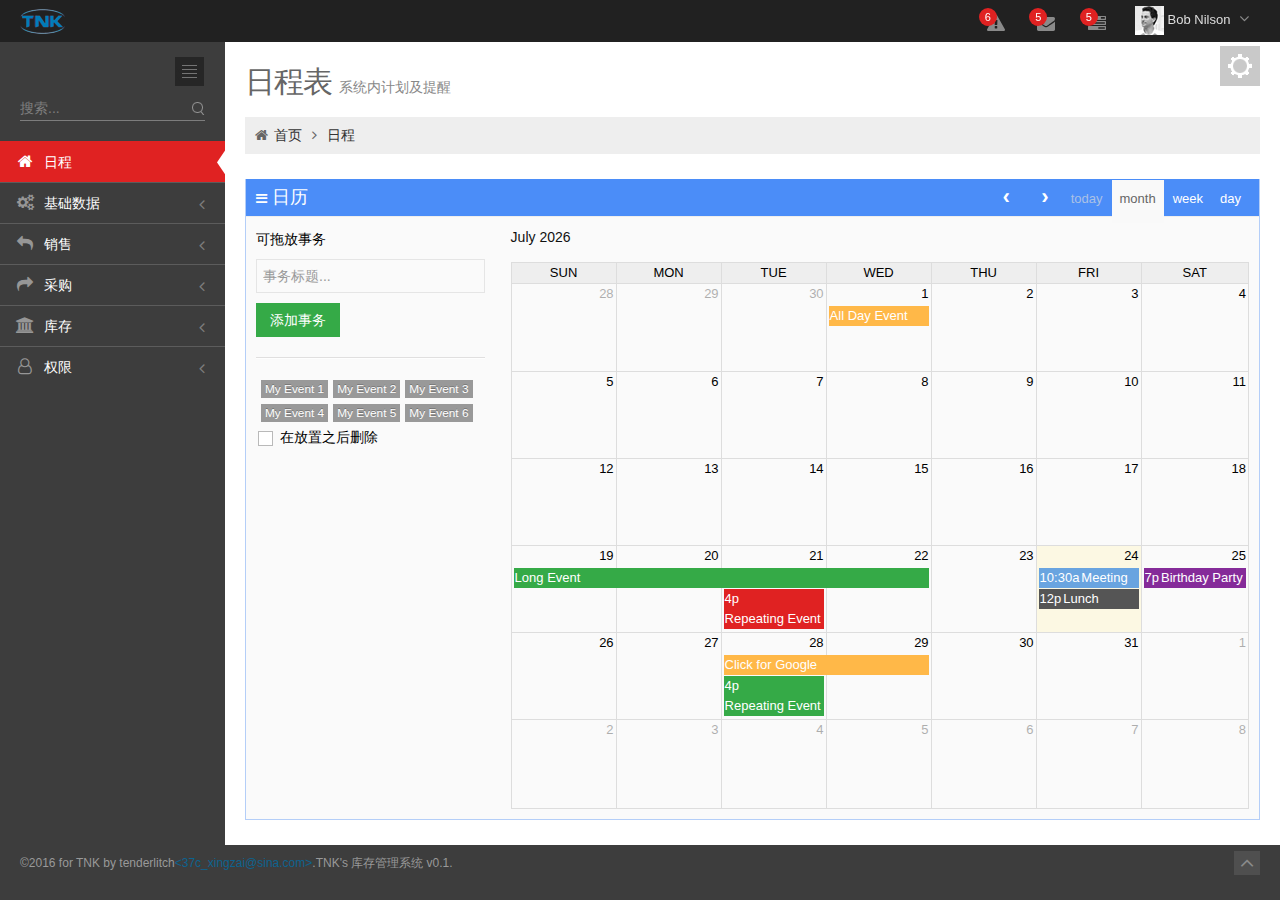
<file: tnk/src/main/webapp/index.html>
<!DOCTYPE html><!-- Template Name: Metronic - Responsive Admin Dashboard Template build with Twitter Bootstrap 2.3.1Version: 1.3Author: KeenThemesWebsite: http://www.keenthemes.com/preview/?theme=metronicPurchase: http://themeforest.net/item/metronic-responsive-admin-dashboard-template/4021469--><!--[if IE 8]> <html lang="en" class="ie8 no-js"> <![endif]--><!--[if IE 9]> <html lang="en" class="ie9 no-js"> <![endif]--><!--[if !IE]><!--> <html lang="en" class="no-js"> <!--<![endif]--><!-- BEGIN HEAD --><head>	<meta charset="utf-8" />	<title>TNK's warehouse management | 首页</title>	<meta content="width=device-width, initial-scale=1.0" name="viewport" />	<meta content="TNK's warehouse management" name="description"/>	<meta content="tenderlitch" name="author"/>	<!-- BEGIN GLOBAL MANDATORY STYLES -->	<link href="media/css/bootstrap.min.css" rel="stylesheet" type="text/css"/>	<link href="media/css/bootstrap-responsive.min.css" rel="stylesheet" type="text/css"/>	<link href="media/css/font-awesome.min.css" rel="stylesheet" type="text/css"/>	<link href="media/css/style-metro.css" rel="stylesheet" type="text/css"/>	<link href="media/css/style.css" rel="stylesheet" type="text/css"/>	<link href="media/css/style-responsive.css" rel="stylesheet" type="text/css"/>	<link href="media/css/default.css" rel="stylesheet" type="text/css" id="style_color"/>	<link href="media/css/uniform.default.css" rel="stylesheet" type="text/css"/>	<link href="media/css/select2_metro.css" rel="stylesheet" type="text/css" />	<link href="media/css/DT_bootstrap.css" rel="stylesheet" type="text/css" />	<!-- END GLOBAL MANDATORY STYLES -->	<!-- BEGIN PAGE LEVEL STYLES --> 	<link href="media/css/jquery.gritter.css" rel="stylesheet" type="text/css"/>	<link href="media/css/daterangepicker.css" rel="stylesheet" type="text/css" />	<link href="media/css/fullcalendar.css" rel="stylesheet" type="text/css"/>	<link href="media/css/dataTable.css" rel="stylesheet" type="text/css"/>	<link href="media/css/multi-select-metro.css" rel="stylesheet" type="text/css" />	<!-- END PAGE LEVEL STYLES -->	<link rel="shortcut icon" href="media/image/favicon.ico" /></head><!-- END HEAD --><!-- BEGIN BODY --><body class="page-header-fixed">	<!-- BEGIN HEADER -->	<div class="header navbar navbar-inverse navbar-fixed-top">		<!-- BEGIN TOP NAVIGATION BAR -->		<div class="navbar-inner">			<div class="container-fluid">				<!-- BEGIN LOGO -->				<a class="brand" href="index.html">				<img src="media/image/logo.png" alt="TNK"/>				</a>				<!-- END LOGO -->				<!-- BEGIN RESPONSIVE MENU TOGGLER -->				<a href="javascript:;" class="btn-navbar collapsed" data-toggle="collapse" data-target=".nav-collapse">				<img src="media/image/menu-toggler.png" alt="" />				</a>          				<!-- END RESPONSIVE MENU TOGGLER -->            				<!-- BEGIN TOP NAVIGATION MENU -->              				<ul class="nav pull-right">					<!-- BEGIN NOTIFICATION DROPDOWN -->   					<li class="dropdown" id="header_notification_bar">						<a href="#" class="dropdown-toggle" data-toggle="dropdown">						<i class="icon-warning-sign"></i>						<span class="badge">6</span>						</a>						<ul class="dropdown-menu extended notification">							<li>								<p>You have 14 new notifications</p>							</li>							<li>								<a href="#">								<span class="label label-success"><i class="icon-plus"></i></span>								New user registered. 								<span class="time">Just now</span>								</a>							</li>							<li>								<a href="#">								<span class="label label-important"><i class="icon-bolt"></i></span>								Server #12 overloaded. 								<span class="time">15 mins</span>								</a>							</li>							<li>								<a href="#">								<span class="label label-warning"><i class="icon-bell"></i></span>								Server #2 not respoding.								<span class="time">22 mins</span>								</a>							</li>							<li>								<a href="#">								<span class="label label-info"><i class="icon-bullhorn"></i></span>								Application error.								<span class="time">40 mins</span>								</a>							</li>							<li>								<a href="#">								<span class="label label-important"><i class="icon-bolt"></i></span>								Database overloaded 68%. 								<span class="time">2 hrs</span>								</a>							</li>							<li>								<a href="#">								<span class="label label-important"><i class="icon-bolt"></i></span>								2 user IP blocked.								<span class="time">5 hrs</span>								</a>							</li>							<li class="external">								<a href="#">See all notifications <i class="m-icon-swapright"></i></a>							</li>						</ul>					</li>					<!-- END NOTIFICATION DROPDOWN -->					<!-- BEGIN INBOX DROPDOWN -->					<li class="dropdown" id="header_inbox_bar">						<a href="#" class="dropdown-toggle" data-toggle="dropdown">						<i class="icon-envelope"></i>						<span class="badge">5</span>						</a>						<ul class="dropdown-menu extended inbox">							<li>								<p>You have 12 new messages</p>							</li>							<li>								<a href="inbox.html?a=view">								<span class="photo"><img src="media/image/avatar2.jpg" alt="" /></span>								<span class="subject">								<span class="from">Lisa Wong</span>								<span class="time">Just Now</span>								</span>								<span class="message">								Vivamus sed auctor nibh congue nibh. auctor nibh								auctor nibh...								</span>  								</a>							</li>							<li>								<a href="inbox.html?a=view">								<span class="photo"><img src="./media/image/avatar3.jpg" alt="" /></span>								<span class="subject">								<span class="from">Richard Doe</span>								<span class="time">16 mins</span>								</span>								<span class="message">								Vivamus sed congue nibh auctor nibh congue nibh. auctor nibh								auctor nibh...								</span>  								</a>							</li>							<li>								<a href="inbox.html?a=view">								<span class="photo"><img src="./media/image/avatar1.jpg" alt="" /></span>								<span class="subject">								<span class="from">Bob Nilson</span>								<span class="time">2 hrs</span>								</span>								<span class="message">								Vivamus sed nibh auctor nibh congue nibh. auctor nibh								auctor nibh...								</span>  								</a>							</li>							<li class="external">								<a href="inbox.html">See all messages <i class="m-icon-swapright"></i></a>							</li>						</ul>					</li>					<!-- END INBOX DROPDOWN -->					<!-- BEGIN TODO DROPDOWN -->					<li class="dropdown" id="header_task_bar">						<a href="#" class="dropdown-toggle" data-toggle="dropdown">						<i class="icon-tasks"></i>						<span class="badge">5</span>						</a>						<ul class="dropdown-menu extended tasks">							<li>								<p>You have 12 pending tasks</p>							</li>							<li>								<a href="#">								<span class="task">								<span class="desc">New release v1.2</span>								<span class="percent">30%</span>								</span>								<span class="progress progress-success ">								<span style="width: 30%;" class="bar"></span>								</span>								</a>							</li>							<li>								<a href="#">								<span class="task">								<span class="desc">Application deployment</span>								<span class="percent">65%</span>								</span>								<span class="progress progress-danger progress-striped active">								<span style="width: 65%;" class="bar"></span>								</span>								</a>							</li>							<li>								<a href="#">								<span class="task">								<span class="desc">Mobile app release</span>								<span class="percent">98%</span>								</span>								<span class="progress progress-success">								<span style="width: 98%;" class="bar"></span>								</span>								</a>							</li>							<li>								<a href="#">								<span class="task">								<span class="desc">Database migration</span>								<span class="percent">10%</span>								</span>								<span class="progress progress-warning progress-striped">								<span style="width: 10%;" class="bar"></span>								</span>								</a>							</li>							<li>								<a href="#">								<span class="task">								<span class="desc">Web server upgrade</span>								<span class="percent">58%</span>								</span>								<span class="progress progress-info">								<span style="width: 58%;" class="bar"></span>								</span>								</a>							</li>							<li>								<a href="#">								<span class="task">								<span class="desc">Mobile development</span>								<span class="percent">85%</span>								</span>								<span class="progress progress-success">								<span style="width: 85%;" class="bar"></span>								</span>								</a>							</li>							<li class="external">								<a href="#">See all tasks <i class="m-icon-swapright"></i></a>							</li>						</ul>					</li>					<!-- END TODO DROPDOWN -->					<!-- BEGIN USER LOGIN DROPDOWN -->					<!-- 当前用户区域 -->					<li class="dropdown user">						<a href="#" class="dropdown-toggle" data-toggle="dropdown">						<img alt="" src="media/image/avatar1_small.jpg" />						<span class="username">Bob Nilson</span>						<i class="icon-angle-down"></i>						</a>						<ul class="dropdown-menu">							<li><a href="extra_profile.html"><i class="icon-user"></i> My Profile</a></li>							<li><a href="page_calendar.html"><i class="icon-calendar"></i> My Calendar</a></li>							<li><a href="inbox.html"><i class="icon-envelope"></i> My Inbox(3)</a></li>							<li><a href="#"><i class="icon-tasks"></i> My Tasks</a></li>							<li class="divider"></li>							<li><a href="extra_lock.html"><i class="icon-lock"></i> Lock Screen</a></li>							<li><a href="login.html"><i class="icon-key"></i> Log Out</a></li>						</ul>					</li>					<!-- END USER LOGIN DROPDOWN -->				</ul>				<!-- END TOP NAVIGATION MENU --> 			</div>		</div>		<!-- END TOP NAVIGATION BAR -->	</div>	<!-- END HEADER -->	<!-- BEGIN CONTAINER -->	<div class="page-container">		<!-- BEGIN SIDEBAR -->		<div class="page-sidebar nav-collapse collapse">			<!-- BEGIN SIDEBAR MENU -->        			<ul class="page-sidebar-menu">				<li>					<!-- BEGIN SIDEBAR TOGGLER BUTTON -->					<div class="sidebar-toggler hidden-phone"></div>					<!-- BEGIN SIDEBAR TOGGLER BUTTON -->				</li>				<li>					<!-- BEGIN RESPONSIVE QUICK SEARCH FORM -->					<form class="sidebar-search">						<div class="input-box">							<a href="javascript:;" class="remove"></a>							<input type="text" placeholder="搜索..." />							<input type="button" class="submit" value=" " />						</div>					</form>					<!-- END RESPONSIVE QUICK SEARCH FORM -->				</li>				<li class="start active ">					<a href="#"><!--edit by tenderlitch@20170104 from index.html-->					<i class="icon-home"></i> 					<span class="title">日程</span>					<span class="selected"></span>					</a>				</li>				<li class="">					<a href="javascript:;">					<i class="icon-cogs"></i> 					<span class="title">基础数据</span>					<span class="arrow "></span>					</a>					<ul class="sub-menu">						<li >							<a href="#">								<i class="icon-cube"></i>							物料</a>						</li>						<li >							<a href="#">								<i class="icon-truck"></i>							供应商</a>						</li>						<li >							<a href="#">								<i class="icon-building-o"></i>							库位</a>						</li>					</ul>				</li><!-- end of 基础数据菜单 -->				<li class="">					<a href="javascript:;">					<i class="icon-reply"></i>					<span class="title">销售</span>					<span class="arrow "></span>					</a>					<ul class="sub-menu">						<li >							<a href="ui_general.html">							销售计划</a>						</li>						<li >							<a href="ui_buttons.html">							销售合同</a>						</li>					</ul>				</li><!--end of 销售菜单-->				<li class="">					<a href="javascript:;">					<i class="icon-share-lx"></i>					<span class="title">采购</span>					<span class="arrow "></span>					</a>					<ul class="sub-menu">						<li >							<a href="form_layout.html">							采购计划</a>						</li>						<li >							<a href="form_samples.html">							采购合同</a>						</li>					</ul>				</li><!--end of 采购菜单-->				<li class="">					<a href="javascript:;">					<i class="icon-university"></i>					<span class="title">库存</span>					<span class="arrow "></span>					</a>					<ul class="sub-menu">						<li >							<a href="page_timeline.html">							<i class="icon-time"></i>							收货</a>						</li>						<li >							<a href="page_coming_soon.html">							<i class="icon-cogs"></i>							出库</a>						</li>						<li >							<a href="page_blog.html">							<i class="icon-comments"></i>							盘点</a>						</li>					</ul>				</li><!--end of 库存菜单-->				<li class="">					<a href="javascript:;">					<i class="icon-user-o"></i>					<span class="title">权限</span>					<span class="arrow "></span>					</a>					<ul class="sub-menu">						<li >							<a href="page/user/view" data-title="账户" data-sub-title="登陆账号维护" class="ajaxify">								<i class="icon-user-circle"></i>用户</a>						</li>						<li >							<a href="page/role/view" data-title="角色" data-sub-title="访问资源权限的集合" class="ajaxify">								<i class="icon-key"></i>角色</a>						</li>					</ul>				</li><!--end of 权限菜单-->			</ul>			<!-- END SIDEBAR MENU -->		</div>		<!-- END SIDEBAR -->		<!-- BEGIN PAGE -->		<div class="page-content">			<!-- BEGIN SAMPLE PORTLET CONFIGURATION MODAL FORM-->			<div id="portlet-config" class="modal hide">				<div class="modal-header">					<button data-dismiss="modal" class="close" type="button"></button>					<h3>Widget Settings</h3>				</div>				<div class="modal-body">					Widget settings form goes here				</div>			</div>			<!-- END SAMPLE PORTLET CONFIGURATION MODAL FORM-->			<!-- BEGIN PAGE CONTAINER-->			<div class="container-fluid">				<!-- BEGIN PAGE HEADER-->				<div class="row-fluid">					<div class="span12">						<!-- BEGIN STYLE CUSTOMIZER -->						<div class="color-panel hidden-phone">							<div class="color-mode-icons icon-color"></div>							<div class="color-mode-icons icon-color-close"></div>							<div class="color-mode">								<p>THEME COLOR</p>								<ul class="inline">									<li class="color-black current color-default" data-style="default"></li>									<li class="color-blue" data-style="blue"></li>									<li class="color-brown" data-style="brown"></li>									<li class="color-purple" data-style="purple"></li>									<li class="color-grey" data-style="grey"></li>									<li class="color-white color-light" data-style="light"></li>								</ul>								<label>									<span>Layout</span>									<select class="layout-option m-wrap small">										<option value="fluid" selected>Fluid</option>										<option value="boxed">Boxed</option>									</select>								</label>								<label>									<span>Header</span>									<select class="header-option m-wrap small">										<option value="fixed" selected>Fixed</option>										<option value="default">Default</option>									</select>								</label>								<label>									<span>Sidebar</span>									<select class="sidebar-option m-wrap small">										<option value="fixed">Fixed</option>										<option value="default" selected>Default</option>									</select>								</label>								<label>									<span>Footer</span>									<select class="footer-option m-wrap small">										<option value="fixed">Fixed</option>										<option value="default" selected>Default</option>									</select>								</label>							</div>						</div>						<!-- END BEGIN STYLE CUSTOMIZER -->    						<!-- BEGIN PAGE TITLE & BREADCRUMB-->						<h3 class="page-title">							日程表 <small>系统内计划及提醒</small>						</h3>						<ul class="breadcrumb">							<li>								<i class="icon-home"></i>								<a href="#">首页</a>								<i class="icon-angle-right"></i>							</li>							<li><a href="index.html">日程</a></li>							<!--del by tenderlitch@20170105 去掉这里的日期范围选择控件-->							<!--<li class="pull-right no-text-shadow">								<div id="dashboard-report-range" class="dashboard-date-range tooltips no-tooltip-on-touch-device responsive" data-tablet="" data-desktop="tooltips" data-placement="top" data-original-title="更改日程日期显示范围">									<i class="icon-calendar"></i>									<span></span>									<i class="icon-angle-down"></i>								</div>							</li>-->						</ul>						<!-- END PAGE TITLE & BREADCRUMB-->					</div>				</div>				<!-- END PAGE HEADER-->				<!-- main panel add by tenderlitch@20170105-->				<div id="main">					<link href="media/css/fullcalendar.css" rel="stylesheet" />					<div class="portlet box blue calendar">						<div class="portlet-title">							<div class="caption"><i class="icon-reorder"></i>日历</div>						</div>						<div class="portlet-body light-grey">							<div class="row-fluid">								<div class="span3 responsive" data-tablet="span12 fix-margin" data-desktop="span8">									<!-- BEGIN DRAGGABLE EVENTS PORTLET-->									<h3 class="event-form-title">可拖放事务</h3>									<div id="external-events">										<form class="inline-form">											<input type="text" value="" class="m-wrap span12" placeholder="事务标题..." id="event_title" /><br />											<a href="javascript:;" id="event_add" class="btn green">添加事务</a>										</form>										<hr />										<div id="event_box">										</div>										<label for="drop-remove">											<input type="checkbox" id="drop-remove" />在放置之后删除										</label>										<hr class="visible-phone" />									</div>									<!-- END DRAGGABLE EVENTS PORTLET-->								</div>								<div class="span9">									<div id="calendar" class="has-toolbar"></div>								</div>							</div>							<!-- END CALENDAR PORTLET-->						</div>					</div>				</div>			</div>			<!-- END PAGE CONTAINER-->    		</div>		<!-- END PAGE -->	</div>	<!-- END CONTAINER -->	<!-- BEGIN FOOTER -->	<div class="footer">		<div class="footer-inner">			<div class="copyright">&copy;2016 for TNK by tenderlitch<a href="mailto:37c_xingzai@sina.com">&lt;37c_xingzai@sina.com&gt;</a>.TNK's 库存管理系统 v0.1.</div>		</div>		<div class="footer-tools">			<span class="go-top">			<i class="icon-angle-up"></i>			</span>		</div>	</div>	<!-- END FOOTER -->	<!-- BEGIN JAVASCRIPTS(Load javascripts at bottom, this will reduce page load time) -->	<!-- BEGIN CORE PLUGINS -->	<script src="media/js/jquery-1.10.1.js" type="text/javascript"></script>	<script src="media/js/jquery-migrate-1.2.1.min.js" type="text/javascript"></script>	<!-- IMPORTANT! Load jquery-ui-1.10.1.custom.min.js before bootstrap.min.js to fix bootstrap tooltip conflict with jquery ui tooltip -->	<script src="media/js/jquery-ui-1.10.1.custom.min.js" type="text/javascript"></script>      	<script src="media/js/bootstrap.min.js" type="text/javascript"></script>	<!--[if lt IE 9]>	<script src="media/js/excanvas.min.js"></script>	<script src="media/js/respond.min.js"></script>  	<![endif]-->   	<script src="media/js/jquery.slimscroll.min.js" type="text/javascript"></script>	<script src="media/js/jquery.blockui.min.js" type="text/javascript"></script>  	<script src="media/js/jquery.cookie.min.js" type="text/javascript"></script>	<script src="media/js/jquery.uniform.min.js" type="text/javascript" ></script>	<!--add by tenderlitch@20170111 提交ajax表单的方法-->	<script src="media/js/jquery-form-plugin.js" type="text/javascript"></script>	<!-- END CORE PLUGINS -->	<!-- BEGIN PAGE LEVEL PLUGINS -->	<!--<script src="media/js/jquery.vmap.js" type="text/javascript"></script>   -->	<!--<script src="media/js/jquery.vmap.russia.js" type="text/javascript"></script>-->	<!--<script src="media/js/jquery.vmap.world.js" type="text/javascript"></script>-->	<!--<script src="media/js/jquery.vmap.europe.js" type="text/javascript"></script>-->	<!--<script src="media/js/jquery.vmap.germany.js" type="text/javascript"></script>-->	<!--<script src="media/js/jquery.vmap.usa.js" type="text/javascript"></script>-->	<!--<script src="media/js/jquery.vmap.sampledata.js" type="text/javascript"></script>  -->	<script src="media/js/jquery.flot.js" type="text/javascript"></script>	<script src="media/js/jquery.flot.resize.js" type="text/javascript"></script>	<script src="media/js/jquery.pulsate.min.js" type="text/javascript"></script>	<script src="media/js/date.js" type="text/javascript"></script>	<script src="media/js/daterangepicker.js" type="text/javascript"></script>     	<script src="media/js/jquery.gritter.js" type="text/javascript"></script>	<script src="media/js/fullcalendar.min.js" type="text/javascript"></script>	<!--<script src="media/js/jquery.easy-pie-chart.js" type="text/javascript"></script>-->	<script src="media/js/jquery.sparkline.min.js" type="text/javascript"></script>	<!--add by tenderlitch@20170111 以下插件基本是每个页面都需要用到,所以挪到了主页面上引入 START-->	<script type="text/javascript" src="media/js/select2.min.js"></script>	<script type="text/javascript" src="media/js/jquery.dataTables.js"></script>	<script type="text/javascript" src="media/js/DT_bootstrap.js"></script>	<script type="text/javascript" src="media/js/jquery.validate.min.js"></script>	<script type="text/javascript" src="media/js/additional-methods.min.js"></script>	<script type="text/javascript" src="media/js/chosen.jquery.min.js"></script>	<script type="text/javascript" src="media/js/jquery.multi-select.js"></script>	<!--add by tenderlitch@20170111 以上插件基本是每个页面都需要用到,所以挪到了主页面上引入 END-->	<!-- END PAGE LEVEL PLUGINS -->	<!-- BEGIN PAGE LEVEL SCRIPTS -->	<script src="media/js/app.js" type="text/javascript"></script>	<script src="media/js/index.js" type="text/javascript"></script>        	<!-- END PAGE LEVEL SCRIPTS -->	<!-- BEGIN ADD BY TENDERLITCH -->	<script src="media/js/ajaxOverride.js" type="text/javascript"></script>	<!-- END ADD BY TENDERLITCH -->	<script>		jQuery(document).ready(function() {    		   App.init(); // initlayout and core plugins		   //Index.init();		   //Index.initJQVMAP(); // init index page's custom scripts		   //Index.initCalendar(); // init index page's custom scripts		   //Index.initCharts(); // init index page's custom scripts		   //Index.initChat();		   //Index.initMiniCharts();		   //Index.initDashboardDaterange();			//Index.initIntro();		});	</script>	<!-- END JAVASCRIPTS -->	<!-- BEGIN PAGE LEVEL PLUGINS -->	<script src="media/js/fullcalendar.min.js"></script>	<!-- END PAGE LEVEL PLUGINS -->	<!-- BEGIN PAGE LEVEL SCRIPTS -->	<script src="media/js/calendar.js"></script>	<script>		jQuery(document).ready(function() {			// initiate layout and plugins			//App.init();			Calendar.init();		});	</script><script type="text/javascript">  var _gaq = _gaq || [];  _gaq.push(['_setAccount', 'UA-37564768-1']);  _gaq.push(['_setDomainName', 'keenthemes.com']);  _gaq.push(['_setAllowLinker', true]);  _gaq.push(['_trackPageview']);  (function() {    var ga = document.createElement('script'); ga.type = 'text/javascript'; ga.async = true;    ga.src = ('https:' == document.location.protocol ? 'https://' : 'http://') + 'stats.g.doubleclick.net/dc.js';    var s = document.getElementsByTagName('script')[0]; s.parentNode.insertBefore(ga, s);  })();</script></body><!-- END BODY --></html>
</file>
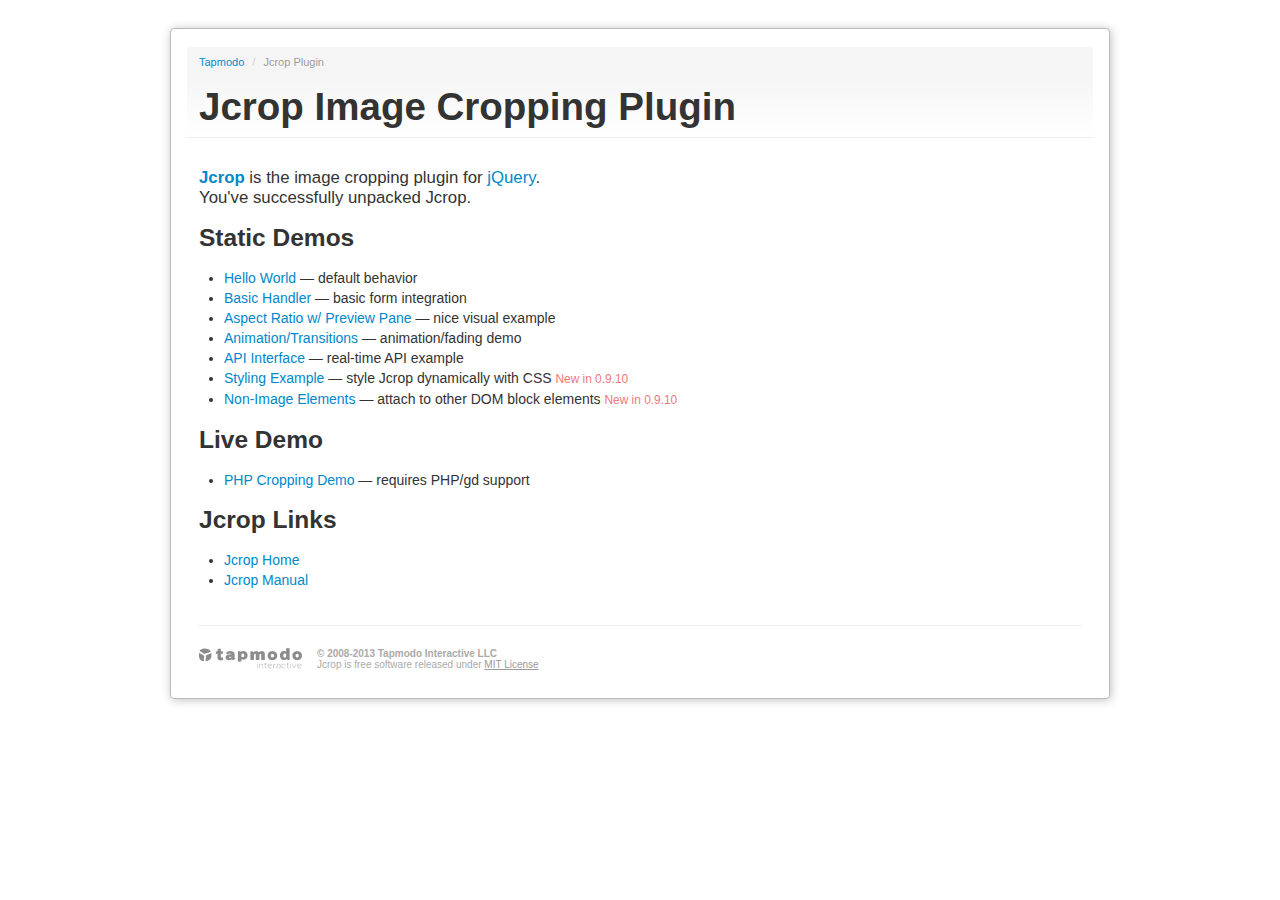
<file: tnk/src/main/webapp/assets/plugins/jcrop/index.html>
<!DOCTYPE html>
<html lang="en">
<head>
  <title>Jcrop: the jQuery Image Cropping Plugin</title>
  <link rel="stylesheet" href="demos/demo_files/main.css" type="text/css" />
  <link rel="stylesheet" href="demos/demo_files/demos.css" type="text/css" />
  <script src="js/jquery.min.js"></script>
  <meta http-equiv="Content-type" content="text/html;charset=UTF-8" />
</head>
<body>

<div class="container">
<div class="row">
<div class="span12">
<div class="jc-demo-box">

<div class="page-header">
<ul class="breadcrumb first">
  <li><a href="http://tapmodo.com/">Tapmodo</a> <span class="divider">/</span></li>
  <li class="active">Jcrop Plugin</li>
</ul>
<h1>Jcrop Image Cropping Plugin</h1>
</div>


<big>
	<a href="http://deepliquid.com/content/Jcrop.html"><b>Jcrop</b></a>
	is the image cropping plugin for
	<a href="http://jquery.com/">jQuery</a>.<br />
	You've successfully unpacked Jcrop.
</big>

<h3>Static Demos</h3>

<ul>
	<li><a href="demos/tutorial1.html">Hello World</a>
		&mdash; default behavior</li>
	<li><a href="demos/tutorial2.html">Basic Handler</a>
		&mdash; basic form integration</li>
	<li><a href="demos/tutorial3.html">Aspect Ratio w/ Preview Pane</a>
		&mdash; nice visual example</li>
	<li><a href="demos/tutorial4.html">Animation/Transitions</a>
		&mdash; animation/fading demo</li>
	<li><a href="demos/tutorial5.html">API Interface</a>
		&mdash; real-time API example</li>
	<li><a href="demos/styling.html">Styling Example</a>
		&mdash; style Jcrop dynamically with CSS
    <small>New in 0.9.10</small>
    </li>
  <li><a href="demos/non-image.html">Non-Image Elements</a>
    &mdash; attach to other DOM block elements
    <small>New in 0.9.10</small>
    </li>
</ul>

<h3>Live Demo</h3>

<ul>
	<li><a href="demos/crop.php">PHP Cropping Demo</a>
		&mdash; requires PHP/gd support</li>
</ul>

<h3>Jcrop Links</h3>

<ul>
	<li><a href="http://deepliquid.com/content/Jcrop.html">Jcrop Home</a></li>
	<li><a href="http://deepliquid.com/content/Jcrop_Manual.html">Jcrop Manual</a></li>
</ul>

<div class="tapmodo-footer">
  <a href="http://tapmodo.com" class="tapmodo-logo segment">tapmodo.com</a>
  <div class="segment"><b>&copy; 2008-2013 Tapmodo Interactive LLC</b><br />
    Jcrop is free software released under <a href="MIT-LICENSE.txt">MIT License</a>
  </div>
</div>
<div class="clearfix"></div>

</div>
</div>
</div>
</div>

</body>
</html>
</file>
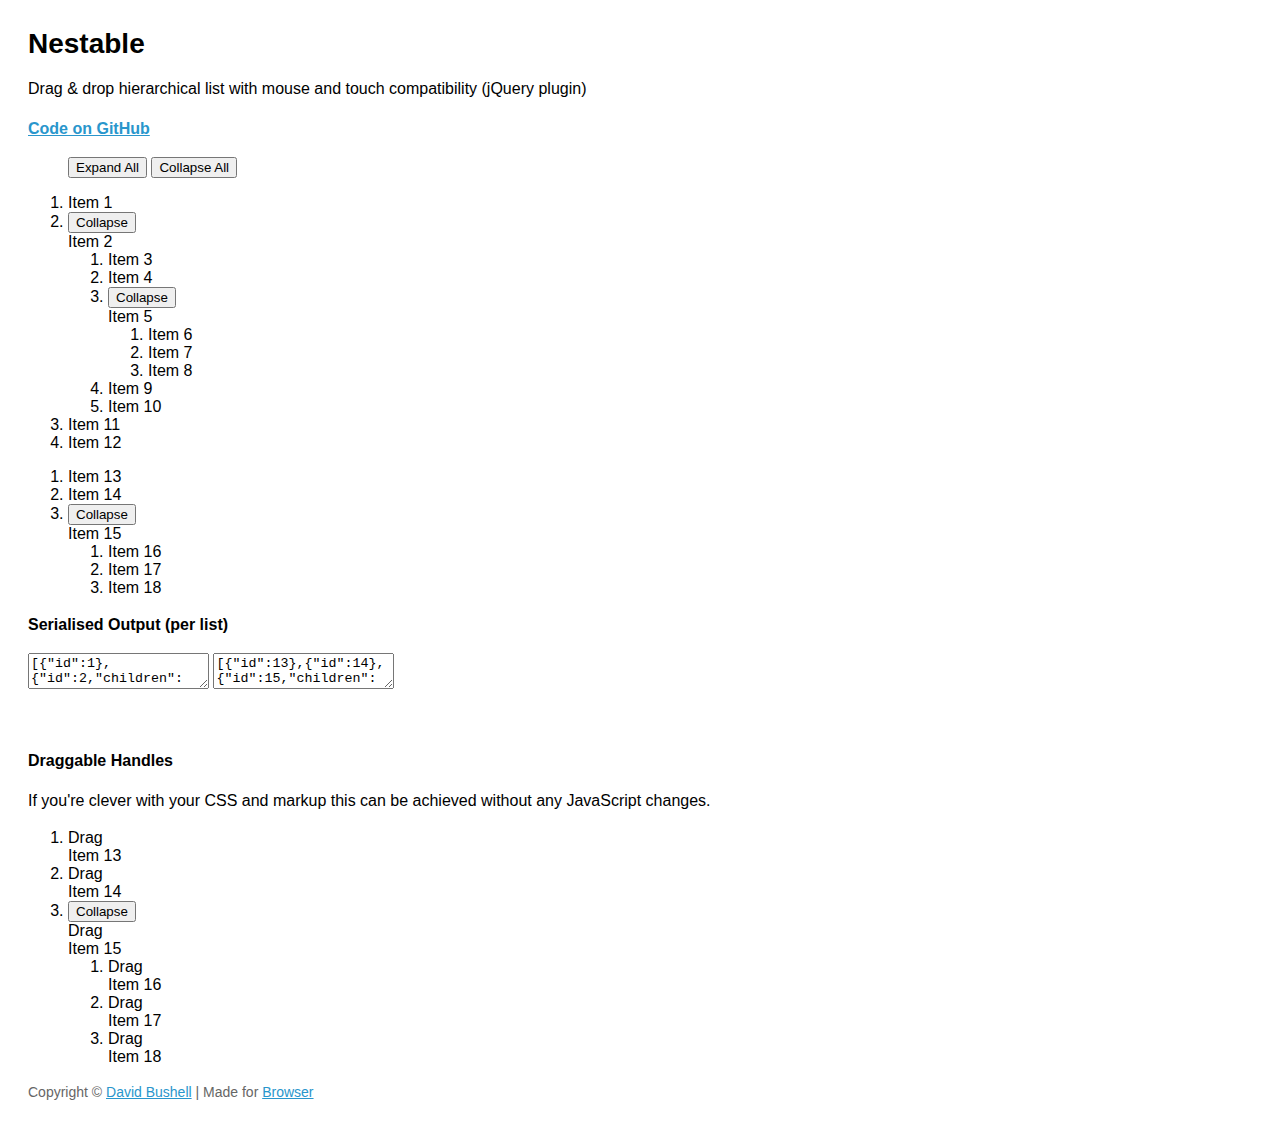
<file: tnk/src/main/webapp/assets/plugins/jquery-nestable/index.html>
<!DOCTYPE html>
<!--[if lt IE 7]> <html lang="en" class="lt-ie9 lt-ie8 lt-ie7"> <![endif]-->
<!--[if IE 7]>    <html lang="en" class="lt-ie9 lt-ie8"> <![endif]-->
<!--[if IE 8]>    <html lang="en" class="lt-ie9"> <![endif]-->
<!--[if IE 9]>    <html lang="en" class="ie9"> <![endif]-->
<!--[if gt IE 9]><!--> <html lang="en"> <!--<![endif]-->
<head>
    <meta charset="utf-8">
    <meta name="viewport" content="width=device-width, initial-scale=1, minimum-scale=1">
    <title>Nestable</title>
    <style type="text/css">

.cf:after { visibility: hidden; display: block; font-size: 0; content: " "; clear: both; height: 0; }
* html .cf { zoom: 1; }
*:first-child+html .cf { zoom: 1; }

html { margin: 0; padding: 0; }
body { font-size: 100%; margin: 0; padding: 1.75em; font-family: 'Helvetica Neue', Arial, sans-serif; }

h1 { font-size: 1.75em; margin: 0 0 0.6em 0; }

a { color: #2996cc; }
a:hover { text-decoration: none; }

p { line-height: 1.5em; }
.small { color: #666; font-size: 0.875em; }
.large { font-size: 1.25em; }



    </style>
</head>
<body>

    <h1>Nestable</h1>

    <p>Drag &amp; drop hierarchical list with mouse and touch compatibility (jQuery plugin)</p>

    <p><strong><a href="https://github.com/dbushell/Nestable">Code on GitHub</a></strong></p>

    <menu id="nestable-menu">
        <button type="button" data-action="expand-all">Expand All</button>
        <button type="button" data-action="collapse-all">Collapse All</button>
    </menu>

    <div class="cf nestable-lists">

        <div class="dd" id="nestable">
            <ol class="dd-list">
                <li class="dd-item" data-id="1">
                    <div class="dd-handle">Item 1</div>
                </li>
                <li class="dd-item" data-id="2">
                    <div class="dd-handle">Item 2</div>
                    <ol class="dd-list">
                        <li class="dd-item" data-id="3"><div class="dd-handle">Item 3</div></li>
                        <li class="dd-item" data-id="4"><div class="dd-handle">Item 4</div></li>
                        <li class="dd-item" data-id="5">
                            <div class="dd-handle">Item 5</div>
                            <ol class="dd-list">
                                <li class="dd-item" data-id="6"><div class="dd-handle">Item 6</div></li>
                                <li class="dd-item" data-id="7"><div class="dd-handle">Item 7</div></li>
                                <li class="dd-item" data-id="8"><div class="dd-handle">Item 8</div></li>
                            </ol>
                        </li>
                        <li class="dd-item" data-id="9"><div class="dd-handle">Item 9</div></li>
                        <li class="dd-item" data-id="10"><div class="dd-handle">Item 10</div></li>
                    </ol>
                </li>
                <li class="dd-item" data-id="11">
                    <div class="dd-handle">Item 11</div>
                </li>
                <li class="dd-item" data-id="12">
                    <div class="dd-handle">Item 12</div>
                </li>
            </ol>
        </div>

        <div class="dd" id="nestable2">
            <ol class="dd-list">
                <li class="dd-item" data-id="13">
                    <div class="dd-handle">Item 13</div>
                </li>
                <li class="dd-item" data-id="14">
                    <div class="dd-handle">Item 14</div>
                </li>
                <li class="dd-item" data-id="15">
                    <div class="dd-handle">Item 15</div>
                    <ol class="dd-list">
                        <li class="dd-item" data-id="16"><div class="dd-handle">Item 16</div></li>
                        <li class="dd-item" data-id="17"><div class="dd-handle">Item 17</div></li>
                        <li class="dd-item" data-id="18"><div class="dd-handle">Item 18</div></li>
                    </ol>
                </li>
            </ol>
        </div>

    </div>

    <p><strong>Serialised Output (per list)</strong></p>

    <textarea id="nestable-output"></textarea>
    <textarea id="nestable2-output"></textarea>

    <p>&nbsp;</p>

    <div class="cf nestable-lists">

    <p><strong>Draggable Handles</strong></p>

    <p>If you're clever with your CSS and markup this can be achieved without any JavaScript changes.</p>

        <div class="dd" id="nestable3">
            <ol class="dd-list">
                <li class="dd-item dd3-item" data-id="13">
                    <div class="dd-handle dd3-handle">Drag</div><div class="dd3-content">Item 13</div>
                </li>
                <li class="dd-item dd3-item" data-id="14">
                    <div class="dd-handle dd3-handle">Drag</div><div class="dd3-content">Item 14</div>
                </li>
                <li class="dd-item dd3-item" data-id="15">
                    <div class="dd-handle dd3-handle">Drag</div><div class="dd3-content">Item 15</div>
                    <ol class="dd-list">
                        <li class="dd-item dd3-item" data-id="16">
                            <div class="dd-handle dd3-handle">Drag</div><div class="dd3-content">Item 16</div>
                        </li>
                        <li class="dd-item dd3-item" data-id="17">
                            <div class="dd-handle dd3-handle">Drag</div><div class="dd3-content">Item 17</div>
                        </li>
                        <li class="dd-item dd3-item" data-id="18">
                            <div class="dd-handle dd3-handle">Drag</div><div class="dd3-content">Item 18</div>
                        </li>
                    </ol>
                </li>
            </ol>
        </div>

    </div>

    <p class="small">Copyright &copy; <a href="http://dbushell.com/">David Bushell</a> | Made for <a href="http://www.browserlondon.com/">Browser</a></p>

<script src="http://ajax.googleapis.com/ajax/libs/jquery/1.7.2/jquery.min.js"></script>
<script src="jquery.nestable.js"></script>
<script>

$(document).ready(function()
{

    var updateOutput = function(e)
    {
        var list   = e.length ? e : $(e.target),
            output = list.data('output');
        if (window.JSON) {
            output.val(window.JSON.stringify(list.nestable('serialize')));//, null, 2));
        } else {
            output.val('JSON browser support required for this demo.');
        }
    };

    // activate Nestable for list 1
    $('#nestable').nestable({
        group: 1
    })
    .on('change', updateOutput);
    
    // activate Nestable for list 2
    $('#nestable2').nestable({
        group: 1
    })
    .on('change', updateOutput);

    // output initial serialised data
    updateOutput($('#nestable').data('output', $('#nestable-output')));
    updateOutput($('#nestable2').data('output', $('#nestable2-output')));

    $('#nestable-menu').on('click', function(e)
    {
        var target = $(e.target),
            action = target.data('action');
        if (action === 'expand-all') {
            $('.dd').nestable('expandAll');
        }
        if (action === 'collapse-all') {
            $('.dd').nestable('collapseAll');
        }
    });

    $('#nestable3').nestable();

});
</script>
</body>
</html>
</file>
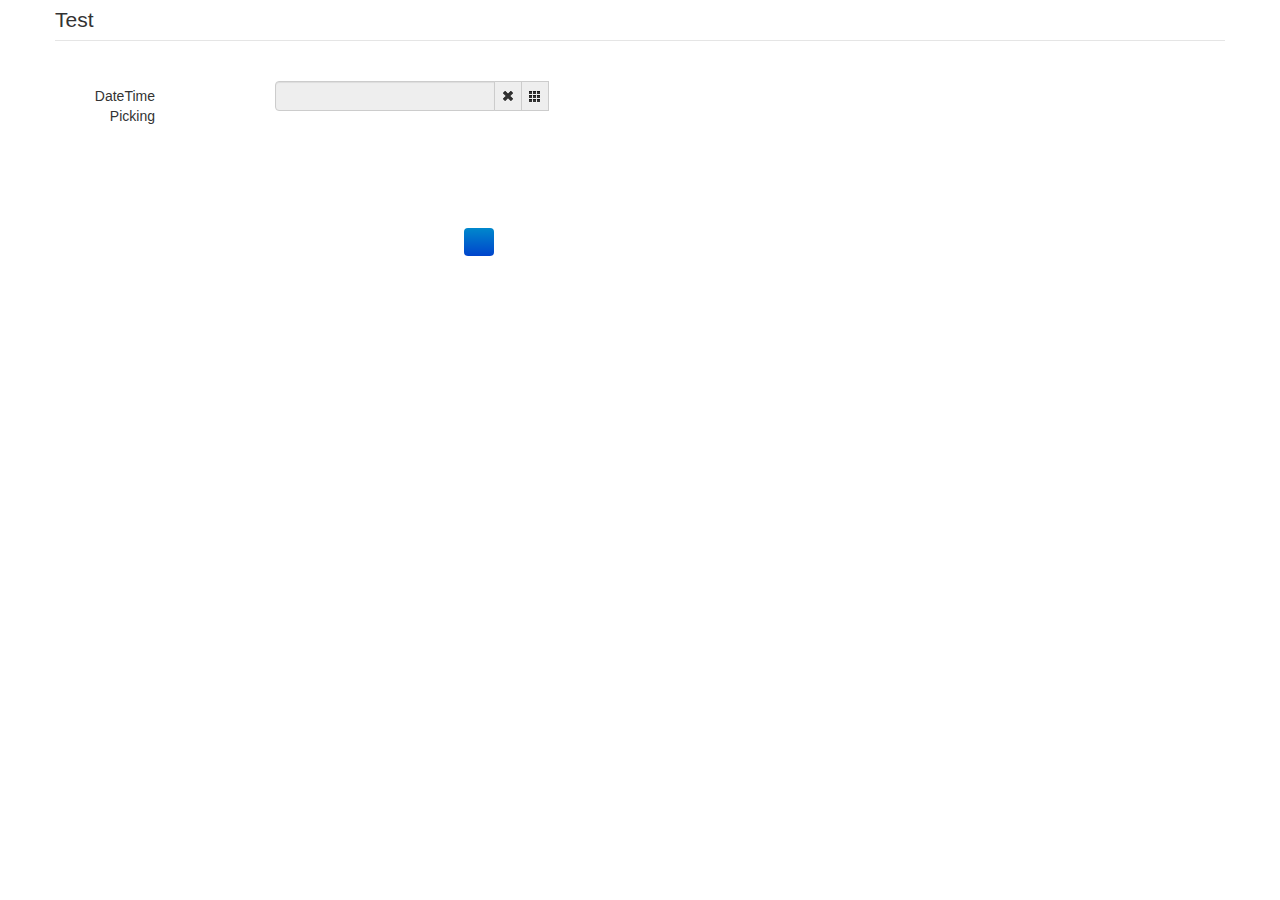
<file: tnk/src/main/webapp/assets/plugins/bootstrap-datetimepicker/sample/index.html>
<!DOCTYPE html>
<html>
<head>
    <title></title>
    <link href="./bootstrap/css/bootstrap.min.css" rel="stylesheet" media="screen">
    <link href="../css/datetimepicker.css" rel="stylesheet" media="screen">
</head>

<body>
<div class="container">
    <form action="" class="form-horizontal">
        <fieldset>
            <legend>Test</legend>
            <div class="control-group">
                <label class="control-label">DateTime Picking</label>
                <div class="controls input-append date form_datetime" data-date="1979-09-16T05:25:07Z" data-date-format="dd MM yyyy - HH:ii p" data-link-field="dtp_input1">
                    <input size="16" type="text" value="" readonly>
                    <span class="add-on"><i class="icon-remove"></i></span>
					<span class="add-on"><i class="icon-th"></i></span>
                </div>
				<input type="hidden" id="dtp_input1" value="" /><br/>
            </div>
			<!--div class="control-group">
                <label class="control-label">Date Picking</label>
                <div class="controls input-append date form_date" data-date="" data-date-format="dd MM yyyy" data-link-field="dtp_input2" data-link-format="yyyy-mm-dd">
                    <input size="16" type="text" value="" readonly>
                    <span class="add-on"><i class="icon-remove"></i></span>
					<span class="add-on"><i class="icon-th"></i></span>
                </div>
				<input type="hidden" id="dtp_input2" value="" /><br/>
            </div>
			<div class="control-group">
                <label class="control-label">Time Picking</label>
                <div class="controls input-append date form_time" data-date="" data-date-format="hh:ii" data-link-field="dtp_input3" data-link-format="hh:ii">
                    <input size="16" type="text" value="" readonly>
                    <span class="add-on"><i class="icon-remove"></i></span>
					<span class="add-on"><i class="icon-th"></i></span>
                </div>
				<input type="hidden" id="dtp_input3" value="" /><br/>
            </div-->
        </fieldset>
    </form>
</div>

<script type="text/javascript" src="./jquery/jquery-1.8.3.min.js" charset="UTF-8"></script>
<script type="text/javascript" src="./bootstrap/js/bootstrap.min.js"></script>
<script type="text/javascript" src="../js/bootstrap-datetimepicker.js" charset="UTF-8"></script>
<script type="text/javascript" src="../js/locales/bootstrap-datetimepicker.fr.js" charset="UTF-8"></script>
<script type="text/javascript">
    $('.form_datetime').datetimepicker({
        //language:  'fr',
        weekStart: 1,
        todayBtn:  1,
		autoclose: 1,
		todayHighlight: 1,
		startView: 2,
		forceParse: 0,
        showMeridian: 1
    });
	/*$('.form_date').datetimepicker({
        language:  'fr',
        weekStart: 1,
        todayBtn:  1,
		autoclose: 1,
		todayHighlight: 1,
		startView: 2,
		minView: 2,
		forceParse: 0
    });
	$('.form_time').datetimepicker({
        language:  'fr',
        weekStart: 1,
        todayBtn:  1,
		autoclose: 1,
		todayHighlight: 1,
		startView: 1,
		minView: 0,
		maxView: 1,
		forceParse: 0
    });*/
</script>

</body>
</html>
</file>
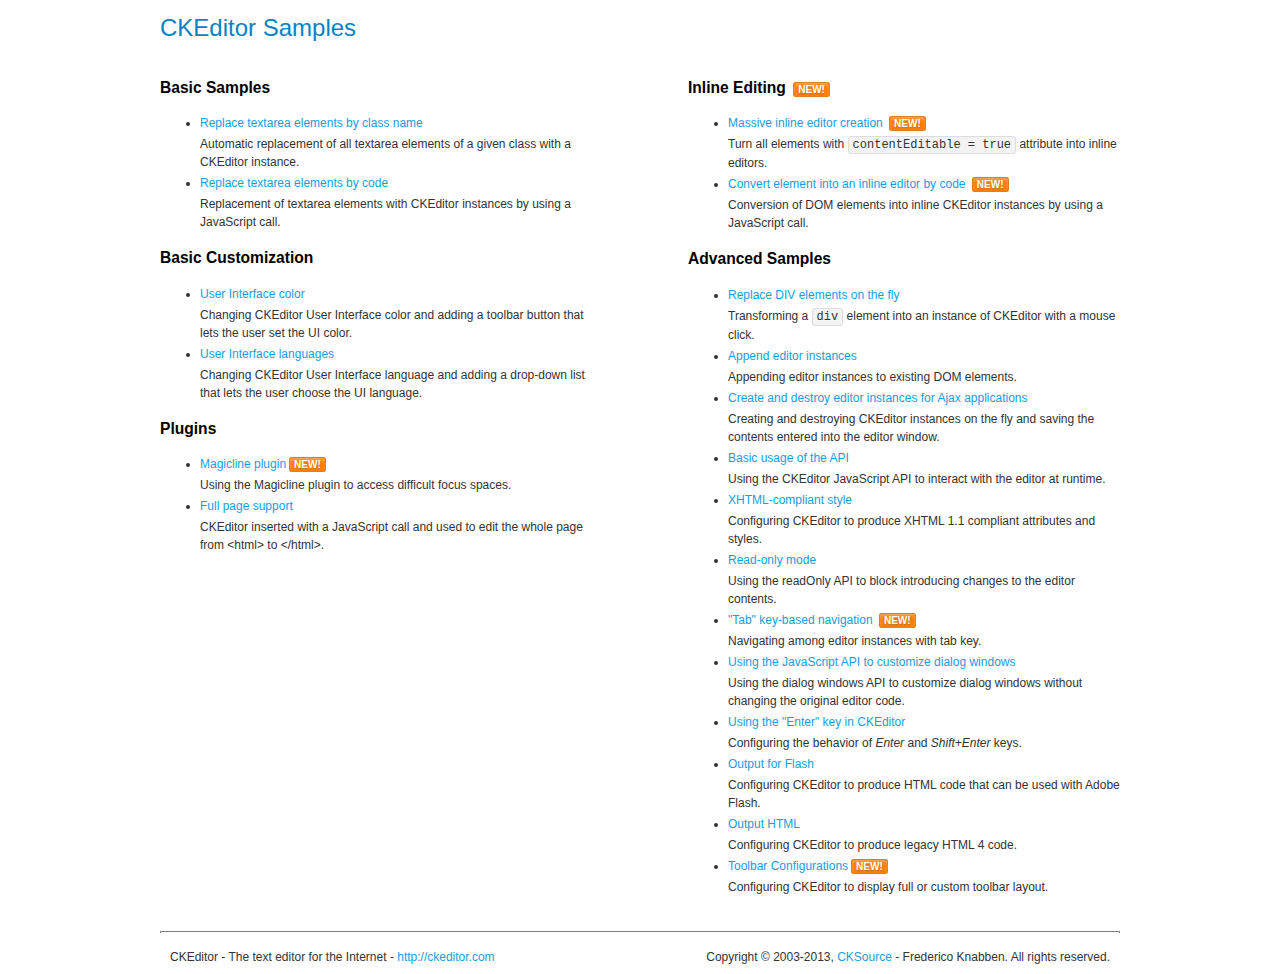
<file: tnk/src/main/webapp/assets/plugins/ckeditor/samples/index.html>
<!DOCTYPE html>
<!--
Copyright (c) 2003-2013, CKSource - Frederico Knabben. All rights reserved.
For licensing, see LICENSE.html or http://ckeditor.com/license
-->
<html>
<head>
	<title>CKEditor Samples</title>
	<meta charset="utf-8">
	<link rel="stylesheet" href="sample.css">
</head>
<body>
	<h1 class="samples">
		CKEditor Samples
	</h1>
	<div class="twoColumns">
		<div class="twoColumnsLeft">
			<h2 class="samples">
				Basic Samples
			</h2>
			<dl class="samples">
				<dt><a class="samples" href="replacebyclass.html">Replace textarea elements by class name</a></dt>
				<dd>Automatic replacement of all textarea elements of a given class with a CKEditor instance.</dd>

				<dt><a class="samples" href="replacebycode.html">Replace textarea elements by code</a></dt>
				<dd>Replacement of textarea elements with CKEditor instances by using a JavaScript call.</dd>
			</dl>

			<h2 class="samples">
				Basic Customization
			</h2>
			<dl class="samples">
				<dt><a class="samples" href="uicolor.html">User Interface color</a></dt>
				<dd>Changing CKEditor User Interface color and adding a toolbar button that lets the user set the UI color.</dd>

				<dt><a class="samples" href="uilanguages.html">User Interface languages</a></dt>
				<dd>Changing CKEditor User Interface language and adding a drop-down list that lets the user choose the UI language.</dd>
			</dl>


			<h2 class="samples">Plugins</h2>
<dl class="samples">
<dt><a class="samples" href="plugins/magicline/magicline.html">Magicline plugin</a><span class="new">New!</span></dt>
<dd>Using the Magicline plugin to access difficult focus spaces.</dd>

<dt><a class="samples" href="plugins/wysiwygarea/fullpage.html">Full page support</a></dt>
<dd>CKEditor inserted with a JavaScript call and used to edit the whole page from &lt;html&gt; to &lt;/html&gt;.</dd>
</dl>
		</div>
		<div class="twoColumnsRight">
			<h2 class="samples">
				Inline Editing <span class="new">New!</span>
			</h2>
			<dl class="samples">
				<dt><a class="samples" href="inlineall.html">Massive inline editor creation</a> <span class="new">New!</span></dt>
				<dd>Turn all elements with <code>contentEditable = true</code> attribute into inline editors.</dd>

				<dt><a class="samples" href="inlinebycode.html">Convert element into an inline editor by code</a> <span class="new">New!</span></dt>
				<dd>Conversion of DOM elements into inline CKEditor instances by using a JavaScript call.</dd>

				
			</dl>

			<h2 class="samples">
				Advanced Samples
			</h2>
			<dl class="samples">
				<dt><a class="samples" href="divreplace.html">Replace DIV elements on the fly</a></dt>
				<dd>Transforming a <code>div</code> element into an instance of CKEditor with a mouse click.</dd>

				<dt><a class="samples" href="appendto.html">Append editor instances</a></dt>
				<dd>Appending editor instances to existing DOM elements.</dd>

				<dt><a class="samples" href="ajax.html">Create and destroy editor instances for Ajax applications</a></dt>
				<dd>Creating and destroying CKEditor instances on the fly and saving the contents entered into the editor window.</dd>

				<dt><a class="samples" href="api.html">Basic usage of the API</a></dt>
				<dd>Using the CKEditor JavaScript API to interact with the editor at runtime.</dd>

				<dt><a class="samples" href="xhtmlstyle.html">XHTML-compliant style</a></dt>
				<dd>Configuring CKEditor to produce XHTML 1.1 compliant attributes and styles.</dd>

				<dt><a class="samples" href="readonly.html">Read-only mode</a></dt>
				<dd>Using the readOnly API to block introducing changes to the editor contents.</dd>

				<dt><a class="samples" href="tabindex.html">"Tab" key-based navigation</a> <span class="new">New!</span></dt>
				<dd>Navigating among editor instances with tab key.</dd>


				
<dt><a class="samples" href="plugins/dialog/dialog.html">Using the JavaScript API to customize dialog windows</a></dt>
<dd>Using the dialog windows API to customize dialog windows without changing the original editor code.</dd>

<dt><a class="samples" href="plugins/enterkey/enterkey.html">Using the &quot;Enter&quot; key in CKEditor</a></dt>
<dd>Configuring the behavior of <em>Enter</em> and <em>Shift+Enter</em> keys.</dd>

<dt><a class="samples" href="plugins/htmlwriter/outputforflash.html">Output for Flash</a></dt>
<dd>Configuring CKEditor to produce HTML code that can be used with Adobe Flash.</dd>

<dt><a class="samples" href="plugins/htmlwriter/outputhtml.html">Output HTML</a></dt>
<dd>Configuring CKEditor to produce legacy HTML 4 code.</dd>

<dt><a class="samples" href="plugins/toolbar/toolbar.html">Toolbar Configurations</a><span class="new">New!</span></dt>
<dd>Configuring CKEditor to display full or custom toolbar layout.</dd>

			</dl>
		</div>
	</div>
	<div id="footer">
		<hr>
		<p>
			CKEditor - The text editor for the Internet - <a class="samples" href="http://ckeditor.com/">http://ckeditor.com</a>
		</p>
		<p id="copy">
			Copyright &copy; 2003-2013, <a class="samples" href="http://cksource.com/">CKSource</a> - Frederico Knabben. All rights reserved.
		</p>
	</div>
</body>
</html>
</file>
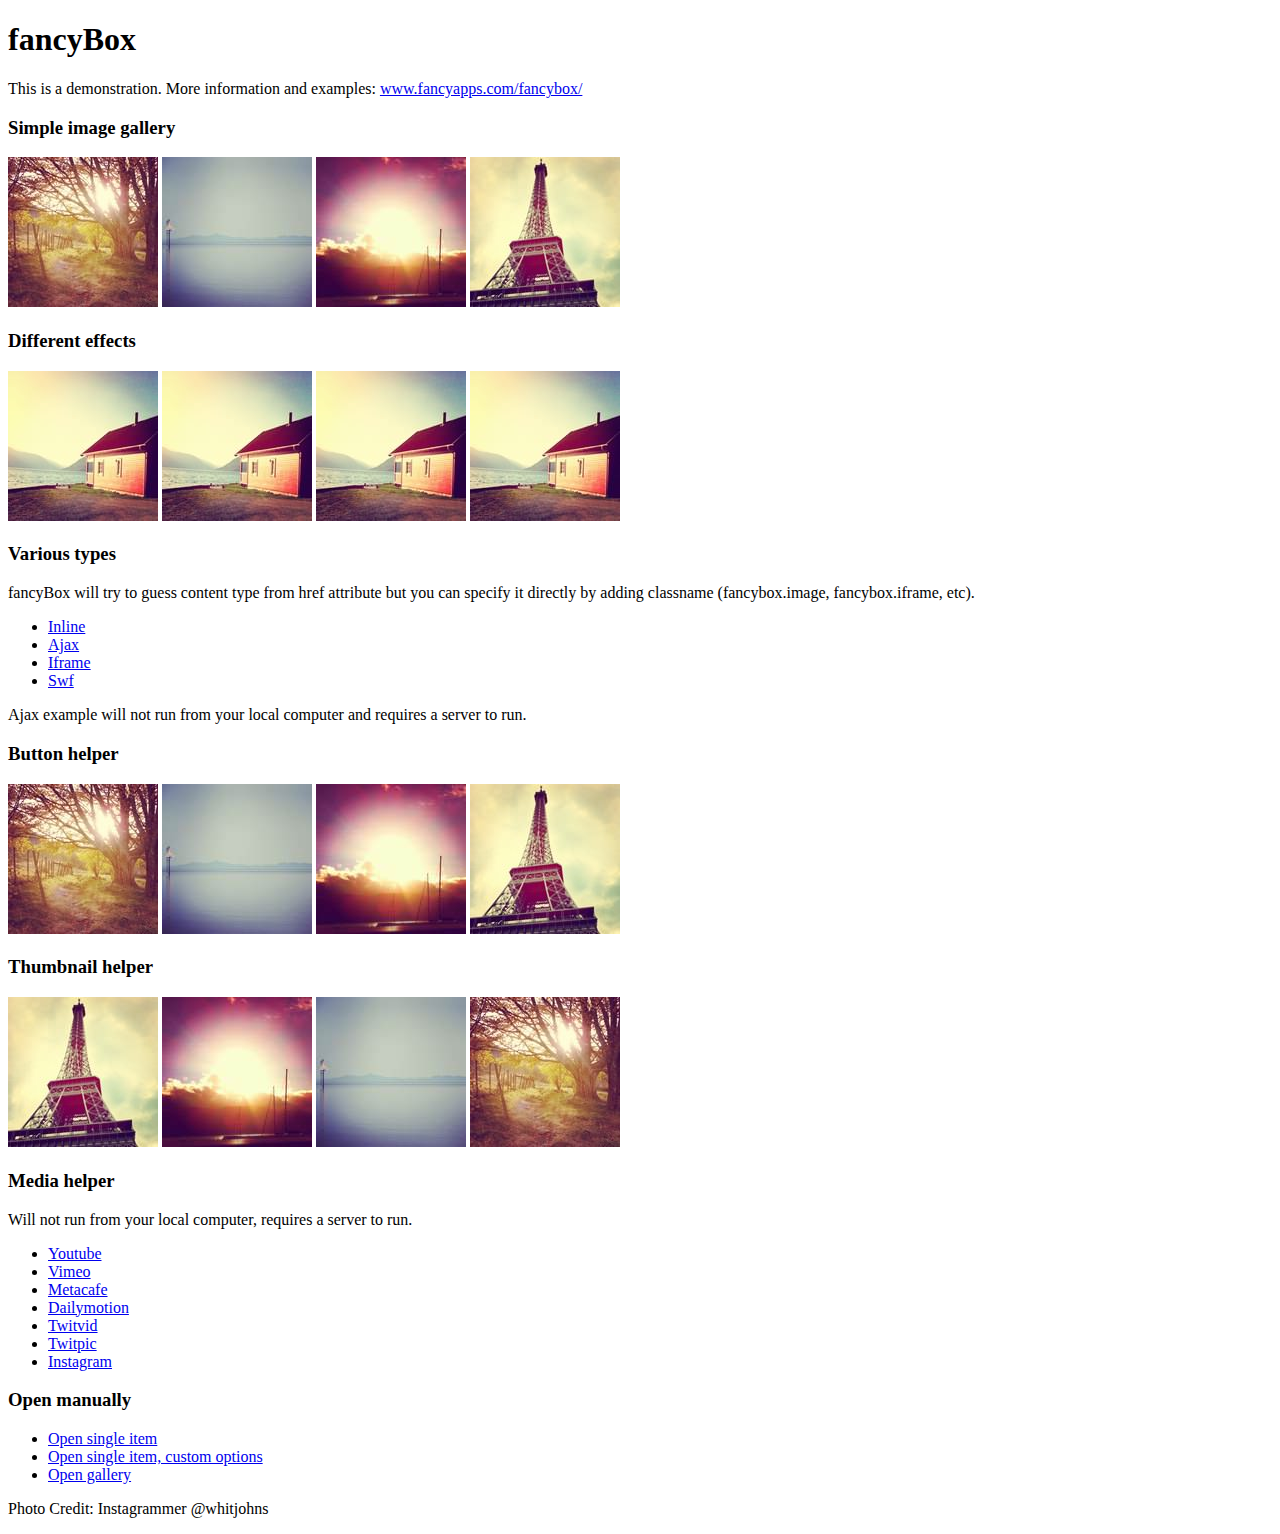
<file: tnk/src/main/webapp/assets/plugins/fancybox/demo/index.html>
<!DOCTYPE html>
<html>
<head>
	<title>fancyBox - Fancy jQuery Lightbox Alternative | Demonstration</title>
	<meta http-equiv="Content-Type" content="text/html; charset=UTF-8" />

	<!-- Add jQuery library -->
	<script type="text/javascript" src="../lib/jquery-1.8.2.min.js"></script>

	<!-- Add mousewheel plugin (this is optional) -->
	<script type="text/javascript" src="../lib/jquery.mousewheel-3.0.6.pack.js"></script>

	<!-- Add fancyBox main JS and CSS files -->
	<script type="text/javascript" src="../source/jquery.fancybox.js?v=2.1.3"></script>
	<link rel="stylesheet" type="text/css" href="../source/jquery.fancybox.css?v=2.1.2" media="screen" />

	<!-- Add Button helper (this is optional) -->
	<link rel="stylesheet" type="text/css" href="../source/helpers/jquery.fancybox-buttons.css?v=1.0.5" />
	<script type="text/javascript" src="../source/helpers/jquery.fancybox-buttons.js?v=1.0.5"></script>

	<!-- Add Thumbnail helper (this is optional) -->
	<link rel="stylesheet" type="text/css" href="../source/helpers/jquery.fancybox-thumbs.css?v=1.0.7" />
	<script type="text/javascript" src="../source/helpers/jquery.fancybox-thumbs.js?v=1.0.7"></script>

	<!-- Add Media helper (this is optional) -->
	<script type="text/javascript" src="../source/helpers/jquery.fancybox-media.js?v=1.0.5"></script>

	<script type="text/javascript">
		$(document).ready(function() {
			/*
			 *  Simple image gallery. Uses default settings
			 */

			$('.fancybox').fancybox();

			/*
			 *  Different effects
			 */

			// Change title type, overlay closing speed
			$(".fancybox-effects-a").fancybox({
				helpers: {
					title : {
						type : 'outside'
					},
					overlay : {
						speedOut : 0
					}
				}
			});

			// Disable opening and closing animations, change title type
			$(".fancybox-effects-b").fancybox({
				openEffect  : 'none',
				closeEffect	: 'none',

				helpers : {
					title : {
						type : 'over'
					}
				}
			});

			// Set custom style, close if clicked, change title type and overlay color
			$(".fancybox-effects-c").fancybox({
				wrapCSS    : 'fancybox-custom',
				closeClick : true,

				openEffect : 'none',

				helpers : {
					title : {
						type : 'inside'
					},
					overlay : {
						css : {
							'background' : 'rgba(238,238,238,0.85)'
						}
					}
				}
			});

			// Remove padding, set opening and closing animations, close if clicked and disable overlay
			$(".fancybox-effects-d").fancybox({
				padding: 0,

				openEffect : 'elastic',
				openSpeed  : 150,

				closeEffect : 'elastic',
				closeSpeed  : 150,

				closeClick : true,

				helpers : {
					overlay : null
				}
			});

			/*
			 *  Button helper. Disable animations, hide close button, change title type and content
			 */

			$('.fancybox-buttons').fancybox({
				openEffect  : 'none',
				closeEffect : 'none',

				prevEffect : 'none',
				nextEffect : 'none',

				closeBtn  : false,

				helpers : {
					title : {
						type : 'inside'
					},
					buttons	: {}
				},

				afterLoad : function() {
					this.title = 'Image ' + (this.index + 1) + ' of ' + this.group.length + (this.title ? ' - ' + this.title : '');
				}
			});


			/*
			 *  Thumbnail helper. Disable animations, hide close button, arrows and slide to next gallery item if clicked
			 */

			$('.fancybox-thumbs').fancybox({
				prevEffect : 'none',
				nextEffect : 'none',

				closeBtn  : false,
				arrows    : false,
				nextClick : true,

				helpers : {
					thumbs : {
						width  : 50,
						height : 50
					}
				}
			});

			/*
			 *  Media helper. Group items, disable animations, hide arrows, enable media and button helpers.
			*/
			$('.fancybox-media')
				.attr('rel', 'media-gallery')
				.fancybox({
					openEffect : 'none',
					closeEffect : 'none',
					prevEffect : 'none',
					nextEffect : 'none',

					arrows : false,
					helpers : {
						media : {},
						buttons : {}
					}
				});

			/*
			 *  Open manually
			 */

			$("#fancybox-manual-a").click(function() {
				$.fancybox.open('1_b.jpg');
			});

			$("#fancybox-manual-b").click(function() {
				$.fancybox.open({
					href : 'iframe.html',
					type : 'iframe',
					padding : 5
				});
			});

			$("#fancybox-manual-c").click(function() {
				$.fancybox.open([
					{
						href : '1_b.jpg',
						title : 'My title'
					}, {
						href : '2_b.jpg',
						title : '2nd title'
					}, {
						href : '3_b.jpg'
					}
				], {
					helpers : {
						thumbs : {
							width: 75,
							height: 50
						}
					}
				});
			});


		});
	</script>
	<style type="text/css">
		.fancybox-custom .fancybox-skin {
			box-shadow: 0 0 50px #222;
		}
	</style>
</head>
<body>
	<h1>fancyBox</h1>

	<p>This is a demonstration. More information and examples: <a href="http://fancyapps.com/fancybox/">www.fancyapps.com/fancybox/</a></p>

	<h3>Simple image gallery</h3>
	<p>
		<a class="fancybox" href="1_b.jpg" data-fancybox-group="gallery" title="Lorem ipsum dolor sit amet"><img src="1_s.jpg" alt="" /></a>

		<a class="fancybox" href="2_b.jpg" data-fancybox-group="gallery" title="Etiam quis mi eu elit temp"><img src="2_s.jpg" alt="" /></a>

		<a class="fancybox" href="3_b.jpg" data-fancybox-group="gallery" title="Cras neque mi, semper leon"><img src="3_s.jpg" alt="" /></a>

		<a class="fancybox" href="4_b.jpg" data-fancybox-group="gallery" title="Sed vel sapien vel sem uno"><img src="4_s.jpg" alt="" /></a>
	</p>

	<h3>Different effects</h3>
	<p>
		<a class="fancybox-effects-a" href="5_b.jpg" title="Lorem ipsum dolor sit amet, consectetur adipiscing elit"><img src="5_s.jpg" alt="" /></a>

		<a class="fancybox-effects-b" href="5_b.jpg" title="Lorem ipsum dolor sit amet, consectetur adipiscing elit"><img src="5_s.jpg" alt="" /></a>

		<a class="fancybox-effects-c" href="5_b.jpg" title="Lorem ipsum dolor sit amet, consectetur adipiscing elit"><img src="5_s.jpg" alt="" /></a>

		<a class="fancybox-effects-d" href="5_b.jpg" title="Lorem ipsum dolor sit amet, consectetur adipiscing elit"><img src="5_s.jpg" alt="" /></a>
	</p>

	<h3>Various types</h3>
	<p>
		fancyBox will try to guess content type from href attribute but you can specify it directly by adding classname (fancybox.image, fancybox.iframe, etc).
	</p>
	<ul>
		<li><a class="fancybox" href="#inline1" title="Lorem ipsum dolor sit amet">Inline</a></li>
		<li><a class="fancybox fancybox.ajax" href="ajax.txt">Ajax</a></li>
		<li><a class="fancybox fancybox.iframe" href="iframe.html">Iframe</a></li>
		<li><a class="fancybox" href="http://www.adobe.com/jp/events/cs3_web_edition_tour/swfs/perform.swf">Swf</a></li>
	</ul>

	<div id="inline1" style="width:400px;display: none;">
		<h3>Etiam quis mi eu elit</h3>
		<p>
			Lorem ipsum dolor sit amet, consectetur adipiscing elit. Etiam quis mi eu elit tempor facilisis id et neque. Nulla sit amet sem sapien. Vestibulum imperdiet porta ante ac ornare. Nulla et lorem eu nibh adipiscing ultricies nec at lacus. Cras laoreet ultricies sem, at blandit mi eleifend aliquam. Nunc enim ipsum, vehicula non pretium varius, cursus ac tortor. Vivamus fringilla congue laoreet. Quisque ultrices sodales orci, quis rhoncus justo auctor in. Phasellus dui eros, bibendum eu feugiat ornare, faucibus eu mi. Nunc aliquet tempus sem, id aliquam diam varius ac. Maecenas nisl nunc, molestie vitae eleifend vel, iaculis sed magna. Aenean tempus lacus vitae orci posuere porttitor eget non felis. Donec lectus elit, aliquam nec eleifend sit amet, vestibulum sed nunc.
		</p>
	</div>

	<p>
		Ajax example will not run from your local computer and requires a server to run.
	</p>

	<h3>Button helper</h3>
	<p>
		<a class="fancybox-buttons" data-fancybox-group="button" href="1_b.jpg"><img src="1_s.jpg" alt="" /></a>

		<a class="fancybox-buttons" data-fancybox-group="button" href="2_b.jpg"><img src="2_s.jpg" alt="" /></a>

		<a class="fancybox-buttons" data-fancybox-group="button" href="3_b.jpg"><img src="3_s.jpg" alt="" /></a>

		<a class="fancybox-buttons" data-fancybox-group="button" href="4_b.jpg"><img src="4_s.jpg" alt="" /></a>
	</p>

	<h3>Thumbnail helper</h3>
	<p>
		<a class="fancybox-thumbs" data-fancybox-group="thumb" href="4_b.jpg"><img src="4_s.jpg" alt="" /></a>

		<a class="fancybox-thumbs" data-fancybox-group="thumb" href="3_b.jpg"><img src="3_s.jpg" alt="" /></a>

		<a class="fancybox-thumbs" data-fancybox-group="thumb" href="2_b.jpg"><img src="2_s.jpg" alt="" /></a>

		<a class="fancybox-thumbs" data-fancybox-group="thumb" href="1_b.jpg"><img src="1_s.jpg" alt="" /></a>
	</p>

	<h3>Media helper</h3>
	<p>
		Will not run from your local computer, requires a server to run.
	</p>

	<ul>
		<li><a class="fancybox-media" href="http://www.youtube.com/watch?v=opj24KnzrWo">Youtube</a></li>
		<li><a class="fancybox-media" href="http://vimeo.com/25634903">Vimeo</a></li>
		<li><a class="fancybox-media" href="http://www.metacafe.com/watch/7635964/">Metacafe</a></li>
		<li><a class="fancybox-media" href="http://www.dailymotion.com/video/xoeylt_electric-guest-this-head-i-hold_music">Dailymotion</a></li>
		<li><a class="fancybox-media" href="http://twitvid.com/QY7MD">Twitvid</a></li>
		<li><a class="fancybox-media" href="http://twitpic.com/7p93st">Twitpic</a></li>
		<li><a class="fancybox-media" href="http://instagr.am/p/IejkuUGxQn">Instagram</a></li>
	</ul>

	<h3>Open manually</h3>
	<ul>
		<li><a id="fancybox-manual-a" href="javascript:;">Open single item</a></li>
		<li><a id="fancybox-manual-b" href="javascript:;">Open single item, custom options</a></li>
		<li><a id="fancybox-manual-c" href="javascript:;">Open gallery</a></li>
	</ul>

	<p>
		Photo Credit: Instagrammer @whitjohns
	</p>
</body>
</html>
</file>
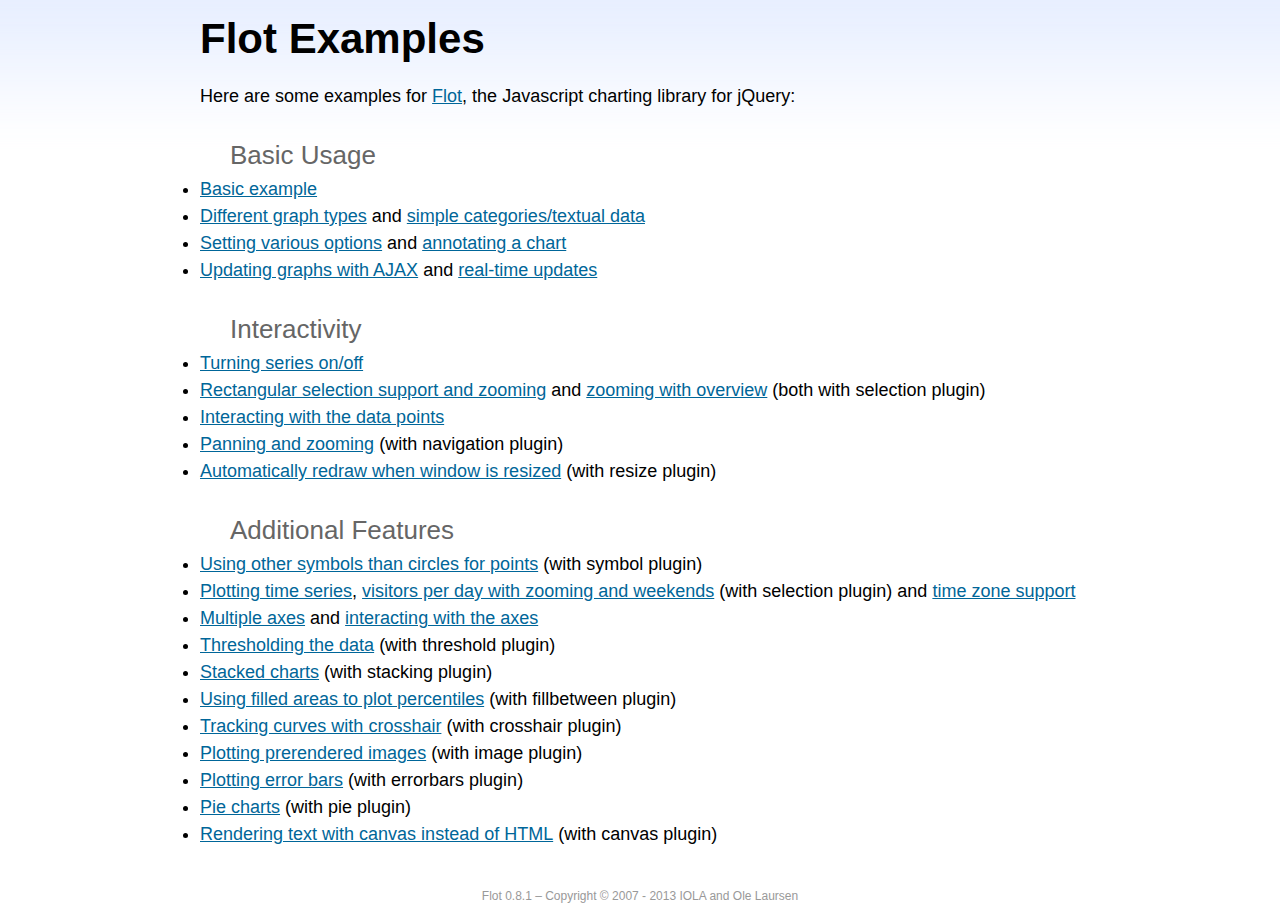
<file: tnk/src/main/webapp/assets/plugins/flot/examples/index.html>
<!DOCTYPE html PUBLIC "-//W3C//DTD HTML 4.01//EN" "http://www.w3.org/TR/html4/strict.dtd">
<html>
<head>
	<meta http-equiv="Content-Type" content="text/html; charset=utf-8">
	<title>Flot Examples</title>
	<link href="examples.css" rel="stylesheet" type="text/css">
	<style>

	h3 {
		margin-top: 30px;
		margin-bottom: 5px;
	}

	</style>
	<script language="javascript" type="text/javascript" src="../jquery.js"></script>
	<script language="javascript" type="text/javascript" src="../jquery.flot.js"></script>
	<script type="text/javascript">

	$(function() {

		// Add the Flot version string to the footer

		$("#footer").prepend("Flot " + $.plot.version + " &ndash; ");
	});

	</script>
</head>
<body>

	<div id="header">
		<h2>Flot Examples</h2>
	</div>

	<div id="content">

		<p>Here are some examples for <a href="http://www.flotcharts.org">Flot</a>, the Javascript charting library for jQuery:</p>

		<h3>Basic Usage</h3>

		<ul>
			<li><a href="basic-usage/index.html">Basic example</a></li>
			<li><a href="series-types/index.html">Different graph types</a> and <a href="categories/index.html">simple categories/textual data</a></li>
			<li><a href="basic-options/index.html">Setting various options</a> and <a href="annotating/index.html">annotating a chart</a></li>
			<li><a href="ajax/index.html">Updating graphs with AJAX</a> and <a href="realtime/index.html">real-time updates</a></li>
		</ul>

		<h3>Interactivity</h3>

		<ul>
			<li><a href="series-toggle/index.html">Turning series on/off</a></li>
			<li><a href="selection/index.html">Rectangular selection support and zooming</a> and <a href="zooming/index.html">zooming with overview</a> (both with selection plugin)</li>
			<li><a href="interacting/index.html">Interacting with the data points</a></li>
			<li><a href="navigate/index.html">Panning and zooming</a> (with navigation plugin)</li>
			<li><a href="resize/index.html">Automatically redraw when window is resized</a> (with resize plugin)</li>
		</ul>

		<h3>Additional Features</h3>

		<ul>
			<li><a href="symbols/index.html">Using other symbols than circles for points</a> (with symbol plugin)</li>
			<li><a href="axes-time/index.html">Plotting time series</a>, <a href="visitors/index.html">visitors per day with zooming and weekends</a> (with selection plugin) and <a href="axes-time-zones/index.html">time zone support</a></li>
			<li><a href="axes-multiple/index.html">Multiple axes</a> and <a href="axes-interacting/index.html">interacting with the axes</a></li>
			<li><a href="threshold/index.html">Thresholding the data</a> (with threshold plugin)</li>
			<li><a href="stacking/index.html">Stacked charts</a> (with stacking plugin)</li>
			<li><a href="percentiles/index.html">Using filled areas to plot percentiles</a> (with fillbetween plugin)</li>
			<li><a href="tracking/index.html">Tracking curves with crosshair</a> (with crosshair plugin)</li>
			<li><a href="image/index.html">Plotting prerendered images</a> (with image plugin)</li>
			<li><a href="series-errorbars/index.html">Plotting error bars</a> (with errorbars plugin)</li>
			<li><a href="series-pie/index.html">Pie charts</a> (with pie plugin)</li>
			<li><a href="canvas/index.html">Rendering text with canvas instead of HTML</a> (with canvas plugin)</li>
		</ul>

	</div>

	<div id="footer">
		Copyright &copy; 2007 - 2013 IOLA and Ole Laursen
	</div>

</body>
</html>
</file>
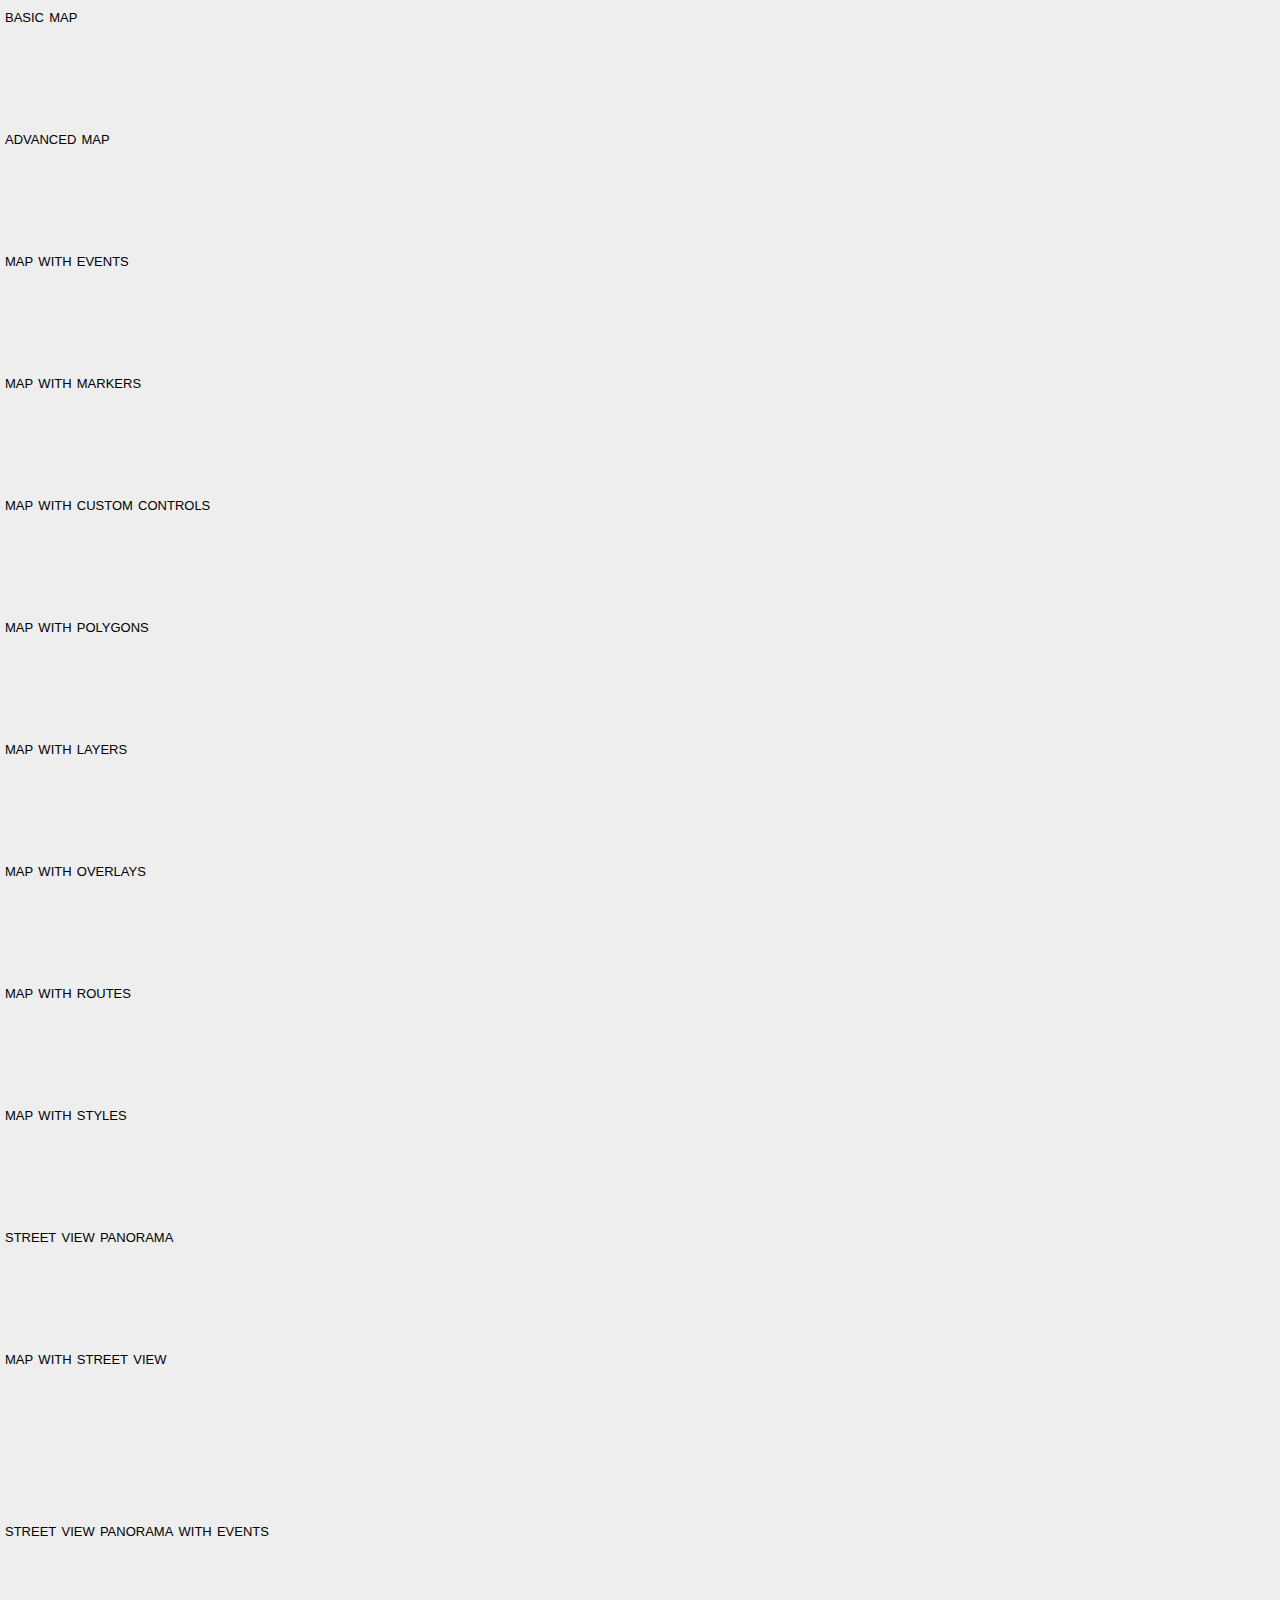
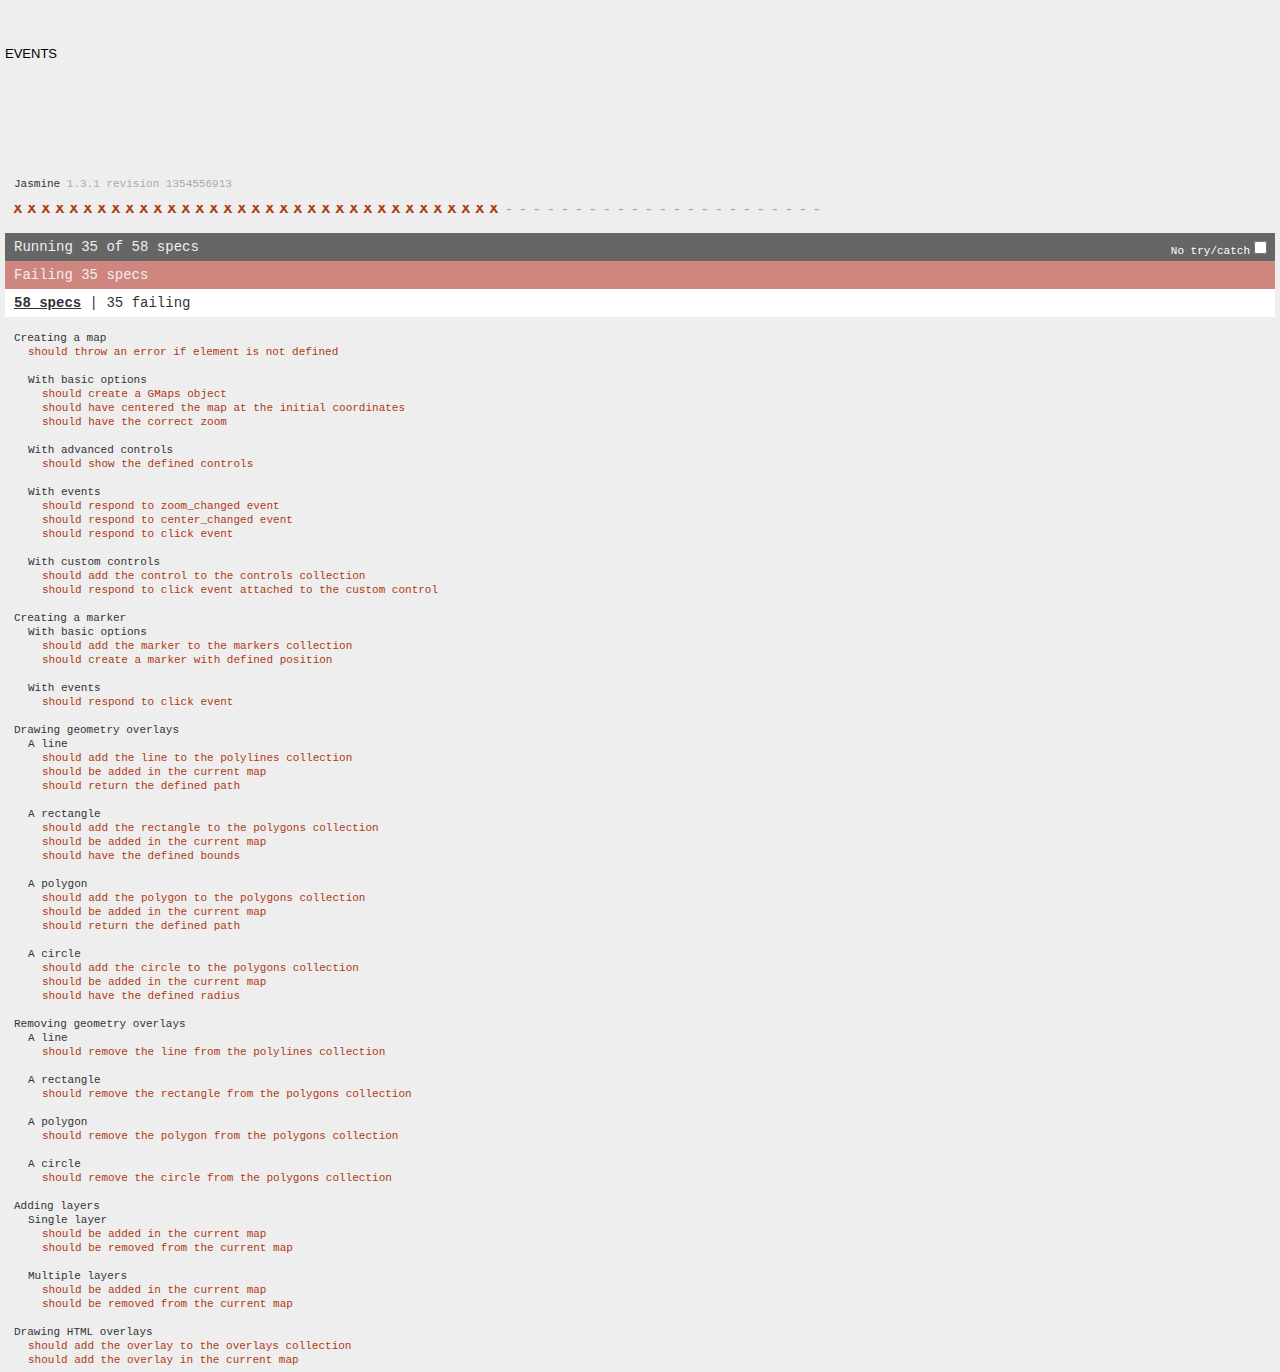
<file: tnk/src/main/webapp/assets/plugins/gmaps/test/index.html>
<!DOCTYPE html>
<html>
<head>
  <title>gmaps.js test</title>
  <link rel="stylesheet" type="text/css" href="lib/jasmine.css" />
  <link rel="stylesheet" href="style.css" />
  <script type="text/javascript" src="lib/jasmine.js"></script>
  <script type="text/javascript" src="lib/jasmine-html.js"></script>

  <script type="text/javascript" src="http://maps.google.com/maps/api/js?sensor=true"></script>
  <script type="text/javascript" src="../gmaps.js"></script>

  <script type="text/javascript" src="spec/MapSpec.js"></script>
  <script type="text/javascript" src="spec/MarkerSpec.js"></script>
  <script type="text/javascript" src="spec/GeometrySpec.js"></script>
  <script type="text/javascript" src="spec/LayerSpec.js"></script>
  <script type="text/javascript" src="spec/OverlaySpec.js"></script>
  <script type="text/javascript" src="spec/RouteSpec.js"></script>
  <script type="text/javascript" src="spec/StyleSpec.js"></script>
  <script type="text/javascript" src="spec/StreetViewSpec.js"></script>
  <script type="text/javascript" src="spec/EventSpec.js"></script>

  <script type="text/javascript">
    (function() {
      var jasmineEnv = jasmine.getEnv();
      jasmineEnv.updateInterval = 1000;

      var htmlReporter = new jasmine.HtmlReporter();

      jasmineEnv.addReporter(htmlReporter);

      jasmineEnv.specFilter = function(spec) {
        return htmlReporter.specFilter(spec);
      };

      var currentWindowOnload = window.onload;

      window.onload = function() {
        if (currentWindowOnload) {
          currentWindowOnload();
        }

        execJasmine();
      };

      function execJasmine() {
        jasmineEnv.execute();
      }

    })();
  </script>
</head>
<body>
  <h3>Basic map</h3>
  <div class="map" id="basic-map"></div>
  <h3>Advanced map</h3>
  <div class="map" id="advanced-map"></div>
  <h3>Map with events</h3>
  <div class="map" id="map-with-events"></div>
  <h3>Map with markers</h3>
  <div class="map" id="map-with-markers"></div>
  <h3>Map with custom controls</h3>
  <div class="map" id="map-with-custom-controls"></div>
  <h3>Map with polygons</h3>
  <div class="map" id="map-with-polygons"></div>
  <h3>Map with layers</h3>
  <div class="map" id="map-with-layers"></div>
  <h3>Map with overlays</h3>
  <div class="map" id="map-with-overlays"></div>
  <h3>Map with routes</h3>
  <div class="map" id="map-with-routes"></div>
  <h3>Map with styles</h3>
  <div class="map" id="map-with-styles"></div>
  <h3>Street View Panorama</h3>
  <div class="panorama" id="streetview-standalone-panorama"></div>
  <h3>Map with Street View</h3>
  <div class="with-columns">
    <div class="map" id="map-with-streetview"></div>
    <div class="panorama" id="streetview-panorama"></div>
  </div>
  <h3>Street View Panorama with events</h3>
  <div class="panorama" id="streetview-with-events"></div>
  <h3>Events</h3>
  <div class="map" id="events"></div>
</body>
</html>
</file>
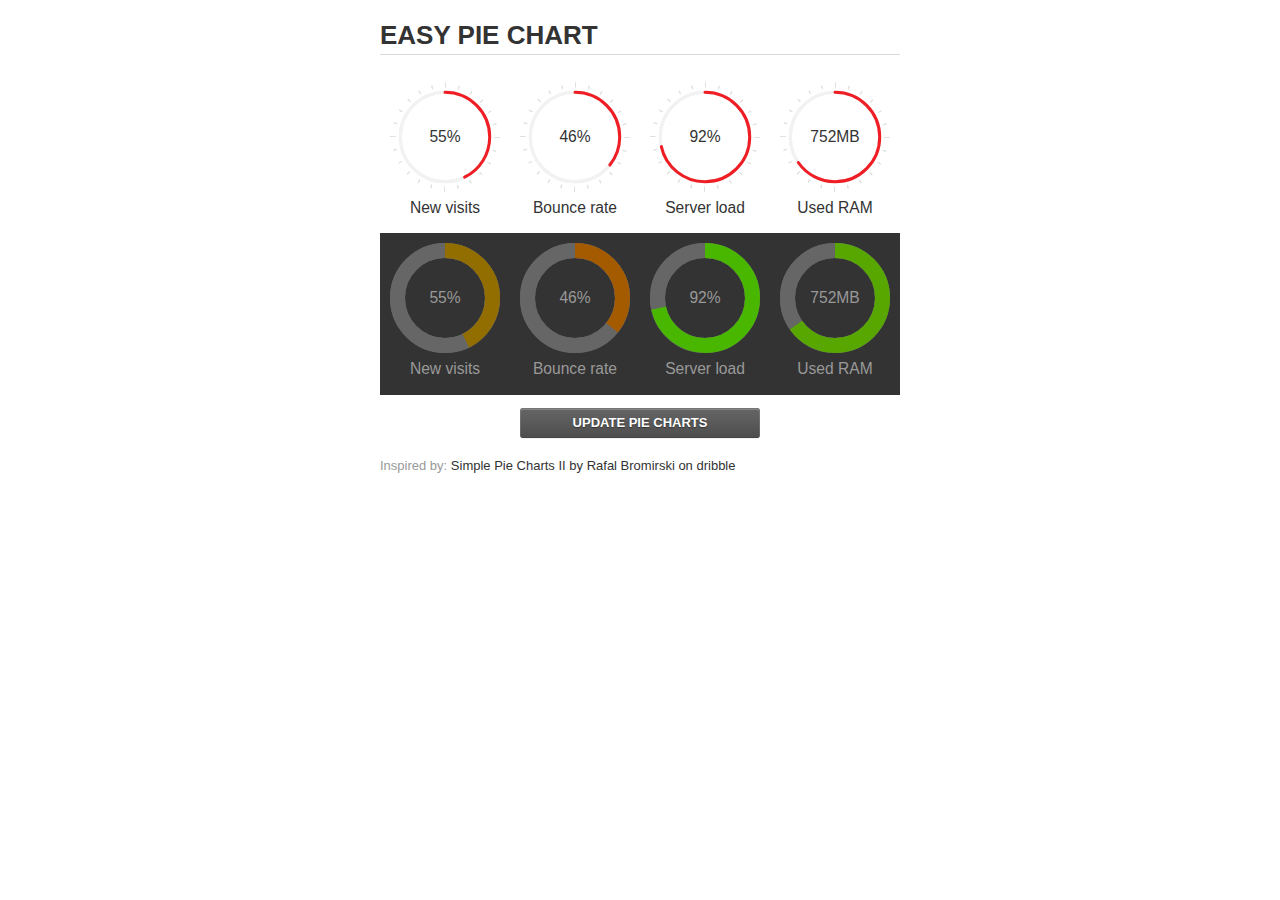
<file: tnk/src/main/webapp/assets/plugins/jquery-easy-pie-chart/examples/index.html>
<!doctype html>
<html>
    <head>
        <meta charset="utf-8">
        <title>Easy Pie Chart</title>
        <script type="text/javascript" src="https://ajax.googleapis.com/ajax/libs/jquery/1.7.2/jquery.min.js"></script>
        <script type="text/javascript" src="http://html5shiv.googlecode.com/svn/trunk/html5.js"></script>
        <script type="text/javascript" src="excanvas.js"></script>
        <script type="text/javascript" src="../jquery.easy-pie-chart.js"></script>

        <link rel="stylesheet" type="text/css" href="style.css" media="screen">
        <link rel="stylesheet" type="text/css" href="../jquery.easy-pie-chart.css" media="screen">

        <meta name="viewport" content="width=device-width, initial-scale=1.0">

        <script type="text/javascript">
            var initPieChart = function() {
                $('.percentage').easyPieChart({
                    animate: 1000
                });
                $('.percentage-light').easyPieChart({
                    barColor: function(percent) {
                        percent /= 100;
                        return "rgb(" + Math.round(255 * (1-percent)) + ", " + Math.round(255 * percent) + ", 0)";
                    },
                    trackColor: '#666',
                    scaleColor: false,
                    lineCap: 'butt',
                    lineWidth: 15,
                    animate: 1000
                });

                $('.updateEasyPieChart').on('click', function(e) {
                  e.preventDefault();
                  $('.percentage, .percentage-light').each(function() {
                    var newValue = Math.round(100*Math.random());
                    $(this).data('easyPieChart').update(newValue);
                    $('span', this).text(newValue);
                  });
                });
            };
        </script>
    </head>
    <body onload="initPieChart();">
        <div class="container">
            <h1>EASY PIE CHART</h1>
            <div class="chart">
                <div class="percentage success" data-percent="55"><span>55</span>%</div>
                <div class="label">New visits</div>
            </div>
            <div class="chart">
                <div class="percentage" data-percent="46"><span>46</span>%</div>
                <div class="label">Bounce rate</div>
            </div>
            <div class="chart">
                <div class="percentage" data-percent="92"><span>92</span>%</div>
                <div class="label">Server load</div>
            </div>
            <div class="chart">
                <div class="percentage" data-percent="84"><span>752</span>MB</div>
                <div class="label">Used RAM</div>
            </div>
            <div style="clear:both;"></div>
            <div class="dark">
                <div class="chart">
                    <div id="sparkline_bar" class="percentage-light" data-percent="55"><span>55</span>%</div>
                    <div class="label">New visits</div>
                </div>
                <div class="chart">
                    <div id="sparkline_bar" class="percentage-light" data-percent="46"><span>46</span>%</div>
                    <div class="label">Bounce rate</div>
                </div>
                <div class="chart">
                    <div class="percentage-light" data-percent="92"><span>92</span>%</div>
                    <div class="label">Server load</div>
                </div>
                <div class="chart">
                    <div class="percentage-light" data-percent="84"><span>752</span>MB</div>
                    <div class="label">Used RAM</div>
                </div>
                <div style="clear:both;"></div>
            </div>

            <p><a href="#" class="button updateEasyPieChart">Update pie charts</a></p>

            <p class="credits">Inspired by: <a href="http://drbl.in/ezuc" target="_blank">Simple Pie Charts II by Rafal Bromirski on dribble</a></p>
        </div>
    </body>
</html>
</file>
<file: tnk/src/main/webapp/media/css/style-responsive.css>
@media (min-width: 980px) and (max-width: 1280px) {  

	.page-boxed .header .dropdown .username {
		display: none;
	}	
}

@media (min-width: 980px) { 

 	/***
 	Page sidebar
 	***/
 	.page-sidebar {
		position: absolute;
 		width: 225px;
  	}

	.page-sidebar-fixed .page-sidebar {
	  	position: fixed !important;
	 	top: 41px;
	}

	.page-sidebar-fixed ul.page-sidebar-menu > li.last {
		margin-bottom: 15px !important;
	}

	.page-sidebar-fixed.page-sidebar-hover-on .page-sidebar {
		z-index: 10000;		
		width: 35px;		
	}

	.page-sidebar-fixed.page-sidebar-hover-on .page-sidebar .selected {
		display: none;
	}

	.page-sidebar-fixed.page-sidebar-hover-on .page-content {
		margin-left: 35px;
	}
	.page-sidebar-fixed.page-sidebar-hover-on .footer {
		margin-left: 35px;
	}

	.page-sidebar-fixed .page-sidebar-closed .page-sidebar .sidebar-search .submit,
	.page-sidebar-fixed .page-sidebar .sidebar-toggler {
		-webkit-transition: all  0.2s ease;
	     -moz-transition: all  0.2s ease;
	       -o-transition: all  0.2s ease;
	          transition: all  0.2s ease;
	}

	.page-sidebar-hovering {
		overflow: hidden !important;
	}

	.page-sidebar-hovering .sub-menu,
	.page-sidebar-hovering span.title,
	.page-sidebar-hovering span.arrow {		  
		display: none !important;
	}

	.page-sidebar-hovering .submit {
		opacity: 0;
		width: 0 !important;
		height: 0 !important;
	}

  	/***
  	Page content
  	***/
  	.page-content { 
  		margin-left: 225px; 
		margin-top: 0px;
		min-height: 760px; 
	}

	.page-sidebar-fixed .page-content {
		min-height: 600px; 
	}

	.page-content.no-min-height {
		min-height: auto;
	}

	/***
	Footer
	***/

	/* fixed sidebar */
	.page-sidebar-fixed .footer {
	  margin-left: 225px;
	  background-color: #fff;
	}

	.page-sidebar-fixed .footer .footer-inner {
	  color: #333;
	}

	.page-sidebar-fixed.page-sidebar-closed .footer {
	  margin-left: 35px;
	}

	.page-sidebar-fixed .footer .footer-tools .go-top { 
	  background-color: #666;
	}

	.page-sidebar-fixed .footer .footer-tools .go-top i {
	  color: #ddd;
	}

	/* boxed layout */
	.page-boxed	.header .brand {
  		margin-left: 0px !important;
  		width: 226px;
	}

	.page-boxed .header .brand img {
		margin-left: 10px;
	}
}

/***
For tablets and phones
***/
@media (max-width:979px) { 
	
	/***
	Body
	***/
	body {
		margin: 0px !important;
	}	

	/***
 	Page header
 	***/
 	.header {
 		margin: 0 !important;
 	}

	.header .nav li.dropdown i {
		display: inline-block;
		position: relative;
		top:1px;
		right:0px;
	}

	.header .nav {
		margin-bottom: 0px !important;
	}

	.header .brand {
  		margin-left: 0px !important;
  		padding-left: 0px !important; 
	}

	.header .brand img {
		margin-left: 2px !important;
	}

	/***
	Page container
	***/
	.page-container {
		margin: 0 !important;
		padding: 0 !important;
	}

	.page-header-fixed .page-container {
		margin-top: 0px !important;
	}

	/***
  	Page content
  	***/
  	.page-content {
  		margin: 0px !important;
  		padding: 0px !important;  		
		min-height: 280px; 
  	}

	/***
	Page sidebar
	***/
	.page-sidebar {
		margin: 0 10px;
	}

	.page-sidebar.in {
		margin: 10px;
		position: relative;
		z-index: 5;
	}

	.page-sidebar .sidebar-toggler {
		display: none;
	}

	.page-sidebar ul {
		margin-top:0px;
		width:100%;
	}

	.page-sidebar .selected {
		display: none !important;
	}

	.page-sidebar .sidebar-search {
	  width: 220px;
	  margin-top: 20px;
	  margin-bottom:20px;
	}

	/***
	Page title
	***/
	.page-title {
		margin: 15px 0px;
	}

	/***
	Styler panel
	***/
	.styler-panel {
		top:55px;
		right:20px;
	}
}

@media (min-width: 768px) and (max-width: 1280px) { 

	/***
	Form wizard
	***/
	.form-wizard .step .desc {
	  margin-top: 10px;
	  display: block;
	}

	/***
	Pricing tables
	***/

	.pricing-table .rate .price,
	.pricing-table2 .rate .price {
		width: 100%;
		display: block;
		text-align: center;
		margin-bottom: 10px;
	}

} 
 
@media (min-width: 768px) and (max-width: 979px) { 

	/***
	Body
	***/
	body {
	 	padding-top: 0px;
	}

	/***
	Page sidebar
	***/
	.page-sidebar .btn-navbar.collapsed .arrow { 
		display: none;
	}	

	.page-sidebar .btn-navbar .arrow {
	  position: absolute;
	  right: 25px;
	  width: 0; 
	  height: 0;
	  top:50px;
	  border-bottom: 15px solid #5f646b;
	  border-left: 15px solid transparent; 
	  border-right: 15px solid transparent; 
	}

} 
 
@media (max-width: 767px) { 
	
	/***
	Page header
	***/
	.header .navbar-inner .container-fluid,
	.header .navbar-inner .container {
		margin-left: 10px !important;
		margin-right: 10px !important;
	}

	.header .top-nav .nav{  
	 	margin-top: 0px;
	 	margin-right: 5px;
	}

	.header .nav > li > .dropdown-menu.notification:after, 
	.header .nav > li > .dropdown-menu.notification:before {
		margin-right: 180px;
	}

	.header .nav > li > .dropdown-menu.notification {
  		margin-right: -180px;
	}

	.header .nav > li > .dropdown-menu.inbox:after, 
	.header .nav > li > .dropdown-menu.inbox:before {
		margin-right: 140px;
	}

	.header .nav > li > .dropdown-menu.inbox {
  		margin-right: -140px;
	}

	.header .nav > li > .dropdown-menu.tasks:after, 
	.header .nav > li > .dropdown-menu.tasks:before {
		margin-right: 90px;
	}

	.header .nav > li > .dropdown-menu.tasks {
  		margin-right: -90px;
	}

  	/* Header logo */
	.header .brand {
  		margin-left: 0px !important;
  		width: 110px;
	}
	
	/***
	Page content
	***/
	.page-content {
		padding: 10px !important;
	}

	/***
	Page title
	***/
	.page-title {
		margin-bottom: 20px;
	}
	
	/***
	Styler pagel
	***/
	.styler-panel {
		top:58px;
		right:12px;
	}	

	/***
	Page breadcrumb
	***/
	.breadcrumb {
		padding-left: 10px;
  		padding-right: 10px;
	}

	/***
	Portlet form action
	***/
	.portlet-body.form .form-actions{
	  padding-left: 15px;	
	} 

	/***
	Gritter notification
	***/
	#gritter-notice-wrapper {
		right:1px !important;
	}

	/***
	Form input validation states
	***/
	.input-icon .input-error, 
	.input-icon .input-warning, 
	.input-icon .input-success { 
		top:-27px;
		float: right;
		right:10px !important;
	}	

	/***
	Advance tables
	***/
	.table-advance tr td.highlight:first-child a {
		margin-left: 8px;
	}

	/***
	Footer	
	***/	
	.footer {
		padding-left: 10px;
		padding-right: 10px;		
	}	
	
	.footer .go-top {  
		float: right;
		display: block;
		margin-right: 0px;
	}

	/***
	Vertical inline menu
	***/
	.ver-inline-menu li.active:after {
		display: none;
	}

	/***
	Form controls
	***/
	.form-horizontal .form-actions {
  		padding-left: 180px; 	
  	}

  	.portlet .form-horizontal .form-actions {
  		padding-left: 190px; 	
  	}
}

@media (max-width: 480px) {

	/***
	Header navbar
	***/
	.header .nav {
		clear:both !important;
	}

	.header .nav > li.dropdown .dropdown-toggle {
  		margin-top:3px !important;
  	}	

  	.header .nav li.dropdown .dropdown-toggle .badge {
  		top: 11px;
  	}

  	/***
	Page sidebar
	***/
	.page-sidebar.in {
		margin-top: 7px !important;
	}

	/***
	Styler panel
	***/
	.styler-panel {
		top:92px;
		right:12px;
	}	

	/***
	Page title
	***/
	.page-title small {
		display: block;
		clear: both;
	}

	/***
	Dashboard date range panel
	***/
	.page-content .breadcrumb .dashboard-date-range  {
		padding-bottom: 8px;
	} 

	.page-content .breadcrumb .dashboard-date-range span {
		display: none;
	}

	/***
	Login page
	***/
	.login .logo {
		margin-top:10px;
	}

	.login .content {
		padding: 30px; 
		width: 222px;
	}

	.login .content h3 {
		font-size: 22px;
	}

	.login .content .m-wrap {
  		width: 180px;
	}

	.login .checkbox {
		font-size: 13px;
	}

	/***
	Form controls
	***/	
	.form-horizontal.form-bordered .control-label {
	    float: none;
	    width: auto;
	    padding-top: 0;
	    text-align: left;
	    margin-top: 0;
	    margin-left: 10px;
	}

	.form-horizontal.form-bordered .controls {
		padding-top: 0 !important;
		border-left: 0 !important;	
	}

	.form-horizontal.form-bordered.form-label-stripped .control-group:nth-child(even) {
	  background-color: none !important;
	} 

	.form-horizontal.form-bordered.form-label-stripped .control-group:nth-child(even) .controls {
	  background-color: none !important;  
	}

	.form-horizontal.form-row-seperated .control-label {
	    float: none;
	    width: auto;
	    padding-top: 0;
	    text-align: left;
	    margin-left: 10px;
	}

  	.form-horizontal.form-row-seperated .controls {
		border-left: 0;
    	margin-left: 10px;
  	}

  	.portlet .form-horizontal .form-actions {
  		padding-left: 10px; 	
  	}

	/***
	Hidden phone
	***/
	.hidden-480 {
		display: none;
	}

	/***
	Modal header close button fix
	***/
	.modal-header .close {
		margin-top: 5px !important;
	}

	/***
	Fix text view
	***/
	.control-group .controls .text {
  		display: block !important;
  		margin-bottom: 10px;
  	}
}

@media (max-width: 320px) {

	.header .nav > li.dropdown .dropdown-toggle {
	  padding-left: 8px !important;
	  padding-right: 8px !important;
	}

	/***
	Hidden phone
	***/
	.hidden-320 {
		display: none;
	}

	.header .brand {
		width: 100px;
	}	
}
</file>
<file: tnk/src/main/webapp/media/css/uniform.default.css>
/*

Uniform Theme: Uniform Default
Version: 1.8
By: Josh Pyles
License: MIT License
---
For use with the Uniform plugin:
http://uniformjs.com/

*/
/* General settings */
div.selector, div.selector span, div.checker span, div.radio span, div.uploader, div.uploader span.action, div.button, div.button span {
  background-image: url("../image/sprite.png");
  background-repeat: no-repeat;
  -webkit-font-smoothing: antialiased; }
div.selector, div.checker, div.button, div.radio, div.uploader {
  display: -moz-inline-box;
  display: inline-block;
  *display: inline;
  zoom: 1;
  vertical-align: middle;
  /* Keeping this as :focus to remove browser styles */ }
  div.selector:focus, div.checker:focus, div.button:focus, div.radio:focus, div.uploader:focus {
    outline: 0; }
div.selector, div.selector *, div.radio, div.radio *, div.checker, div.checker *, div.uploader, div.uploader *, div.button, div.button * {
  margin: 0;
  padding: 0; }

.highContrastDetect {
  background: url("../image/bg-input.png") repeat-x 0 0;
  width: 0px;
  height: 0px; }

/* Input & Textarea */
input.uniform-input,
select.uniform-multiselect,
textarea.uniform {
  padding: 3px;
  background: url("../image/bg-input.png") repeat-x 0 0;
  outline: 0; }
  input.uniform-input.active,
  select.uniform-multiselect.active,
  textarea.uniform.active {
    background: url("../image/bg-input-focus.png") repeat-x 0 0; }

/* Remove default webkit and possible mozilla .search styles.
 * Keeping this as :active to remove browser styles */
div.checker input,
input[type="search"],
input[type="search"]:active {
  -moz-appearance: none;
  -webkit-appearance: none; }

/* Select */
div.selector {
  background-position: 0 -130px;
  line-height: 26px;
  height: 26px;
  padding: 0 0 0 10px;
  position: relative;
  overflow: hidden; }
  div.selector span {
    text-overflow: ellipsis;
    display: block;
    overflow: hidden;
    white-space: nowrap;
    background-position: right 0;
    height: 26px;
    line-height: 26px;
    padding-right: 25px;
    cursor: pointer;
    width: 100%;
    display: block; }
  div.selector.fixedWidth {
    width: 190px; }
    div.selector.fixedWidth span {
      width: 155px; }
  div.selector select {
    opacity: 0;
    filter: alpha(opacity=0);
    -moz-opacity: 0;
    border: none;
    background: none;
    position: absolute;
    height: 22px;
    top: 2px;
    left: 0px;
    width: 100%; }
  div.selector.active {
    background-position: 0 -156px; }
    div.selector.active span {
      background-position: right -26px; }
  div.selector.hover, div.selector.focus {
    background-position: 0 -182px; }
    div.selector.hover span, div.selector.focus span {
      background-position: right -52px; }
    div.selector.hover.active, div.selector.focus.active {
      background-position: 0 -208px; }
      div.selector.hover.active span, div.selector.focus.active span {
        background-position: right -78px; }
  div.selector.disabled, div.selector.disabled.active {
    background-position: 0 -234px; }
    div.selector.disabled span, div.selector.disabled.active span {
      background-position: right -104px; }

/* Checkbox */
div.checker {
  position: relative; }
  div.checker, div.checker span, div.checker input {
    width: 19px;
    height: 19px; }
  div.checker span {
    display: -moz-inline-box;
    display: inline-block;
    *display: inline;
    zoom: 1;
    text-align: center;
    background-position: 0 -260px; }
    div.checker span.checked {
      background-position: -76px -260px; }
  div.checker input {
    opacity: 0;
    filter: alpha(opacity=0);
    -moz-opacity: 0;
    border: none;
    background: none;
    display: -moz-inline-box;
    display: inline-block;
    *display: inline;
    zoom: 1; }
  div.checker.active span {
    background-position: -19px -260px; }
    div.checker.active span.checked {
      background-position: -95px -260px; }
  div.checker.hover span, div.checker.focus span {
    background-position: -38px -260px; }
    div.checker.hover span.checked, div.checker.focus span.checked {
      background-position: -114px -260px; }
  div.checker.hover.active span, div.checker.focus.active span {
    background-position: -57px -260px; }
    div.checker.hover.active span.checked, div.checker.focus.active span.checked {
      background-position: -133px -260px; }
  div.checker.disabled, div.checker.disabled.active {
    background-position: -152px -260px; }
    div.checker.disabled span.checked, div.checker.disabled.active span.checked {
      background-position: -171px -260px; }

/* Radio */
div.radio {
  position: relative; }
  div.radio, div.radio span, div.radio input {
    width: 18px;
    height: 18px; }
  div.radio span {
    display: -moz-inline-box;
    display: inline-block;
    *display: inline;
    zoom: 1;
    text-align: center;
    background-position: 0 -279px; }
    div.radio span.checked {
      background-position: -72px -279px; }
  div.radio input {
    opacity: 0;
    filter: alpha(opacity=0);
    -moz-opacity: 0;
    border: none;
    background: none;
    display: -moz-inline-box;
    display: inline-block;
    *display: inline;
    zoom: 1;
    text-align: center; }
  div.radio.active span {
    background-position: -18px -18px -279px; }
    div.radio.active span.checked {
      background-position: -90px -279px; }
  div.radio.hover span, div.radio.focus span {
    background-position: -36px -36px -279px; }
    div.radio.hover span.checked, div.radio.focus span.checked {
      background-position: -108px -279px; }
  div.radio.hover.active span, div.radio.focus.active span {
    background-position: -54px -279px; }
    div.radio.hover.active span.checked, div.radio.focus.active span.checked {
      background-position: -126px -279px; }
  div.radio.disabled span, div.radio.disabled.active span {
    background-position: -144px -279px; }
    div.radio.disabled span.checked, div.radio.disabled.active span.checked {
      background-position: -162px -279px; }

/* Uploader */
div.uploader {
  background-position: 0 -297px;
  height: 28px;
  width: 190px;
  cursor: pointer;
  position: relative;
  overflow: hidden; }
  div.uploader span.action {
    background-position: right -409px;
    height: 28px;
    line-height: 28px;
    width: 82px;
    text-align: center;
    float: left;
    display: inline;
    overflow: hidden;
    cursor: pointer; }
  div.uploader span.filename {
    text-overflow: ellipsis;
    display: block;
    overflow: hidden;
    white-space: nowrap;
    float: left;
    cursor: default;
    height: 24px;
    margin: 2px 0 2px 2px;
    line-height: 24px;
    width: 85px;
    padding: 0 10px; }
  div.uploader input {
    opacity: 0;
    filter: alpha(opacity=0);
    -moz-opacity: 0;
    border: none;
    background: none;
    position: absolute;
    top: 0;
    right: 0;
    float: right;
    cursor: default;
    width: 100%;
    height: 100%; }
  div.uploader.active span.action {
    background-position: right -465px; }
  div.uploader.hover, div.uploader.focus {
    background-position: 0 -353px; }
    div.uploader.hover span.action, div.uploader.focus span.action {
      background-position: right -437px; }
    div.uploader.hover.active span.action, div.uploader.focus.active span.action {
      background-position: right -493px; }
  div.uploader.disabled, div.uploader.disabled.active {
    background-position: 0 -325px; }
    div.uploader.disabled span.action, div.uploader.disabled.active span.action {
      background-position: right -381px; }

/* Buttons */
div.button {
  background-position: 0 -641px;
  height: 30px;
  cursor: pointer;
  position: relative;
  /* Keep buttons barely visible so they can get focus */ }
  div.button a, div.button button, div.button input {
    opacity: 0.01;
    filter: alpha(opacity=1);
    -moz-opacity: 0.01;
    display: block;
    top: 0;
    left: 0;
    right: 0;
    bottom: 0;
    position: absolute; }
  div.button span {
    display: -moz-inline-box;
    display: inline-block;
    *display: inline;
    zoom: 1;
    line-height: 22px;
    text-align: center;
    background-position: right -521px;
    height: 22px;
    margin-left: 13px;
    padding: 8px 15px 0 2px; }
  div.button.active {
    background-position: 0 -671px; }
    div.button.active span {
      background-position: right -551px;
      cursor: default; }
  div.button.hover, div.button.focus {
    background-position: 0 -701px; }
    div.button.hover span, div.button.focus span {
      background-position: right -581px; }
  div.button.disabled, div.button.disabled.active {
    background-position: 0 -731px; }
    div.button.disabled span, div.button.disabled.active span {
      background-position: right -611px;
      cursor: default; }

/* INPUT & TEXTAREA */
input.uniform-input,
select.uniform-multiselect,
textarea.uniform {
  font-size: 12px;
  font-family: "Helvetica Neue", Arial, Helvetica, sans-serif;
  font-weight: normal;
  color: #777;
  border-top: solid 1px #aaaaaa;
  border-left: solid 1px #aaaaaa;
  border-bottom: solid 1px #cccccc;
  border-right: solid 1px #cccccc;
  -webkit-border-radius: 3px;
  -moz-border-radius: 3px;
  border-radius: 3px; }
  input.uniform-input.hover, input.uniform-input.focus,
  select.uniform-multiselect.hover,
  select.uniform-multiselect.focus,
  textarea.uniform.hover,
  textarea.uniform.focus {
    -webkit-box-shadow: 0px 0px 4px rgba(0, 0, 0, 0.3);
    -moz-box-shadow: 0px 0px 4px rgba(0, 0, 0, 0.3);
    box-shadow: 0px 0px 4px rgba(0, 0, 0, 0.3);
    border-color: #999; }

/* PRESENTATION */
/* Buttons */
div.button span {
  font-weight: bold;
  font-family: "Helvetica Neue", Arial, Helvetica, sans-serif;
  font-size: 12px;
  letter-spacing: 1px;
  text-transform: uppercase; }
div.button.hover span, div.button.focus span {
  color: #555; }
div.button.disabled span, div.button.disabled.active span {
  color: #bbb; }

/* Select */
div.selector {
  font-size: 12px; }
  div.selector span {
    color: #666;
    text-shadow: 0 1px 0 white; }
  div.selector select {
    font-family: "Helvetica Neue", Arial, Helvetica, sans-serif;
    font-size: 12px; }
  div.selector.disabled span, div.selector.disabled.active span {
    color: #bbb; }

/* Checker */
div.checker {
  margin-right: 5px; }

/* Radio */
div.radio {
  margin-right: 3px; }

/* Uploader */
div.uploader span.action {
  text-shadow: white 0px 1px 0px;
  background-color: #fff;
  font-size: 11px;
  font-weight: bold; }
div.uploader span.filename {
  color: #777;
  border-right: solid 1px #bbbbbb;
  font-size: 11px; }
div.uploader.disabled span.action, div.uploader.disabled.active span.action {
  color: #aaa; }
div.uploader.disabled span.filename, div.uploader.disabled.active span.filename {
  border-color: #ddd;
  color: #aaa; }

input.uniform-input, input.uniform-input:focus {
  background-color: #fff; }
</file>
<file: tnk/src/main/webapp/media/css/select2_metro.css>
/*
Version: 3.3.2 Timestamp: Mon Mar 25 12:14:18 PDT 2013
*/

/*
to hide search box
*/
.no-search-box .select2-search { 
    display: none !important;
}

.select2-container {
    position: relative;
    display: inline-block;
    /* inline-block for ie7 */
    zoom: 1;
    *display: inline;
    vertical-align: middle;
}

.select2-container,
.select2-drop,
.select2-search,
.select2-search input{
  /*
    Force border-box so that % widths fit the parent
    container without overlap because of margin/padding.

    More Info : http://www.quirksmode.org/css/box.html
  */
  -webkit-box-sizing: border-box; /* webkit */
   -khtml-box-sizing: border-box; /* konqueror */
     -moz-box-sizing: border-box; /* firefox */
      -ms-box-sizing: border-box; /* ie */
          box-sizing: border-box; /* css3 */
}

.select2-container .select2-choice {
    display: block;
    height: 29px;
    padding: 0 0 0 8px;
    padding-top: 3px;
    overflow: hidden;
    position: relative;

    border: 1px solid #e5e5e5;
    white-space: nowrap;
    line-height: 26px;
    color: #444;
    text-decoration: none;

    -webkit-border-radius: 4px;
       -moz-border-radius: 4px;
            border-radius: 4px;

    -webkit-background-clip: padding-box;
       -moz-background-clip: padding;
            background-clip: padding-box;

    -webkit-touch-callout: none;
      -webkit-user-select: none;
       -khtml-user-select: none;
         -moz-user-select: none;
          -ms-user-select: none;
              user-select: none;

    background-color: #ffffff;
}

.select2-container.select2-drop-above .select2-choice {
    border-bottom-color: #e5e5e5;

    -webkit-border-radius:0 0 4px 4px;
       -moz-border-radius:0 0 4px 4px;
            border-radius:0 0 4px 4px;
}

.select2-container.select2-dropdown-open.select2-drop-above .select2-choice {
    border-bottom-color: #999999 !important;
}

.select2-container .select2-choice span {
    margin-right: 26px;
    display: block;
    overflow: hidden;

    white-space: nowrap;

    -ms-text-overflow: ellipsis;
     -o-text-overflow: ellipsis;
        text-overflow: ellipsis;
}


.select2-container .select2-choice abbr {
    display: block;
    width: 12px;
    height: 12px;
    position: absolute;
    right: 26px;
    top: 8px;

    font-size: 1px;
    text-decoration: none;

    border: 0;
    background: url('../image/select2.png') right top no-repeat;
    cursor: pointer;
    outline: 0;
}
.select2-container .select2-choice abbr:hover {
    background-position: right -11px;
    cursor: pointer;
}

.select2-drop-mask {
    position: absolute;
    left: 0;
    top: 0;
    z-index: 9991;
    background-color: #fff;
    opacity: 0;
    -ms-filter: "progid:DXImageTransform.Microsoft.Alpha(Opacity=0)"; /* works in IE 8 */
        filter: "alpha(opacity=0)"; /* expected to work in IE 8 */
        filter: alpha(opacity=0); /* IE 4-7 */
}

.select2-drop {
    width: 100%;
    margin-top:-1px;
    position: absolute;
    z-index: 9992;
    top: 100%;

    background: #ffffff;
    color: #000;
    border: 1px solid #e5e5e5;
    border-top: 0;
}

.select2-drop.select2-drop-active {
    border: 1px solid #999999;
    border-top: 0;
}

.select2-drop.select2-drop-above {
    margin-top: 1px;
    border-top: 1px solid #e5e5e5;
    border-bottom: 0;
}

.select2-drop.select2-drop-active.select2-drop-above {
    border-top: 1px solid #999999;
    border-bottom: 0;
}

.select2-container .select2-choice div {
    display: block;
    width: 18px;
    height: 100%;
    position: absolute;
    right: 0;
    top: 0;
    border-left: 1px solid #e5e5e5;
    background: #fff;
}

.select2-container .select2-choice div b {
    display: block;
    width: 100%;
    height: 100%;
    background: url('../image/select2.png') no-repeat 0 3px;
}

.select2-search {
    display: inline-block;
    width: 100%;
    min-height: 26px;
    margin: 0;
    padding-left: 4px;
    padding-right: 4px;

    position: relative;
    z-index: 9992;

    white-space: nowrap;
}

.select2-search-hidden {
    display: block;
    position: absolute;
    left: -10000px;
}

.select2-search input {

    width: 100%;
    height: auto !important;
    min-height: 26px;
    padding: 4px 20px 4px 5px;
    margin: 0;

    outline: 0;
    font-family: sans-serif;
    font-size: 1em;

    border: 1px solid #e5e5e5;
    -webkit-border-radius: 0;
       -moz-border-radius: 0;
            border-radius: 0;

    -webkit-box-shadow: none;
       -moz-box-shadow: none;
            box-shadow: none;

    background: #fff url('../image/select2.png') no-repeat 100% -22px;
    -webkit-appearance: none !important;   
    color: #333333;         
      outline: 0;
      height: 20px;
        padding: 6px 6px !important;
      line-height: 20px;
      font-size: 14px;
      font-weight: normal;
      vertical-align: top;  
        background-color: #ffffff;
      filter: none !important;
          -webkit-box-shadow: none !important;
             -moz-box-shadow: none !important;
                  box-shadow: none !important;
          -webkit-border-radius: 0px;
             -moz-border-radius: 0px;
                  border-radius: 0px;
}

.select2-search input:focus {
    
border-color: #999999;
  outline: 0 !important;
  /* IE6-9 */
  -webkit-box-shadow: none;
     -moz-box-shadow: none;
          box-shadow: none; 
}  

.select2-drop.select2-drop-above .select2-search input {
    margin-top: 4px;
}

.select2-search input.select2-active {
    background: #fff url('../image/select2-spinner.gif') no-repeat 100%;
}

.select2-container-active .select2-choice,
.select2-container-active .select2-choices {
    border: 1px solid #999999 !important;
    outline: none;
}

.select2-dropdown-open .select2-choice {
    border-color: #999999 !important;
    border-bottom-color: transparent;
    background-color: #fff;
}

.select2-dropdown-open .select2-choice div {
    background: transparent;
    border-left: none;
    filter: none;
}
.select2-dropdown-open .select2-choice div b {
    background-position: -18px 1px;
}

/* results */
.select2-results {
    max-height: 200px;
    padding: 0 0 0 4px;
    margin: 4px 4px 4px 0;
    position: relative;
    overflow-x: hidden;
    overflow-y: auto;
    -webkit-tap-highlight-color: rgba(0,0,0,0);
}

.select2-results ul.select2-result-sub {
    margin: 0;
}

.select2-results ul.select2-result-sub > li .select2-result-label { padding-left: 20px }
.select2-results ul.select2-result-sub ul.select2-result-sub > li .select2-result-label { padding-left: 40px }
.select2-results ul.select2-result-sub ul.select2-result-sub ul.select2-result-sub > li .select2-result-label { padding-left: 60px }
.select2-results ul.select2-result-sub ul.select2-result-sub ul.select2-result-sub ul.select2-result-sub > li .select2-result-label { padding-left: 80px }
.select2-results ul.select2-result-sub ul.select2-result-sub ul.select2-result-sub ul.select2-result-sub ul.select2-result-sub > li .select2-result-label { padding-left: 100px }
.select2-results ul.select2-result-sub ul.select2-result-sub ul.select2-result-sub ul.select2-result-sub ul.select2-result-sub ul.select2-result-sub > li .select2-result-label { padding-left: 110px }
.select2-results ul.select2-result-sub ul.select2-result-sub ul.select2-result-sub ul.select2-result-sub ul.select2-result-sub ul.select2-result-sub ul.select2-result-sub > li .select2-result-label { padding-left: 120px }

.select2-results li {
    list-style: none;
    display: list-item;
    background-image: none;
}

.select2-results li.select2-result-with-children > .select2-result-label {
    font-weight: bold;
}

.select2-results .select2-result-label {
    padding: 3px 7px 4px;
    margin: 0;
    cursor: pointer;

    min-height: 1em;

    -webkit-touch-callout: none;
      -webkit-user-select: none;
       -khtml-user-select: none;
         -moz-user-select: none;
          -ms-user-select: none;
              user-select: none;
}

.select2-results .select2-highlighted {
    background: #eee;
    color: #333;
}

.select2-results li em {
    background: #eee;
    font-style: normal;
}

.select2-results .select2-highlighted em {
    background: transparent;
}

.select2-results .select2-highlighted ul {
    background: white;
    color: #000;
}


.select2-results .select2-no-results,
.select2-results .select2-searching,
.select2-results .select2-selection-limit {
    background: #fff;
    display: list-item;
}

/*
disabled look for disabled choices in the results dropdown
*/
.select2-results .select2-disabled.select2-highlighted {
    color: #666;
    background: #f4f4f4;
    display: list-item;
    cursor: default;
}
.select2-results .select2-disabled {
  background: #f4f4f4;
  display: list-item;
  cursor: default;
}

.select2-results .select2-selected {
    display: none;
}

.select2-more-results.select2-active {
    background: #f4f4f4 url('../image/select2-spinner.gif') no-repeat 100%;
}

.select2-more-results {
    background: #f4f4f4;
    display: list-item;
}

/* disabled styles */

.select2-container.select2-container-disabled .select2-choice {
    background-color: #f4f4f4;
    background-image: none;
    border: 1px solid #ddd;
    cursor: default;
}

.select2-container.select2-container-disabled .select2-choice div {
    background-color: #f4f4f4;
    background-image: none;
    border-left: 0;
}

.select2-container.select2-container-disabled .select2-choice abbr {
    display: none
}


/* multiselect */

.select2-container-multi .select2-choices {
    height: auto !important;
    height: 1%;
    margin: 0;
    padding: 0;
    position: relative;

    border: 1px solid #e5e5e5;
    cursor: text;
    overflow: hidden;

    background-color: #ffffff;
}

.select2-locked {
  padding: 3px 5px 3px 5px !important;
}

.select2-container-multi .select2-choices {
    min-height: 26px;
}

.select2-container-multi.select2-drop-open .select2-choices,
.select2-container-multi.select2-container-active .select2-choices {
    border: 1px solid #999999 !important;
    outline: none;
}
.select2-container-multi .select2-choices li {
    float: left;
    list-style: none;
}
.select2-container-multi .select2-choices .select2-search-field {
    margin: 0;
    padding: 0;
    white-space: nowrap;
}

.select2-container-multi .select2-choices .select2-search-field input {
    padding: 5px;
    margin: 1px 0;
    
    font-family: sans-serif;
    font-size: 100%;
    color: #666;
    outline: 0;
    border: 0;
    -webkit-box-shadow: none;
       -moz-box-shadow: none;
            box-shadow: none;
    background: transparent !important;
}

.select2-container-multi .select2-choices .select2-search-field input.select2-active {
    background: #fff url('../image/select2-spinner.gif') no-repeat 100% !important;
}

.select2-default {
    color: #999 !important;
}

.select2-container-multi .select2-choices .select2-search-choice {
    padding: 3px 5px 3px 18px;
    margin: 6px 0 0px 5px;
    position: relative;

    line-height: 13px;
    color: #333;
    cursor: default;
    border: 1px solid #e5e5e5;

    /*
    -webkit-border-radius: 3px;
       -moz-border-radius: 3px;
            border-radius: 3px;

    -webkit-box-shadow: 0 0 2px #ffffff inset, 0 1px 0 rgba(0,0,0,0.05);
       -moz-box-shadow: 0 0 2px #ffffff inset, 0 1px 0 rgba(0,0,0,0.05);
            box-shadow: 0 0 2px #ffffff inset, 0 1px 0 rgba(0,0,0,0.05);
    */

    -webkit-background-clip: padding-box;
       -moz-background-clip: padding;
            background-clip: padding-box;

    -webkit-touch-callout: none;
      -webkit-user-select: none;
       -khtml-user-select: none;
         -moz-user-select: none;
          -ms-user-select: none;
              user-select: none;

    background-color: #ffffff;
    /*
    filter: progid:DXImageTransform.Microsoft.gradient( startColorstr='#eeeeee', endColorstr='#f4f4f4', GradientType=0 );
    background-image: -webkit-gradient(linear, 0% 0%, 0% 100%, color-stop(20%, #f4f4f4), color-stop(50%, #f0f0f0), color-stop(52%, #e8e8e8), color-stop(100%, #eeeeee));
    background-image: -webkit-linear-gradient(top, #f4f4f4 20%, #f0f0f0 50%, #e8e8e8 52%, #eeeeee 100%);
    background-image: -moz-linear-gradient(top, #f4f4f4 20%, #f0f0f0 50%, #e8e8e8 52%, #eeeeee 100%);
    background-image: -o-linear-gradient(top, #f4f4f4 20%, #f0f0f0 50%, #e8e8e8 52%, #eeeeee 100%);
    background-image: -ms-linear-gradient(top, #f4f4f4 20%, #f0f0f0 50%, #e8e8e8 52%, #eeeeee 100%);
    background-image: linear-gradient(top, #f4f4f4 20%, #f0f0f0 50%, #e8e8e8 52%, #eeeeee 100%);
    */
}
.select2-container-multi .select2-choices .select2-search-choice span {
    cursor: default;
}
.select2-container-multi .select2-choices .select2-search-choice-focus {
    background: #ffffff;
}

.select2-search-choice-close {
    display: block;
    width: 12px;
    height: 13px;
    position: absolute;
    right: 3px;
    top: 3px;
    font-size: 1px;
    outline: none;
    background: url('../image/select2.png') right top no-repeat;
}

.select2-container-multi .select2-search-choice-close {
    left: 3px;
}

.select2-container-multi .select2-choices .select2-search-choice .select2-search-choice-close:hover {
  background-position: right -11px;
}
.select2-container-multi .select2-choices .select2-search-choice-focus .select2-search-choice-close {
    background-position: right -11px;
}

/* disabled styles */
.select2-container-multi.select2-container-disabled .select2-choices{
    background-color: #ffffff;
    background-image: none;
    border: 1px solid #ddd;
    cursor: default;
}

.select2-container-multi.select2-container-disabled .select2-choices .select2-search-choice {
    padding: 3px 5px 3px 5px;
    border: 1px solid #ddd;
    background-image: none;
    background-color: #f4f4f4;
}

.select2-container-multi.select2-container-disabled .select2-choices .select2-search-choice .select2-search-choice-close {
    display: none;
}
/* end multiselect */


.select2-result-selectable .select2-match,
.select2-result-unselectable .select2-match {
    text-decoration: underline;
}

.select2-offscreen {
    border: 0;
    clip: rect(0 0 0 0);
    height: 1px !important;
    margin: -1px;
    overflow: hidden;
    padding: 0;
    position: absolute;
    width: 1px !important;
}

/* Retina-ize icons */

@media only screen and (-webkit-min-device-pixel-ratio: 1.5), only screen and (min-resolution: 144dpi)  {
  .select2-search input, .select2-search-choice-close, .select2-container .select2-choice abbr, .select2-container .select2-choice div b {
      background-image: url('../image/select2x2.png') !important;
      background-repeat: no-repeat !important;
      background-size: 60px 40px !important;
  }
  .select2-search input {
      background-position: 100% -21px !important;
  }
}
</file>
<file: tnk/src/main/webapp/media/css/daterangepicker.css>
.daterangepicker.dropdown-menu {
  max-width: none;
}

.daterangepicker.opensleft .ranges, .daterangepicker.opensleft .calendar {
  float: left;
  margin: 4px;
}

.daterangepicker.opensright .ranges, .daterangepicker.opensright .calendar {
  float: right;
  margin: 4px;
}

.daterangepicker .ranges {
  width: 160px;
  text-align: left;
}

.daterangepicker .ranges .range_inputs>div {
  float: left;
}

.daterangepicker .ranges .range_inputs>div:nth-child(2) {
  padding-left: 11px;
}

.daterangepicker .calendar {
  display: none;
  max-width: 230px;
}

.daterangepicker .calendar th, .daterangepicker .calendar td {
  font-family: 'Helvetica Neue', Helvetica, Arial, sans-serif;
  white-space: nowrap;
  text-align: center;
}

.daterangepicker .ranges label {
  color: #333;
  font-size: 11px;
  margin-bottom: 2px;
  text-transform: uppercase;
  text-shadow: 1px 1px 0 #fff;
}

.daterangepicker .ranges input {
  font-size: 11px;
}

.daterangepicker .ranges ul {
  list-style: none;
  margin: 0;
  padding: 0;
}

.daterangepicker .ranges li {
  font-size: 13px;
  background: #f5f5f5;
  border: 1px solid #f5f5f5;
  color: #08c;
  padding: 3px 12px;
  margin-bottom: 8px;
  -webkit-border-radius: 5px;
  -moz-border-radius: 5px;
  border-radius: 5px;
  cursor: pointer;
}

.daterangepicker .ranges li.active, .daterangepicker .ranges li:hover {
  background: #08c;
  border: 1px solid #08c;
  color: #fff;
}

.daterangepicker .calendar {
  border: 1px solid #ddd;
  padding: 4px;
  border-radius: 4px;
  background: #fff;
}

.daterangepicker {
  position: absolute;
  background: #fff;
  top: 100px;
  left: 20px;
  padding: 4px;
  margin-top: 1px;
  -webkit-border-radius: 4px;
  -moz-border-radius: 4px;
  border-radius: 4px;
}

.daterangepicker.opensleft:before {
  position: absolute;
  top: -7px;
  right: 9px;
  display: inline-block;
  border-right: 7px solid transparent;
  border-bottom: 7px solid #ccc;
  border-left: 7px solid transparent;
  border-bottom-color: rgba(0, 0, 0, 0.2);
  content: '';
}

.daterangepicker.opensleft:after {
  position: absolute;
  top: -6px;
  right: 10px;
  display: inline-block;
  border-right: 6px solid transparent;
  border-bottom: 6px solid #fff;
  border-left: 6px solid transparent;
  content: '';
}

.daterangepicker.opensright:before {
  position: absolute;
  top: -7px;
  left: 9px;
  display: inline-block;
  border-right: 7px solid transparent;
  border-bottom: 7px solid #ccc;
  border-left: 7px solid transparent;
  border-bottom-color: rgba(0, 0, 0, 0.2);
  content: '';
}

.daterangepicker.opensright:after {
  position: absolute;
  top: -6px;
  left: 10px;
  display: inline-block;
  border-right: 6px solid transparent;
  border-bottom: 6px solid #fff;
  border-left: 6px solid transparent;
  content: '';
}

.daterangepicker table {
  width: 100%;
  margin: 0;
}

.daterangepicker td, .daterangepicker th {
  text-align: center;
  width: 20px;
  height: 20px;
  -webkit-border-radius: 4px;
  -moz-border-radius: 4px;
  border-radius: 4px;
  cursor: pointer;
  white-space: nowrap;
}

.daterangepicker td.off {
  color: #999;
}
.daterangepicker td.disabled {
  color: #999;
}

.daterangepicker td.available:hover, .daterangepicker th.available:hover {
  background: #eee;
}

.daterangepicker td.active, .daterangepicker td.active:hover {
  background-color: #006dcc;
  background-image: -moz-linear-gradient(top, #0088cc, #0044cc);
  background-image: -ms-linear-gradient(top, #0088cc, #0044cc);
  background-image: -webkit-gradient(linear, 0 0, 0 100%, from(#0088cc), to(#0044cc));
  background-image: -webkit-linear-gradient(top, #0088cc, #0044cc);
  background-image: -o-linear-gradient(top, #0088cc, #0044cc);
  background-image: linear-gradient(top, #0088cc, #0044cc);
  background-repeat: repeat-x;
  filter: progid:DXImageTransform.Microsoft.gradient(startColorstr='#0088cc', endColorstr='#0044cc', GradientType=0);
  border-color: #0044cc #0044cc #002a80;
  border-color: rgba(0, 0, 0, 0.1) rgba(0, 0, 0, 0.1) rgba(0, 0, 0, 0.25);
  filter: progid:DXImageTransform.Microsoft.gradient(enabled = false);
  color: #fff;
  text-shadow: 0 -1px 0 rgba(0, 0, 0, 0.25);
}

.daterangepicker td.week, .daterangepicker th.week {
    font-size: 80%;
    color: #ccc;
}
</file>
<file: tnk/src/main/webapp/media/css/fullcalendar.css>
/*!
 * FullCalendar v1.6.1 Stylesheet
 * Docs & License: http://arshaw.com/fullcalendar/
 * (c) 2013 Adam Shaw
 */


.fc {
	direction: ltr;
	text-align: left;
	}
	
.fc table {
	border-collapse: collapse;
	border-spacing: 0;
	}
	
html .fc,
.fc table {
	font-size: 1em;
	}
	
.fc td,
.fc th {
	padding: 0;
	vertical-align: top;
	}



/* Header
------------------------------------------------------------------------*/

.fc-header td {
	white-space: nowrap;
	}

.fc-header-left {
	width: 25%;
	text-align: left;
	}
	
.fc-header-center {
	text-align: center;
	}
	
.fc-header-right {
	width: 25%;
	text-align: right;
	}
	
.fc-header-title {
	display: inline-block;
	vertical-align: top;
	}
	
.fc-header-title h2 {
	margin-top: 0;
	white-space: nowrap;
	}
	
.fc .fc-header-space {
	padding-left: 10px;
	}
	
.fc-header .fc-button {
	margin-bottom: 1em;
	vertical-align: top;
	}
	
/* buttons edges butting together */

.fc-header .fc-button {
	margin-right: -1px;
	}
	
.fc-header .fc-corner-right,  /* non-theme */
.fc-header .ui-corner-right { /* theme */
	margin-right: 0; /* back to normal */
	}
	
/* button layering (for border precedence) */
	
.fc-header .fc-state-hover,
.fc-header .ui-state-hover {
	z-index: 2;
	}
	
.fc-header .fc-state-down {
	z-index: 3;
	}

.fc-header .fc-state-active,
.fc-header .ui-state-active {
	z-index: 4;
	}
	
	
	
/* Content
------------------------------------------------------------------------*/
	
.fc-content {
	clear: both;
	}
	
.fc-view {
	width: 100%; /* needed for view switching (when view is absolute) */
	overflow: hidden;
	}
	
	

/* Cell Styles
------------------------------------------------------------------------*/

.fc-widget-header,    /* <th>, usually */
.fc-widget-content {  /* <td>, usually */
	border: 1px solid #ddd;
	}
	
.fc-state-highlight { /* <td> today cell */ /* TODO: add .fc-today to <th> */
	background: #fcf8e3;
	}
	
.fc-cell-overlay { /* semi-transparent rectangle while dragging */
	background: #bce8f1;
	opacity: .3;
	filter: alpha(opacity=30); /* for IE */
	}
	


/* Buttons
------------------------------------------------------------------------*/

.fc-button {
	position: relative;
	display: inline-block;
	padding: 0 .6em;
	overflow: hidden;
	height: 1.9em;
	line-height: 1.9em;
	white-space: nowrap;
	cursor: pointer;
	}
	
.fc-state-default { /* non-theme */
	border: 1px solid;
	}

.fc-state-default.fc-corner-left { /* non-theme */
	border-top-left-radius: 4px;
	border-bottom-left-radius: 4px;
	}

.fc-state-default.fc-corner-right { /* non-theme */
	border-top-right-radius: 4px;
	border-bottom-right-radius: 4px;
	}

/*
	Our default prev/next buttons use HTML entities like &lsaquo; &rsaquo; &laquo; &raquo;
	and we'll try to make them look good cross-browser.
*/

.fc-text-arrow {
	margin: 0 .1em;
	font-size: 2em;
	font-family: "Courier New", Courier, monospace;
	vertical-align: baseline; /* for IE7 */
	}

.fc-button-prev .fc-text-arrow,
.fc-button-next .fc-text-arrow { /* for &lsaquo; &rsaquo; */
	font-weight: bold;
	}
	
/* icon (for jquery ui) */
	
.fc-button .fc-icon-wrap {
	position: relative;
	float: left;
	top: 50%;
	}
	
.fc-button .ui-icon {
	position: relative;
	float: left;
	margin-top: -50%;
	*margin-top: 0;
	*top: -50%;
	}
	
/*
  button states
  borrowed from twitter bootstrap (http://twitter.github.com/bootstrap/)
*/

.fc-state-default {
	background-color: #f5f5f5;
	background-image: -moz-linear-gradient(top, #ffffff, #e6e6e6);
	background-image: -webkit-gradient(linear, 0 0, 0 100%, from(#ffffff), to(#e6e6e6));
	background-image: -webkit-linear-gradient(top, #ffffff, #e6e6e6);
	background-image: -o-linear-gradient(top, #ffffff, #e6e6e6);
	background-image: linear-gradient(to bottom, #ffffff, #e6e6e6);
	background-repeat: repeat-x;
	border-color: #e6e6e6 #e6e6e6 #bfbfbf;
	border-color: rgba(0, 0, 0, 0.1) rgba(0, 0, 0, 0.1) rgba(0, 0, 0, 0.25);
	color: #333;
	text-shadow: 0 1px 1px rgba(255, 255, 255, 0.75);
	box-shadow: inset 0 1px 0 rgba(255, 255, 255, 0.2), 0 1px 2px rgba(0, 0, 0, 0.05);
	}

.fc-state-hover,
.fc-state-down,
.fc-state-active,
.fc-state-disabled {
	color: #333333;
	background-color: #e6e6e6;
	}

.fc-state-hover {
	color: #333333;
	text-decoration: none;
	background-position: 0 -15px;
	-webkit-transition: background-position 0.1s linear;
	   -moz-transition: background-position 0.1s linear;
	     -o-transition: background-position 0.1s linear;
	        transition: background-position 0.1s linear;
	}

.fc-state-down,
.fc-state-active {
	background-color: #cccccc;
	background-image: none;
	outline: 0;
	box-shadow: inset 0 2px 4px rgba(0, 0, 0, 0.15), 0 1px 2px rgba(0, 0, 0, 0.05);
	}

.fc-state-disabled {
	cursor: default;
	background-image: none;
	opacity: 0.65;
	filter: alpha(opacity=65);
	box-shadow: none;
	}

	

/* Global Event Styles
------------------------------------------------------------------------*/
	 
.fc-event {
	border: 1px solid #3a87ad; /* default BORDER color */
	background-color: #3a87ad; /* default BACKGROUND color */
	color: #fff;               /* default TEXT color */
	font-size: .85em;
	cursor: default;
	}

a.fc-event {
	text-decoration: none;
	}
	
a.fc-event,
.fc-event-draggable {
	cursor: pointer;
	}
	
.fc-rtl .fc-event {
	text-align: right;
	}

.fc-event-inner {
	width: 100%;
	height: 100%;
	overflow: hidden;
	}
	
.fc-event-time,
.fc-event-title {
	padding: 0 1px;
	}
	
.fc .ui-resizable-handle {
	display: block;
	position: absolute;
	z-index: 99999;
	overflow: hidden; /* hacky spaces (IE6/7) */
	font-size: 300%;  /* */
	line-height: 50%; /* */
	}
	
	
	
/* Horizontal Events
------------------------------------------------------------------------*/

.fc-event-hori {
	border-width: 1px 0;
	margin-bottom: 1px;
	}

.fc-ltr .fc-event-hori.fc-event-start,
.fc-rtl .fc-event-hori.fc-event-end {
	border-left-width: 1px;
	border-top-left-radius: 3px;
	border-bottom-left-radius: 3px;
	}

.fc-ltr .fc-event-hori.fc-event-end,
.fc-rtl .fc-event-hori.fc-event-start {
	border-right-width: 1px;
	border-top-right-radius: 3px;
	border-bottom-right-radius: 3px;
	}
	
/* resizable */
	
.fc-event-hori .ui-resizable-e {
	top: 0           !important; /* importants override pre jquery ui 1.7 styles */
	right: -3px      !important;
	width: 7px       !important;
	height: 100%     !important;
	cursor: e-resize;
	}
	
.fc-event-hori .ui-resizable-w {
	top: 0           !important;
	left: -3px       !important;
	width: 7px       !important;
	height: 100%     !important;
	cursor: w-resize;
	}
	
.fc-event-hori .ui-resizable-handle {
	_padding-bottom: 14px; /* IE6 had 0 height */
	}
	
	
	
/* Reusable Separate-border Table
------------------------------------------------------------*/

table.fc-border-separate {
	border-collapse: separate;
	}
	
.fc-border-separate th,
.fc-border-separate td {
	border-width: 1px 0 0 1px;
	}
	
.fc-border-separate th.fc-last,
.fc-border-separate td.fc-last {
	border-right-width: 1px;
	}
	
.fc-border-separate tr.fc-last th,
.fc-border-separate tr.fc-last td {
	border-bottom-width: 1px;
	}
	
.fc-border-separate tbody tr.fc-first td,
.fc-border-separate tbody tr.fc-first th {
	border-top-width: 0;
	}
	
	

/* Month View, Basic Week View, Basic Day View
------------------------------------------------------------------------*/

.fc-grid th {
	text-align: center;
	}

.fc .fc-week-number {
	width: 22px;
	text-align: center;
	}

.fc .fc-week-number div {
	padding: 0 2px;
	}
	
.fc-grid .fc-day-number {
	float: right;
	padding: 0 2px;
	}
	
.fc-grid .fc-other-month .fc-day-number {
	opacity: 0.3;
	filter: alpha(opacity=30); /* for IE */
	/* opacity with small font can sometimes look too faded
	   might want to set the 'color' property instead
	   making day-numbers bold also fixes the problem */
	}
	
.fc-grid .fc-day-content {
	clear: both;
	padding: 2px 2px 1px; /* distance between events and day edges */
	}
	
/* event styles */
	
.fc-grid .fc-event-time {
	font-weight: bold;
	}
	
/* right-to-left */
	
.fc-rtl .fc-grid .fc-day-number {
	float: left;
	}
	
.fc-rtl .fc-grid .fc-event-time {
	float: right;
	}
	
	

/* Agenda Week View, Agenda Day View
------------------------------------------------------------------------*/

.fc-agenda table {
	border-collapse: separate;
	}
	
.fc-agenda-days th {
	text-align: center;
	}
	
.fc-agenda .fc-agenda-axis {
	width: 50px;
	padding: 0 4px;
	vertical-align: middle;
	text-align: right;
	white-space: nowrap;
	font-weight: normal;
	}

.fc-agenda .fc-week-number {
	font-weight: bold;
	}
	
.fc-agenda .fc-day-content {
	padding: 2px 2px 1px;
	}
	
/* make axis border take precedence */
	
.fc-agenda-days .fc-agenda-axis {
	border-right-width: 1px;
	}
	
.fc-agenda-days .fc-col0 {
	border-left-width: 0;
	}
	
/* all-day area */
	
.fc-agenda-allday th {
	border-width: 0 1px;
	}
	
.fc-agenda-allday .fc-day-content {
	min-height: 34px; /* TODO: doesnt work well in quirksmode */
	_height: 34px;
	}
	
/* divider (between all-day and slots) */
	
.fc-agenda-divider-inner {
	height: 2px;
	overflow: hidden;
	}
	
.fc-widget-header .fc-agenda-divider-inner {
	background: #eee;
	}
	
/* slot rows */
	
.fc-agenda-slots th {
	border-width: 1px 1px 0;
	}
	
.fc-agenda-slots td {
	border-width: 1px 0 0;
	background: none;
	}
	
.fc-agenda-slots td div {
	height: 20px;
	}
	
.fc-agenda-slots tr.fc-slot0 th,
.fc-agenda-slots tr.fc-slot0 td {
	border-top-width: 0;
	}

.fc-agenda-slots tr.fc-minor th,
.fc-agenda-slots tr.fc-minor td {
	border-top-style: dotted;
	}
	
.fc-agenda-slots tr.fc-minor th.ui-widget-header {
	*border-top-style: solid; /* doesn't work with background in IE6/7 */
	}
	


/* Vertical Events
------------------------------------------------------------------------*/

.fc-event-vert {
	border-width: 0 1px;
	}

.fc-event-vert.fc-event-start {
	border-top-width: 1px;
	border-top-left-radius: 3px;
	border-top-right-radius: 3px;
	}

.fc-event-vert.fc-event-end {
	border-bottom-width: 1px;
	border-bottom-left-radius: 3px;
	border-bottom-right-radius: 3px;
	}
	
.fc-event-vert .fc-event-time {
	white-space: nowrap;
	font-size: 10px;
	}

.fc-event-vert .fc-event-inner {
	position: relative;
	z-index: 2;
	}
	
.fc-event-vert .fc-event-bg { /* makes the event lighter w/ a semi-transparent overlay  */
	position: absolute;
	z-index: 1;
	top: 0;
	left: 0;
	width: 100%;
	height: 100%;
	background: #fff;
	opacity: .25;
	filter: alpha(opacity=25);
	}
	
.fc .ui-draggable-dragging .fc-event-bg, /* TODO: something nicer like .fc-opacity */
.fc-select-helper .fc-event-bg {
	display: none\9; /* for IE6/7/8. nested opacity filters while dragging don't work */
	}
	
/* resizable */
	
.fc-event-vert .ui-resizable-s {
	bottom: 0        !important; /* importants override pre jquery ui 1.7 styles */
	width: 100%      !important;
	height: 8px      !important;
	overflow: hidden !important;
	line-height: 8px !important;
	font-size: 11px  !important;
	font-family: monospace;
	text-align: center;
	cursor: s-resize;
	}
	
.fc-agenda .ui-resizable-resizing { /* TODO: better selector */
	_overflow: hidden;
	}
</file>
<file: tnk/src/main/webapp/media/css/dataTable.css>
/**datatable selected样式*/
.table tbody tr.selected>td{background-color:#c5f9ed}
</file>
<file: tnk/src/main/webapp/media/css/multi-select-metro.css>
.ms-container{
  background: transparent url('../image/switch.png') no-repeat 170px 80px;
  display: inline-block;
}

.ms-container:after{
  content: "."; display: block; height: 0; line-height: 0; font-size: 0; clear: both; min-height: 0; visibility: hidden;
}

.ms-container .ms-selectable, .ms-container .ms-selection{

  background: #fff;
  color: #555555;
  float: left;
}

.ms-container .ms-list{
  -webkit-transition: border linear 0.2s, box-shadow linear 0.2s;
  -moz-transition: border linear 0.2s, box-shadow linear 0.2s;
  -ms-transition: border linear 0.2s, box-shadow linear 0.2s;
  -o-transition: border linear 0.2s, box-shadow linear 0.2s;
  transition: border linear 0.2s, box-shadow linear 0.2s;
  border: 1px solid #ccc;
  -webkit-border-radius: 3px;
  -moz-border-radius: 3px;
  border-radius: 3px;
}


.ms-selected{
  display:none;
}
.ms-container .ms-selectable{
  margin-right: 40px;
}

.ms-container .ms-list.ms-focus{
  border-color: rgba(82, 168, 236, 0.8);
  outline: 0;
  outline: thin dotted \9;
}

.ms-container ul{
  margin: 0;
  list-style-type: none;
  padding: 0;
}

.ms-container .ms-optgroup-container{
  width: 100%;
}

.ms-container ul.ms-list{
  width: 160px;
  height: 200px;
  padding: 0;
  overflow-y: auto;
}

.ms-container .ms-optgroup-label{
  margin: 0;
  padding: 5px 0px 0px 5px;
  cursor: pointer;
   font-size: 14px;
  color: #999;
}

.ms-container .ms-selectable li.ms-elem-selectable,
.ms-container .ms-selection li.ms-elem-selection{
  border-bottom: 1px #eee solid;
  padding: 2px 10px;
  color: #555;
  font-size: 13px;
}

.ms-container .ms-selectable li.ms-hover,
.ms-container .ms-selection li.ms-hover{
  cursor: pointer;
  color: #fff;
  text-decoration: none;
  background-color: #4b8df8;
}

.ms-container .ms-selectable li.disabled,
.ms-container .ms-selection li.disabled{
  background-color: #eee;
  color: #aaa;
  cursor: text;
}

/**
* add by tenderlitch@20180209 为multiselect增加可选区域和已选区域头部div的样式
*/
.ms-container .selectable-header,
.ms-container .selection-header{
  text-align: center;
  padding: 3px;
  background: #888;
  color: #fff;
}
</file>
<file: tnk/src/main/webapp/assets/plugins/ckeditor/samples/sample.css>
/*
Copyright (c) 2003-2013, CKSource - Frederico Knabben. All rights reserved.
For licensing, see LICENSE.html or http://ckeditor.com/license
*/

html, body, h1, h2, h3, h4, h5, h6, div, span, blockquote, p, address, form, fieldset, img, ul, ol, dl, dt, dd, li, hr, table, td, th, strong, em, sup, sub, dfn, ins, del, q, cite, var, samp, code, kbd, tt, pre
{
	line-height: 1.5em;
}

body
{
	padding: 10px 30px;
}

input, textarea, select, option, optgroup, button, td, th
{
	font-size: 100%;
}

pre, code, kbd, samp, tt
{
	font-family: monospace,monospace;
	font-size: 1em;
}

body {
    width: 960px;
    margin: 0 auto;
}

code
{
	background: #f3f3f3;
	border: 1px solid #ddd;
	padding: 1px 4px;

	-moz-border-radius: 3px;
	-webkit-border-radius: 3px;
	border-radius: 3px;
}

.new
{
	background: #FF7E00;
	border: 1px solid #DA8028;
	color: #fff;
	font-size: 10px;
	font-weight: bold;
	padding: 1px 4px;
	text-shadow: 0 1px 0 #C97626;
	text-transform: uppercase;
	margin: 0 0 0 3px;

	-moz-border-radius: 3px;
	-webkit-border-radius: 3px;
	border-radius: 3px;

	-moz-box-shadow: 0 2px 3px 0 #FFA54E inset;
	-webkit-box-shadow: 0 2px 3px 0 #FFA54E inset;
	box-shadow: 0 2px 3px 0 #FFA54E inset;
}

h1.samples
{
	color: #0782C1;
	font-size: 200%;
	font-weight: normal;
	margin: 0;
	padding: 0;
}

h1.samples a
{
	color: #0782C1;
	text-decoration: none;
	border-bottom: 1px dotted #0782C1;
}

.samples a:hover
{
	border-bottom: 1px dotted #0782C1;
}

h2.samples
{
	color: #000000;
	font-size: 130%;
	margin: 15px 0 0 0;
	padding: 0;
}

p, blockquote, address, form, pre, dl, h1.samples, h2.samples
{
	margin-bottom: 15px;
}

ul.samples
{
	margin-bottom: 15px;
}

.clear
{
	clear: both;
}

fieldset
{
	margin: 0;
	padding: 10px;
}

body, input, textarea
{
	color: #333333;
	font-family: Arial, Helvetica, sans-serif;
}

body
{
	font-size: 75%;
}

a.samples
{
	color: #189DE1;
	text-decoration: none;
}

form
{
	margin: 0;
	padding: 0;
}

pre.samples
{
	background-color: #F7F7F7;
	border: 1px solid #D7D7D7;
	overflow: auto;
	padding: 0.25em;
	white-space: pre-wrap; /* CSS 2.1 */
	word-wrap: break-word; /* IE7 */
	-moz-tab-size: 4;
	-o-tab-size: 4;
	-webkit-tab-size: 4;
	tab-size: 4;
}

#footer
{
	clear: both;
	padding-top: 10px;
}

#footer hr
{
	margin: 10px 0 15px 0;
	height: 1px;
	border: solid 1px gray;
	border-bottom: none;
}

#footer p
{
	margin: 0 10px 10px 10px;
	float: left;
}

#footer #copy
{
	float: right;
}

#outputSample
{
	width: 100%;
	table-layout: fixed;
}

#outputSample thead th
{
	color: #dddddd;
	background-color: #999999;
	padding: 4px;
	white-space: nowrap;
}

#outputSample tbody th
{
	vertical-align: top;
	text-align: left;
}

#outputSample pre
{
	margin: 0;
	padding: 0;
}

.description
{
	border: 1px dotted #B7B7B7;
	margin-bottom: 10px;
	padding: 10px 10px 0;
	overflow: hidden;
}

label
{
	display: block;
	margin-bottom: 6px;
}

/**
 *	CKEditor editables are automatically set with the "cke_editable" class
 *	plus cke_editable_(inline|themed) depending on the editor type.
 */

/* Style a bit the inline editables. */
.cke_editable.cke_editable_inline
{
	cursor: pointer;
}

/* Once an editable element gets focused, the "cke_focus" class is
   added to it, so we can style it differently. */
.cke_editable.cke_editable_inline.cke_focus
{
	box-shadow: inset 0px 0px 20px 3px #ddd, inset 0 0 1px #000;
	outline: none;
	background: #eee;
	cursor: text;
}

/* Avoid pre-formatted overflows inline editable. */
.cke_editable_inline pre
{
	white-space: pre-wrap;
	word-wrap: break-word;
}

/**
 *	Samples index styles.
 */

.twoColumns,
.twoColumnsLeft,
.twoColumnsRight
{
	overflow: hidden;
}

.twoColumnsLeft,
.twoColumnsRight
{
	width: 45%;
}

.twoColumnsLeft
{
	float: left;
}

.twoColumnsRight
{
	float: right;
}

dl.samples
{
	padding: 0 0 0 40px;
}
dl.samples > dt
{
	display: list-item;
	list-style-type: disc;
	list-style-position: outside;
	margin: 0 0 3px;
}
dl.samples > dd
{
	margin: 0 0 3px;
}
.warning
{
    color: #ff0000;
	background-color: #FFCCBA;
    border: 2px dotted #ff0000;
	padding: 15px 10px;
	margin: 10px 0;
}

/* Used on inline samples */

blockquote
{
	font-style: italic;
	font-family: Georgia, Times, "Times New Roman", serif;
	padding: 2px 0;
	border-style: solid;
	border-color: #ccc;
	border-width: 0;
}

.cke_contents_ltr blockquote
{
	padding-left: 20px;
	padding-right: 8px;
	border-left-width: 5px;
}

.cke_contents_rtl blockquote
{
	padding-left: 8px;
	padding-right: 20px;
	border-right-width: 5px;
}

img.right {
    border: 1px solid #ccc;
    float: right;
    margin-left: 15px;
    padding: 5px;
}

img.left {
    border: 1px solid #ccc;
    float: left;
    margin-right: 15px;
    padding: 5px;
}
</file>
<file: tnk/src/main/webapp/assets/plugins/flot/examples/examples.css>
* {	padding: 0; margin: 0; vertical-align: top; }

body {
	background: url(background.png) repeat-x;
	font: 18px/1.5em "proxima-nova", Helvetica, Arial, sans-serif;
}

a {	color: #069; }
a:hover { color: #28b; }

h2 {
	margin-top: 15px;
	font: normal 32px "omnes-pro", Helvetica, Arial, sans-serif;
}

h3 {
	margin-left: 30px;
	font: normal 26px "omnes-pro", Helvetica, Arial, sans-serif;
	color: #666;
}

p {
	margin-top: 10px;
}

button {
	font-size: 18px;
	padding: 1px 7px;
}

input {
	font-size: 18px;
}

input[type=checkbox] {
	margin: 7px;
}

#header {
	position: relative;
	width: 900px;
	margin: auto;
}

#header h2 {
	margin-left: 10px;
	vertical-align: middle;
	font-size: 42px;
	font-weight: bold;
	text-decoration: none;
	color: #000;
}

#content {
	width: 880px;
	margin: 0 auto;
	padding: 10px;
}

#footer {
	margin-top: 25px;
	margin-bottom: 10px;
	text-align: center;
	font-size: 12px;
	color: #999;
}

.demo-container {
	box-sizing: border-box;
	width: 850px;
	height: 450px;
	padding: 20px 15px 15px 15px;
	margin: 15px auto 30px auto;
	border: 1px solid #ddd;
	background: #fff;
	background: linear-gradient(#f6f6f6 0, #fff 50px);
	background: -o-linear-gradient(#f6f6f6 0, #fff 50px);
	background: -ms-linear-gradient(#f6f6f6 0, #fff 50px);
	background: -moz-linear-gradient(#f6f6f6 0, #fff 50px);
	background: -webkit-linear-gradient(#f6f6f6 0, #fff 50px);
	box-shadow: 0 3px 10px rgba(0,0,0,0.15);
	-o-box-shadow: 0 3px 10px rgba(0,0,0,0.1);
	-ms-box-shadow: 0 3px 10px rgba(0,0,0,0.1);
	-moz-box-shadow: 0 3px 10px rgba(0,0,0,0.1);
	-webkit-box-shadow: 0 3px 10px rgba(0,0,0,0.1);
}

.demo-placeholder {
	width: 100%;
	height: 100%;
	font-size: 14px;
	line-height: 1.2em;
}

.legend table {
	border-spacing: 5px;
}
</file>
<file: tnk/src/main/webapp/assets/plugins/gmaps/test/lib/jasmine.css>
body { background-color: #eeeeee; padding: 0; margin: 5px; overflow-y: scroll; }

#HTMLReporter { font-size: 11px; font-family: Monaco, "Lucida Console", monospace; line-height: 14px; color: #333333; }
#HTMLReporter a { text-decoration: none; }
#HTMLReporter a:hover { text-decoration: underline; }
#HTMLReporter p, #HTMLReporter h1, #HTMLReporter h2, #HTMLReporter h3, #HTMLReporter h4, #HTMLReporter h5, #HTMLReporter h6 { margin: 0; line-height: 14px; }
#HTMLReporter .banner, #HTMLReporter .symbolSummary, #HTMLReporter .summary, #HTMLReporter .resultMessage, #HTMLReporter .specDetail .description, #HTMLReporter .alert .bar, #HTMLReporter .stackTrace { padding-left: 9px; padding-right: 9px; }
#HTMLReporter #jasmine_content { position: fixed; right: 100%; }
#HTMLReporter .version { color: #aaaaaa; }
#HTMLReporter .banner { margin-top: 14px; }
#HTMLReporter .duration { color: #aaaaaa; float: right; }
#HTMLReporter .symbolSummary { overflow: hidden; *zoom: 1; margin: 14px 0; }
#HTMLReporter .symbolSummary li { display: block; float: left; height: 7px; width: 14px; margin-bottom: 7px; font-size: 16px; }
#HTMLReporter .symbolSummary li.passed { font-size: 14px; }
#HTMLReporter .symbolSummary li.passed:before { color: #5e7d00; content: "\02022"; }
#HTMLReporter .symbolSummary li.failed { line-height: 9px; }
#HTMLReporter .symbolSummary li.failed:before { color: #b03911; content: "x"; font-weight: bold; margin-left: -1px; }
#HTMLReporter .symbolSummary li.skipped { font-size: 14px; }
#HTMLReporter .symbolSummary li.skipped:before { color: #bababa; content: "\02022"; }
#HTMLReporter .symbolSummary li.pending { line-height: 11px; }
#HTMLReporter .symbolSummary li.pending:before { color: #aaaaaa; content: "-"; }
#HTMLReporter .exceptions { color: #fff; float: right; margin-top: 5px; margin-right: 5px; }
#HTMLReporter .bar { line-height: 28px; font-size: 14px; display: block; color: #eee; }
#HTMLReporter .runningAlert { background-color: #666666; }
#HTMLReporter .skippedAlert { background-color: #aaaaaa; }
#HTMLReporter .skippedAlert:first-child { background-color: #333333; }
#HTMLReporter .skippedAlert:hover { text-decoration: none; color: white; text-decoration: underline; }
#HTMLReporter .passingAlert { background-color: #a6b779; }
#HTMLReporter .passingAlert:first-child { background-color: #5e7d00; }
#HTMLReporter .failingAlert { background-color: #cf867e; }
#HTMLReporter .failingAlert:first-child { background-color: #b03911; }
#HTMLReporter .results { margin-top: 14px; }
#HTMLReporter #details { display: none; }
#HTMLReporter .resultsMenu, #HTMLReporter .resultsMenu a { background-color: #fff; color: #333333; }
#HTMLReporter.showDetails .summaryMenuItem { font-weight: normal; text-decoration: inherit; }
#HTMLReporter.showDetails .summaryMenuItem:hover { text-decoration: underline; }
#HTMLReporter.showDetails .detailsMenuItem { font-weight: bold; text-decoration: underline; }
#HTMLReporter.showDetails .summary { display: none; }
#HTMLReporter.showDetails #details { display: block; }
#HTMLReporter .summaryMenuItem { font-weight: bold; text-decoration: underline; }
#HTMLReporter .summary { margin-top: 14px; }
#HTMLReporter .summary .suite .suite, #HTMLReporter .summary .specSummary { margin-left: 14px; }
#HTMLReporter .summary .specSummary.passed a { color: #5e7d00; }
#HTMLReporter .summary .specSummary.failed a { color: #b03911; }
#HTMLReporter .description + .suite { margin-top: 0; }
#HTMLReporter .suite { margin-top: 14px; }
#HTMLReporter .suite a { color: #333333; }
#HTMLReporter #details .specDetail { margin-bottom: 28px; }
#HTMLReporter #details .specDetail .description { display: block; color: white; background-color: #b03911; }
#HTMLReporter .resultMessage { padding-top: 14px; color: #333333; }
#HTMLReporter .resultMessage span.result { display: block; }
#HTMLReporter .stackTrace { margin: 5px 0 0 0; max-height: 224px; overflow: auto; line-height: 18px; color: #666666; border: 1px solid #ddd; background: white; white-space: pre; }

#TrivialReporter { padding: 8px 13px; position: absolute; top: 0; bottom: 0; left: 0; right: 0; overflow-y: scroll; background-color: white; font-family: "Helvetica Neue Light", "Lucida Grande", "Calibri", "Arial", sans-serif; /*.resultMessage {*/ /*white-space: pre;*/ /*}*/ }
#TrivialReporter a:visited, #TrivialReporter a { color: #303; }
#TrivialReporter a:hover, #TrivialReporter a:active { color: blue; }
#TrivialReporter .run_spec { float: right; padding-right: 5px; font-size: .8em; text-decoration: none; }
#TrivialReporter .banner { color: #303; background-color: #fef; padding: 5px; }
#TrivialReporter .logo { float: left; font-size: 1.1em; padding-left: 5px; }
#TrivialReporter .logo .version { font-size: .6em; padding-left: 1em; }
#TrivialReporter .runner.running { background-color: yellow; }
#TrivialReporter .options { text-align: right; font-size: .8em; }
#TrivialReporter .suite { border: 1px outset gray; margin: 5px 0; padding-left: 1em; }
#TrivialReporter .suite .suite { margin: 5px; }
#TrivialReporter .suite.passed { background-color: #dfd; }
#TrivialReporter .suite.failed { background-color: #fdd; }
#TrivialReporter .spec { margin: 5px; padding-left: 1em; clear: both; }
#TrivialReporter .spec.failed, #TrivialReporter .spec.passed, #TrivialReporter .spec.skipped { padding-bottom: 5px; border: 1px solid gray; }
#TrivialReporter .spec.failed { background-color: #fbb; border-color: red; }
#TrivialReporter .spec.passed { background-color: #bfb; border-color: green; }
#TrivialReporter .spec.skipped { background-color: #bbb; }
#TrivialReporter .messages { border-left: 1px dashed gray; padding-left: 1em; padding-right: 1em; }
#TrivialReporter .passed { background-color: #cfc; display: none; }
#TrivialReporter .failed { background-color: #fbb; }
#TrivialReporter .skipped { color: #777; background-color: #eee; display: none; }
#TrivialReporter .resultMessage span.result { display: block; line-height: 2em; color: black; }
#TrivialReporter .resultMessage .mismatch { color: black; }
#TrivialReporter .stackTrace { white-space: pre; font-size: .8em; margin-left: 10px; max-height: 5em; overflow: auto; border: 1px inset red; padding: 1em; background: #eef; }
#TrivialReporter .finished-at { padding-left: 1em; font-size: .6em; }
#TrivialReporter.show-passed .passed, #TrivialReporter.show-skipped .skipped { display: block; }
#TrivialReporter #jasmine_content { position: fixed; right: 100%; }
#TrivialReporter .runner { border: 1px solid gray; display: block; margin: 5px 0; padding: 2px 0 2px 10px; }
</file>
<file: tnk/src/main/webapp/assets/plugins/gmaps/test/style.css>
body {
font-family: sans-serif;
}

h1, h2, h3, h4, h5, h6 {
  margin: 0;
  font-weight: lighter;
  text-transform: lowercase;
  font-variant: small-caps;
}

.map,
.panorama {
  width: 100%;
  height: 100px;
}

.with-columns {
  display: block;
  width: 100%;
  overflow: hidden;
}

.with-columns .map,
.with-columns .panorama {
  display: block;
  width: 50%;
  height: 150px;
  float: left;
}
</file>
<file: tnk/src/main/webapp/assets/plugins/jquery-easy-pie-chart/examples/style.css>
body {
    font: 13px/1.4 'Helvetica Neue', 'Helvetica','Arial', sans-serif;
    color: #333;
}

.container {
    width: 520px;
    margin: auto;
}

h1 {
    border-bottom: 1px solid #d9d9d9;
}

a {
    color: #be2221;
    text-decoration: none;
}

.chart {
    float: left;
    margin: 10px;
}

.percentage,
.label {
    text-align: center;
    color: #333;
    font-weight: 100;
    font-size: 1.2em;
    margin-bottom: 0.3em;
}

.credits {
    padding-top: 0.5em;
    clear: both;
    color: #999;
}

.credits a {
    color: #333;
}

.dark {
    background: #333;
}

.dark .percentage-light,
.dark .label {
    text-align: center;
    color: #999;
    font-weight: 100;
    font-size: 1.2em;
    margin-bottom: 0.3em;
}


.button {
  -webkit-box-shadow: inset 0 0 1px #000, inset 0 1px 0 1px rgba(255,255,255,0.2), 0 1px 1px -1px rgba(0, 0, 0, .5);
  -moz-box-shadow: inset 0 0 1px #000, inset 0 1px 0 1px rgba(255,255,255,0.2), 0 1px 1px -1px rgba(0, 0, 0, .5);
  box-shadow: inset 0 0 1px #000, inset 0 1px 0 1px rgba(255,255,255,0.2), 0 1px 1px -1px rgba(0, 0, 0, .5);
  -webkit-border-radius: 3px;
  -moz-border-radius: 3px;
  border-radius: 3px;
  padding: 6px 20px;
  font-weight: bold;
  text-transform: uppercase;
  display: block;
  margin: auto;
  max-width: 200px;
  text-align: center;
  background-color: #5c5c5c;
  background-image: -moz-linear-gradient(top, #666666, #4d4d4d);
  background-image: -ms-linear-gradient(top, #666666, #4d4d4d);
  background-image: -webkit-gradient(linear, 0 0, 0 100%, from(#666666), to(#4d4d4d));
  background-image: -webkit-linear-gradient(top, #666666, #4d4d4d);
  background-image: -o-linear-gradient(top, #666666, #4d4d4d);
  background-image: linear-gradient(top, #666666, #4d4d4d);
  background-repeat: repeat-x;
  filter: progid:DXImageTransform.Microsoft.gradient(startColorstr='#666666', endColorstr='#4d4d4d', GradientType=0);
  color: #ffffff;
  text-shadow: 0 1px 1px #333333;
}
.button:hover {
  color: #ffffff;
  text-decoration: none;
  background-color: #616161;
  background-image: -moz-linear-gradient(top, #6b6b6b, #525252);
  background-image: -ms-linear-gradient(top, #6b6b6b, #525252);
  background-image: -webkit-gradient(linear, 0 0, 0 100%, from(#6b6b6b), to(#525252));
  background-image: -webkit-linear-gradient(top, #6b6b6b, #525252);
  background-image: -o-linear-gradient(top, #6b6b6b, #525252);
  background-image: linear-gradient(top, #6b6b6b, #525252);
  background-repeat: repeat-x;
  filter: progid:DXImageTransform.Microsoft.gradient(startColorstr='#6b6b6b', endColorstr='#525252', GradientType=0);
}
.button:active {
  background-color: #575757;
  background-image: -moz-linear-gradient(top, #616161, #474747);
  background-image: -ms-linear-gradient(top, #616161, #474747);
  background-image: -webkit-gradient(linear, 0 0, 0 100%, from(#616161), to(#474747));
  background-image: -webkit-linear-gradient(top, #616161, #474747);
  background-image: -o-linear-gradient(top, #616161, #474747);
  background-image: linear-gradient(top, #616161, #474747);
  background-repeat: repeat-x;
  filter: progid:DXImageTransform.Microsoft.gradient(startColorstr='#616161', endColorstr='#474747', GradientType=0);
  -webkit-transform: translate(0, 1px);
  -moz-transform: translate(0, 1px);
  -ms-transform: translate(0, 1px);
  -o-transform: translate(0, 1px);
  transform: translate(0, 1px);
}
.button:disabled {
  background-color: #dddddd;
  background-image: -moz-linear-gradient(top, #e7e7e7, #cdcdcd);
  background-image: -ms-linear-gradient(top, #e7e7e7, #cdcdcd);
  background-image: -webkit-gradient(linear, 0 0, 0 100%, from(#e7e7e7), to(#cdcdcd));
  background-image: -webkit-linear-gradient(top, #e7e7e7, #cdcdcd);
  background-image: -o-linear-gradient(top, #e7e7e7, #cdcdcd);
  background-image: linear-gradient(top, #e7e7e7, #cdcdcd);
  background-repeat: repeat-x;
  filter: progid:DXImageTransform.Microsoft.gradient(startColorstr='#e7e7e7', endColorstr='#cdcdcd', GradientType=0);
  color: #939393;
  text-shadow: 0 1px 1px #fff;
}

@media screen and (max-device-width: 480px) {
  .container{
    width: 100%;
  }
}
</file>
<file: tnk/src/main/webapp/media/css/style-metro.css>
/***
Modify bootstrap buttons
***/

/* remove rounds from all elements */
div, input, select, textarea, span, img, table, td, th, p, a, button, ul, li {
  -webkit-border-radius: 0 !important;
     -moz-border-radius: 0 !important;
          border-radius: 0 !important;
}

a:focus {
  outline: none !important;
}

a:hover, a:active {
  outline: 0 !important;
}

select:focus {
   outline: none !important;
}

.btn {
	background-color: #e5e5e5;
	background-image: none;
	filter: none;
	border: 0;
	padding: 7px 14px; 
	text-shadow: none;
	font-family: '微软雅黑',"Segoe UI", Helvetica, Arial, sans-serif;
  font-size: 14px;  	
  color: #333333;
	cursor: pointer;
	outline: none;
  -webkit-box-shadow: none !important;
     -moz-box-shadow: none !important;
          box-shadow: none !important;
  -webkit-border-radius: 0 !important;
     -moz-border-radius: 0 !important;
          border-radius: 0 !important;
}
.btn:hover, 
.btn:focus, 
.btn:active,
.btn.active,
.btn[disabled],
.btn.disabled {  
  color: #333333;
  background-color: #d8d8d8 !important;
}

.btn.red-stripe
{
	border-left: 3px solid #d84a38;
}

.btn.blue-stripe
{
	border-left: 3px solid #4d90fe;
}

.btn.purple-stripe
{
	border-left: 3px solid #852b99;
}

.btn.green-stripe
{
	border-left: 3px solid #35aa47;
}

.btn.yellow-stripe {
    border-left: 3px solid #ffb848;
}

/*  Red */
.btn.red {
  color: white;  
  text-shadow: none;	
  background-color: #d84a38;
}
.btn.red:hover, 
.btn.red:focus, 
.btn.red:active, 
.btn.red.active,
.btn.red[disabled], 
.btn.red.disabled {    
  background-color: #bb2413 !important;
  color: #fff !important;
}

/*  Blue */
.btn.transparent   
{
  color: black;  
  text-shadow: none;  
  background-color: transparent;
}

.btn.blue   
{
  color: white;  
  text-shadow: none;	
  background-color: #4d90fe;
}
.btn.blue:hover, 
.btn.blue:focus, 
.btn.blue:active,
.btn.blue.active,
.btn.blue[disabled],
.btn.blue.disabled {  
  background-color: #0362fd !important;
  color: #fff !important;
}

/*  Green */
.btn.green {
  color: white;
  text-shadow: none;	 
  background-color: #35aa47;
}
.btn.green:hover, 
.btn.green:focus, 
.btn.green:active, 
.btn.green.active,
.btn.green.disabled, 
.btn.green[disabled]{ 
  background-color: #1d943b !important;
  color: #fff !important;
}

/*  Purple */
.btn.purple {
  color: white; 
  text-shadow: none;	
  background-color: #852b99;
}
.btn.purple:hover, 
.btn.purple:focus, 
.btn.purple:active, 
.btn.purple.active, 
.btn.purple.disabled,
.btn.purple[disabled] { 
  background-color: #6d1b81 !important;
  color: #fff !important;
}

.btn.yellow {
  color: white; 
  text-shadow: none;	
  background-color: #ffb848;
}
.btn.yellow:hover, 
.btn.yellow:focus, 
.btn.yellow:active, 
.btn.yellow.active, 
.btn.yellow.disabled,
.btn.yellow[disabled] { 
  background-color: #eca22e !important;
  color: #fff !important;
}

.btn.black {
  color: white; 
  text-shadow: none;	
  background-color: #555555;
}
.btn.black:hover, 
.btn.black:focus, 
.btn.black:active, 
.btn.black.active, 
.btn.black.disabled,
.btn.black[disabled] { 
  background-color: #222222 !important;
  color: #fff !important;
}

.mini 
{
  height: 13px;
  font-size: 11px !important; 
  line-height: 13px;
  padding: 4px 10px;
}

.big
{
  height: 38px;
	font-size: 18px; 
	line-height: 38px; 	
	padding: 8px 16px;
}

button.btn.big,
input[type="button"].btn.big,
input[type="submit"].btn.big {
  height: 54px;
  padding-top: 9px;
  padding-bottom: 8px;
}

button.btn.mini,
input[type="button"].btn.mini,
input[type="submit"].btn.mini {
  height: 21px;
  padding-top: 3px;
  padding-bottom: 3px;
}

a.btn.big.btn-block {
 height: 54px;
}

/***
Metro icons
***/
[class^="m-icon-"] {
  display: inline-block;
  width: 14px;
  height: 14px;;
  margin-top: 4px;
  line-height: 14px;  
  vertical-align: top;
  background-image: url(../image/syncfusion-icons.png);
  background-position: 0 0;
  background-repeat: no-repeat; 
}

[class^="m-icon-big-"] {
  display: inline-block;
  width: 30px;
  height: 30px; 
  margin: 6px;
  vertical-align: top;
  background-image: url(../image/syncfusion-icons.png);
  background-position: 0 0px;
  background-repeat: no-repeat; 
}

.m-icon-white {
  background-image: url(../image/syncfusion-icons-white.png);
}

/*  Misc */
.btn.icn-only {
  min-width: 14px;
}
.btn.bigicn-only {
  min-width: 34px;
}
.m-icon-swapright {
  background-position: -27px -10px;
}
.m-icon-swapdown {
  background-position: -68px -10px;
}
.m-icon-swapleft {
  background-position: -8px -10px;
}
.m-icon-swapup {
  background-position: -46px -10px;
}
.m-icon-big-swapright{
  background-position: -42px -28px;
}
.m-icon-big-swapdown{
  background-position: -115px -28px;
}
.m-icon-big-swapleft{
  background-position: -6px -28px;
}
.m-icon-big-swapup{
  background-position: -78px -28px;
}

/***
Glyphicons icons
***/
.btn > .halflings-icon {
  margin-top:2px;
  margin-right: 2px;
}

.btn.mini > .halflings-icon {
  margin-top: -1px;
  margin-right: 2px;
}

.btn.icn-only > .halflings-icon {
  margin-right: 0px !important;
} 

/***
Dropdowns
***/
.dropdown-menu {
  position: absolute;
  top: 100%;
  left: 0;
  z-index: 1000;
  display: none;
  float: left;
  list-style: none;
  text-shadow: none;
  padding: 0px;
  margin:0px;
  -webkit-box-shadow: 0 1px 8px rgba(0, 0, 0, 0.1);
  -moz-box-shadow: 0 1px 8px rgba(0, 0, 0, 0.1);
  box-shadow: 0 1px 8px rgba(0, 0, 0, 0.1);  
  font-size: 14px;
  font-family: '微软雅黑',"Segoe UI",Helvetica, Arial, sans-serif;
  border: 1px solid #ddd;
}

.dropdown:hover .caret, 
.open.dropdown .caret {
  opacity: 1;
  filter: alpha(opacity=100);
}

.dropdown-menu.bottom-up {
  top: auto;
  bottom: 100%;
  margin-bottom: 2px;
}

.dropdown-menu li > a {
  padding: 6px 0 6px 13px;
  color: #333;
  text-decoration: none;
  display: block;
  clear: both;
  font-weight: normal;
  line-height: 18px;
  white-space: nowrap;
}

.dropdown-menu li > a:hover, 
.dropdown-menu .active > a, 
.dropdown-menu .active > a:hover {
  text-decoration: none;
  background-image: none;
  background-color: #eee;
  color: #333;
  filter:none;
}

.dropdown.open .dropdown-toggle {
  color: #08c;
  background: #ccc;
  background: rgba(0, 0, 0, 0.3);
}

/***
Forms
***/
label.m-wrap,
input.m-wrap,
button.m-wrap,
select.m-wrap,
textarea.m-wrap {
  font-size: 14px;
  font-weight: normal;
  line-height: 20px;

}

input.m-wrap,
button.m-wrap,
select.m-wrap,
textarea.m-wrap {
  font-family: '微软雅黑',"Segoe UI", "Helvetica Neue", Helvetica, Arial, sans-serif;
}

label.m-wrap {
  display: block;
  margin-bottom: 5px;
}

.uneditable-input,
textarea.m-wrap,
input[type="text"].m-wrap,
input[type="password"].m-wrap,
input[type="datetime"].m-wrap,
input[type="datetime-local"].m-wrap,
input[type="date"].m-wrap,
input[type="month"].m-wrap,
input[type="time"].m-wrap,
input[type="week"].m-wrap,
input[type="number"].m-wrap,
input[type="email"].m-wrap,
input[type="url"].m-wrap,
input[type="search"].m-wrap,
input[type="tel"].m-wrap,
input[type="color"].m-wrap {
  -webkit-appearance: none !important;   
	color: #333333; 		
  outline: 0;
  height: 20px;
	padding: 6px 6px !important;
  line-height: 20px;
  font-size: 14px;
  font-weight: normal;
  vertical-align: top;  
	background-color: #ffffff;
	background-image: none !important;
  filter: none !important;
	  -webkit-box-shadow: none !important;
	     -moz-box-shadow: none !important;
	          box-shadow: none !important;
	  -webkit-border-radius: 0px;
	     -moz-border-radius: 0px;
	          border-radius: 0px;
  background: transparent;   
}

input.m-wrap {
  border: 1px solid #e5e5e5;
}

textarea.m-wrap {
  height: auto;
}

.uneditable-input.focus,
textarea.m-wrap:focus,
select.m-wrap:focus,
input[type="text"].m-wrap:focus,
input[type="password"].m-wrap:focus,
input[type="datetime"].m-wrap:focus,
input[type="datetime-local"].m-wrap:focus,
input[type="date"].m-wrap:focus,
input[type="month"].m-wrap:focus,
input[type="time"].m-wrap:focus,
input[type="week"].m-wrap:focus,
input[type="number"].m-wrap:focus,
input[type="email"].m-wrap:focus,
input[type="url"].m-wrap:focus,
input[type="search"].m-wrap:focus,
input[type="tel"].m-wrap:focus,
input[type="color"].m-wrap:focus,
.m-uneditable-input:focus {
  border-color: #999999;
  outline: 0 !important;
  /* IE6-9 */
  -webkit-box-shadow: none;
     -moz-box-shadow: none;
          box-shadow: none;      
}

input[disabled],
select[disabled],
textarea[disabled] {
  cursor: not-allowed;
  background-color: #F4F4F4 !important;
}

input[readonly],
select[readonly],
textarea[readonly] {
  cursor: not-allowed;
  background-color: #F9F9F9 !important;
}


input[type="radio"][disabled],
input[type="checkbox"][disabled],
input[type="radio"][readonly],
input[type="checkbox"][readonly] {
  background-color: transparent;
}

input[type="radio"].m-wrap,
input[type="checkbox"].m-wrap {
  	margin: 4px 0 0;
  	margin-top: 1px \9;
  	*margin-top: 0;
  	line-height: normal;
	  cursor: pointer;		
  	-webkit-box-sizing: border-box;
	     -moz-box-sizing: border-box;
	          box-sizing: border-box;		
}

select.m-wrap,
input[type="file"].m-wrap {
  height: 34px !important;
  /* In IE7, the height of the select element cannot be changed by height, only font-size */
  *margin-top: 4px;
  /* For IE7, add top margin to align select with labels */
  line-height: 30px;
}

select.m-wrap {
  width: 220px;
  background-color: #ffffff;
  background-image: none !important;
  filter: none !important;
  border: 1px solid #e5e5e5;
  outline: none;          
}

select[multiple].m-wrap,
select[size].m-wrap {
  height: auto !important;
}

select.m-wrap:focus,
input[type="file"].m-wrap:focus,
input[type="radio"].m-wrap:focus,
input[type="checkbox"].m-wrap:focus {
  outline: thin dotted #333333;
  outline: 5px auto -webkit-focus-ring-color;
  outline-offset: -2px;  
  -webkit-box-shadow: none !important;
     -moz-box-shadow: none !important;
          box-shadow: none !important;
}

input[class*="span"].m-wrap
{
  float: none;
  height: 34px !important;
  margin-left: 0;
}

select[class*="span"].m-wrap,
textarea[class*="span"].m-wrap
{
  float: none;
  margin-left: 0;
}

.input-prepend,
.input-append {
	border: 0;
  display: inline-block;
}

.input-append .add-on,
.input-prepend .add-on {
  display: inline-block;
  width: auto;
  height: 24px;
  min-width: 16px;
  padding: 4px 5px;
  font-size: 14px;
  font-weight: normal;
  line-height: 24px;
  text-align: center;
  text-shadow: 0 1px 0 #ffffff;
  background-color: #e5e5e5;
  border: 1px solid #e5e5e5;
}

.input-append .add-on > .halflings-icon,
.input-prepend .add-on > i,
.input-prepend .add-on > [class^="icon-"]
{
	margin-top: 5px;
	margin-left: 3px;
}

.input-append .add-on > .halflings-icon
.input-append .add-on > i,
.input-append .add-on > [class^="icon-"]
{
	margin-top: 5px;
	margin-left: 0px;
}

.input-append .m-wrap,
.input-append .m-wrap:focus {
	border-right: 0 !important;
  margin-right: 1px;
}

.input-prepend input,
.input-prepend input:focus {
	border-left: 0 !important;
  margin-left: 1px;
}

.input-append input[class*="span"],
.input-prepend input[class*="span"]
{
  display: inline-block !important;
}

.m-wrap.xsmall {
  width: 50px !important;
}

.m-wrap.small {
  width: 120px !important;
}

.m-wrap.medium {
  width: 206px !important;
}

.m-wrap.large {
  width: 320px !important;
}

.m-wrap.huge {
  width: 480px !important;
  font-size: 24px !important;
  height: 36px !important;
  line-height: 36px !important;
  padding: 22px 8px !important;
}

select.m-wrap.xsmall {
  width: 64px !important;
}

select.m-wrap.small {
  width: 134px !important;
}

select.m-wrap.medium {
  width: 220px !important;
}

select.m-wrap.large {
  width: 334px !important;
}

@media (max-width: 480px) {

  .m-wrap.small {
    width: 100px !important;
  }

  .m-wrap.medium {
    width: 150px !important;
  }

  .m-wrap.large {
    width: 200px !important;
  }

  .m-wrap.huge {
    width: 246px !important;
    font-size: 24px !important;
    height: 36px !important;
    line-height: 36px !important;
    padding: 22px 8px !important;
  }

  select.m-wrap.small {
    width: 114px !important;
  }

  select.m-wrap.medium {
    width: 164px !important;
  }

  select.m-wrap.large {
    width: 214px !important;
  }

}  

/***
Custom label and badges
***/
.label, 
.badge {
  font-weight: 300;
}

.label-success, 
.badge-success {
  background-color: #3cc051;
  background-image: none !important;
  text-shadow: none !important;
}

.label-warning, 
.badge-warning {
  background-color: #fcb322;
  background-image: none !important;
  text-shadow: none !important;
}

.label-important, 
.badge-important {
  background-color: #ed4e2a;
  background-image: none !important;
  text-shadow: none !important;
}

.label-info, 
.badge-info {
  background-color: #57b5e3;
  background-image: none !important;
  text-shadow: none !important;
}

.label-mini {
  font-size: 11px;
  font-weight: 300;
}

.label-default  {
  background-color: #999 !important;
  text-shadow: none !important;
}

/***
Bootstrap modal 
***/
.modal-header {
  border-bottom: 1px solid #EFEFEF;
}

.modal-header h3{
  font-weight: 300;
}

.modal-footer {
  border-top: 0;
}

.modal {
  z-index: 10050 !important;
}

.modal-backdrop {
  z-index: 10049 !important;
}

.modal-backdrop, 
.modal-backdrop.fade.in {
  background-color: #333 !important;
}

.modal-open .header .container-fluid {
  padding-right: 37px;
}
</file>
<file: tnk/src/main/webapp/media/css/style.css>
/*   
Template Name: Metronic - Responsive Admin Dashboard Template build with Twitter Bootstrap v2.3.1
Version: 1.3
Author: KeenThemes
Website: http://www.keenthemes.com/preview/?theme=metronic
Purchase: http://themeforest.net/item/metronic-responsive-admin-dashboard-template/4021469
*/

/*********************
 GENERAL UI COLORS 
*********************/

/***
Colors
blue:  #4b8df8
light blue: #bfd5fa
red: #e02222
yellow: #ffb848
green: #35aa47
purple: #852b99
grey: #555555;
light grey: #fafafa;
***/

/*********************
 GENERAL RESET & SETUP 
*********************/

/***
Import fonts
***/
/** edit by tenderlitch@20170103 不知道此处是干嘛用的,引入的是一个空文件
@import url(../image/css);*/

/***
Reset and overrides  
***/
/* general body settings */
body { 
  color: #000; 
  font-family: '微软雅黑',"Segoe UI", Helvetica, Arial, sans-serif;/**edit by tenderlitch@20170103 修改默认字体从"Open xxx"*/
  padding: 0px !important;
  margin: 0px !important;
  font-size:13px; 
  direction: ltr;
}

/***
General typography 
***/
h3 small, h4 small, h5 small {
  color: #444;
}

h1, h2, h3, h4, h5, h6 {
  font-weight: 300;
}

h1.block, h2.block, h3.block, h4.block, h5.block, h6.block {
  padding-bottom: 10px;
}

a {
  text-shadow: none !important;
  color: #0d638f;
}

/***
General backgrounds
***/
.bg-blue {
  background-image: none !important;
  background-color: #4b8df8 !important;
}

.bg-red {
  background-image: none !important;
  background-color: #e02222 !important;
}

.bg-yellow {
  background-image: none !important;
  background-color: #ffb848 !important;
}

.bg-green {
  background-image: none !important;
  background-color: #35aa47 !important;
}

.bg-purple {
  background-image: none !important;
  background-color: #852b99 !important;
}

.bg-grey {
  background-image: none !important;
  background-color: #555555 !important;
}

/***
Apply fix for font awesome icons.
***/
[class^="icon-"], 
[class*=" icon-"],
[class^="icon-"]:hover, 
[class*=" icon-"]:hover { 
  background: none !important;
}

/***
Make font awesome icons fixed width(latest version issue)
***/
li [class^="icon-"],
li [class*=" icon-"] {
  display: inline-block;
  width: 1.25em;
  text-align: center;
}
li [class^="icon-"].icon-large,
li [class*=" icon-"].icon-large {
  /* increased font size for icon-large */
  width: 1.5625em;
}

/***
Close icon used for modal dialog and other UI element close buttons
***/
.close {
  display: inline-block;
  margin-top: 0px;
  margin-right: 0px;
  width: 9px;
  height: 9px;
  background-repeat: no-repeat !important;
  background-image: url("../image/remove-icon-small.png") !important;
}

/***
ie8 & ie9 modes
***/
.visible-ie8 {
  display: none;
}

.ie8 .visible-ie8 {
  display: inherit !important;
}

.visible-ie9 {
  display: none;
}

.ie9 .visible-ie9 {
  display: inherit !important;
}

.hidden-ie8 {
  display: inherit;
}

.ie8 .hidden-ie8 {
  display: none !important;
}

.hidden-ie9 {
  display: inherit;
}

.ie9 .hidden-ie9 {
  display: none !important;
}

/***
Fix link outlines after click
***/
a,a:focus, a:hover, a:active {
  outline: 0;
}

/***
IE8 fix for form input height in fluid rows
***/
.ie8 .row-fluid [class*="span"] {
    min-height: 20px !important;
}

/***
Fix grid offset used for reponsive layout handling(refer app.js=>handleResponsive)
***/
.fix-offset {
  margin-left: 0px !important;
}

/***
Misc tools
***/
.visible-ie8 {
  display: none
}

.no-padding {
  padding: 0px !important;
}

.no-margin {
  margin: 0px !important;
}

.no-bottom-space {
  padding-bottom:0px !important;
  margin-bottom: 0px !important;
}

.no-top-space {
  padding-top:0px !important;
  margin-top: 0px !important;
}

.space5 {
  display: block;
  height: 5px !important;
  clear: both;
}

.space7 {
  height: 7px !important;
  clear: both;
}

.space10 {
  height: 10px !important;
  clear: both;
}

.space12 {
  height: 12px !important;
  clear: both;
}

.space15 {
  height: 15px !important;
  clear: both;
}

.space20 {
  height: 20px !important;
  clear: both;
}

.no-space {
  margin: 0px !important;
  padding: 0px !important;
}

.no-text-shadow {
  text-shadow: none !important;
}

.no-left-padding {
  padding-left: 0 !important;
}

.no-left-margin {
  margin-left: 0 !important;
}

.margin-bottom-10 {
  margin-bottom: 10px !important;
}

.margin-top-10 {
  margin-top: 10px !important;
}

.margin-bottom-15 {
  margin-bottom: 15px !important;
}

.margin-bottom-20 {
  margin-bottom: 20px !important;
}

.margin-top-20 {
  margin-top: 20px !important;
}

.margin-bottom-25 {
  margin-bottom: 25px !important;
}

.hide {
  display: none;
}

.bold {
  font-weight:600 !important;
}

.fix-margin {
  margin-left: 0px !important
}

.border {
  border: 1px solid #ddd
}

.inline {
  display: inline;
}

hr {
  margin: 20px 0;
  border: 0;
  border-top: 1px solid #E0DFDF;
  border-bottom: 1px solid #FEFEFE;
}

/********************
 GENERAL LAYOUT 
*********************/

/***
Header and header elements.
***/

.border {
  border: 1px solid red;
}

.header {
  padding: 0 !important;
  margin: 0 !important;
}

.header.navbar-fixed-top {
  z-index: 9995 !important;
}

.header .brand {
  display: inline-block;
  margin-top: -1px;
  margin-right: 0;
  padding-left: 0;
  padding-right: 0;
  width: 225px;
}

.header .brand img {
  margin-left: 20px;
}

.header .btn-navbar {
  margin-bottom: 0px;
  padding-right: 0px;
  padding-top:10px;
  padding-bottom: 6px; 
  background-image: none;
  filter:none;
  box-shadow: none;
  color: #fff;
  border: 0;
}

.header .btn-navbar:hover {
  text-decoration: none;
}

.header .navbar-inner {
  width: 100%;
  margin-left: 0 0 0 110px;
  border: 0px;
  padding: 0px; 
  box-shadow: none;
  height: 42px; 
}

.header .nav {
  display: block; 
}

.header .nav > li {
  margin: 0px;
  padding: 0px;
}

.header .nav > li.dropdown, 
.header .nav > li.dropdown > a {
  padding-left: 4px; 
  padding-right: 4px;
}

.header .nav > li.dropdown > a:last-child {
  padding-right: 0;
}

.header .nav > li.dropdown:last-child {
   padding-right: 2px;
}

.header .nav > li.dropdown .dropdown-toggle {
  margin: 0px;
  padding: 15px 10px 7px 10px;
}

.header .nav > li.dropdown .dropdown-toggle i {
  font-size: 18px;
}

.header .nav > li.dropdown.user .dropdown-toggle {
  padding: 6px 4px 7px 9px;
}

.header .nav > li.dropdown.user .dropdown-toggle:hover {
  text-decoration: none;
}

.header .nav > li.dropdown.user .dropdown-toggle .username {
  color: #ddd;
}

.header .nav li.dropdown.user .dropdown-toggle i {
  display: inline-block;
  margin-top: 5px;
  margin: 0;
  font-size: 16px;
}

.header .nav > li.dropdown.user .dropdown-menu i {
  width: 15px;
  display: inline-block;
}

.header .nav > li.dropdown .dropdown-toggle .badge {
  position: absolute;
  font-size: 11px !important;
  font-weight: 300;
  top: 8px;
  right: 24px;
  text-align: center;
  height: 14px;
  background-color: #e02222;
  padding: 2px 6px 2px 6px;
  -webkit-border-radius: 12px !important;
     -moz-border-radius: 12px !important;
          border-radius: 12px !important;
  text-shadow:none !important;
}

/* firefox hack for top bar badges */
@-moz-document url-prefix() { 
  .header .nav li.dropdown .dropdown-toggle .badge {
    padding: 1px 6px 3px 6px;
  }
}

.header .nav .dropdown-menu {
  margin-top: 3px;
}

/***
Page container
***/
.page-container {
  margin: 0px;
  padding: 0px;
}

.page-header-fixed .page-container {
  margin-top: 42px;  
}

/***
Page sidebar
***/

/* ie8 fixes */
.ie8 .page-sidebar {
  position: absolute;
  width: 225px;
}

ul.page-sidebar-menu {
  list-style: none;
  margin: 0;
  padding: 0;
  margin: 0;
  padding: 0; 
}

ul.page-sidebar-menu > li {
  display: block;
  margin: 0;
  padding: 0; 
  border: 0px;
}

ul.page-sidebar-menu > li.start > a {
   border-top-color: transparent !important;
}

ul.page-sidebar-menu > li:last-child > a,
ul.page-sidebar-menu > li.last > a {
   border-bottom-color: transparent !important;
}

ul.page-sidebar-menu > li > a {
  display: block;
  position: relative;
  margin: 0;
  border: 0px;
  padding: 10px 15px;
  text-decoration: none;
  font-size: 14px;
  font-weight: 300;
}

.page-sidebar-fixed ul.page-sidebar-menu > li > a {
  -webkit-transition: all 0.2s ease;
     -moz-transition: all 0.2s ease;
       -o-transition: all 0.2s ease;
          transition: all 0.2s ease;
}

ul.page-sidebar-menu > li > a i {
  font-size: 16px;
  margin-right: 5px;
  text-shadow:none; 
}

ul.page-sidebar-menu > li.break {
  margin-bottom: 20px;
}

ul.page-sidebar-menu > li.active > a {
  border: none; 
  text-shadow:none;
}  

ul.page-sidebar-menu > li.active > a .selected {
  display: block;
  width: 8px;
  height: 25px;
  background-image: url("../image/sidebar-menu-arrow.png");
  float: right;
  position: absolute;
  right:0px;
  top:8px;
}

.page-sidebar ul > li > a > .arrow:before {  
   float: right;
   margin-top: 1px;
   margin-right: 5px;
   display: inline;
   font-size: 16px;
   font-family: FontAwesome;
   height: auto;
   content: "\f104";
   font-weight: 300;
   text-shadow:none;
}

ul.page-sidebar-menu > li > a > .arrow.open:before {   
   float: right;
   margin-top: 1px;
   margin-right: 3px;
   display: inline;
   font-family: FontAwesome;
   height: auto;
   font-size: 16px;
   content: "\f107";
   font-weight: 300;
   text-shadow:none;
}

ul.page-sidebar-menu > li > ul.sub-menu {
  display: none;
  list-style: none;
  clear: both;
  margin: 8px 0px 8px 0px;
}

ul.page-sidebar-menu > li.active > ul.sub-menu {
  display: block;
}

ul.page-sidebar-menu > li > ul.sub-menu > li {
  background: none;
  margin: 0px;
  padding: 0px;
  margin-top: 1px !important;
}

ul.page-sidebar-menu > li > ul.sub-menu > li > a {
  display: block;
  margin: 0px 0px 0px 0px;
  padding: 5px 0px;
  padding-left: 44px !important;
  text-decoration: none;
  font-size: 14px;
  font-weight: 300;
  background: none;
}

/* 3rd level sub menu */
ul.page-sidebar-menu > li > ul.sub-menu  > li ul.sub-menu {
  display: none;
  list-style: none;
  clear: both;
  margin: 0px 0px 0px 0px;
}

ul.page-sidebar-menu > li > ul.sub-menu  li > a > .arrow:before   {  
   float: right;
   margin-top: 1px;
   margin-right: 20px;
   display: inline;
   font-size: 16px;
   font-family: FontAwesome;
   height: auto;
   content: "\f104";
   font-weight: 300;
   text-shadow:none;
}

ul.page-sidebar-menu > li > ul.sub-menu  li > a > .arrow.open:before {   
   float: right;
   margin-top: 1px;
   margin-right: 18px;
   display: inline;
   font-family: FontAwesome;
   height: auto;
   font-size: 16px;
   content: "\f107";
   font-weight: 300;
   text-shadow:none;
}

ul.page-sidebar-menu > li.active > ul.sub-menu > li.active ul.sub-menu {
  display: block;
}

ul.page-sidebar-menu > li > ul.sub-menu > li  ul.sub-menu li {
  background: none;
  margin: 0px;
  padding: 0px;
  margin-top: 1px !important;
}

ul.page-sidebar-menu > li > ul.sub-menu  li > ul.sub-menu > li > a {
  display: block;
  margin: 0px 0px 0px 0px;
  padding: 5px 0px;
  text-decoration: none;
  font-size: 14px;
  font-weight: 300;
  background: none;
}

ul.page-sidebar-menu > li > ul.sub-menu > li > ul.sub-menu > li > a {  
  padding-left: 60px;
}

ul.page-sidebar-menu > li > ul.sub-menu > li > ul.sub-menu > li > ul.sub-menu > li > a {  
  padding-left: 80px;
}

ul.page-sidebar-menu > li.active > ul.sub-menu > li.active ul.sub-menu > li.active ul.sub-menu {
  display: block;
}


ul.page-sidebar-menu > li > ul.sub-menu  li > ul.sub-menu > li > a > i {
  font-size: 13px;
}

/* sidebar search */

.page-sidebar .sidebar-search {
  margin: 8px 20px 20px 20px;
}

.page-sidebar .sidebar-search .submit {  
  display: block;
  float: right;
  margin-top: 8px;
  width: 13px;
  height: 13px;
  background-image: url(../image/search-icon.png);
  background-repeat: no-repeat;
}
 
.page-sidebar .sidebar-search input {
  margin: 0px;
  width: 165px;
  border: 0px; 
  padding-left: 0px;
  padding-right: 0px;
  padding-bottom: 0px;
  font-size: 14px ;
  box-shadow: none;
}

.page-sidebar .sidebar-search .input-box {
   padding-bottom: 2px;
}

/***
Sidebar toggler(show/hide)
***/

.page-sidebar .sidebar-toggler {
  cursor: pointer; 
  opacity: 0.5;
  filter: alpha(opacity=50);
  margin-top: 15px;
  margin-left: 175px;
  width: 29px;
  height: 29px;
  background-repeat: no-repeat;
}

.sidebar-toggler:hover { 
  filter: alpha(opacity=100);
  opacity: 1;
}

.page-sidebar-closed .sidebar-toggler {  
  margin-left: 3px;
}

.page-sidebar-closed .page-sidebar .sidebar-search {  
  height: 34px;    
  width: 29px;
  margin-left: 3px;  
  margin-bottom: 15px !important;
}

.page-sidebar-closed .page-sidebar .sidebar-search input {
  display: none;
}

.page-sidebar-closed .page-sidebar .sidebar-search .submit { 
  margin: 11px 7px !important;
  display: block !important;
}

.page-sidebar-closed .page-sidebar .sidebar-search .input-box {
  border-bottom: 0 !important;
}

.page-sidebar-closed .page-sidebar .sidebar-search.open {  
  height: 34px;    
  width: 255px;
  overflow: hidden;
}

.page-sidebar-closed .page-sidebar .sidebar-search.open input {  
  margin-top: 3px;
  padding-left: 10px;
  padding-bottom: 2px;
  width: 180px;
  display: inline-block !important;
}

.page-sidebar-closed .page-sidebar .sidebar-search.open .submit {
  display: inline-block;
  width: 13px;
  height: 13px;
  margin: 10px 8px 9px 6px !important;
}

.page-sidebar-closed .page-sidebar .sidebar-search.open .remove {
  background-repeat: no-repeat;
  width: 11px;
  height: 11px;
  margin: 11px 6px 7px 8px !important;
  display: inline-block !important;
  float: left !important;
}

.page-sidebar-closed ul.page-sidebar-menu > li > a .selected {
  right: -3px !important;
}

.page-sidebar-closed ul.page-sidebar-menu > li > a > .title,
.page-sidebar-closed ul.page-sidebar-menu > li > a > .arrow {
  display: none !important;
}

.page-sidebar-closed .sidebar-toggler {
  margin-right: 3px;
}

.page-sidebar-closed .page-sidebar .sidebar-search {
  margin-top: 6px;
  margin-bottom: 6px;
}

.page-sidebar-closed ul.page-sidebar-menu {
  width: 35px !important;
}

.page-sidebar-closed ul.page-sidebar-menu > li > a {
  padding-left: 7px;
}

.page-sidebar-fixed.page-sidebar-closed ul.page-sidebar-menu > li > a {
  -webkit-transition: all 0.2s ease;
     -moz-transition: all 0.2s ease;
       -o-transition: all 0.2s ease;
          transition: all 0.2s ease;
}

.page-sidebar-closed ul.page-sidebar-menu > li:hover {
  width: 225px !important;
  position: relative !important;
  z-index: 2000;
  display: block !important;
}

.page-sidebar-closed ul.page-sidebar-menu > li:hover .selected {
  display: none;
}

.page-sidebar-closed ul.page-sidebar-menu > li:hover > a > i {
  margin-right: 10px;
}

.page-sidebar-closed ul.page-sidebar-menu > li:hover .title {
  display: inline !important;
}

.page-sidebar-closed ul.page-sidebar-menu > li > .sub-menu {
  display: none !important;
}

.page-sidebar-closed ul.page-sidebar-menu > li:hover > .sub-menu {  
  width: 189px;
  position: absolute;
  z-index: 2000;
  left: 36px;
  margin-top: 0;
  top: 100%;
  display: block !important;
}

.page-sidebar-closed ul.page-sidebar-menu > li:hover > .sub-menu > li > .sub-menu,
.page-sidebar-closed ul.page-sidebar-menu > li:hover > .sub-menu > li > .sub-menu > li > .sub-menu {
  width: 189px;
}

/* 2rd level sub menu*/
.page-sidebar-closed ul.page-sidebar-menu > li:hover > .sub-menu > li > a {
  padding-left: 15px !important;
}

/* 3rd level sub menu*/
.page-sidebar-closed ul.page-sidebar-menu > li > ul.sub-menu > li > .sub-menu > li > a {  
  padding-left: 30px !important;
}

/* 4rd level sub menu*/
.page-sidebar-closed ul.page-sidebar-menu > li > ul.sub-menu > li > .sub-menu > li > .sub-menu > li > a {  
  padding-left: 45px !important;
}

/* sidebar container */
 
.page-sidebar-closed  .page-sidebar {
  width: 35px;
}

.page-sidebar-closed  .page-content {
  margin-left: 35px !important;
}


/***
Page content
***/
.page-content {  
  margin-top: 0px;   
  padding: 0px;
  background-color: #fff; 
}

.ie8 .page-content { 
    margin-left: 225px; 
    margin-top: 0px;
    min-height: 760px;
}

.ie8 .page-sidebar-fixed .page-content {
    min-height: 600px; 
}

.ie8 .page-content.no-min-height {
    min-height: auto;
  }

.page-full-width .page-content {
    margin-left: 0px !important;
}


/***
Page title
***/
.page-title {
  padding: 0px;
  font-size: 30px;
  letter-spacing: -1px;
  display: block;
  color: #666;
  margin: 20px 0px 15px 0px;
  font-weight: 300;
  font-family: '微软雅黑','Open Sans';
}

.page-title small {
  font-size: 14px;
  letter-spacing: 0px;
  font-weight: 300;
  color: #888;
}

/***
Page breadcrumb
***/
.page-content .breadcrumb {
  -webkit-border-radius: 0px;
     -moz-border-radius: 0px;
          border-radius: 0px;
  box-shadow: none;
  padding-right: 0px;
  padding-left: 8px;
  margin-bottom: 25px;
  border:0px !important;  
  background-color: #eee;
}

.page-content .breadcrumb a, 
.page-content .breadcrumb i, 
.page-content .breadcrumb span {
  color: #333;
  font-size: 14px;
  text-shadow:none;
}

.page-content .breadcrumb i {
  color: #666;
}

/***
Dashboard date range panel
***/
.page-content .breadcrumb .dashboard-date-range  {
  display: none;
  padding-top: -1px;
  margin-right: 0px;
  margin-top: -8px;
  padding: 8px;
  padding-bottom: 7px;
  cursor: pointer;
  color: #fff;
  background-color: #e02222;
}

.page-content .breadcrumb .dashboard-date-range span {
  font-size: 12px;
  font-weight: 300; 
  color: #fff;
  text-transform: uppercase;
} 

.page-content .breadcrumb .dashboard-date-range .icon-calendar {
  text-transform: normal;
  color: #fff;
  margin-top: 0px;
  font-size: 14px;
}
.page-content .breadcrumb .dashboard-date-range span {
  font-weight: normal; 
} 
.page-content .breadcrumb .dashboard-date-range .icon-angle-down {
  color:#fff;
  font-size: 16px;
}

/***
Footer
***/
.footer {
  padding: 8px 20px 5px 20px; 
  font-size: 12px;
}

.footer:after,
.footer:before {
  content: "";
  display: table;
  line-height: 0;
}

.footer:after {
  clear: both;
}

.footer .footer-inner {
  float: left;
  display: inline-block;
}

.footer .footer-tools {
  float: right;
  display: inline-block;
}

.footer .footer-tools .go-top { 
  display: block;
  text-decoration: none;
  cursor: pointer;
  margin-top: -2px;
  margin-right: 0px;
  margin-bottom: 0px;
  font-size: 16px;
  padding: 0px 6px 0px 6px;
}

.footer .footer-tools .go-top i {
  font-size: 22px;
  margin-bottom: 5px; 
}

/* begin: fixed footer */
.page-footer-fixed .footer {
  position: fixed;
  left: 0;
  right: 0;
  z-index: 10000;
  bottom: 0;
}

.page-footer-fixed .page-container {
  margin-bottom: 33px;
}

.page-footer-fixed.page-sidebar-fixed .footer {
  margin-left: 0 !important;
}
/* end: fixed footer */

/********************
 GENERAL UI ELEMENTS 
*********************/

/***
Icon stuff
***/
i.icon, a.icon {
  color: #999;
  margin-right: 5px;
  font-weight: normal;
  font-size: 13px;
}

i.icon-black {
  color: #000 !important;
}

a.icon:hover {
  text-decoration: none;
  -webkit-transition: all 0.1s ease-in-out;
  -moz-transition: all 0.1s ease-in-out;
  -o-transition: all 0.1s ease-in-out;
  -ms-transition: all 0.1s ease-in-out;
  transition: all 0.1s ease-in-out;
  opacity: .4;
  filter:alpha(opacity=40);
}

a.icon.huge i{
  font-size: 16px !important;
}

i.big {
  font-size: 20px;
}

i.warning {
  color: #d12610;
}

i.critical {
  color: #37b7f3;
}

i.normal {
  color: #52e136;
}

/***
Custom wells
***/
.well {
  background-color: #fafafa;
  border: 1px solid #eee;
  -webkit-border-radius: 0px;
     -moz-border-radius: 0px;
          border-radius: 0px;   
  -webkit-box-shadow: none !important;
     -moz-box-shadow: none !important;
          box-shadow: none !important;        
}

.well.mini {
  padding: 7px !important;
}

/***
Form stuff
***/
.form-section {
  margin: 15px 0px 20px 0px !important;
  padding-bottom: 5px;
  border-bottom: 1px solid #eee;
}

.form form {
  margin: 0px !important;
  padding: 0px !important;
}

.no-bottom-space {
  padding-bottom: 0px !important;
  margin-bottom: 0px !important;
}

.form .form-actions{
  margin-top: 0px !important;
  margin-top: 40px;
  padding-left: 190px;
}

.portlet.box .form .form-actions,
.portlet.solid .form .form-actions {
  margin-left:-10px !important;
  margin-right:-10px !important;
  margin-bottom: -10px !important;
} 

/***
Bordered form layout
***/

/***
Input icons
***/
/* input with right aligned and colored icons */
.input-icon input {
  padding-right: 25px !important;
}

.input-icon .input-info,
.input-icon .input-error, 
.input-icon .input-warning, 
.input-icon .input-success {
  display: inline-block !important;
  position: relative !important;
  top: 7px;
  right: 25px !important;
  font-size: 16px;
}

.input-icon .input-info {
  color:#27a9e3;
}
.input-icon .input-error {
  color:#B94A48;
}
.input-icon .input-warning {
  color: #C09853;
}
.input-icon .input-success {
  color: #468847;
}

/* input with left aligned icons */
.input-icon.left i {
  color: #ccc;
  display: block !important;
  position: absolute !important;
  z-index: 1;
  margin: 9px 2px 4px 10px; 
  width: 16px;
  height: 16px;
  font-size: 16px;
  text-align: center;
}

.input-icon.left input {
  padding-left: 33px !important;
}

/***
Portlets
***/
.portlet  {
  clear: both;
  margin-top: 0px;
  margin-bottom: 25px;
  padding: 0px;
}

.portlet-title {  
  margin-bottom: 15px;
  border-bottom: 1px solid #eee;
}

.portlet-title:after,
.portlet-title:before {
  content: "";
  display: table;
  line-height: 0;
}

.portlet-title:after {
  clear: both;
}

.portlet-title .caption {
  float: left;
  display: inline-block;
  font-size: 18px;
  font-weight: 400;
  margin: 0;
  padding: 0;
  margin-bottom: 7px; 
}

.portlet-title .caption i {
  float: left;
  margin-top: 5px;
  display: inline-block !important;
  font-size: 13px;
  margin-right: 5px;
  color: #666;
}

.portlet.blue > .portlet-title .caption, .portlet-title.blue .caption, 
.portlet.green > .portlet-title .caption, .portlet-title.green .caption,
.portlet.yellow > .portlet-title .caption, .portlet-title.yellow .caption,
.portlet.red > .portlet-title .caption, .portlet-title.red .caption,
.portlet.purple > .portlet-title .caption, .portlet-title.purple .caption,
.portlet.grey > .portlet-title .caption, .portlet-title.dark-grey .caption, {
  color: #fff;
}

.portlet.box.blue > .portlet-title .caption > i, 
.portlet.box.green > .portlet-title .caption > i,
.portlet.box.grey > .portlet-title .caption > i,
.portlet.box.yellow > .portlet-title .caption > i, 
.portlet.box.red > .portlet-title .caption > i,  
.portlet.box.purple > .portlet-title .caption > i, 
.portlet.box.light-grey > .portlet-title .caption > i{
  color: #fff;
}

.sortable .portlet .portlet-title {
  cursor: move;
}

.portlet-title .tools,
.portlet-title .actions
 {
  display: inline-block;
  padding: 0;
  margin: 0;
  margin-top: 6px;
  float: right;
}

.portlet-title .tools > a {
  display: inline-block;
  height: 16px;
  margin-left:5px;
}

.portlet-title .dropdown-menu i {
  color: #000 !important;
}

.portlet-title .tools > a.remove {
  background-image:url(../image/portlet-remove-icon.png);
  background-repeat: no-repeat;
  width: 11px;
}

.portlet-title .tools > a.config {
  background-image:url(../image/portlet-config-icon.png);
  background-repeat: no-repeat;
  width: 12px;
}

.portlet-title .tools > a.reload {
  background-image:url(../image/portlet-reload-icon.png);
  width: 13px;
}

.portlet-title .tools > a.expand {
  background-image:url(../image/portlet-expand-icon.png);
  width: 14px;
}

.portlet-title .tools > a.collapse {
  background-image:url(../image/portlet-collapse-icon.png);
  width: 14px;
}

.portlet-title .tools > a:hover {
  text-decoration: none;
  -webkit-transition: all 0.1s ease-in-out;
  -moz-transition: all 0.1s ease-in-out;
  -o-transition: all 0.1s ease-in-out;
  -ms-transition: all 0.1s ease-in-out;
  transition: all 0.1s ease-in-out;
  opacity:.6;  
  filter:'alpha(opacity=60)';
}

.portlet-title .actions > .btn-group {
  margin-top: -12px;
}

.portlet-title .actions > .btn {
  padding: 4px 10px;
  margin-top: -13px;
}

.portlet-title .actions > .btn-group > .btn {
  padding: 4px 10px;
  margin-top: -1px;
}

.portlet-title .actions > .btn.mini {
  margin-top: -12px;
  padding: 4px 10px;
}

.portlet-title .pagination.pagination-small {
  float: right !important;
  display: inline-block !important;
  margin: 0px;
  margin-top: -2px;
}

.portlet-body {
  clear: both;  
  padding: 0;  
}

.portlet-body.light-blue, .portlet.light-blue {
  background-color: #bfd5fa  !important;
}

.portlet-body.blue, .portlet.blue {
  background-color: #4b8df8 !important;
}

.portlet-body.red, .portlet.red {
  background-color: #e02222 !important;
}

.portlet-body.yellow, .portlet.yellow {
  background-color: #ffb848 !important;
}

.portlet-body.green, .portlet.green {
  background-color: #35aa47 !important;
}

.portlet-body.purple, .portlet.purple {
  background-color: #852b99 !important;
}

.portlet-body.light-grey, .portlet.light-grey {
  background-color: #fafafa !important;
}

.portlet-body.dark-grey, .portlet.dark-grey {
  background-color: #555555 !important;
}

.portlet-body .btn-toolbar {
  margin: 0px !important;
  padding: 0px !important;
}

.portlet-body .btn-group {
  margin: 0px !important;
  padding: 0px !important;
  margin-bottom: 10px !important;
}

/*  draggable girds */

.ui-sortable-placeholder { 
    border: 1px dotted black; 
    visibility: visible !important; 
    height: 100% !important; 
}
  
.ui-sortable-placeholder * { 
  visibility: hidden; 
}

.sortable-box-placeholder {
  background-color: #f5f5f5;
  border: 1px dashed #DDDDDD;
  display: block;
  /* float: left;*/
  margin-top: 0px !important;
  margin-bottom: 24px !important;
}

.sortable-box-placeholder * {
  visibility:hidden;
}

/***
Solid colored portlet
***/
.portlet.solid {
  padding: 10px;
}

.portlet.solid .portlet-title .tools {
  margin-top: 2px;
  border: 0px;
}

.portlet.solid .portlet-title {
  margin-bottom: 5px;
  border: 0px;
}

.portlet.solid.bordered .portlet-title {
  margin-bottom: 15px;
}

.portlet.solid.red .portlet-title,
.portlet.solid.red .portlet-title i,
.portlet.solid.red .portlet-body,

.portlet.solid.green .portlet-title,
.portlet.solid.green .portlet-title i,
.portlet.solid.green .portlet-body,

.portlet.solid.yellow .portlet-title,
.portlet.solid.yellow .portlet-title i,
.portlet.solid.yellow .portlet-body,

.portlet.solid.grey .portlet-title,
.portlet.solid.grey .portlet-title i,
.portlet.solid.grey .portlet-body,

.portlet.solid.purple .portlet-title,
.portlet.solid.purple .portlet-title i,
.portlet.solid.purple .portlet-body,

.portlet.solid.blue .portlet-title,
.portlet.solid.blue .portlet-title i,
.portlet.solid.blue .portlet-body {
  border: 0;
  color: #fff;
}

.portlet.bordered {
  border-left: 2px solid #ddd;
}

/***
Box portlet
***/


.portlet.box {
   padding:0px !important
}

.portlet.box .portlet-title {  
   padding:8px 10px 2px 10px;
   border-bottom: 1px solid #eee;
   color: #fff !important;
}

.portlet.box .portlet-title > .actions > .btn > i {
  color: #fff !important;
}

.portlet.box .portlet-title .tools {
  margin-top: 3px;
}

.portlet.box .portlet-title .tools > a.remove, 
.portlet.solid .portlet-title .tools > a.remove {
  background-image:url(../image/portlet-remove-icon-white.png);
}

.portlet.box .portlet-title .tools > a.config,
.portlet.solid .portlet-title .tools > a.config {
  background-image:url(../image/portlet-config-icon-white.png);
}

.portlet.box .portlet-title .tools > a.reload,
.portlet.solid .portlet-title .tools > a.reload {
  background-image:url(../image/portlet-reload-icon-white.png);
}

.portlet.box .portlet-title .tools > a.expand,
.portlet.solid .portlet-title .tools > a.expand {
  background-image:url(../image/portlet-expand-icon-white.png);
}

.portlet.box .portlet-title .tools > a.collapse,
.portlet.solid .portlet-title .tools > a.collapse {
  background-image:url(../image/portlet-collapse-icon-white.png);
}

/* portlet buttons */
.portlet.box .portlet-body {
  background-color: #fff;
  padding: 10px;
}

.portlet.box .portlet-title {  
  margin-bottom: 0px;
}

.portlet.box.blue .portlet-title {
  background-color: #4b8df8;
} 

.portlet.box.blue {  
   border: 1px solid #b4cef8;
   border-top: 0;
}

.portlet.box.red .portlet-title {
  background-color: #e02222;
} 

.portlet.box.red {  
   border: 1px solid #ef8476;
   border-top: 0;
}

.portlet.box.yellow .portlet-title {
  background-color: #ffb848;
} 

.portlet.box.yellow {  
   border: 1px solid #fccb7e;
   border-top: 0;
}

.portlet.box.green .portlet-title {
  background-color: #35aa47;
} 

.portlet.box.green {  
   border: 1px solid #77e588;
   border-top: 0;
}

.portlet.box.purple .portlet-title {
  background-color: #852b99;
} 

.portlet.box.purple {  
   border: 1px solid #af5cc1;
   border-top: 0;
}

.portlet.box.grey .portlet-title {
  background-color: #555555;
} 

.portlet.box.grey {  
   border: 1px solid #9d9c9c;
   border-top: 0;
}

.portlet.box.light-grey .portlet-title {
  background-color: #aaa;
} 

.portlet.box.light-grey {  
   border: 1px solid #eee;
   border-top: 0;
}

/***
Charts and statistics
***/
.chart, .pie, .bars {
  overflow: hidden;
  height: 300px;
}

/***
Statistic lists
***/
.item-list.table .percent {
  width: 30px;
  float: right;
  margin-right: 10px;
  margin-top: 3px;
}

.item-list.table .title {
  padding-top: -5px;
}

/***
Chart tooltips
***/
.chart-tooltip {
  clear: both;
  z-index: 100;
  background-color: #736e6e !important;
  padding: 5px !important;
  color: #fff;
}

.chart-tooltip .label {
  clear: both;
}

/***
Mini chart containers
***/
.bar-chart {
  display: none
}

.line-chart {
  display: none
}

/***
Custom icon buttons
***/
.icon-btn {
  height: 70px;
  width: 50px;
  margin: 10px 0px 10px 0px;
  border: 1px solid #ddd;
  padding: 16px 0px 0px 0px;
  background-color: #fafafa !important;
  background-image: none !important;
  filter:none !important;
  -webkit-box-shadow: none !important;
     -moz-box-shadow: none !important;
          box-shadow: none !important;
  display:block !important;
  color: #646464 !important;
  text-shadow: none !important;
  text-align: center;
  cursor: pointer;
  position: relative;  
  -webkit-transition: all 0.3s ease !important;
  -moz-transition: all 0.3s ease !important;
  -ms-transition: all 0.3s ease !important;
  -o-transition: all 0.3s ease !important;
  transition: all 0.3s ease !important;
}

.ie8 .icon-btn:hover {
  filter: none !important;
} 

.icon-btn:hover {
  text-decoration: none !important;
  border-color: #999 !important;
  color: #444 !important;
  text-shadow: 0 1px 0px rgba(255, 255, 255, 1) !important;
  -webkit-transition: all 0.3s ease !important;
  -moz-transition: all 0.3s ease !important;
  -ms-transition: all 0.3s ease !important;
  -o-transition: all 0.3s ease !important;
  transition: all 0.3s ease !important;
  -webkit-box-shadow: none !important;
  -moz-box-shadow: none !important;
  box-shadow: none !important;
}

.icon-btn:hover .badge {
  -webkit-transition: all 0.3s ease !important;
  -moz-transition: all 0.3s ease !important;
  -ms-transition: all 0.3s ease !important;
  -o-transition: all 0.3s ease !important;
  transition: all 0.3s ease !important;
  -webkit-box-shadow: none !important;
       -moz-box-shadow: none !important;
            box-shadow: none !important;
}

.icon-btn i {
  font-size: 20px !important;
  color: #777 !important;
}

.icon-btn .glyphicons {
  padding: 0px;
}

.icon-btn .glyphicons i:before {  
  font-size: 20px !important;
  color: #777 !important;
}

.icon-btn div {
  font-family: '微软雅黑','Open Sans';
  margin-top: 5px;
  margin-bottom: 20px;  
  color: #000;
  font-size: 11px;
  font-weight: 300;
}

.icon-btn .badge {
  position: absolute;
  font-family: '微软雅黑','Open Sans';
  font-size: 11px !important;
  font-weight: 300;
  top: -5px;
  right: -5px;
  padding: 3px 7px 3px 7px;
  color: white !important;
  text-shadow: none;
  border-width: 0;
  border-style: solid;
  -webkit-border-radius: 12px !important;
  -moz-border-radius: 12px !important;
  border-radius: 12px !important;
  -webkit-box-shadow: none;
  -moz-box-shadow: none;
  box-shadow: none;
}

/* for firefox only */
@-moz-document url-prefix() { 
  .icon-btn .badge {
      padding: 2px 7px 4px 7px;
  }
}  

/* extended dropdowns */
.dropdown-menu.extended {
  min-width: 160px !important;
  max-width: 300px !important;
  width: 233px !important;
  background-color: #ffffff !important;
}

.dropdown-menu.extended:before,
.dropdown-menu.extended:after {
  border-bottom-color: #ddd !important;
}


.dropdown-menu.extended li a{
  display: block;
  padding: 5px 10px !important;
  clear: both;
  font-weight: normal;
  line-height: 20px;
  white-space: normal !important;
}

.dropdown-menu.extended li i{
  margin-right: 3px;
}

.dropdown-menu.extended li a{
   font-size: 13px;
   padding: 10px !important;
   background-color: #ffffff;
}

.dropdown-menu.extended li a:hover {
  background-image: none;
  background-color: #f5f5f5;
  color: #000;
  filter:none;
}

.dropdown-menu.extended li p{
  padding: 10px;
  background-color: #eee;
  margin: 0px;
  font-size: 14px;
  font-weight: 300;
  color: #000;
}

.dropdown-menu.extended li a{
  padding: 7px 0 5px 0px;
  list-style: none;
  border-bottom: 1px solid #f4f4f4 !important;
  font-size: 12px;
  text-shadow: none;
}

.dropdown-menu.extended li:first-child a {
  border-top: none;
  border-bottom: 1px solid #f4f4f4 !important;
}

.dropdown-menu.extended li:last-child a {
  border-top: 1px solid white !important;
  border-bottom: 1px solid #f4f4f4 !important;
}

.dropdown-menu.extended li.external > a {
  font-size: 13px;
  font-weight: 400;  
}

.dropdown-menu.extended li.external > a > i{
  margin-top: 3px;
  float: right;
}

/* header notifications dropdowns */

.dropdown-menu.notification li > a > .label {  
  width: 10px;
  padding: 2px 4px;
  margin-right: 2px;
  text-align: center !important;
}

.dropdown-menu.notification li > a > .label i {
  text-align: center !important;
}

.dropdown-menu.notification li a .time {
  font-size: 12px;
  font-style: italic;
  font-weight: 600;
  text-align: right;
}

/* header inbox dropdowns */
.dropdown-menu.inbox li a .photo img {
  float: left;
  height: 40px;
  width: 40px;
  margin-right: 6px;
}

.dropdown-menu.inbox li a .subject {
  display: block;
}

.dropdown-menu.inbox li a .subject .from {
  font-size: 14px;
  font-weight: 400;
  color: #02689b;
}

.dropdown-menu.inbox li a .subject .time {
  font-size: 12px;
  font-weight: 600;
  font-style: italic;
  position: absolute;
  right: 10px;
}

.dropdown-menu.inbox li a .message {
  display: block !important;
  font-size: 12px;
}

/* header tasks */
.dropdown-menu.tasks .task {
  margin-bottom: 5px;
}

.dropdown-menu.tasks .task .desc {
  font-size: 13px;
  font-weight: 300;
}

.dropdown-menu.tasks .task .percent {
  font-size: 13px;
  font-weight: 600;
  float: right;
  display: inline-block;
}

.dropdown-menu.tasks .progress {
  display: block;
  height: 10px;
  margin: 0px;
}

/***
General list for item with image
***/
.item-list li .img {
  height: 50px;
  width: 50px;
  float: left;
  margin-top: 3px;
  margin-right: 5px;
}

.item-list {
  margin: 0px;
  list-style: none;
}

.item-list li {
  padding: 7px 0 5px 0px;
  list-style: none;
  border-top: 1px solid white;
  border-bottom: 1px solid #EBEBEB;
  font-size: 12px;
}

.item-list li:first-child {
  border-top: none;
  border-bottom: 1px solid #EBEBEB;
}

.item-list li:last-child {
  border-top: none;
  border-bottom: none;
}

.item-list li .label {
  margin-right: 5px;
}

.item-list.todo li .label {
  position: absolute;
  right: 80px;
}

.item-list.todo li .actions {
  position: absolute;
  right: 45px;
}

/***
Custom tables
***/
.table.table-full-width {
  width: 100% !important;
}

.table .m-btn {
  margin-top: 0px;
  margin-left: 0px; 
  margin-right: 5px;
}

.table thead tr th {
  font-size: 14px;
  font-weight: 600;
}

.table-advance {
  margin-bottom: 10px !important;
}

.table-advance thead { 
  color: #999; 
}

.table-advance thead tr th{
  background-color: #DDD; 
  font-size: 14px;
  font-weight: 400; 
  color: #666;
}

.table-advance div.success, 
.table-advance div.info, 
.table-advance div.important, 
.table-advance div.warning, 
.table-advance div.danger {
  position: absolute;
  margin-top:-5px;
  float: left;
  width: 2px;
  height: 30px;
  margin-right: 20px !important;
}

.table-advance tr td {
  border-left-width: 0px; 
}
.table-advance tr td:first-child {
  border-left-width: 1px !important; 
}

.table-advance tr td.highlight:first-child a {
  margin-left: 15px;
}

.table-advance td.highlight div.success {  
  border-left: 2px solid #66ee66;
}

.table-advance td.highlight div.info {  
  border-left: 2px solid #87ceeb;
}

.table-advance td.highlight div.important {  
  border-left: 2px solid #f02c71;
}

.table-advance td.highlight div.warning {  
  border-left: 2px solid #fdbb39;
}

.table-advance td.highlight div.danger {  
  border-left: 2px solid #e23e29;
}


/***
Star rating
***/
.rating {
  unicode-bidi: bidi-override;
  direction: rtl;
  font-size: 30px;
}

.rating span.star {
  font-family: FontAwesome;
  font-weight: normal;
  font-style: normal;
  display: inline-block;
}

.rating span.star:hover {
  cursor: pointer;
}

.rating span.star:before {
  content: "\f006";
  padding-right: 5px;
  color: #999999;
}

.rating span.star:hover:before,
.rating span.star:hover ~ span.star:before {
  content: "\f005";
  color: #e3cf7a;
}

/***
Rows seperated form layout
***/
.form-row-seperated .control-group {
  border-bottom: 1px solid #efefef;
  padding-bottom: 10px;
  padding-right: 10px;
  margin-bottom: 10px;
  margin-left: -10px;
  margin-right: -10px;
}

.form-row-seperated .control-group.last {
  border-bottom: 0;
}

.form-row-seperated .control-label {
  width: 170px;
}

.form-row-seperated .controls {
  margin-left: 190px;
}

.form-row-seperated .help-inline,
.form-row-seperated .help-block {
  padding-left: 0;
}

/***
Bordered form layout
***/
.form-horizontal.form-bordered .control-group:first-child {
  border-bottom: 1px solid #eee !important;
}

.form-horizontal.form-bordered .control-group {
  margin: 0;
  padding: 0;
  border-bottom: 1px solid #eee;
}

.form-horizontal.form-bordered .control-group.last {
  border-bottom: 0;
}

.portlet.box .form-horizontal.form-bordered .control-group {
  margin-left: -10px;
  margin-right: -10px;
}

.portlet.box .form-horizontal.form-bordered .control-group:first-child {
  margin-top: -10px;
}

.form-horizontal.form-bordered .control-group .controls {
  padding: 10px;
  position: relative;
  border-left: 1px solid #eee;
}

.form-horizontal.form-bordered .control-group .controls .chosen-container,
.form-horizontal.form-bordered .control-group .controls .select2-wrapper  {
  min-height: 32px;
}

.form-horizontal.form-bordered .control-group .controls .chosen-container .help-block,
.form-horizontal.form-bordered .control-group .controls .select2-wrapper .help-block {
  clear: both;
  padding-top: 10px !important;
}

.form-horizontal.form-bordered .control-group .control-label {
  margin-top: 10px;
}

.form-horizontal.form-bordered.form-row-stripped .control-group:nth-child(even) {
  background-color: #fcfcfc;
}

.form-horizontal.form-bordered.form-label-stripped .control-group:nth-child(even) {
  background-color: #fcfcfc;
} 

.form-horizontal.form-bordered.form-row-stripped .m-wrap {
  background: #fff !important;
}
  
.form-horizontal.form-bordered.form-label-stripped .control-group:nth-child(even) .controls {
  background-color: #ffffff;  
}

.form-horizontal.form-bordered .help-inline,
.form-horizontal.form-bordered .help-block {
  padding-left: 0;
}

/***
Uniform plugin css changes
***/

.radio, .checkbox {
  padding-left: 0px !important;
}

.checkbox .checker {
  margin-top: -2px !important;
  margin-right: 2px !important;
}

.controls .text {
  display: block;
  margin-top: 7px;
  font-weight: 400;
  font-size: 14px;
}

.controls .text-inline {
  display: inline-block;
  margin-top: 8px;
  font-weight: 400;
  font-size: 14px;
}


/* used for non horizontal forms */
.controls-uniform {
  margin-top: -7px;
}

/***
General forms settings
***/
input.placeholder,
textarea.placeholder {
  color: #aaa !important;
}

.help-block {
 margin-top: 0px;
}

.form-inline input {
  margin-bottom: 0px !important;
}

.control-label {
  margin-top: 2px;
}

.control-label .required {
  color: #e02222;
  font-size: 12px;
  padding-left: 2px;
}

.validate-inline {
  display: inline-block;
  *display: inline;
  padding-left: 5px;
  vertical-align: middle;
  *zoom: 1;
  margin-top: 6px;
}

.control-group.success .validate-inline {
  color: #468847;
}

.control-group.info .validate-inline {
  color: #3a87ad;
}

.control-group.error .validate-inline {
  color: #b94a48;
}

.control-group.warning .validate-inline {
  color: #c09853;
}

.help-inline {
  margin-top: 6px;
}

.help-small {
  font-size: 12px;
  padding-top: 0;
  margin-top: 0;
  margin-bottom: 0;
  padding-bottom: 0;
}

.success .validate-inline.ok:before,
.success .help-inline.ok:before {
  content: "\f00c";
  font-size: 16px;
  font-family: FontAwesome;
  font-weight: normal;
  font-style: normal;
  display: inline-block;
}


form legend,
.form-view legend {
  margin-bottom: 15px !important;
}

.controls > .radio .checker,
.controls > .checkbox .checker {
  margin-right: 2px !important;
}

.controls > .radio,
.controls > .checkbox {
  display: inline-block;
  padding: 0 !important;
  margin: 0 !important;
  margin-top: 8px !important;
  margin-right: 15px !important;
}

.controls > .radio.line,
.controls > .checkbox.line {
  display: block;
  padding: 0 !important;
  margin: 0 !important;
  margin-top: 5px !important;
}

.controls .inline {
  margin-top: 8px; 
}

.form-view .control-group {
  margin-top: 0px;
  margin-bottom: 5px;
}

.uploader {
  margin-top: 2px !important;
}

/***
Item block with details shown on hover
***/
.item {
  overflow: hidden;
  display: block;
  margin-bottom: 20px;
}

.item .details {
  width: 100%;
  display: none;
  background-color: #000;
  color: #fff !important;
  padding: 5px;
  text-align: center;
  position: relative;
  bottom:30px; 
  margin-bottom:-30px; 
  overflow: hidden; 
  z-index: 6;
}

.item:hover .details {
  display: block;
  opacity: 0.7;
  filter: alpha(opacity = 70);
}

.item:hover .zoom-icon{
  opacity:0.5;  
  filter: alpha(opacity = 50);
}

/***
Zoom icon overlay on images
***/
.zoom {
  cursor: pointer;
  width: 100%;
  height: 100%;
  position: relative;   
  z-index: 5;
}

.zoom .zoom-icon {
  background-image:url("../image/overlay-icon.png");
  background-color: #222;
  background-repeat: no-repeat;
  background-position: 50%;
  position: absolute;
  width: inherit;
  height: inherit;
  opacity: 0; 
  filter: alpha(opacity = 0);
  z-index: 6;  
  top:0;  
}

/***
Chats
***/
.chats {
  margin:0;
  padding: 0;
  margin-top: -15px;
}

.chats li {
  list-style: none;
  padding: 5px 0;
  margin: 10px auto;
  font-size: 12px;
}

.chats li img.avatar {
  height: 45px;
  width: 45px;
  -webkit-border-radius: 50% !important;
     -moz-border-radius: 50% !important;
          border-radius: 50% !important;
}

.chats li.in img.avatar {
  float: left;
  margin-right: 10px;
}

.chats li .name {
  color:#3590c1;
  font-size: 13px;
  font-weight: 400;
}

.chats li .datetime {
  color:#333;
  font-size: 13px;
  font-weight: 400;
}

.chats li.out img.avatar {
  float: right;
  margin-left: 10px;
}

.chats li .message {
  display: block; 
  padding: 5px;
  position: relative;
}

.chats li.in .message {
  text-align: left;
  border-left: 2px solid #35aa47;
  margin-left: 65px;
  background: #fafafa 
}

.chats li.in .message .arrow {
  display: block;
  position: absolute;
  top: 5px;
  left: -8px;  
  width: 0; 
  height: 0; 

  border-top: 8px solid transparent;
  border-bottom: 8px solid transparent;  
  border-right: 8px solid #35aa47;  
}

.chats li.out .message .arrow {
  display: block;
  position: absolute;
  top: 5px;
  right: -8px;
  border-top: 8px solid transparent;
  border-bottom: 8px solid transparent;  
  border-left: 8px solid #da4a38;  
}

.chats li.out .message {
  border-right: 2px solid #da4a38;
  margin-right: 65px;
  background: #fafafa;
  text-align: right;
}

.chats li.out .name, 
.chats li.out .datetime  {  
  text-align: right;
}

.chats li .message .body {
  display: block; 
}

.chat-form {
  margin-top: 15px;
  padding: 10px;
  background-color: #e9eff3;
  overflow: hidden;
  clear: both;   
}

.chat-form .input-cont {
  margin-right: 55px;
}

.chat-form .input-cont .m-wrap {
  margin-bottom: 0px;
}

.chat-form .input-cont input{
  border: 1px solid #ddd;
  width: 100%;  
  margin-top: 0;
}

.chat-form .input-cont input {
  background-color: #fff !important;
}

.chat-form .input-cont input:focus{
  border: 1px solid #4b8df9 !important;
}

.chat-form .btn-cont {
  margin-top: -42px;
  position: relative;
  float: right;
  width:44px;
}

.chat-form .btn-cont .arrow {
  position: absolute;
  top: 17px;
  right: 43px;
  border-top: 8px solid transparent;
  border-bottom: 8px solid transparent;  
  border-right: 8px solid #4d90fe;   
    -webkit-box-sizing: border-box;
       -moz-box-sizing: border-box;
            box-sizing: border-box; 
}

.chat-form .btn-cont:hover .arrow {
  border-right-color: #0362fd;
}

.chat-form .btn-cont:hover .btn {
  background-color: #0362fd;
}

.chat-form .btn-cont .btn {
  margin-top: 8px;
}

/***
System feeds
***/
.feeds {
  margin: 0px;
  padding: 0px;
  list-style: none;
}

.feeds li {
  background-color: #fafafa;
  margin-bottom: 7px;   
}

.feeds li:before, 
.feeds li:after {
  display: table;
  line-height: 0;
  content: "";
}

.feeds li:after {
  clear: both;
}

.feeds .col1 {
  float:left;
  width:100%;  
  clear: both;
}

.feeds .col2 {
  float:left;
  width:75px;
  margin-left:-75px;
}

.feeds .col1 .cont {
  float:left;
  margin-right:75px;
  overflow:hidden;
}

.feeds .col1 .cont  .cont-col1 {
  float:left;
  margin-right:-100%;
}

.feeds .col1 .cont  .cont-col1 .label {
  float: left;
  width: 14px;
  padding: 7px;
}

.feeds .col1 .cont .cont-col2 {
  float:left;
  width:100%;
}

.feeds .col1 .cont .cont-col2 .desc { 
  margin-left:35px;
  padding-top: 4px;
  padding-bottom: 4px;
  overflow:hidden;
}

.feeds .col2 .date {
  padding: 4px 9px 4px 4px;
  text-align: right;
  font-style: italic;
  color:#c1cbd0;
}

/***
Users
***/
.user-info {
  margin-bottom: 10px !important;
}

.user-info img {
  float: left;
  margin-right: 5px;
}

.user-info .details {
  display: inline-block;
}

.user-info .label {
  font-weight: 300;
  font-size: 11px;
}

/***
Accordions
***/
.accordion-heading {
  background:#eee;
}

.accordion-heading a {
  text-decoration:none;
}

.accordion-heading a:hover {
  text-decoration:none;
}

/***
Vertical inline menu
***/
.ver-inline-menu {
  margin: 0px;
  list-style: none;
}

.ver-inline-menu li {
  position:relative;
  margin-bottom:1px;
}

.ver-inline-menu li i {
  color:#b9cbd5;
  font-size:15px;
  padding:11px 9px;
  margin:0 8px 0 0;
  background:#e0eaf0 !important;
}

.ver-inline-menu li a {
  font-size: 13px;
  color:#557386;
  display:block;
  background:#f0f6fa;
  border-left:solid 2px #c4d5df;
}

.ver-inline-menu li:hover a,
.ver-inline-menu li:hover i {
  background:#e0eaf0;
  text-decoration:none;
}

.ver-inline-menu li:hover i {
  color:#fff;
  background:#c4d5df !important;
}

.ver-inline-menu li.active a,
.ver-inline-menu li:hover a {
  font-size: 13px;
}

.ver-inline-menu li.active a,
.ver-inline-menu li.active i {
  color:#fff;
  background:#169ef4;
  text-decoration:none;
  border-left:solid 1px #0c91e5;
}

.ver-inline-menu li.active i {
  background:#0c91e5 !important;  
}

.ver-inline-menu li.active:after {
  content: '';
  display: inline-block;
  border-bottom: 6px solid transparent;
  border-top: 6px solid transparent;
  border-left: 6px solid #169ef4;
  position: absolute;
  top: 12px;
  right: -5px;
}

/***
Custom tabs
***/
.tab-content {
  padding: 0px;  
  overflow: hidden;
}

.tabbable-custom { 
  -webkit-border-radius: 0; 
     -moz-border-radius: 0; 
          border-radius: 0; 
   margin-bottom: 15px;       
}

.widget .row-fluid:last-child .tabbable-custom {
  margin-bottom: 0px;
}

.tabbable-custom > .nav-tabs { 
  border: none; 
  margin: 0px;
}

.tabbable-custom > .tab-content { 
   background-color: #fff;
   border: 1px solid #ddd;  
   -webkit-border-radius: 0; 
   -moz-border-radius: 0; 
   border-radius: 0; 
   padding: 10px;
}

.tabbable-custom.boxless > .tab-content {
  padding:15px 0;
  border-left:none;
  border-right:none;
  border-bottom:none;
}

.tabbable-custom .nav-tabs > li { 
  margin-right: 2px; 
  border-top: 2px solid transparent; 
}

.tabbable-custom .nav-tabs > li > a { 
  -webkit-border-radius: 2px; 
  -moz-border-radius: 2px;
   border-radius: 2px; 
   margin-right: 0; 
   padding: 5px 10px; 
 }

.tabbable-custom .nav-tabs > li > a:hover { 
  background: none;
  border-color:transparent;
}

.tabbable-custom .nav-tabs > li.active { 
  border-top: 3px solid #d12610; 
  margin-top: 0; 
  position: relative; 
}

.tabbable-custom .nav-tabs > li.active > a  { 
  border-top: none; 
  font-weight: 400; 
}

.tabbable-custom .nav-tabs > li.active > a:hover { 
  background: #fff; 
  border-color: #d4d4d4 #d4d4d4 transparent; 
}

.tabbable-custom .nav-tabs > li { 
  margin-right: 2px; 
  border-top: 2px solid transparent; 
}

.tabs-below.tabbable-custom .nav-tabs > li { 
  border-top: none; 
  border-bottom: 2px solid transparent; 
  margin-top: -1px; 
}

.tabs-below.tabbable-custom .nav-tabs > li.active { 
    border-top: none; 
    border-bottom: 3px solid #d12610; 
    margin-bottom: 0; position: relative; 
}

.tabs-below.tabbable-custom .nav-tabs > li.active > a { 
  border-bottom: none 
}

.tabs-below.tabbable-custom .nav-tabs > li.active > a:hover { 
  background: #fff; 
  border-color: #d4d4d4 #d4d4d4 transparent; 
}
    
.tabs-left.tabbable-custom .nav-tabs > li { 
  margin-right: 0; border-left: 2px solid transparent; margin-top: none; 
}

.tabs-left.tabbable-custom .nav-tabs > li.active { 
  border-top: none; 
  border-left: 3px solid #d12610; 
  margin-top: 0; margin-right: -1px; position: relative; 
}

.tabs-left.tabbable-custom .nav-tabs > li.active > a { 
  border-top: 1px solid #d4d4d4; 
  border-left: 1px solid transparent; 
}

.tabs-left.tabbable-custom .nav-tabs > li.active > a:hover { 
  background: #fff; 
  border-color: #d4d4d4 transparent #d4d4d4 transparent; 
}
    
.tabs-right.tabbable-custom .nav-tabs > li { 
  margin-right: 0; 
  border-right: 2px solid transparent; 
  border-top: none; }

.tabs-right.tabbable-custom .nav-tabs > li.active { 
  border-top: none; 
  border-right: 3px solid #d12610; 
  margin-top: 0; 
  margin-left: -1px; 
  position: relative; 
}

.tabs-right.tabbable-custom .nav-tabs > li.active > a { 
  border-top: 1px solid #d4d4d4; 
  border-right: 1px solid transparent; 
}

.tabs-right.tabbable-custom .nav-tabs > li.active > a:hover { 
  background: #fff; 
  border-color: #d4d4d4 transparent #d4d4d4; 
}

.tabs-right.tabbable-custom .nav-tabs > li a, 
.tabs-left.tabbable-custom .nav-tabs > li a { 
  padding: 8px 10px 
}

/*full width tabs with bigger titles */
.tabbable-custom.tabbable-full-width > .tab-content {
  padding:27px 0;
  border-left:none;
  border-right:none;
  border-bottom:none;
}

.tabbable-custom.tabbable-full-width .nav-tabs > li > a {
  color:#424242;
  font-size:15px;
  padding:9px 15px;
}


/***
Custom portlet tabs
***/
.portlet-tabs .nav-tabs {
    position: relative;
    top: -41px;
    margin-right: 10px;
    overflow: hidden;
}

.portlet-tabs .nav-tabs > li {
    float: right;
}

.portlet-tabs .nav-tabs {
    border-bottom: none;
}

.portlet-tabs .nav-tabs > li > a {
  padding-top: 8px;
  padding-bottom: 10px;
  line-height: 16px;
  margin-top: 6px;
  margin-left: 0px;
  margin-right: 0px;
  border-left: 0;    
  border-right: 0;
     -webkit-border-radius: 0px;
        -moz-border-radius: 0px;
             border-radius: 0px;   
}

.portlet-tabs .nav-tabs > li:last-child > a {
  border-right:0;
}

.portlet-tabs .nav-tabs > li {
  margin-left: 1px;
}

.portlet-tabs .nav-tabs > li.active {
  border-top-color: transparent;
}

.portlet-tabs .nav-tabs > li.active > a {
  margin-bottom: 0px;
  border-bottom: 0;
  margin-left: 0px;
  margin-right: 0px;
  border-left: 0;    
  border-right: 0;
  background-color: none !important;
  border-top-color:transparent !important;
}

.portlet-tabs .nav-tabs > li > a:hover {   
  margin-bottom: 0;
  border-bottom-color: transparent;
  margin-left: 0;
  margin-right: 0;
  border-left: 0;    
  border-right: 0;
  background-color: none !important;
  border-top-color:transparent;
  background-color: #fff;
}  

.portlet-tabs .nav-tabs > .active > a  {
  color: #555555;
  cursor: default;
  background-color: #fff;
}

.portlet-tabs .nav-tabs > .active > a:hover {
  background-color: #fff !important;
}

.portlet-tabs .tab-content {
  padding: 10px !important;
  margin: 0px;
  margin-top: -60px !important;
}

.portlet.tabbable .portlet-body {
  padding: 0px;
}

.tab-pane > p:last-child {
  margin-bottom: 0px;
}

/***
Dashboard container
***/
#dashboard {
  overflow: hidden;
}

/***
Dashboard stats
***/
.dashboard-stat {
  margin-bottom: 25px;
}

.dashboard-stat:before,
.dashboard-stat:after {
  display: table;
  line-height: 0;
  content: "";
}
.dashboard-stat:after {
  clear: both;
}

.dashboard-stat .visual {
  width: 80px;
  height:80px;
  display: block;
  float: left;
  padding-top: 10px;
  padding-left: 15px;
}

.dashboard-stat .visual i {
  font-size: 65px;
  color: #fff;
}

.dashboard-stat .details {
  float: right;
  padding-right: 10px;
}

.dashboard-stat .details .number {    
  padding-top: 25px;
  text-align: right;
  font-size: 34px;
  letter-spacing: -1px;
  font-weight: 300;
  color: #fff;
  margin-bottom: 10px;
}

.dashboard-stat .details .desc {
  text-align: right;
  font-size: 16px;
  letter-spacing: 0px;
  font-weight: 300;
  color: #fff;
}

.dashboard-stat .more {
  clear: both;
  display: block;
  padding: 5px 10px 5px 10px;
  text-transform: uppercase;
  font-weight: 300;
  font-size: 11px;
  color: #fff;  
  opacity: 0.7;  
  filter: alpha(opacity=70);
}  

.dashboard-stat .more i {
  margin-top: 4px;
  float: right;
}

.dashboard-stat .more:hover {
  text-decoration: none;
  -webkit-transition: all 0.1s ease-in-out;
  -moz-transition: all 0.1s ease-in-out;
  -o-transition: all 0.1s ease-in-out;
  -ms-transition: all 0.1s ease-in-out;
  transition: all 0.1s ease-in-out;
  opacity: 1;  
  filter: alpha(opacity=100);
}

.dashboard-stat.blue {
  background-color: #27a9e3;
}

.dashboard-stat.blue .more { 
  background-color: #208dbe;
} 

.dashboard-stat.green {
  background-color: #28b779;
}

.dashboard-stat.green .more { 
  background-color: #10a062;
} 

.dashboard-stat.red {
  background-color: #e7191b;
}

.dashboard-stat.red .more { 
  background-color:#bc0d0e;
} 

.dashboard-stat.yellow {
  background-color: #ffb848;
}

.dashboard-stat.yellow .more { 
  background-color: #cb871b;
} 

.dashboard-stat.purple {
  background-color: #852b99;
}

.dashboard-stat.purple .more { 
  background-color: #6e1881;
} 

/***
Circle Stats(KNOB, new in v1.1.1)
***/

/* Circle stats */
.knobify {
  border: 0 !important;
  width: 0px;
}

.ie8 .knobify {
  display: none;
}

.circle-stat {
  background-color: #f8f8f8;
  padding:2px;
  margin-bottom: 10px;
}

.circle-stat:hover {
  background-color: #edf4f7;
}

.circle-stat:before,
.circle-stat:after {
  display: table;
  line-height: 0;
  content: "";
}
.circle-stat:after {
  clear: both;
}

.circle-stat .visual {
  display: block;
  float: left;
}

.circle-stat .details {
  display: block;
  float: left;  
  margin-left: 5px;
  padding-top: 7px;
}

.circle-stat .details .title {
  margin: 10px 0px 5px 0px !important;
  padding: 0px !important; 
  font-size: 13px;  
  text-transform: uppercase;
  font-weight: 300;
  color: #222;
}   

.ie8 .circle-stat .details .title {
  margin-top:5px !important;
}
.ie8 .circle-stat .details {
  padding-top: 0px !important;
  margin-bottom: 5px !important;
}

.circle-stat .details .title i {
  margin-top:2px !important;
  color: #52e136;
  font-size: 16px;
}

.circle-stat .details .title i.down {
  color: #b63625;
}

.circle-stat .details .number {
  margin: 0px !important;
  margin-bottom: 7px !important;
  font-size: 24px;
  padding: 0px; 
  font-weight: 300;
  color: #999;
}

/***
Tiles(new in v1.1.1)
***/
.tiles {
  margin-right: -10px;
}

.tile {
  display: block;
  letter-spacing: 0.02em;
  float: left;
  height: 130px;
  width: 130px !important;
  cursor: pointer;
  text-decoration: none;
  color: #ffffff;
  position: relative;
  font-weight: 300;
  font-size: 12px;
  letter-spacing: 0.02em;
  line-height: 20px;
  font-smooth: always;
  overflow: hidden;
  border: 4px solid transparent;
  margin: 0 10px 10px 0;
}

.tile:after,
.tile:before {
  content: "";
  float: left; 
}

.tile.double {
  width: 278px !important;
}

.tile.double-down {
  height: 278px !important;
}

.tile:active, .tile.selected {
  border-color: #ccc;
}

.tile:hover {
  border-color: #aaa;
}

.tile.selected .corner:after {  
  content: "";
  display: inline-block;
  border-left: 40px solid transparent;
  border-bottom: 40px solid transparent;
  border-right: 40px solid #ccc;
  position: absolute;
  top: -3px;
  right: -3px;
}

.tile.selected .check:after {  
  content: "";
  font-family: FontAwesome;
  font-size: 13px;
  content: "\f00c";
  display: inline-block;
  position: absolute;
  top: 2px;
  right: 2px;
}

.tile * {
  color: #ffffff;
}

.tile .tile-body {
  height: 100%;
  vertical-align: top;
  padding: 10px 10px;
  overflow: hidden;
  text-overflow: ellipsis;
  position: relative;
  font-weight: 400;
  font-size: 12px;
  font-smooth: always;
  color: #000000;
  color: #ffffff;
  margin-bottom: 10px;
}

.tile .tile-body img {
  float: left;
  margin-right: 10px;
}

.tile .tile-body img.pull-right {
  float: right !important;
  margin-left: 10px;
  margin-right: 0px;
}

.tile .tile-body .content {
  display: inline-block;
}

.tile .tile-body > i {
  margin-top: 17px;
  display: block;
  font-size: 56px;
  text-align: center;
}

.tile.double-down i {
  margin-top: 95px;
}

.tile .tile-body h1,
.tile .tile-body h2,
.tile .tile-body h3,
.tile .tile-body h4,
.tile .tile-body h5,
.tile .tile-body h6,
.tile .tile-body p {
  padding: 0;
  margin: 0;
  line-height: 14px;
}

.tile .tile-body h3,
.tile .tile-body h4 {
  margin-bottom: 5px;
}

.tile .tile-body h1:hover,
.tile .tile-body h2:hover,
.tile .tile-body h3:hover,
.tile .tile-body h4:hover,
.tile .tile-body h5:hover,
.tile .tile-body h6:hover,
.tile .tile-body p:hover {
  color: #ffffff;
}

.tile .tile-body p {
  font-weight: 400;
  font-size: 13px;
  font-smooth: always;
  color: #000000;
  color: #ffffff;
  line-height: 20px;
  overflow: hidden;
  text-overflow: ellipsis;
}

.tile .tile-body p:hover {
  color: rgba(0, 0, 0, 0.8);
}

.tile .tile-body p:active {
  color: rgba(0, 0, 0, 0.4);
}

.tile .tile-body p:hover {
  color: #ffffff;
}

.tile.icon > .tile-body {
  padding: 0;
}

.tile .tile-object {
  position: absolute;
  bottom: 0;
  left: 0;
  right: 0;
  min-height: 30px;
  background-color: transparent;
  *zoom: 1;
}

.tile .tile-object:before,
.tile .tile-object:after {
  display: table;
  content: "";
}

.tile .tile-object:after {
  clear: both;
}

.tile .tile-object > .name {
  position: absolute;
  bottom: 0;
  left: 0;
  margin-bottom: 5px;
  margin-left: 10px;
  margin-right: 15px;
  font-weight: 400;
  font-size: 13px;
  font-smooth: always;
  color: #ffffff;
}

.tile .tile-object > .name i {
  display: block;
  font-size: 24px;
}

.tile .tile-object > .number {
  position: absolute;
  bottom: 0;
  right: 0;
  margin-bottom: 0;
  color: #ffffff;
  text-align: center;
  font-weight: 600;
  font-size: 14px;
  letter-spacing: 0.01em;
  line-height: 14px;
  font-smooth: always;
  margin-bottom: 8px;
  margin-right: 10px;
}

.tile.image {  
  border-color1: transparent !important;
}

.tile.image > .tile-body {
  padding: 0 !important;
}

.tile.image > .tile-body > img{
  width: 100%;
  height: auto;
  min-height: 100%;
  max-width: 100%;
}

.tile.image .tile-body h3 {
  display: inline-block;
}

/***
Styler Panel
***/
.color-panel {
  z-index: 999;
  position:relative;
}

.color-panel .color-mode-icons {
  top:4px;
  right:0;
  padding:20px;
  cursor:pointer;
  position:absolute;
}

.color-panel .icon-color {
  background:#c9c9c9 url(../image/icon-color.png) center no-repeat !important;
}

.color-panel .icon-color:hover {
  background-color:#3d3d3d !important;
}

.color-panel .icon-color-close {
  display:none;
  background:#3d3d3d url(../image/icon-color-close.png) center no-repeat !important;
}

.color-panel .icon-color-close:hover {
  background-color:#222 !important;
}

.color-mode {
  top:4px;
  right:40px;
  display:none;
  padding:10px 0;
  position:absolute;
  background:#3d3d3d;
}

.color-mode p,
.color-mode ul,
.color-mode label {
  padding:0 15px;
}

.color-mode p {
  color:#cfcfcf;
  padding:0 15px;
  font-size:15px;
}

.color-mode ul {
  list-style:none;
  padding:4px 11px 5px;
  display: block;
  margin-bottom: 1px !important;
}

.color-mode li {
  width:16px;
  height:23px;
  margin:0 4px;
  cursor:pointer;
  list-style:none;
  border:solid 1px #707070;
}

.color-mode li:hover,
.color-mode li.current {
  border:solid 2px #ebebeb;
  margin:0 3px;
}

.color-mode li.color-black {
  background:#333438;
}

.color-mode li.color-grey {
  background:#6d6d6d;
}

.color-mode li.color-blue {
  background:#124f94;
}

.color-mode li.color-brown {
  background:#623f18;
}

.color-mode li.color-purple {
  background:#701584;
}

.color-mode li.color-white {
  background:#fff;
}

.color-mode label {
  color:#cfcfcf;
  padding-top:10px;
  padding-bottom: 0px;
  border-top:1px solid #585858;
  margin-top: 0px;
  margin-bottom: 0px;
}

.color-mode label span {  
  text-transform:uppercase;
}

.color-mode label > span {
  display: inline-block;
  width: 85px;
}

.color-mode label > select {
  margin-top: 5px;
  text-transform: lowercase;
}

.color-mode label  span.color-mode-label {
  top:2px;
  position:relative;
}

/***
Calendar with full calendar
***/
.external-event {
  display: inline-block !important;
  cursor:move;
  margin-bottom: 5px !important;  
  margin-left: 5px !important;
}

.portlet .event-form-title {
  font-size: 14px;
  margin-top: -8px;
  font-weight: 400;
  margin-bottom: 0px;
}

.portlet.calendar .fc-button {
  -webkit-box-shadow: none !important;
     -moz-box-shadow: none !important;
          box-shadow: none !important;
  -webkit-text-shadow: none !important;
     -moz-text-shadow: none !important;
          text-shadow: none !important;
  border: 0 !important;
  padding: 7px 8px 11px 8px;
  margin-left:2px; 
  color: #fff !important;
  border-top-style: none;
  border-bottom-style: none;
  border-right-style: solid;
  border-left-style: solid;
  border-color: #ddd;
  background: transparent;
  color: #646464;
  top: -47px;
}

.portlet.calendar .fc-header {
  margin-bottom:-21px;
}

.portlet.calendar .fc-button-prev {
  padding-right: 10px;
  padding-left: 8px;
}

.portlet.calendar .fc-button-next {
  padding-right: 8px;
  padding-left: 10px;
}

.portlet.calendar .fc-button.fc-state-active,
.portlet.calendar .fc-button.fc-state-hover {
  color: #666 !important;
  background-color: #F9F9F9 !important;
}

.portlet.calendar .fc-button.fc-state-disabled {
  color: #ddd !important;
}

.portlet.calendar .fc-text-arrow {
  font-size: 22px;
  font-family: '微软雅黑',"Courier New", Courier, monospace;
  vertical-align: baseline; 
}

/* begin: event element */
.portlet.calendar .fc-event {
  border: 0px;
  background-color: #69a4e0;
  color: #fff;
}

.portlet.calendar .fc-event-inner {
  border: 0px;
}

.portlet.calendar .fc-event-time {
  float: left;
  text-align: left;
  color: #fff;
  font-size: 13px;
  font-weight: 300;
}

.portlet.calendar .fc-event-title {
  text-align: left;
  float: left;
  color: #fff;
  font-size: 13px;
  font-weight: 300;
}
/* end: event element */

.portlet.calendar .fc-header-title h2 {
  font-size: 14px !important;
  line-height: 20px;
  font-weight: 400;
  color: #111;
}

.portlet.calendar .fc-widget-header {
  background-image: none !important;
  filter:none !important;
  background-color: #eee !important;
  text-transform: uppercase;
  font-color:#000;
  font-weight: 300;
}

.portlet.calendar .mobile .fc-button {
  margin-left: 2px !important;
}

.portlet.calendar .mobile .fc-button {
    padding: 6px 6px 6px 6px;
    margin-left:2px;  
    border: none !important;    
    background-color: #ddd !important;
      background-image: none;
      -webkit-box-shadow: none !important;
         -moz-box-shadow: none !important;
            box-shadow: none !important;
      -webkit-border-radius: 0 !important;
         -moz-border-radius: 0 !important;
              border-radius: 0 !important;
      color: #000 !important;
      border: none !important;
      text-shadow: none !important;
      text-align: center;
}

.portlet.calendar .mobile .fc-state-hover, 
.portlet.calendar .mobile .fc-state-active {
  background-color: #eee !important;
}

.portlet.calendar .mobile .fc-button-prev {
  margin-right: 5px;
  margin-top: -2px;
  padding: 3px 6px 3px 4px;
}

.portlet.calendar .mobile .fc-button-next {   
  margin-right: -0px;
  margin-top: -2px;
  padding: 3px 4px 3px 6px;
}

.portlet.calendar .mobile .fc-header-space {
  margin: 0px !important;
  padding: 0px !important;
  width: 0px !important;
}

  .portlet.calendar .mobile .fc-state-disabled {
      color: #bbb !important;
  }

  .portlet.calendar .mobile .fc-header-left {
    position: absolute;
    z-index: 10;
  }
    
  .portlet.calendar .mobile .fc-header-right {
    position: absolute;
     z-index: 9;
  }

  .portlet.calendar .mobile .fc-header-left .fc-button { 
    top: -2px !important;
  }

  .portlet.calendar .mobile .fc-header-right {
    position: relative;
    right:0;
  }

  .portlet.calendar .mobile .fc-header-right .fc-button { 
    top: 35px !important;
  }

  .portlet.calendar .mobile .fc-header-right .fc-button:last-child {
    margin-left: 0px !important;
  }

  .portlet.calendar .mobile .fc-content {
    margin-top: 53px;
  }

/***
Form wizard
***/

.form-wizard .progress {
  margin-bottom: 30px;
}

.form-wizard .steps {
  padding: 10px 0;
  margin-bottom: 15px;
}

.form-wizard .steps .navbar-inner {  
  background-color: #fff !important;
  background-image: none !important;
  filter:none !important;
  border: 0px;
  box-shadow: none !important;
}

.form-wizard .steps .navbar-inner li a {
  background-color: #fff !important;
  background-image: none !important;
  filter:none !important;
  border: 0px;
  box-shadow: none !important;
}

.form-wizard .step:hover {
  text-decoration: none;
}

.form-wizard .step .number {
  background-color: #eee;
  display: inline-block;
  font-size: 16px;
  font-weight: 300;
  padding: 12px 15px 12px 15px !important;
  margin-right: 10px;
  -webkit-border-radius: 50% !important;
     -moz-border-radius: 50% !important;
          border-radius: 50% !important;
}

.form-wizard .step .desc {
  display: inline-block;
  font-size: 14px;
  font-weight: 300;
}
 
.form-wizard .active .step .number {
  background-color: #35aa47;
  color: #fff;
}

.form-wizard .active .step .desc {
  font-weight: 400;
}

.form-wizard .step i {
  display: none;
}

.form-wizard .done .step .number {
  background-color: #f2ae43;
  color: #fff;
}

.form-wizard .done .step .desc {
  font-weight: 400;
}

.form-wizard .done .step i {
  font-size: 12px;
  font-weight: normal;
  color: #999;
  display: inline-block;
}

/* bootstrap chosen overlaping bug fix*/
.form-wizard .tab-pane .chzn-container {
  position: absolute !important;
}


/**************************
 PLUGIN CSS CUSTOMIZATIONS 
**************************/

/***
Google Maps
***/
.gmaps {
  height: 300px;
  width: 100%;
}

/* important!  bootstrap sets max-width on img to 100% which conflicts with google map canvas*/
.gmaps img {
  max-width: none; 
}

#gmap_static div{
  background-repeat: no-repeat !important;
  background-position: 50% 50% !important;
  height:100%;
  display:block;
  height: 300px;
}

#gmap_routes_instructions {
  margin-top: 10px;
  margin-bottom: 0px;
}

/***
SlimScrollBar plugins css changes
***/
.scroller {
  padding: 0px !important;
  margin: 0px !important;
  padding-right: 12px !important;
}

.portlet-body .slimScrollBar {
  margin-right: 0px !important;
}

/***
jqvmap changes
***/
.jqvmap-zoomin {
 background-color: #666 !important;
}

.jqvmap-zoomout {
 background-color: #666 !important; 
}

.vmaps {
  position: relative; 
  overflow: hidden;
  height: 300px;
}

/***
Daterangepicker plugin css changes
***/
.modal-open .daterangepicker {
  z-index: 10060 !important;
}

.daterangepicker td {
  text-shadow: none !important;
}

.daterangepicker td.active {
  background-color: #4b8df8 !important;
  background-image: none !important;
  filter:none !important;
}

.daterangepicker th {
  font-weight: 400;
  font-size: 14px;
}

/***
Toggle buttons plugin css changes
***/
.toggle-button, 
.toggle-button label {
  margin-top: 3px;
  background-image: none !important;
  filter:none !important;
  -webkit-border-radius: 0px !important;
  -moz-border-radius: 0px !important;
  -ms-border-radius: 0px !important;
  -o-border-radius: 0px !important;
  border: 1px solid #eee !important;
  -moz-border-radius-topleft: 0px !important;
  -webkit-border-top-left-radius: 0px !important;
  border-top-left-radius: 0px !important;
  -moz-border-radius-bottomleft: 0px !important;
  -webkit-border-bottom-left-radius: 0px !important;
  border-bottom-left-radius: 0px !important;
  -moz-border-radius-topright: 0px !important;
  -webkit-border-top-right-radius: 0px !important;
  border-top-right-radius: 0px !important;
  -moz-border-radius-bottomright: 0px !important;
  -webkit-border-bottom-right-radius: 0px !important;
  border-bottom-right-radius: 0px !important;
}

.toggle-button span.labelRight,
.toggle-button span.primary, 
.toggle-button span.labelLeft,
.toggle-button span.info,
.toggle-button span.success,
.toggle-button span.warning,
.toggle-button span.danger {
  -moz-border-radius-topleft: 0px !important;
  -webkit-border-top-left-radius: 0px !important;
  border-top-left-radius: 0px !important;
  -moz-border-radius-bottomleft: 0px !important;
  -webkit-border-bottom-left-radius: 0px !important;
  border-bottom-left-radius: 0px !important;
  -moz-border-radius-topright: 0px !important;
  -webkit-border-top-right-radius: 0px !important;
  border-top-right-radius: 0px !important;
  -moz-border-radius-bottomright: 0px !important;
  -webkit-border-bottom-right-radius: 0px !important;
  border-bottom-right-radius: 0px !important;

  font-size: 13px !important;
  font-weight: 300 !important;
  background-image: none !important;
  filter:none !important;
}

.toggle-button span.labelRight {
  background-color: #eee;
}

/***
Choosen plugin css changes
***/
.chzn-controls {
  margin-bottom: -4px !important;
}

.chzn-controls .help-inline {
  display: inline-block;
  margin-top  : 6px;  
}

.chzn-container {
  display: block;
  margin: 0;
  padding: 0 !important;
  box-shadow: none !important;
}

.chzn-container-single {
  margin: 0 !important;
  padding: 0 !important;  
}

/* fix chosen margins in form layouts */
.controls .chzn-container-single {
  float: left;
}
  
.chzn-container-single .chzn-single {
  box-shadow: none !important;
  background-image: none !important;
  filter:none !important;
  box-shadow: none !important;
  -webkit-box-shadow: none !important;
  -moz-box-shadow: none !important;
  height: 31px !important;
  border-color: #e5e5e5;
  margin: 0 !important;
}

/* enable form validation classes for chosen dropdowns */
.error .chzn-container-single .chzn-single {
  border-color: #B94A48;
}

.error .chzn-container-single .chzn-single span {
  color: #B94A48;
}

.success .chzn-container-single .chzn-single {
  border-color: #468847;
}

.success .chzn-container-single .chzn-single span {
  color: #468847;
}

.chzn-container-single .chzn-single > span {
   margin-top: 1px;
}

.chzn-container-single .chzn-single > abr {
   margin-top: 3px;
}

.chzn-container-single .chzn-search input:focus,
.chzn-container-single .chzn-search input:active {
  border:1px solid #000 !important;
  box-shadow: none !important;
}

.chzn-container .chzn-choices li.search-choice {
  background-image: none !important;
  filter:none !important;
  box-shadow: none !important;
  font-size: 12px !important;
  font-weight: 300 !important;
  text-shadow:none !important;
  background-color: #eee !important;
  border: 0 !important;
}

.chzn-container .chzn-results .highlighted  {
  background-image: none !important;
  filter:none !important;
  background-color: #eee !important;
  color: #111 !important;
}

.chzn-container-multi .chzn-choices  {
  background-image: none !important;
  filter:none !important;
  box-shadow: none !important;
  border-color: #e5e5e5 !important;
  padding: 2px 1px 1px 1px !important;
}

.chzn-container-multi .chzn-choices .search-choice.search-choice-disabled {
  background-image: none !important;
  filter:none !important;
}

.chzn-x-multi .chzn-choices {
  box-shadow: none !important;
}

.chzn-container .group-result {
  color: #333 !important;
  font-size: 16px !important;
  font-weight: 400 !important;
}

/***
Select2 plugin css changes
***/

/* enable form validation classes for select2 dropdowns */
.error .select2-container .select2-choice {
  border-color: #B94A48;
}

.error .select2-container .select2-choice > span {
  color: #B94A48;
}

.error .select2-container.select2-dropdown-open .select2-choice {
  border-color: #e5e5e5; 
}

.error .select2-container.select2-dropdown-open .select2-choice > span {
  color: #999999;
}

.success .select2-container .select2-choice {
  border-color: #468847;
}

.success .select2-container .select2-choice > span {
  color: #468847;
}

.success .select2-container.select2-dropdown-open .select2-choice {
  border-color: #e5e5e5; 
}

.success .select2-container.select2-dropdown-open .select2-choice > span {
  color: #999999;
}


/***
Fileuploader plugin css changes
***/
.fileupload .btn {
  padding: 7px 14px !important;
}

.fileupload-exists {
  padding: 0px;
}

.fileupload .fileupload-preview {
  background-color: #fff !important;
  background-image: none !important;
  filter:none !important;
}

.fileupload .close {
  position: relative;
  top:0px !important;
}

/***
Clockface plugin css changes
***/
.clockface .cell .inner.active,
.clockface .cell .outer.active {
  background-image: none !important;
  filter:none !important;
}

/***
WYSIWYG
***/
.wysihtml5-toolbar li {
  margin: 0px;
  height: 29px;
}

.wysihtml5-toolbar li .dropdown-menu {
  margin-top: 5px;
}

/***
CKEditor css changes
***/
.cke_bottom, 
.cke_inner, 
.cke_top, 
.cke_reset, 
.cke_dialog_title,
.cke_dialog_footer,
.cke_dialog {
  background-image: none !important;
  filter:none !important; 
  border-top: 0 !important;
  border-bottom: 0 !important;
   -webkit-box-shadow: none !important;
      -moz-box-shadow: none !important;
           box-shadow: none !important;
  text-shadow:none !important;
}

.cke_dialog_ui_button,
.cke_dialog_tab {
  background-image: none !important;
  filter:none !important;
  -webkit-box-shadow: none !important;
  -moz-box-shadow: none !important;
  box-shadow: none !important;
  text-shadow:none !important;
}

.cke_dialog_ui_button:hover,
.cke_dialog_tab:hover {
  text-decoration: none;
  text-shadow:none !important;
}

.cke_dialog_ui_input_text {
  background-image: none !important;
  filter:none !important;
  -webkit-box-shadow: none !important;
  -moz-box-shadow: none !important;
  box-shadow: none !important;
}

.cke_combo_button, 
.cke_button, 
.cke_toolbar, 
.cke_toolgroup {
  background-image: none !important;
  filter:none !important;
  border: 0 !important;
   -webkit-box-shadow: none !important;
  -moz-box-shadow: none !important;
  box-shadow: none !important;
}

.cke_button, 
.cke_combo_button,
.cke_panel_grouptitle,
.cke_hc.cke_panel_listItem a {  
  background-image: none !important;
  filter:none !important;
  text-shadow:none !important;
  -webkit-border-radius: 0px !important;
  -moz-border-radius: 0px !important;
  -ms-border-radius: 0px !important;
  -o-border-radius: 0px !important;
}

.cke_button:hover, 
.cke_combo_button:hover {  
  background-color: #ddd;
}

.cke_toolbar_break {
  background-image: none !important;
  filter:none !important;
  border: 0 !important;
  box-shadow: none !important;
  -webkit-box-shadow : none !important;
  -moz-box-shadow: none !important;
  -ms-box-shadow: none !important;
  -o-box-shadow: none !important;
}

/***
Modify tags input plugin css
***/
div.tagsinput {
  height: 40px !important;
  margin: 0 !important;
  padding: 5px !important;
  overflow: auto !important;
}

div.tagsinput span.tag {
  background: #aaa !important;
  color: #fff !important;
  border: 0 !important;
  padding: 3px 6px !important;
  -webkit-border-radius: 0 !important;
     -moz-border-radius: 0 !important;
          border-radius: 0 !important;
  margin-bottom: 4px !important;
}

div.tagsinput input {
  padding: 3px 6px !important; 
}

div.tagsinput span.tag a {
  color: #fff !important;
}

div.tagsinput .not_valid {
  color: #fff !important;
  padding: 3px 6px !important;
  background-color: #e02222 !important;
}

/***
Gritter notification modify
***/
.gritter-close {
  left:auto !important;
  right: 3px !important;
}

.gritter-title {
  font-family:  '微软雅黑','Open Sans' !important;
  font-size: 18px !important;
  font-weight: 300 !important;
}

/***
Bootstrap carousel css changes
***/
.carousel-inner .item {
  line-height: 20px;
}

/***
Glyphicons Demo(new in v1.1.1)
***/
.glyphicons-demo {
  text-align: center;
}

.glyphicons-demo .glyphicons {
  display:inline-block;
  *display:inline;
  *zoom:1;
  width:150px;
  font-size:14px;
  line-height:48px;
  margin-right: 20px;
  color: #999;
  text-align: left;
}

.glyphicons-demo .glyphicons i:before{
  line-height:55px!important;
  color: #666;
}

.halfings-demo .white-content{
  margin:0 -20px 0 -20px;
  padding:20px;
  background:#000;
  background:rgba(0,0,0,0.9)
}

.halfings-demo .white-content *,
.halfings-demo .white-content p,
.halfings-demo .white-content a{
  color:#fff
}

.halfings-demo h2 {
  text-align: left;
}

.halfings-demo p,
.halfings-demo a  {
  width: 175px;
  font-size: 14px;
  line-height: 14px;
  text-align: left;
  display: inline-block;
  margin-right: 10px;
}

.halfings-demo .halflings, 
.halfings-demo .halflings-icon {
  margin:0 5px 0 0
}

/***
jQuery UI Sliders(new in v1.1.1)
***/
.table.sliders td {
  padding: 15px 10px !important;
}

.table.sliders .slider {
  margin-top: 4px;
}

.table.sliders .slider-value {
  padding-top: 5px;
  font-weight: 400;
}

.table.sliders .slider-vertical-value {
  padding-bottom: 5px;
  font-weight: 400;
}

.slider {
  border: 0 !important;
}

.ui-slider-vertical,
.ui-slider-handle {
  filter: none !important;
  background-image: none !important;
}

.slider-eq > span {
    height:125px; 
    float:left; 
    margin:15px
}

/***
Dropzone css changes(new in v1.1.1)
***/
.dropzone {
  webkit-border-radius: 0px !important;
    -moz-border-radius: 0px !important;
         border-radius: 0px !important;
}

/***
Bootstrap Tree CSS changes(new in v1.1.2)
***/
.tree {
  margin: 0;
  padding: 0;
}

.tree a {
  padding: 2px 3px 3px 3px;
  display: block !important;
  line-height: 16px !important;
}

.tree a:hover {
  text-decoration: none;
  background-color: #eee;
}

.tree a.tree-toggle-icon-only,
.tree a.tree-toggle  {
  background-position: 2px -20px;
}

.tree a.tree-toggle.closed, 
.tree a.tree-toggle-icon-only.closed {
  background-position: 2px 3px;
}

/***
jQuery UI Datepicker(new in v1.2.2)
***/
.ui-widget-header select {
  padding: 2px !important;
  height: 30px;
  margin: 0 !important;
  margin-top: -1px !important;
}

.ui-datepicker.ui-widget-content {
  background: none !important;
  background-color: #eee !important;
}

.ui-datepicker .ui-widget-header {
  background: none !important;
  background-color: #e0e0e0 !important;
  border: 0 !important;
  box-shadow: none !important;
  height: 28px;
}

.ui-widget-header .ui-icon {
  background-image: url(../image/ui-icons_888888_256x240.png) !important;
}

.ui-widget-header .ui-datepicker-next,
.ui-widget-header .ui-datepicker-prev {
  margin: 2px 2px 2px 2px;
}

.ui-widget-header .ui-state-hover,
.ui-widget-header .ui-state-active {
  background-color: #F2F2F2 !important;
  border-color: #F2F2F2 !important;
  background-image: none !important;
}

.ui-datepicker .ui-datepicker-title {
  font-weight: 400 !important;
  text-transform: uppercase !important;
  font-size: 14px !important;
  color: #333;
}

.ui-datepicker .ui-datepicker-title span {
  display: inline-block;
  padding-top: 2px;
}

.ui-datepicker .ui-datepicker-calendar thead span {
  font-weight: 300 !important;
  font-size: 13px !important;  
  text-transform: uppercase !important;
  color: #333 !important;
}

.ui-datepicker .ui-datepicker-week-col {
  font-weight: 400 !important;
  font-size: 13px !important;  
  text-transform: uppercase !important;
  color: #333 !important;
}

.ui-datepicker tbody .ui-datepicker-week-col {
  text-align: center;
}
 

.ui-datepicker .ui-datepicker-calendar .ui-state-default {
  font-weight: 300 !important;
  font-size: 13px !important;
  text-transform: uppercase !important;
  color: #333 !important;
  border-color:#DEDEDE;
  background-color: #DEDEDE !important;
} 

.ui-datepicker .ui-datepicker-calendar .ui-state-active,
.ui-datepicker .ui-datepicker-calendar .ui-state-hover {
  background-image: none !important;  
  border-color:#ffb848;
  background-color: #ffb848 !important;
}

.ui-datepicker .ui-datepicker-calendar .ui-state-highlight {
   background-image: none !important;  
   background-color: #FFDBA3 !important;
   border-color:#ffb848;
}

.ui-datepicker .ui-datepicker-calendar .ui-state-active {
   background-image: none !important;  
   background-color: #ffb848 !important;
   border-color:#ffb848;
}

.ui-datepicker button.ui-state-default {
  background-image: none !important;
  background-color: #35aa47 !important;
  border-color: #35aa47 !important;
  color: #fff;
} 

.ui-datepicker button.ui-state-hover {
    border-color: #1d943b !important;
    background-color: #1d943b !important;
    color: #fff !important;

}

.ui-datepicker button.ui-state-default.ui-priority-secondary {
   font-weight: 300 !important;
  font-size: 13px !important;
}

.ui-datepicker button.ui-state-default.ui-priority-primary {
   font-weight: 300 !important;
  font-size: 13px !important;
}

/***
jQuery UI Dialogs(new in v1.2.4)
***/
.ui-dialog {
  z-index: 10011 !important;
  background: none !important;
  background-color: #eee !important;
}

.ui-dialog .ui-dialog-titlebar {
  font-weight: 300 !important;
  font-size: 14px !important;
  text-transform: uppercase !important;
  color: #333 !important;
  background: none !important;
  background-color: #e0e0e0 !important;
  border: 0 !important;
  box-shadow: none !important;
  font-family: '微软雅黑','Open Sans';
}

.ui-dialog .ui-dialog-titlebar-close {
  outline: none !important;
  border: 0 !important;
  box-shadow: none;
  background: url(../image/hor-menu-search-close.png) no-repeat center;
  margin-top: -12px !important;
}

.ui-dialog .ui-dialog-titlebar-close:hover {
  opacity: 0.8;
  filter: alpha(opacity=80);
}

/*dialog title bg colors*/
.ui-dialog.ui-dialog-blue .ui-dialog-titlebar {
  color: #fff !important;
  background-color: #4b8df8 !important;
}

.ui-dialog.ui-dialog-blue .ui-dialog-titlebar-close {
  background: url(../image/hor-menu-search-close-white.png) no-repeat center;
}

.ui-dialog.ui-dialog-red .ui-dialog-titlebar {
  color: #fff !important;
  background-color: #e02222 !important;
}

.ui-dialog.ui-dialog-red .ui-dialog-titlebar-close {
  background: url(../image/hor-menu-search-close-white.png) no-repeat center;
}

.ui-dialog.ui-dialog-yellow .ui-dialog-titlebar {
  color: #fff !important;
  background-color: #ffb848 !important;
}

.ui-dialog.ui-dialog-yellow .ui-dialog-titlebar-close {
  background: url(../image/hor-menu-search-close-white.png) no-repeat center;
}

.ui-dialog.ui-dialog-green .ui-dialog-titlebar {
  color: #fff !important;
  background-color: #35aa47 !important;
}

.ui-dialog.ui-dialog-green .ui-dialog-titlebar-close {
  background: url(../image/hor-menu-search-close-white.png) no-repeat center;
}

.ui-dialog.ui-dialog-purple .ui-dialog-titlebar {
  color: #fff !important;
  background-color: #852b99 !important;
}

.ui-dialog.ui-dialog-purple .ui-dialog-titlebar-close {
  background: url(../image/hor-menu-search-close-white.png) no-repeat center;
}

.ui-dialog.ui-dialog-grey .ui-dialog-titlebar {
  color: #fff !important;
  background-color: #555555 !important;
}

.ui-dialog.ui-dialog-grey .ui-dialog-titlebar-close {
  background: url(../image/hor-menu-search-close-white.png) no-repeat center;
}
/*dialog title bg colors*/

.ui-dialog .ui-dialog-content {
  font-family: '微软雅黑','Open Sans';
  font-size: 13px !important;
  color: #333 !important;
}

.ui-dialog .ui-dialog-content .icon {
  display: inline-block;
  float: left; 
  margin: 5px 7px 20px 0;
}

.ui-widget-overlay.ui-front {
  z-index: 10010;
  background: #333 !important;
}

/***
Sidebar Content
***/
.sidebar-content {
 margin-top: 20px;
}

/***
Horezantal Menu(new in v1.2)
***/

.header .hor-menu {
  margin: 0;
  float: left;
}

.header .hor-menu ul.nav li a {
  font-size: 14px;
  padding: 11px 18px; 
}

.ie8 .header .hor-menu a.dropdown-toggle {
  padding-top: 10px !important;
}

.header .hor-menu ul.nav li {
  position: relative;
}

.header .hor-menu ul.nav li.active > a,
.header .hor-menu ul.nav li.active > a:hover {
  background: #e02222 !important; 
}

.ie8 .header .hor-menu ul.nav li.active > a {
  padding-top: 13px;
  padding-bottom: 12px; 
}

.ie9 .header .hor-menu ul.nav li.active > a {
  padding-top: 10px;
  padding-bottom: 12px; 
}

.header .hor-menu ul.nav li.active .selected {
  left: 50%;
  bottom:0;
  position: absolute;
  border-left: 6px solid transparent;
  border-right: 6px solid transparent;
  border-top: 6px solid #e02222;
  display: inline-block;
  margin: 0;
  width: 0px;
  height:0px;
  margin-left: -7px;
  margin-bottom:-6px;
}

.header .hor-menu ul.nav li a:hover,
.header .hor-menu ul.nav li a:focus {
    background: #2d2d2d;
}

/*drop-down*/
.header .hor-menu .dropdown-menu {
    margin-top: 0;
    border: none;
    box-shadow: none;
    background: #2d2d2d;
}

.header .hor-menu .dropdown-menu li > a {
    color: #999;
    padding: 7px 18px !important; 
    margin-bottom:1px;
}

.header .dropdown-menu .arrow {
  display: none;
}

.header .hor-menu ul.nav > li > a > .arrow:before {  
   margin-top: 7px;
   margin-left: 3px;
   display: inline;
   font-size: 16px;
   font-family: FontAwesome;
   height: auto;
   content: "\f107";
   font-weight: 300;
   text-shadow:none;
}

.header .hor-menu ul.nav > li .dropdown-menu > li > a > .arrow:before {
   float: right;
   margin-top: 1px;
   margin-right: -5px;
   display: inline;
   font-size: 16px;
   font-family: FontAwesome;
   height: auto;
   content: "\f105";
   font-weight: 300;
   text-shadow:none;
}

.header .hor-menu .dropdown-menu li > a:hover,
.header .hor-menu .dropdown-menu li:hover > a,
.header .hor-menu .dropdown-menu li.active > a {
    color: #fff;
    filter:none !important;
    background: #e02222 !important;
}

.header .hor-menu .nav > li > .dropdown-menu:after,
.header .hor-menu .nav > li > .dropdown-menu:before {
    border-bottom: none !important;
}

/*search*/
.header .hor-menu .hor-menu-search-form-toggler {
    display: inline-block;
    padding: 11px 22px 11px 22px !important;
    cursor: pointer;
    background: url(../image/hor-menu-search.png) no-repeat center;
}

.header .hor-menu .hor-menu-search-form-toggler:hover {
  opacity: 0.8;
  filter: alpha(opacity=80);
}

.header .hor-menu .hor-menu-search-form-toggler.hide {
   background: #101010 url(../image/hor-menu-search-close.png) no-repeat center;
}

.header .hor-menu a.hor-menu-search-form-toggler-close {
  display: none;
}

.header .hor-menu .search-form {
  top:42px; 
  right:0px; 
  padding:8px; 
  display:none;
  z-index:999; 
  position:absolute; 
  background:#101010; 
}

.header .hor-menu .search-form .btn {
  color: #999;
  padding: 7px 20px; 
  height: 32px;
  width: 10px;
  display: inline-block;
  background: #2d2d2d url(../image/search-icon.png) no-repeat center;
}

.header .hor-menu .search-form .btn:hover {
  opacity: 0.8;
  filter: alpha(opacity=80);
}

.header .hor-menu .search-form form {
  margin-bottom: 0;
}

.header .hor-menu .search-form form input {
  color: #999;
  border: none;
}

.header .hor-menu .search-form form input::-webkit-input-placeholder { /* WebKit browsers */
    color: #999;
}
.header .hor-menu .search-form form input:-moz-placeholder { /* Mozilla Firefox 4 to 18 */
    color: #999;
}
.header .hor-menu .search-form form input::-moz-placeholder { /* Mozilla Firefox 19+ */
    color: #999;
}
.header .hor-menu .search-form form input:-ms-input-placeholder { /* Internet Explorer 10+ */
    color: #999;
}

/***
Dashboard Charts(new in v1.2.1)
***/
.easy-pie-chart,
.sparkline-chart {
   text-align: center;
}

.sparkline-chart {
  margin-top: 15px;
  position:relative !important;
}

.easy-pie-chart .number {
    font-size: 16px;
    font-weight: 300;
    width: 85px;
    margin: 0 auto;
}

.sparkline-chart .number {  
    width: 100px;
    margin: 0 auto;
    margin-bottom: 10px;
}

.sparkline-chart .title,
.easy-pie-chart .title {
    display: block;
    text-align: center;
    color: #333;
    font-weight: 300;
    font-size: 16px;
    margin-top: 5px;
    margin-bottom: 10px;
}

.sparkline-chart .title:hover,
.easy-pie-chart .title:hover {
  color: #666;
  text-decoration: none;
}


/***
Top News Blocks(new in v1.2.2)
***/
.top-news {
  color: #fff;
  margin: 8px 0;
}

.top-news a,
.top-news em,
.top-news span {
  display: block;
  text-align: left;
}

.top-news a {
  padding: 10px;
  position: relative;
  margin-bottom: 10px;
}

.top-news a .top-news-icon {
  right: 8px;
  bottom: 15px; 
  opacity:0.3; 
  font-size: 35px;
  position: absolute;
  filter: alpha(opacity=30); /*For IE8*/  
}

.top-news em {
  margin-bottom: 0;
  font-style: normal;
}

.top-news span {
  font-size: 18px;
  margin-bottom: 5px;
}

/***
Bootstrap Carousel(new in v1.2.2)
***/
.carousel {
  margin-bottom: 0;
}

.carousel .carousel-caption a {
  color: #fff;
}

.carousel .carousel-inner .item {
  margin-bottom: 10px;
}

.carousel a.carousel-control {
  border: none;
  padding: 5px;
  display: none;
}

.carousel:hover a.carousel-control {
  display: block;
  width: 40px;
  height: 40px;
}

/***
Block Images(new in v1.2.2)
***/
.blog-images {
  margin-bottom: 0;
}

.blog-images li {
  display: inline;
}

.blog-images li a:hover {
  text-decoration: none;
}

.blog-images li img {
  width: 50px;
  height: 50px;
  opacity: 0.6;
  margin: 0 2px 8px;
}

.blog-images li img:hover {
  opacity: 1;
  box-shadow: 0 0 0 4px #72c02c;
  transition: all 0.4s ease-in-out 0s;
  -moz-transition: all 0.4s ease-in-out 0s;
  -webkit-transition: all 0.4s ease-in-out 0s;
}

/*Sidebar Tags*/
ul.sidebar-tags a {
  color: #555;
  font-size:12px;
  padding:2px 5px;
  background:#f7f7f7;
  margin:0 2px 5px 0;
  display:inline-block;
}

ul.sidebar-tags a:hover,
ul.sidebar-tags a:hover i {
  color:#fff;
  background: #555;
  text-decoration:none;
  -webkit-transition:all 0.3s ease-in-out;
  -moz-transition:all 0.3s ease-in-out;
  -o-transition:all 0.3s ease-in-out;
  transition:all 0.3s ease-in-out;
}

ul.sidebar-tags a i {
  color:#777;
}

ul.sidebar-tags li {
  padding: 0;
}

/***
Social Icons(new in v1.2.2)
***/
.social-icons {
  margin:0;
}

.social-icons:after,
.social-icons:before {  
  content: "";
  display: table;
}

.social-icons:after {    
  clear: both;
}

.social-icons li {
  float:left;
  display:inline;
  list-style:none;
  margin-right:5px;
  margin-bottom:5px;
  text-indent:-9999px;
}
.social-icons li a, a.social-icon {
  width:28px;
  height:28px;
  display:block;
  background-position:0 0;
  background-repeat:no-repeat;
  transition: all 0.3s ease-in-out;
  -o-transition: all 0.3s ease-in-out;
  -ms-transition: all 0.3s ease-in-out;
  -moz-transition: all 0.3s ease-in-out;
  -webkit-transition: all 0.3s ease-in-out;
}
.social-icons li:hover a {
  background-position:0 -38px;
}

.social-icons .amazon {background: url(../image/amazon.png) no-repeat;}
.social-icons .behance {background: url(../image/behance.png) no-repeat;}
.social-icons .blogger {background: url(../image/blogger.png) no-repeat;}
.social-icons .deviantart {background: url(../image/deviantart.png) no-repeat;}
.social-icons .dribbble {background: url(../image/dribbble.png) no-repeat;}
.social-icons .dropbox {background: url(../image/dropbox.png) no-repeat;}
.social-icons .evernote {background: url(../image/evernote.png) no-repeat;}
.social-icons .facebook {background: url(../image/facebook.png) no-repeat;}
.social-icons .forrst {background: url(../image/forrst.png) no-repeat;}
.social-icons .github {background: url(../image/github.png) no-repeat;}
.social-icons .googleplus {background: url(../image/googleplus.png) no-repeat;}
.social-icons .jolicloud {background: url(../image/jolicloud.png) no-repeat;}
.social-icons .last-fm {background: url(../image/last-fm.png) no-repeat;}
.social-icons .linkedin {background: url(../image/linkedin.png) no-repeat;}
.social-icons .picasa {background: url(../image/picasa.png) no-repeat;}
.social-icons .pintrest {background: url(../image/pintrest.png) no-repeat;}
.social-icons .rss {background: url(../image/rss.png) no-repeat;}
.social-icons .skype {background: url(../image/skype.png) no-repeat;}
.social-icons .spotify {background: url(../image/spotify.png) no-repeat;}
.social-icons .stumbleupon {background: url(../image/stumbleupon.png) no-repeat;}
.social-icons .tumblr {background: url(../image/tumblr.png) no-repeat;}
.social-icons .twitter {background: url(../image/twitter.png) no-repeat;}
.social-icons .vimeo {background: url(../image/vimeo.png) no-repeat;}
.social-icons .wordpress {background: url(../image/wordpress.png) no-repeat;}
.social-icons .xing {background: url(../image/xing.png) no-repeat;}
.social-icons .yahoo {background: url(../image/yahoo.png) no-repeat;}
.social-icons .youtube {background: url(../image/youtube.png) no-repeat;}
.social-icons .vk {background: url(../image/vk.png) no-repeat;}
.social-icons .instagram {background: url(../image/instagram.png) no-repeat;}


/***
Responsive tables(new in v1.2.3)
***/

.flip-scroll table { width: 100%; }

@media only screen and (max-width: 800px) {
  
  .flip-scroll table {border-left: 1px solid #ddd}
  .flip-scroll .flip-content:after { visibility: hidden; display: block; font-size: 0; content: " "; clear: both; height: 0; }
  .flip-scroll * html .flip-content { zoom: 1; }
  .flip-scroll *:first-child+html .flip-content { zoom: 1; }
  
  .flip-scroll table { width: 100%; border-collapse: collapse; border-spacing: 0; }
 
  .flip-scroll th,
  .flip-scroll td { margin: 0; vertical-align: top; }
  .flip-scroll th { text-align: left; }
  
  .flip-scroll table { display: block; position: relative; width: 100%; }
  .flip-scroll thead { display: block; float: left; }
  .flip-scroll tbody { display: block; width: auto; position: relative; overflow-x: auto; white-space: nowrap; }
  .flip-scroll thead tr { display: block; }
  .flip-scroll th { display: block; text-align: right; }
  .flip-scroll tbody tr { display: inline-block; vertical-align: top; }
  .flip-scroll td { display: block; min-height: 1.25em; text-align: left; }
 
 
  /* sort out borders */
 
  .flip-scroll th { border-bottom: 0; border-left: 0; }
  .flip-scroll td { border-left: 0; border-right: 0; border-bottom: 0; }
  .flip-scroll tbody tr { border-left: 1px solid #ddd; }
  .flip-scroll th:last-child,
  .flip-scroll td:last-child { border-bottom: 1px solid #ddd; }
}

.no-more-tables table {
  width: 100%;
}

@media only screen and (max-width: 800px) {
  
  /* Force table to not be like tables anymore */
  .no-more-tables table, 
  .no-more-tables thead, 
  .no-more-tables tbody, 
  .no-more-tables th, 
  .no-more-tables td, 
  .no-more-tables tr { 
    display: block; 
  }
 
  /* Hide table headers (but not display: none;, for accessibility) */
  .no-more-tables thead tr { 
    position: absolute;
    top: -9999px;
    left: -9999px;
  }
 
  .no-more-tables tr { 
    border-left: 1px solid #ddd; 
    border-bottom: 1px solid #ddd; 
  }

  .no-more-tables tr:last-child {
    border-bottom: 0;
  }
 
  .no-more-tables td { 
    /* Behave  like a "row" */
    border: none;
    border-bottom: 1px solid #eee; 
    position: relative;
    padding-left: 50%; 
    white-space: normal;
    text-align:left;
  }
 
  .no-more-tables td:before { 
    /* Now like a table header */
    position: absolute;
    /* Top/left values mimic padding */
    top: 6px;
    left: 6px;
    width: 45%; 
    padding-right: 10px; 
    white-space: nowrap;
    text-align:left;
    font-weight: bold;
  }
 
  /*
  Label the data
  */
  .no-more-tables td:before { content: attr(data-title); }
}

/***
Fancy box fix overlay fix(in v1.2.4)
***/
.fancybox-overlay {
  z-index: 10000 !important;
}

/***
Bootstrap Datetimepickers Restyle(in v1.2.4)
***/
.modal-open .datetimepicker {
  z-index: 10060 !Important;
}

.datetimepicker table .active {
  background-image: none !important;
  background-color: #4b8df8 !important;
  filter: none !important;
}

.datetimepicker table td {
  font-weight: 300 !important;
  font-family: '微软雅黑','Open Sans' !important;
}

.datetimepicker table th {
  font-family: '微软雅黑','Open Sans' !important;
  font-weight: 400 !important;
}

/***
Bootstrap Datepickers Restyle(in v1.2.4)
***/
.modal-open .datepicker {
  z-index: 10060 !Important;
}

.datepicker table .active {
  background-image: none !important;
  background-color: #4b8df8 !important;
  filter: none !important;
}

.datepicker table td {
  font-weight: 300 !important;
  font-family: '微软雅黑','Open Sans' !important;
}

.datepicker table th {
  font-family: '微软雅黑','Open Sans' !important;
  font-weight: 400 !important;
}


/***
Bootstrap Colorpicker (in v1.3)
***/
.modal-open .colorpicker {
  z-index: 10060 !important;
}

/***
Dropdown Checkboxes (in v1.3)
***/
.dropdown-checkboxes {
  padding: 5px;
}

.dropdown-checkboxes label {
  color: #333;
  margin-bottom: 4px;
  margin-top: 4px; 
}

/***
Datatables Plugin(in v1.3)
***/
.dataTable {  
  clear: both;
  margin-top: 5px;
}

.dataTables_filter label {
  line-height: 32px !important;
}

.dataTable .row-details {  
  margin-top: 3px;
  display: inline-block;
  cursor: pointer;
  width: 14px;
  height: 14px;
}

.dataTable .row-details.row-details-close {
  background: url("../image/datatable-row-openclose.png") no-repeat 0 0;
}

.dataTable .row-details.row-details-open {  
  background: url("../image/datatable-row-openclose.png") no-repeat 0 -23px !important;
}

.dataTable .details {
  background-color: #eee !important;
}

.dataTable .details td,
.dataTable .details th {
  padding: 4px;
  background-color: none !important;
  border: 0;
}

.dataTable .details tr:hover td,
.dataTable .details tr:hover th {
  background-color: none !important;
}

.dataTable .details tr:nth-child(odd) td,
.dataTable .details tr:nth-child(odd) th {
  background-color: #eee !important;
}

.dataTable .details tr:nth-child(even) td,
.dataTable .details tr:nth-child(even) th {
  background-color: #eee !important;
}
</file>
<file: tnk/src/main/webapp/media/css/default.css>
/***
Default theme
***/
/***
Reset and overrides  
***/
body {
  background-color: #3d3d3d !important;
}
/***
Page header
***/
.header .navbar-inner {
  filter: none !important;
  background-image: none !important;
  background-color: #212121 !important;
}
.header .btn-navbar {
  background-color: #212121 !important;
}
.header .nav .dropdown-toggle:hover,
.header .nav .dropdown.open .dropdown-toggle {
  background-color: #383838 !important;
}
.header .nav li.dropdown .dropdown-toggle i {
  color: #8a8a8a !important;
}
/***
Page sidebar
***/
.page-sidebar {
  background-color: #3d3d3d;
}
ul.page-sidebar-menu > li > a {
  border-top: 1px solid #5c5c5c !important;
  color: #ffffff !important;
}
ul.page-sidebar-menu > li:last-child > a {
  border-bottom: 1px solid transparent !important;
}
ul.page-sidebar-menu > li a i {
  color: #969696;
}
ul.page-sidebar-menu > li.open > a,
ul.page-sidebar-menu > li > a:hover,
ul.page-sidebar-menu > li:hover > a {
  background: #303030;
}
ul.page-sidebar-menu > li.active > a {
  background: #e02222 !important;
  border-top-color: transparent !important;
  color: #ffffff;
}
ul.page-sidebar-menu > li.active > a i {
  color: #ffffff;
}
ul.page-sidebar-menu > li > ul.sub-menu > li:first-child > a {
  border-top: 0px !important;
}
ul.page-sidebar-menu > li > ul.sub-menu > li.active > a,
ul.page-sidebar-menu > li > ul.sub-menu > li > a:hover {
  color: #ffffff !important;
  background: #575757 !important;
}
ul.page-sidebar-menu > li > ul.sub-menu > li > a:hover {
  background: #575757 !important;
}
/* 3rd level sub menu */
ul.page-sidebar-menu > li > ul.sub-menu li > ul.sub-menu > li.active > a,
ul.page-sidebar-menu > li > ul.sub-menu li > ul.sub-menu > li > a:hover,
ul.page-sidebar-menu > li > ul.sub-menu li.open > a {
  color: #ffffff !important;
  background: #575757 !important;
}
/* font color for all sub menu links*/
ul.page-sidebar-menu li > ul.sub-menu > li > a {
  color: #bdbdbd;
}
/* menu arrows */
ul.page-sidebar-menu > li > a .arrow:before,
ul.page-sidebar-menu > li > a .arrow.open:before {
  color: #7d7d7d !important;
}
ul.page-sidebar-menu > li > ul.sub-menu a .arrow:before,
ul.page-sidebar-menu > li > ul.sub-menu a .arrow.open:before {
  color: #707070 !important;
}
ul.page-sidebar-menu > li > a > .arrow.open:before {
  color: #8a8a8a !important;
}
ul.page-sidebar-menu > li.active > a .arrow:before,
ul.page-sidebar-menu > li.active > a .arrow.open:before {
  color: #ffffff !important;
}
/* sidebar search */
.page-sidebar .sidebar-search input {
  background-color: #242424 !important;
  color: #7d7d7d;
}
.page-sidebar .sidebar-search input::-webkit-input-placeholder {
  color: #7d7d7d !important;
}
.page-sidebar .sidebar-search input:-moz-placeholder {
  color: #7d7d7d !important;
}
.page-sidebar .sidebar-search input:-ms-input-placeholder {
  color: #7d7d7d !important;
}
.page-sidebar .sidebar-search input {
  background-color: #3d3d3d !important;
  color: #bfbfbf !important;
}
.page-sidebar .sidebar-search .input-box {
  border-bottom: 1px solid #7d7d7d !important;
}
.page-sidebar .sidebar-search .submit {
  background-image: url(../image/search-icon.png);
}
/***
Sidebar toggler
***/
.sidebar-toggler {
  background-image: url(../image/sidebar-toggler.jpg);
  background-color: #242424;
}
/* search box bg color on expanded */
.page-sidebar-closed .page-sidebar .sidebar-search.open {
  background-color: #3d3d3d !important;
}
.page-sidebar-closed .page-sidebar .sidebar-search.open .remove {
  background-image: url("../image/sidebar-search-close.png");
}
/* sub menu bg color on hover menu item */
.page-sidebar-closed ul.page-sidebar-menu > li:hover .sub-menu {
  background-color: #3d3d3d;
}
/***
Horizontal Menu(new in v1.2)
***/
/*search*/
.header .hor-menu .hor-menu-search-form-toggler.hide {
  background: #000000 url(../image/hor-menu-search-close.png) no-repeat center;
}
.header .hor-menu .search-form {
  background: #000000;
}
.header .hor-menu .search-form .btn {
  color: #d6d6d6;
  background: #000000 url(../image/search-icon.png) no-repeat center;
}
.header .hor-menu .search-form form input {
  color: #d6d6d6;
}
.header .hor-menu .search-form form input::-webkit-input-placeholder {
  /* WebKit browsers */

  color: #d6d6d6;
}
.header .hor-menu .search-form form input:-moz-placeholder {
  /* Mozilla Firefox 4 to 18 */

  color: #d6d6d6;
}
.header .hor-menu .search-form form input::-moz-placeholder {
  /* Mozilla Firefox 19+ */

  color: #d6d6d6;
}
.header .hor-menu .search-form form input:-ms-input-placeholder {
  /* Internet Explorer 10+ */

  color: #d6d6d6;
}
/***
Footer 
***/
.footer .footer-inner {
  color: #999999;
}
.footer .footer-tools .go-top {
  background-color: #4f4f4f;
}
.footer .footer-tools .go-top:hover {
  opacity: 0.7;
  filter: alpha(opacity=70);
}
.footer .footer-tools .go-top i {
  color: #8a8a8a;
}
/***
Footer Layouts (new in v1.3)
***/
/* begin:fixed footer */
.page-footer-fixed .footer {
  background-color: #242424;
}
.page-footer-fixed .footer .footer-inner {
  color: #999999;
}
.page-footer-fixed .footer .footer-tools .go-top {
  background-color: #4f4f4f;
}
.page-footer-fixed .footer .footer-tools .go-top i {
  color: #8a8a8a;
}
/* end:fixed footer */
/***
Gritter Notifications 
***/
.gritter-top {
  background: url(../image/gritter.png) no-repeat left -30px !important;
}
.gritter-bottom {
  background: url(../image/gritter.png) no-repeat left bottom !important;
}
.gritter-item {
  display: block;
  background: url(../image/gritter.png) no-repeat left -40px !important;
}
.gritter-close {
  background: url(../image/gritter.png) no-repeat left top !important;
}
.gritter-title {
  text-shadow: none !important;
  /* Not supported by IE :( */

}
/* for the light (white) version of the gritter notice */
.gritter-light .gritter-item,
.gritter-light .gritter-bottom,
.gritter-light .gritter-top,
.gritter-light .gritter-close {
  background-image: url(../image/gritter-light.png) !important;
}
.gritter-item-wrapper a {
  color: #18a5ed;
}
.gritter-item-wrapper a:hover {
  color: #0b6694;
}
/* begin: boxed page */
@media (min-width: 980px) {
  .page-boxed {
    background-color: #2e2e2e !important;
  }
  .page-boxed .page-container {
    background-color: #3d3d3d;
    border-left: 1px solid #5e5e5e;
    border-bottom: 1px solid #5e5e5e;
  }
  .page-boxed.page-sidebar-fixed .page-container {
    border-left: 0;
    border-bottom: 0;
  }
  .page-boxed.page-sidebar-fixed .page-sidebar {
    border-left: 1px solid #5e5e5e;
  }
  .page-boxed.page-sidebar-fixed.page-footer-fixed .footer {
    background-color: #2e2e2e !important;
  }
}
/* end: boxed page */
/***
Landscape phone to portrait tablet
***/
@media (max-width: 979px) {
  /***
    page sidebar
    ***/
  .page-sidebar {
    background-color: #292929 !important;
  }
  ul.page-sidebar-menu > li > a {
    border-top: 1px solid #4a4a4a !important;
  }
  ul.page-sidebar-menu > li:last-child > a {
    border-bottom: 0 !important;
  }
  .page-sidebar .sidebar-search input {
    background-color: #292929 !important;
  }
  ul.page-sidebar-menu > li.open > a,
  ul.page-sidebar-menu > li > a:hover,
  ul.page-sidebar-menu > li:hover > a {
    background: #1e1e1e;
  }
}
</file>
<file: tnk/src/main/webapp/assets/plugins/jcrop/demos/demo_files/main.css>
/* Jcrop Demo Site CSS - 2012 Tapmodo Interactive LLC - MIT License
   Not required to run Jcrop - contains twitter bootstrap code */
/*!
 * Bootstrap v2.2.1
 *
 * Copyright 2012 Twitter, Inc
 * Licensed under the Apache License v2.0
 * http://www.apache.org/licenses/LICENSE-2.0
 *
 * Designed and built with all the love in the world @twitter by @mdo and @fat.
 */
article,
aside,
details,
figcaption,
figure,
footer,
header,
hgroup,
nav,
section {
  display: block;
}
audio,
canvas,
video {
  display: inline-block;
  *display: inline;
  *zoom: 1;
}
audio:not([controls]) {
  display: none;
}
html {
  font-size: 100%;
  -webkit-text-size-adjust: 100%;
  -ms-text-size-adjust: 100%;
}
a:focus {
  outline: thin dotted #333;
  outline: 5px auto -webkit-focus-ring-color;
  outline-offset: -2px;
}
a:hover,
a:active {
  outline: 0;
}
sub,
sup {
  position: relative;
  font-size: 75%;
  line-height: 0;
  vertical-align: baseline;
}
sup {
  top: -0.5em;
}
sub {
  bottom: -0.25em;
}
button,
input,
select,
textarea {
  margin: 0;
  font-size: 100%;
  vertical-align: middle;
}
button,
input {
  *overflow: visible;
  line-height: normal;
}
button::-moz-focus-inner,
input::-moz-focus-inner {
  padding: 0;
  border: 0;
}
button,
html input[type="button"],
input[type="reset"],
input[type="submit"] {
  -webkit-appearance: button;
  cursor: pointer;
}
input[type="search"] {
  -webkit-box-sizing: content-box;
  -moz-box-sizing: content-box;
  box-sizing: content-box;
  -webkit-appearance: textfield;
}
input[type="search"]::-webkit-search-decoration,
input[type="search"]::-webkit-search-cancel-button {
  -webkit-appearance: none;
}
textarea {
  overflow: auto;
  vertical-align: top;
}
.clearfix {
  *zoom: 1;
}
.clearfix:before,
.clearfix:after {
  display: table;
  content: "";
  line-height: 0;
}
.clearfix:after {
  clear: both;
}
.hide-text {
  font: 0/0 a;
  color: transparent;
  text-shadow: none;
  background-color: transparent;
  border: 0;
}
.input-block-level {
  display: block;
  width: 100%;
  min-height: 30px;
  -webkit-box-sizing: border-box;
  -moz-box-sizing: border-box;
  box-sizing: border-box;
}
body {
  margin: 0;
  font-family: "Helvetica Neue", Helvetica, Arial, sans-serif;
  font-size: 14px;
  line-height: 20px;
  color: #333333;
  background-color: #ffffff;
}
a {
  color: #0088cc;
  text-decoration: none;
}
a:hover {
  color: #005580;
  text-decoration: underline;
}
.img-rounded {
  -webkit-border-radius: 6px;
  -moz-border-radius: 6px;
  border-radius: 6px;
}
.img-polaroid {
  padding: 4px;
  background-color: #fff;
  border: 1px solid #ccc;
  border: 1px solid rgba(0, 0, 0, 0.2);
  -webkit-box-shadow: 0 1px 3px rgba(0, 0, 0, 0.1);
  -moz-box-shadow: 0 1px 3px rgba(0, 0, 0, 0.1);
  box-shadow: 0 1px 3px rgba(0, 0, 0, 0.1);
}
.img-circle {
  -webkit-border-radius: 500px;
  -moz-border-radius: 500px;
  border-radius: 500px;
}
.row {
  margin-left: -20px;
  *zoom: 1;
}
.row:before,
.row:after {
  display: table;
  content: "";
  line-height: 0;
}
.row:after {
  clear: both;
}
[class*="span"] {
  float: left;
  min-height: 1px;
  margin-left: 20px;
}
.container,
.navbar-static-top .container,
.navbar-fixed-top .container,
.navbar-fixed-bottom .container {
  width: 940px;
}
.span12 {
  width: 940px;
}
.span11 {
  width: 860px;
}
.span10 {
  width: 780px;
}
.span9 {
  width: 700px;
}
.span8 {
  width: 620px;
}
.span7 {
  width: 540px;
}
.span6 {
  width: 460px;
}
.span5 {
  width: 380px;
}
.span4 {
  width: 300px;
}
.span3 {
  width: 220px;
}
.span2 {
  width: 140px;
}
.span1 {
  width: 60px;
}
.offset12 {
  margin-left: 980px;
}
.offset11 {
  margin-left: 900px;
}
.offset10 {
  margin-left: 820px;
}
.offset9 {
  margin-left: 740px;
}
.offset8 {
  margin-left: 660px;
}
.offset7 {
  margin-left: 580px;
}
.offset6 {
  margin-left: 500px;
}
.offset5 {
  margin-left: 420px;
}
.offset4 {
  margin-left: 340px;
}
.offset3 {
  margin-left: 260px;
}
.offset2 {
  margin-left: 180px;
}
.offset1 {
  margin-left: 100px;
}
.row-fluid {
  width: 100%;
  *zoom: 1;
}
.row-fluid:before,
.row-fluid:after {
  display: table;
  content: "";
  line-height: 0;
}
.row-fluid:after {
  clear: both;
}
.row-fluid [class*="span"] {
  display: block;
  width: 100%;
  min-height: 30px;
  -webkit-box-sizing: border-box;
  -moz-box-sizing: border-box;
  box-sizing: border-box;
  float: left;
  margin-left: 2.127659574468085%;
  *margin-left: 2.074468085106383%;
}
.row-fluid [class*="span"]:first-child {
  margin-left: 0;
}
.row-fluid .controls-row [class*="span"] + [class*="span"] {
  margin-left: 2.127659574468085%;
}
.row-fluid .span12 {
  width: 100%;
  *width: 99.94680851063829%;
}
.row-fluid .span11 {
  width: 91.48936170212765%;
  *width: 91.43617021276594%;
}
.row-fluid .span10 {
  width: 82.97872340425532%;
  *width: 82.92553191489361%;
}
.row-fluid .span9 {
  width: 74.46808510638297%;
  *width: 74.41489361702126%;
}
.row-fluid .span8 {
  width: 65.95744680851064%;
  *width: 65.90425531914893%;
}
.row-fluid .span7 {
  width: 57.44680851063829%;
  *width: 57.39361702127659%;
}
.row-fluid .span6 {
  width: 48.93617021276595%;
  *width: 48.88297872340425%;
}
.row-fluid .span5 {
  width: 40.42553191489362%;
  *width: 40.37234042553192%;
}
.row-fluid .span4 {
  width: 31.914893617021278%;
  *width: 31.861702127659576%;
}
.row-fluid .span3 {
  width: 23.404255319148934%;
  *width: 23.351063829787233%;
}
.row-fluid .span2 {
  width: 14.893617021276595%;
  *width: 14.840425531914894%;
}
.row-fluid .span1 {
  width: 6.382978723404255%;
  *width: 6.329787234042553%;
}
.row-fluid .offset12 {
  margin-left: 104.25531914893617%;
  *margin-left: 104.14893617021275%;
}
.row-fluid .offset12:first-child {
  margin-left: 102.12765957446808%;
  *margin-left: 102.02127659574467%;
}
.row-fluid .offset11 {
  margin-left: 95.74468085106382%;
  *margin-left: 95.6382978723404%;
}
.row-fluid .offset11:first-child {
  margin-left: 93.61702127659574%;
  *margin-left: 93.51063829787232%;
}
.row-fluid .offset10 {
  margin-left: 87.23404255319149%;
  *margin-left: 87.12765957446807%;
}
.row-fluid .offset10:first-child {
  margin-left: 85.1063829787234%;
  *margin-left: 84.99999999999999%;
}
.row-fluid .offset9 {
  margin-left: 78.72340425531914%;
  *margin-left: 78.61702127659572%;
}
.row-fluid .offset9:first-child {
  margin-left: 76.59574468085106%;
  *margin-left: 76.48936170212764%;
}
.row-fluid .offset8 {
  margin-left: 70.2127659574468%;
  *margin-left: 70.10638297872339%;
}
.row-fluid .offset8:first-child {
  margin-left: 68.08510638297872%;
  *margin-left: 67.9787234042553%;
}
.row-fluid .offset7 {
  margin-left: 61.70212765957446%;
  *margin-left: 61.59574468085106%;
}
.row-fluid .offset7:first-child {
  margin-left: 59.574468085106375%;
  *margin-left: 59.46808510638297%;
}
.row-fluid .offset6 {
  margin-left: 53.191489361702125%;
  *margin-left: 53.085106382978715%;
}
.row-fluid .offset6:first-child {
  margin-left: 51.063829787234035%;
  *margin-left: 50.95744680851063%;
}
.row-fluid .offset5 {
  margin-left: 44.68085106382979%;
  *margin-left: 44.57446808510638%;
}
.row-fluid .offset5:first-child {
  margin-left: 42.5531914893617%;
  *margin-left: 42.4468085106383%;
}
.row-fluid .offset4 {
  margin-left: 36.170212765957444%;
  *margin-left: 36.06382978723405%;
}
.row-fluid .offset4:first-child {
  margin-left: 34.04255319148936%;
  *margin-left: 33.93617021276596%;
}
.row-fluid .offset3 {
  margin-left: 27.659574468085104%;
  *margin-left: 27.5531914893617%;
}
.row-fluid .offset3:first-child {
  margin-left: 25.53191489361702%;
  *margin-left: 25.425531914893618%;
}
.row-fluid .offset2 {
  margin-left: 19.148936170212764%;
  *margin-left: 19.04255319148936%;
}
.row-fluid .offset2:first-child {
  margin-left: 17.02127659574468%;
  *margin-left: 16.914893617021278%;
}
.row-fluid .offset1 {
  margin-left: 10.638297872340425%;
  *margin-left: 10.53191489361702%;
}
.row-fluid .offset1:first-child {
  margin-left: 8.51063829787234%;
  *margin-left: 8.404255319148938%;
}
[class*="span"].hide,
.row-fluid [class*="span"].hide {
  display: none;
}
[class*="span"].pull-right,
.row-fluid [class*="span"].pull-right {
  float: right;
}
.container {
  margin-right: auto;
  margin-left: auto;
  *zoom: 1;
}
.container:before,
.container:after {
  display: table;
  content: "";
  line-height: 0;
}
.container:after {
  clear: both;
}
.container-fluid {
  padding-right: 20px;
  padding-left: 20px;
  *zoom: 1;
}
.container-fluid:before,
.container-fluid:after {
  display: table;
  content: "";
  line-height: 0;
}
.container-fluid:after {
  clear: both;
}
p {
  margin: 0 0 10px;
}
.lead {
  margin-bottom: 20px;
  font-size: 21px;
  font-weight: 200;
  line-height: 30px;
}
small {
  font-size: 85%;
}
strong {
  font-weight: bold;
}
em {
  font-style: italic;
}
cite {
  font-style: normal;
}
.muted {
  color: #999999;
}
.text-warning {
  color: #c09853;
}
a.text-warning:hover {
  color: #a47e3c;
}
.text-error {
  color: #b94a48;
}
a.text-error:hover {
  color: #953b39;
}
.text-info {
  color: #3a87ad;
}
a.text-info:hover {
  color: #2d6987;
}
.text-success {
  color: #468847;
}
a.text-success:hover {
  color: #356635;
}
h1,
h2,
h3,
h4,
h5,
h6 {
  margin: 10px 0;
  font-family: inherit;
  font-weight: bold;
  line-height: 20px;
  color: inherit;
  text-rendering: optimizelegibility;
}
h1 small,
h2 small,
h3 small,
h4 small,
h5 small,
h6 small {
  font-weight: normal;
  line-height: 1;
  color: #999999;
}
h1,
h2,
h3 {
  line-height: 40px;
}
h1 {
  font-size: 38.5px;
}
h2 {
  font-size: 31.5px;
}
h3 {
  font-size: 24.5px;
}
h4 {
  font-size: 17.5px;
}
h5 {
  font-size: 14px;
}
h6 {
  font-size: 11.9px;
}
h1 small {
  font-size: 24.5px;
}
h2 small {
  font-size: 17.5px;
}
h3 small {
  font-size: 14px;
}
h4 small {
  font-size: 14px;
}
.page-header {
  padding-bottom: 9px;
  margin: 20px 0 30px;
  border-bottom: 1px solid #eeeeee;
}
ul,
ol {
  padding: 0;
  margin: 0 0 10px 25px;
}
ul ul,
ul ol,
ol ol,
ol ul {
  margin-bottom: 0;
}
li {
  line-height: 20px;
}
ul.unstyled,
ol.unstyled {
  margin-left: 0;
  list-style: none;
}
dl {
  margin-bottom: 20px;
}
dt,
dd {
  line-height: 20px;
}
dt {
  font-weight: bold;
}
dd {
  margin-left: 10px;
}
.dl-horizontal {
  *zoom: 1;
}
.dl-horizontal:before,
.dl-horizontal:after {
  display: table;
  content: "";
  line-height: 0;
}
.dl-horizontal:after {
  clear: both;
}
.dl-horizontal dt {
  float: left;
  width: 160px;
  clear: left;
  text-align: right;
  overflow: hidden;
  text-overflow: ellipsis;
  white-space: nowrap;
}
.dl-horizontal dd {
  margin-left: 180px;
}
hr {
  margin: 20px 0;
  border: 0;
  border-top: 1px solid #eeeeee;
  border-bottom: 1px solid #ffffff;
}
abbr[title],
abbr[data-original-title] {
  cursor: help;
  border-bottom: 1px dotted #999999;
}
abbr.initialism {
  font-size: 90%;
  text-transform: uppercase;
}
blockquote {
  padding: 0 0 0 15px;
  margin: 0 0 20px;
  border-left: 5px solid #eeeeee;
}
blockquote p {
  margin-bottom: 0;
  font-size: 16px;
  font-weight: 300;
  line-height: 25px;
}
blockquote small {
  display: block;
  line-height: 20px;
  color: #999999;
}
blockquote small:before {
  content: '\2014 \00A0';
}
blockquote.pull-right {
  float: right;
  padding-right: 15px;
  padding-left: 0;
  border-right: 5px solid #eeeeee;
  border-left: 0;
}
blockquote.pull-right p,
blockquote.pull-right small {
  text-align: right;
}
blockquote.pull-right small:before {
  content: '';
}
blockquote.pull-right small:after {
  content: '\00A0 \2014';
}
q:before,
q:after,
blockquote:before,
blockquote:after {
  content: "";
}
address {
  display: block;
  margin-bottom: 20px;
  font-style: normal;
  line-height: 20px;
}
code,
pre {
  padding: 0 3px 2px;
  font-family: Monaco, Menlo, Consolas, "Courier New", monospace;
  font-size: 12px;
  color: #333333;
  -webkit-border-radius: 3px;
  -moz-border-radius: 3px;
  border-radius: 3px;
}
code {
  padding: 2px 4px;
  color: #d14;
  background-color: #f7f7f9;
  border: 1px solid #e1e1e8;
}
pre {
  display: block;
  padding: 9.5px;
  margin: 0 0 10px;
  font-size: 13px;
  line-height: 20px;
  word-break: break-all;
  word-wrap: break-word;
  white-space: pre;
  white-space: pre-wrap;
  background-color: #f5f5f5;
  border: 1px solid #ccc;
  border: 1px solid rgba(0, 0, 0, 0.15);
  -webkit-border-radius: 4px;
  -moz-border-radius: 4px;
  border-radius: 4px;
}
pre.prettyprint {
  margin-bottom: 20px;
}
pre code {
  padding: 0;
  color: inherit;
  background-color: transparent;
  border: 0;
}
.pre-scrollable {
  max-height: 340px;
  overflow-y: scroll;
}
form {
  margin: 0 0 20px;
}
fieldset {
  padding: 0;
  margin: 0;
  border: 0;
}
legend {
  display: block;
  width: 100%;
  padding: 0;
  margin-bottom: 20px;
  font-size: 21px;
  line-height: 40px;
  color: #333333;
  border: 0;
  border-bottom: 1px solid #e5e5e5;
}
legend small {
  font-size: 15px;
  color: #999999;
}
label,
input,
button,
select,
textarea {
  font-size: 14px;
  font-weight: normal;
  line-height: 20px;
}
input,
button,
select,
textarea {
  font-family: "Helvetica Neue", Helvetica, Arial, sans-serif;
}
label {
  display: block;
  margin-bottom: 5px;
}
select,
textarea,
input[type="text"],
input[type="password"],
input[type="datetime"],
input[type="datetime-local"],
input[type="date"],
input[type="month"],
input[type="time"],
input[type="week"],
input[type="number"],
input[type="email"],
input[type="url"],
input[type="search"],
input[type="tel"],
input[type="color"],
.uneditable-input {
  display: inline-block;
  height: 20px;
  padding: 4px 6px;
  margin-bottom: 10px;
  font-size: 14px;
  line-height: 20px;
  color: #555555;
  -webkit-border-radius: 4px;
  -moz-border-radius: 4px;
  border-radius: 4px;
  vertical-align: middle;
}
input,
textarea,
.uneditable-input {
  width: 206px;
}
textarea {
  height: auto;
}
textarea,
input[type="text"],
input[type="password"],
input[type="datetime"],
input[type="datetime-local"],
input[type="date"],
input[type="month"],
input[type="time"],
input[type="week"],
input[type="number"],
input[type="email"],
input[type="url"],
input[type="search"],
input[type="tel"],
input[type="color"],
.uneditable-input {
  background-color: #ffffff;
  border: 1px solid #cccccc;
  -webkit-box-shadow: inset 0 1px 1px rgba(0, 0, 0, 0.075);
  -moz-box-shadow: inset 0 1px 1px rgba(0, 0, 0, 0.075);
  box-shadow: inset 0 1px 1px rgba(0, 0, 0, 0.075);
  -webkit-transition: border linear .2s, box-shadow linear .2s;
  -moz-transition: border linear .2s, box-shadow linear .2s;
  -o-transition: border linear .2s, box-shadow linear .2s;
  transition: border linear .2s, box-shadow linear .2s;
}
textarea:focus,
input[type="text"]:focus,
input[type="password"]:focus,
input[type="datetime"]:focus,
input[type="datetime-local"]:focus,
input[type="date"]:focus,
input[type="month"]:focus,
input[type="time"]:focus,
input[type="week"]:focus,
input[type="number"]:focus,
input[type="email"]:focus,
input[type="url"]:focus,
input[type="search"]:focus,
input[type="tel"]:focus,
input[type="color"]:focus,
.uneditable-input:focus {
  border-color: rgba(82, 168, 236, 0.8);
  outline: 0;
  outline: thin dotted \9;
  /* IE6-9 */

  -webkit-box-shadow: inset 0 1px 1px rgba(0,0,0,.075), 0 0 8px rgba(82,168,236,.6);
  -moz-box-shadow: inset 0 1px 1px rgba(0,0,0,.075), 0 0 8px rgba(82,168,236,.6);
  box-shadow: inset 0 1px 1px rgba(0,0,0,.075), 0 0 8px rgba(82,168,236,.6);
}
input[type="radio"],
input[type="checkbox"] {
  margin: 4px 0 0;
  *margin-top: 0;
  /* IE7 */

  margin-top: 1px \9;
  /* IE8-9 */

  line-height: normal;
  cursor: pointer;
}
input[type="file"],
input[type="image"],
input[type="submit"],
input[type="reset"],
input[type="button"],
input[type="radio"],
input[type="checkbox"] {
  width: auto;
}
select,
input[type="file"] {
  height: 30px;
  /* In IE7, the height of the select element cannot be changed by height, only font-size */

  *margin-top: 4px;
  /* For IE7, add top margin to align select with labels */

  line-height: 30px;
}
select {
  width: 220px;
  border: 1px solid #cccccc;
  background-color: #ffffff;
}
select[multiple],
select[size] {
  height: auto;
}
select:focus,
input[type="file"]:focus,
input[type="radio"]:focus,
input[type="checkbox"]:focus {
  outline: thin dotted #333;
  outline: 5px auto -webkit-focus-ring-color;
  outline-offset: -2px;
}
.uneditable-input,
.uneditable-textarea {
  color: #999999;
  background-color: #fcfcfc;
  border-color: #cccccc;
  -webkit-box-shadow: inset 0 1px 2px rgba(0, 0, 0, 0.025);
  -moz-box-shadow: inset 0 1px 2px rgba(0, 0, 0, 0.025);
  box-shadow: inset 0 1px 2px rgba(0, 0, 0, 0.025);
  cursor: not-allowed;
}
.uneditable-input {
  overflow: hidden;
  white-space: nowrap;
}
.uneditable-textarea {
  width: auto;
  height: auto;
}
input:-moz-placeholder,
textarea:-moz-placeholder {
  color: #999999;
}
input:-ms-input-placeholder,
textarea:-ms-input-placeholder {
  color: #999999;
}
input::-webkit-input-placeholder,
textarea::-webkit-input-placeholder {
  color: #999999;
}
.radio,
.checkbox {
  min-height: 20px;
  padding-left: 20px;
}
.radio input[type="radio"],
.checkbox input[type="checkbox"] {
  float: left;
  margin-left: -20px;
}
.controls > .radio:first-child,
.controls > .checkbox:first-child {
  padding-top: 5px;
}
.radio.inline,
.checkbox.inline {
  display: inline-block;
  padding-top: 5px;
  margin-bottom: 0;
  vertical-align: middle;
}
.radio.inline + .radio.inline,
.checkbox.inline + .checkbox.inline {
  margin-left: 10px;
}
.input-mini {
  width: 60px;
}
.input-small {
  width: 90px;
}
.input-medium {
  width: 150px;
}
.input-large {
  width: 210px;
}
.input-xlarge {
  width: 270px;
}
.input-xxlarge {
  width: 530px;
}
input[class*="span"],
select[class*="span"],
textarea[class*="span"],
.uneditable-input[class*="span"],
.row-fluid input[class*="span"],
.row-fluid select[class*="span"],
.row-fluid textarea[class*="span"],
.row-fluid .uneditable-input[class*="span"] {
  float: none;
  margin-left: 0;
}
.input-append input[class*="span"],
.input-append .uneditable-input[class*="span"],
.input-prepend input[class*="span"],
.input-prepend .uneditable-input[class*="span"],
.row-fluid input[class*="span"],
.row-fluid select[class*="span"],
.row-fluid textarea[class*="span"],
.row-fluid .uneditable-input[class*="span"],
.row-fluid .input-prepend [class*="span"],
.row-fluid .input-append [class*="span"] {
  display: inline-block;
}
input,
textarea,
.uneditable-input {
  margin-left: 0;
}
.controls-row [class*="span"] + [class*="span"] {
  margin-left: 20px;
}
input.span12, textarea.span12, .uneditable-input.span12 {
  width: 926px;
}
input.span11, textarea.span11, .uneditable-input.span11 {
  width: 846px;
}
input.span10, textarea.span10, .uneditable-input.span10 {
  width: 766px;
}
input.span9, textarea.span9, .uneditable-input.span9 {
  width: 686px;
}
input.span8, textarea.span8, .uneditable-input.span8 {
  width: 606px;
}
input.span7, textarea.span7, .uneditable-input.span7 {
  width: 526px;
}
input.span6, textarea.span6, .uneditable-input.span6 {
  width: 446px;
}
input.span5, textarea.span5, .uneditable-input.span5 {
  width: 366px;
}
input.span4, textarea.span4, .uneditable-input.span4 {
  width: 286px;
}
input.span3, textarea.span3, .uneditable-input.span3 {
  width: 206px;
}
input.span2, textarea.span2, .uneditable-input.span2 {
  width: 126px;
}
input.span1, textarea.span1, .uneditable-input.span1 {
  width: 46px;
}
.controls-row {
  *zoom: 1;
}
.controls-row:before,
.controls-row:after {
  display: table;
  content: "";
  line-height: 0;
}
.controls-row:after {
  clear: both;
}
.controls-row [class*="span"],
.row-fluid .controls-row [class*="span"] {
  float: left;
}
.controls-row .checkbox[class*="span"],
.controls-row .radio[class*="span"] {
  padding-top: 5px;
}
input[disabled],
select[disabled],
textarea[disabled],
input[readonly],
select[readonly],
textarea[readonly] {
  cursor: not-allowed;
  background-color: #eeeeee;
}
input[type="radio"][disabled],
input[type="checkbox"][disabled],
input[type="radio"][readonly],
input[type="checkbox"][readonly] {
  background-color: transparent;
}
.control-group.warning > label,
.control-group.warning .help-block,
.control-group.warning .help-inline {
  color: #c09853;
}
.control-group.warning .checkbox,
.control-group.warning .radio,
.control-group.warning input,
.control-group.warning select,
.control-group.warning textarea {
  color: #c09853;
}
.control-group.warning input,
.control-group.warning select,
.control-group.warning textarea {
  border-color: #c09853;
  -webkit-box-shadow: inset 0 1px 1px rgba(0, 0, 0, 0.075);
  -moz-box-shadow: inset 0 1px 1px rgba(0, 0, 0, 0.075);
  box-shadow: inset 0 1px 1px rgba(0, 0, 0, 0.075);
}
.control-group.warning input:focus,
.control-group.warning select:focus,
.control-group.warning textarea:focus {
  border-color: #a47e3c;
  -webkit-box-shadow: inset 0 1px 1px rgba(0, 0, 0, 0.075), 0 0 6px #dbc59e;
  -moz-box-shadow: inset 0 1px 1px rgba(0, 0, 0, 0.075), 0 0 6px #dbc59e;
  box-shadow: inset 0 1px 1px rgba(0, 0, 0, 0.075), 0 0 6px #dbc59e;
}
.control-group.warning .input-prepend .add-on,
.control-group.warning .input-append .add-on {
  color: #c09853;
  background-color: #fcf8e3;
  border-color: #c09853;
}
.control-group.error > label,
.control-group.error .help-block,
.control-group.error .help-inline {
  color: #b94a48;
}
.control-group.error .checkbox,
.control-group.error .radio,
.control-group.error input,
.control-group.error select,
.control-group.error textarea {
  color: #b94a48;
}
.control-group.error input,
.control-group.error select,
.control-group.error textarea {
  border-color: #b94a48;
  -webkit-box-shadow: inset 0 1px 1px rgba(0, 0, 0, 0.075);
  -moz-box-shadow: inset 0 1px 1px rgba(0, 0, 0, 0.075);
  box-shadow: inset 0 1px 1px rgba(0, 0, 0, 0.075);
}
.control-group.error input:focus,
.control-group.error select:focus,
.control-group.error textarea:focus {
  border-color: #953b39;
  -webkit-box-shadow: inset 0 1px 1px rgba(0, 0, 0, 0.075), 0 0 6px #d59392;
  -moz-box-shadow: inset 0 1px 1px rgba(0, 0, 0, 0.075), 0 0 6px #d59392;
  box-shadow: inset 0 1px 1px rgba(0, 0, 0, 0.075), 0 0 6px #d59392;
}
.control-group.error .input-prepend .add-on,
.control-group.error .input-append .add-on {
  color: #b94a48;
  background-color: #f2dede;
  border-color: #b94a48;
}
.control-group.success > label,
.control-group.success .help-block,
.control-group.success .help-inline {
  color: #468847;
}
.control-group.success .checkbox,
.control-group.success .radio,
.control-group.success input,
.control-group.success select,
.control-group.success textarea {
  color: #468847;
}
.control-group.success input,
.control-group.success select,
.control-group.success textarea {
  border-color: #468847;
  -webkit-box-shadow: inset 0 1px 1px rgba(0, 0, 0, 0.075);
  -moz-box-shadow: inset 0 1px 1px rgba(0, 0, 0, 0.075);
  box-shadow: inset 0 1px 1px rgba(0, 0, 0, 0.075);
}
.control-group.success input:focus,
.control-group.success select:focus,
.control-group.success textarea:focus {
  border-color: #356635;
  -webkit-box-shadow: inset 0 1px 1px rgba(0, 0, 0, 0.075), 0 0 6px #7aba7b;
  -moz-box-shadow: inset 0 1px 1px rgba(0, 0, 0, 0.075), 0 0 6px #7aba7b;
  box-shadow: inset 0 1px 1px rgba(0, 0, 0, 0.075), 0 0 6px #7aba7b;
}
.control-group.success .input-prepend .add-on,
.control-group.success .input-append .add-on {
  color: #468847;
  background-color: #dff0d8;
  border-color: #468847;
}
.control-group.info > label,
.control-group.info .help-block,
.control-group.info .help-inline {
  color: #3a87ad;
}
.control-group.info .checkbox,
.control-group.info .radio,
.control-group.info input,
.control-group.info select,
.control-group.info textarea {
  color: #3a87ad;
}
.control-group.info input,
.control-group.info select,
.control-group.info textarea {
  border-color: #3a87ad;
  -webkit-box-shadow: inset 0 1px 1px rgba(0, 0, 0, 0.075);
  -moz-box-shadow: inset 0 1px 1px rgba(0, 0, 0, 0.075);
  box-shadow: inset 0 1px 1px rgba(0, 0, 0, 0.075);
}
.control-group.info input:focus,
.control-group.info select:focus,
.control-group.info textarea:focus {
  border-color: #2d6987;
  -webkit-box-shadow: inset 0 1px 1px rgba(0, 0, 0, 0.075), 0 0 6px #7ab5d3;
  -moz-box-shadow: inset 0 1px 1px rgba(0, 0, 0, 0.075), 0 0 6px #7ab5d3;
  box-shadow: inset 0 1px 1px rgba(0, 0, 0, 0.075), 0 0 6px #7ab5d3;
}
.control-group.info .input-prepend .add-on,
.control-group.info .input-append .add-on {
  color: #3a87ad;
  background-color: #d9edf7;
  border-color: #3a87ad;
}
input:focus:required:invalid,
textarea:focus:required:invalid,
select:focus:required:invalid {
  color: #b94a48;
  border-color: #ee5f5b;
}
input:focus:required:invalid:focus,
textarea:focus:required:invalid:focus,
select:focus:required:invalid:focus {
  border-color: #e9322d;
  -webkit-box-shadow: 0 0 6px #f8b9b7;
  -moz-box-shadow: 0 0 6px #f8b9b7;
  box-shadow: 0 0 6px #f8b9b7;
}
.form-actions {
  padding: 19px 20px 20px;
  margin-top: 20px;
  margin-bottom: 20px;
  background-color: #f5f5f5;
  border-top: 1px solid #e5e5e5;
  *zoom: 1;
}
.form-actions:before,
.form-actions:after {
  display: table;
  content: "";
  line-height: 0;
}
.form-actions:after {
  clear: both;
}
.help-block,
.help-inline {
  color: #595959;
}
.help-block {
  display: block;
  margin-bottom: 10px;
}
.help-inline {
  display: inline-block;
  *display: inline;
  /* IE7 inline-block hack */

  *zoom: 1;
  vertical-align: middle;
  padding-left: 5px;
}
.input-append,
.input-prepend {
  margin-bottom: 5px;
  font-size: 0;
  white-space: nowrap;
}
.input-append input,
.input-prepend input,
.input-append select,
.input-prepend select,
.input-append .uneditable-input,
.input-prepend .uneditable-input,
.input-append .dropdown-menu,
.input-prepend .dropdown-menu {
  font-size: 14px;
}
.input-append input,
.input-prepend input,
.input-append select,
.input-prepend select,
.input-append .uneditable-input,
.input-prepend .uneditable-input {
  position: relative;
  margin-bottom: 0;
  *margin-left: 0;
  vertical-align: top;
  -webkit-border-radius: 0 4px 4px 0;
  -moz-border-radius: 0 4px 4px 0;
  border-radius: 0 4px 4px 0;
}
.input-append input:focus,
.input-prepend input:focus,
.input-append select:focus,
.input-prepend select:focus,
.input-append .uneditable-input:focus,
.input-prepend .uneditable-input:focus {
  z-index: 2;
}
.input-append .add-on,
.input-prepend .add-on {
  display: inline-block;
  width: auto;
  height: 20px;
  min-width: 16px;
  padding: 4px 5px;
  font-size: 14px;
  font-weight: normal;
  line-height: 20px;
  text-align: center;
  text-shadow: 0 1px 0 #ffffff;
  background-color: #eeeeee;
  border: 1px solid #ccc;
}
.input-append .add-on,
.input-prepend .add-on,
.input-append .btn,
.input-prepend .btn {
  vertical-align: top;
  -webkit-border-radius: 0;
  -moz-border-radius: 0;
  border-radius: 0;
}
.input-append .active,
.input-prepend .active {
  background-color: #a9dba9;
  border-color: #46a546;
}
.input-prepend .add-on,
.input-prepend .btn {
  margin-right: -1px;
}
.input-prepend .add-on:first-child,
.input-prepend .btn:first-child {
  -webkit-border-radius: 4px 0 0 4px;
  -moz-border-radius: 4px 0 0 4px;
  border-radius: 4px 0 0 4px;
}
.input-append input,
.input-append select,
.input-append .uneditable-input {
  -webkit-border-radius: 4px 0 0 4px;
  -moz-border-radius: 4px 0 0 4px;
  border-radius: 4px 0 0 4px;
}
.input-append input + .btn-group .btn,
.input-append select + .btn-group .btn,
.input-append .uneditable-input + .btn-group .btn {
  -webkit-border-radius: 0 4px 4px 0;
  -moz-border-radius: 0 4px 4px 0;
  border-radius: 0 4px 4px 0;
}
.input-append .add-on,
.input-append .btn,
.input-append .btn-group {
  margin-left: -1px;
}
.input-append .add-on:last-child,
.input-append .btn:last-child {
  -webkit-border-radius: 0 4px 4px 0;
  -moz-border-radius: 0 4px 4px 0;
  border-radius: 0 4px 4px 0;
}
.input-prepend.input-append input,
.input-prepend.input-append select,
.input-prepend.input-append .uneditable-input {
  -webkit-border-radius: 0;
  -moz-border-radius: 0;
  border-radius: 0;
}
.input-prepend.input-append input + .btn-group .btn,
.input-prepend.input-append select + .btn-group .btn,
.input-prepend.input-append .uneditable-input + .btn-group .btn {
  -webkit-border-radius: 0 4px 4px 0;
  -moz-border-radius: 0 4px 4px 0;
  border-radius: 0 4px 4px 0;
}
.input-prepend.input-append .add-on:first-child,
.input-prepend.input-append .btn:first-child {
  margin-right: -1px;
  -webkit-border-radius: 4px 0 0 4px;
  -moz-border-radius: 4px 0 0 4px;
  border-radius: 4px 0 0 4px;
}
.input-prepend.input-append .add-on:last-child,
.input-prepend.input-append .btn:last-child {
  margin-left: -1px;
  -webkit-border-radius: 0 4px 4px 0;
  -moz-border-radius: 0 4px 4px 0;
  border-radius: 0 4px 4px 0;
}
.input-prepend.input-append .btn-group:first-child {
  margin-left: 0;
}
input.search-query {
  padding-right: 14px;
  padding-right: 4px \9;
  padding-left: 14px;
  padding-left: 4px \9;
  /* IE7-8 doesn't have border-radius, so don't indent the padding */

  margin-bottom: 0;
  -webkit-border-radius: 15px;
  -moz-border-radius: 15px;
  border-radius: 15px;
}
/* Allow for input prepend/append in search forms */
.form-search .input-append .search-query,
.form-search .input-prepend .search-query {
  -webkit-border-radius: 0;
  -moz-border-radius: 0;
  border-radius: 0;
}
.form-search .input-append .search-query {
  -webkit-border-radius: 14px 0 0 14px;
  -moz-border-radius: 14px 0 0 14px;
  border-radius: 14px 0 0 14px;
}
.form-search .input-append .btn {
  -webkit-border-radius: 0 14px 14px 0;
  -moz-border-radius: 0 14px 14px 0;
  border-radius: 0 14px 14px 0;
}
.form-search .input-prepend .search-query {
  -webkit-border-radius: 0 14px 14px 0;
  -moz-border-radius: 0 14px 14px 0;
  border-radius: 0 14px 14px 0;
}
.form-search .input-prepend .btn {
  -webkit-border-radius: 14px 0 0 14px;
  -moz-border-radius: 14px 0 0 14px;
  border-radius: 14px 0 0 14px;
}
.form-search input,
.form-inline input,
.form-horizontal input,
.form-search textarea,
.form-inline textarea,
.form-horizontal textarea,
.form-search select,
.form-inline select,
.form-horizontal select,
.form-search .help-inline,
.form-inline .help-inline,
.form-horizontal .help-inline,
.form-search .uneditable-input,
.form-inline .uneditable-input,
.form-horizontal .uneditable-input,
.form-search .input-prepend,
.form-inline .input-prepend,
.form-horizontal .input-prepend,
.form-search .input-append,
.form-inline .input-append,
.form-horizontal .input-append {
  display: inline-block;
  *display: inline;
  /* IE7 inline-block hack */

  *zoom: 1;
  margin-bottom: 0;
  vertical-align: middle;
}
.form-search .hide,
.form-inline .hide,
.form-horizontal .hide {
  display: none;
}
.form-search label,
.form-inline label,
.form-search .btn-group,
.form-inline .btn-group {
  display: inline-block;
}
.form-search .input-append,
.form-inline .input-append,
.form-search .input-prepend,
.form-inline .input-prepend {
  margin-bottom: 0;
}
.form-search .radio,
.form-search .checkbox,
.form-inline .radio,
.form-inline .checkbox {
  padding-left: 0;
  margin-bottom: 0;
  vertical-align: middle;
}
.form-search .radio input[type="radio"],
.form-search .checkbox input[type="checkbox"],
.form-inline .radio input[type="radio"],
.form-inline .checkbox input[type="checkbox"] {
  float: left;
  margin-right: 3px;
  margin-left: 0;
}
.control-group {
  margin-bottom: 10px;
}
legend + .control-group {
  margin-top: 20px;
  -webkit-margin-top-collapse: separate;
}
.form-horizontal .control-group {
  margin-bottom: 20px;
  *zoom: 1;
}
.form-horizontal .control-group:before,
.form-horizontal .control-group:after {
  display: table;
  content: "";
  line-height: 0;
}
.form-horizontal .control-group:after {
  clear: both;
}
.form-horizontal .control-label {
  float: left;
  width: 160px;
  padding-top: 5px;
  text-align: right;
}
.form-horizontal .controls {
  *display: inline-block;
  *padding-left: 20px;
  margin-left: 180px;
  *margin-left: 0;
}
.form-horizontal .controls:first-child {
  *padding-left: 180px;
}
.form-horizontal .help-block {
  margin-bottom: 0;
}
.form-horizontal input + .help-block,
.form-horizontal select + .help-block,
.form-horizontal textarea + .help-block {
  margin-top: 10px;
}
.form-horizontal .form-actions {
  padding-left: 180px;
}
table {
  max-width: 100%;
  background-color: transparent;
  border-collapse: collapse;
  border-spacing: 0;
}
.table {
  width: 100%;
  margin-bottom: 20px;
}
.table th,
.table td {
  padding: 8px;
  line-height: 20px;
  text-align: left;
  vertical-align: top;
  border-top: 1px solid #dddddd;
}
.table th {
  font-weight: bold;
}
.table thead th {
  vertical-align: bottom;
}
.table caption + thead tr:first-child th,
.table caption + thead tr:first-child td,
.table colgroup + thead tr:first-child th,
.table colgroup + thead tr:first-child td,
.table thead:first-child tr:first-child th,
.table thead:first-child tr:first-child td {
  border-top: 0;
}
.table tbody + tbody {
  border-top: 2px solid #dddddd;
}
.table-condensed th,
.table-condensed td {
  padding: 4px 5px;
}
.table-bordered {
  border: 1px solid #dddddd;
  border-collapse: separate;
  *border-collapse: collapse;
  border-left: 0;
  -webkit-border-radius: 4px;
  -moz-border-radius: 4px;
  border-radius: 4px;
}
.table-bordered th,
.table-bordered td {
  border-left: 1px solid #dddddd;
}
.table-bordered caption + thead tr:first-child th,
.table-bordered caption + tbody tr:first-child th,
.table-bordered caption + tbody tr:first-child td,
.table-bordered colgroup + thead tr:first-child th,
.table-bordered colgroup + tbody tr:first-child th,
.table-bordered colgroup + tbody tr:first-child td,
.table-bordered thead:first-child tr:first-child th,
.table-bordered tbody:first-child tr:first-child th,
.table-bordered tbody:first-child tr:first-child td {
  border-top: 0;
}
.table-bordered thead:first-child tr:first-child th:first-child,
.table-bordered tbody:first-child tr:first-child td:first-child {
  -webkit-border-top-left-radius: 4px;
  border-top-left-radius: 4px;
  -moz-border-radius-topleft: 4px;
}
.table-bordered thead:first-child tr:first-child th:last-child,
.table-bordered tbody:first-child tr:first-child td:last-child {
  -webkit-border-top-right-radius: 4px;
  border-top-right-radius: 4px;
  -moz-border-radius-topright: 4px;
}
.table-bordered thead:last-child tr:last-child th:first-child,
.table-bordered tbody:last-child tr:last-child td:first-child,
.table-bordered tfoot:last-child tr:last-child td:first-child {
  -webkit-border-radius: 0 0 0 4px;
  -moz-border-radius: 0 0 0 4px;
  border-radius: 0 0 0 4px;
  -webkit-border-bottom-left-radius: 4px;
  border-bottom-left-radius: 4px;
  -moz-border-radius-bottomleft: 4px;
}
.table-bordered thead:last-child tr:last-child th:last-child,
.table-bordered tbody:last-child tr:last-child td:last-child,
.table-bordered tfoot:last-child tr:last-child td:last-child {
  -webkit-border-bottom-right-radius: 4px;
  border-bottom-right-radius: 4px;
  -moz-border-radius-bottomright: 4px;
}
.table-bordered caption + thead tr:first-child th:first-child,
.table-bordered caption + tbody tr:first-child td:first-child,
.table-bordered colgroup + thead tr:first-child th:first-child,
.table-bordered colgroup + tbody tr:first-child td:first-child {
  -webkit-border-top-left-radius: 4px;
  border-top-left-radius: 4px;
  -moz-border-radius-topleft: 4px;
}
.table-bordered caption + thead tr:first-child th:last-child,
.table-bordered caption + tbody tr:first-child td:last-child,
.table-bordered colgroup + thead tr:first-child th:last-child,
.table-bordered colgroup + tbody tr:first-child td:last-child {
  -webkit-border-top-right-radius: 4px;
  border-top-right-radius: 4px;
  -moz-border-radius-topright: 4px;
}
.table-striped tbody tr:nth-child(odd) td,
.table-striped tbody tr:nth-child(odd) th {
  background-color: #f9f9f9;
}
.table-hover tbody tr:hover td,
.table-hover tbody tr:hover th {
  background-color: #f5f5f5;
}
table td[class*="span"],
table th[class*="span"],
.row-fluid table td[class*="span"],
.row-fluid table th[class*="span"] {
  display: table-cell;
  float: none;
  margin-left: 0;
}
.table td.span1,
.table th.span1 {
  float: none;
  width: 44px;
  margin-left: 0;
}
.table td.span2,
.table th.span2 {
  float: none;
  width: 124px;
  margin-left: 0;
}
.table td.span3,
.table th.span3 {
  float: none;
  width: 204px;
  margin-left: 0;
}
.table td.span4,
.table th.span4 {
  float: none;
  width: 284px;
  margin-left: 0;
}
.table td.span5,
.table th.span5 {
  float: none;
  width: 364px;
  margin-left: 0;
}
.table td.span6,
.table th.span6 {
  float: none;
  width: 444px;
  margin-left: 0;
}
.table td.span7,
.table th.span7 {
  float: none;
  width: 524px;
  margin-left: 0;
}
.table td.span8,
.table th.span8 {
  float: none;
  width: 604px;
  margin-left: 0;
}
.table td.span9,
.table th.span9 {
  float: none;
  width: 684px;
  margin-left: 0;
}
.table td.span10,
.table th.span10 {
  float: none;
  width: 764px;
  margin-left: 0;
}
.table td.span11,
.table th.span11 {
  float: none;
  width: 844px;
  margin-left: 0;
}
.table td.span12,
.table th.span12 {
  float: none;
  width: 924px;
  margin-left: 0;
}
.table tbody tr.success td {
  background-color: #dff0d8;
}
.table tbody tr.error td {
  background-color: #f2dede;
}
.table tbody tr.warning td {
  background-color: #fcf8e3;
}
.table tbody tr.info td {
  background-color: #d9edf7;
}
.table-hover tbody tr.success:hover td {
  background-color: #d0e9c6;
}
.table-hover tbody tr.error:hover td {
  background-color: #ebcccc;
}
.table-hover tbody tr.warning:hover td {
  background-color: #faf2cc;
}
.table-hover tbody tr.info:hover td {
  background-color: #c4e3f3;
}
[class^="icon-"],
[class*=" icon-"] {
  display: inline-block;
  width: 14px;
  height: 14px;
  *margin-right: .3em;
  line-height: 14px;
  vertical-align: text-top;
  background-image: url("../img/glyphicons-halflings.png");
  background-position: 14px 14px;
  background-repeat: no-repeat;
  margin-top: 1px;
}
/* White icons with optional class, or on hover/active states of certain elements */
.icon-white,
.nav-pills > .active > a > [class^="icon-"],
.nav-pills > .active > a > [class*=" icon-"],
.nav-list > .active > a > [class^="icon-"],
.nav-list > .active > a > [class*=" icon-"],
.navbar-inverse .nav > .active > a > [class^="icon-"],
.navbar-inverse .nav > .active > a > [class*=" icon-"],
.dropdown-menu > li > a:hover > [class^="icon-"],
.dropdown-menu > li > a:hover > [class*=" icon-"],
.dropdown-menu > .active > a > [class^="icon-"],
.dropdown-menu > .active > a > [class*=" icon-"],
.dropdown-submenu:hover > a > [class^="icon-"],
.dropdown-submenu:hover > a > [class*=" icon-"] {
  background-image: url("../img/glyphicons-halflings-white.png");
}
.icon-glass {
  background-position: 0      0;
}
.icon-music {
  background-position: -24px 0;
}
.icon-search {
  background-position: -48px 0;
}
.icon-envelope {
  background-position: -72px 0;
}
.icon-heart {
  background-position: -96px 0;
}
.icon-star {
  background-position: -120px 0;
}
.icon-star-empty {
  background-position: -144px 0;
}
.icon-user {
  background-position: -168px 0;
}
.icon-film {
  background-position: -192px 0;
}
.icon-th-large {
  background-position: -216px 0;
}
.icon-th {
  background-position: -240px 0;
}
.icon-th-list {
  background-position: -264px 0;
}
.icon-ok {
  background-position: -288px 0;
}
.icon-remove {
  background-position: -312px 0;
}
.icon-zoom-in {
  background-position: -336px 0;
}
.icon-zoom-out {
  background-position: -360px 0;
}
.icon-off {
  background-position: -384px 0;
}
.icon-signal {
  background-position: -408px 0;
}
.icon-cog {
  background-position: -432px 0;
}
.icon-trash {
  background-position: -456px 0;
}
.icon-home {
  background-position: 0 -24px;
}
.icon-file {
  background-position: -24px -24px;
}
.icon-time {
  background-position: -48px -24px;
}
.icon-road {
  background-position: -72px -24px;
}
.icon-download-alt {
  background-position: -96px -24px;
}
.icon-download {
  background-position: -120px -24px;
}
.icon-upload {
  background-position: -144px -24px;
}
.icon-inbox {
  background-position: -168px -24px;
}
.icon-play-circle {
  background-position: -192px -24px;
}
.icon-repeat {
  background-position: -216px -24px;
}
.icon-refresh {
  background-position: -240px -24px;
}
.icon-list-alt {
  background-position: -264px -24px;
}
.icon-lock {
  background-position: -287px -24px;
}
.icon-flag {
  background-position: -312px -24px;
}
.icon-headphones {
  background-position: -336px -24px;
}
.icon-volume-off {
  background-position: -360px -24px;
}
.icon-volume-down {
  background-position: -384px -24px;
}
.icon-volume-up {
  background-position: -408px -24px;
}
.icon-qrcode {
  background-position: -432px -24px;
}
.icon-barcode {
  background-position: -456px -24px;
}
.icon-tag {
  background-position: 0 -48px;
}
.icon-tags {
  background-position: -25px -48px;
}
.icon-book {
  background-position: -48px -48px;
}
.icon-bookmark {
  background-position: -72px -48px;
}
.icon-print {
  background-position: -96px -48px;
}
.icon-camera {
  background-position: -120px -48px;
}
.icon-font {
  background-position: -144px -48px;
}
.icon-bold {
  background-position: -167px -48px;
}
.icon-italic {
  background-position: -192px -48px;
}
.icon-text-height {
  background-position: -216px -48px;
}
.icon-text-width {
  background-position: -240px -48px;
}
.icon-align-left {
  background-position: -264px -48px;
}
.icon-align-center {
  background-position: -288px -48px;
}
.icon-align-right {
  background-position: -312px -48px;
}
.icon-align-justify {
  background-position: -336px -48px;
}
.icon-list {
  background-position: -360px -48px;
}
.icon-indent-left {
  background-position: -384px -48px;
}
.icon-indent-right {
  background-position: -408px -48px;
}
.icon-facetime-video {
  background-position: -432px -48px;
}
.icon-picture {
  background-position: -456px -48px;
}
.icon-pencil {
  background-position: 0 -72px;
}
.icon-map-marker {
  background-position: -24px -72px;
}
.icon-adjust {
  background-position: -48px -72px;
}
.icon-tint {
  background-position: -72px -72px;
}
.icon-edit {
  background-position: -96px -72px;
}
.icon-share {
  background-position: -120px -72px;
}
.icon-check {
  background-position: -144px -72px;
}
.icon-move {
  background-position: -168px -72px;
}
.icon-step-backward {
  background-position: -192px -72px;
}
.icon-fast-backward {
  background-position: -216px -72px;
}
.icon-backward {
  background-position: -240px -72px;
}
.icon-play {
  background-position: -264px -72px;
}
.icon-pause {
  background-position: -288px -72px;
}
.icon-stop {
  background-position: -312px -72px;
}
.icon-forward {
  background-position: -336px -72px;
}
.icon-fast-forward {
  background-position: -360px -72px;
}
.icon-step-forward {
  background-position: -384px -72px;
}
.icon-eject {
  background-position: -408px -72px;
}
.icon-chevron-left {
  background-position: -432px -72px;
}
.icon-chevron-right {
  background-position: -456px -72px;
}
.icon-plus-sign {
  background-position: 0 -96px;
}
.icon-minus-sign {
  background-position: -24px -96px;
}
.icon-remove-sign {
  background-position: -48px -96px;
}
.icon-ok-sign {
  background-position: -72px -96px;
}
.icon-question-sign {
  background-position: -96px -96px;
}
.icon-info-sign {
  background-position: -120px -96px;
}
.icon-screenshot {
  background-position: -144px -96px;
}
.icon-remove-circle {
  background-position: -168px -96px;
}
.icon-ok-circle {
  background-position: -192px -96px;
}
.icon-ban-circle {
  background-position: -216px -96px;
}
.icon-arrow-left {
  background-position: -240px -96px;
}
.icon-arrow-right {
  background-position: -264px -96px;
}
.icon-arrow-up {
  background-position: -289px -96px;
}
.icon-arrow-down {
  background-position: -312px -96px;
}
.icon-share-alt {
  background-position: -336px -96px;
}
.icon-resize-full {
  background-position: -360px -96px;
}
.icon-resize-small {
  background-position: -384px -96px;
}
.icon-plus {
  background-position: -408px -96px;
}
.icon-minus {
  background-position: -433px -96px;
}
.icon-asterisk {
  background-position: -456px -96px;
}
.icon-exclamation-sign {
  background-position: 0 -120px;
}
.icon-gift {
  background-position: -24px -120px;
}
.icon-leaf {
  background-position: -48px -120px;
}
.icon-fire {
  background-position: -72px -120px;
}
.icon-eye-open {
  background-position: -96px -120px;
}
.icon-eye-close {
  background-position: -120px -120px;
}
.icon-warning-sign {
  background-position: -144px -120px;
}
.icon-plane {
  background-position: -168px -120px;
}
.icon-calendar {
  background-position: -192px -120px;
}
.icon-random {
  background-position: -216px -120px;
  width: 16px;
}
.icon-comment {
  background-position: -240px -120px;
}
.icon-magnet {
  background-position: -264px -120px;
}
.icon-chevron-up {
  background-position: -288px -120px;
}
.icon-chevron-down {
  background-position: -313px -119px;
}
.icon-retweet {
  background-position: -336px -120px;
}
.icon-shopping-cart {
  background-position: -360px -120px;
}
.icon-folder-close {
  background-position: -384px -120px;
}
.icon-folder-open {
  background-position: -408px -120px;
  width: 16px;
}
.icon-resize-vertical {
  background-position: -432px -119px;
}
.icon-resize-horizontal {
  background-position: -456px -118px;
}
.icon-hdd {
  background-position: 0 -144px;
}
.icon-bullhorn {
  background-position: -24px -144px;
}
.icon-bell {
  background-position: -48px -144px;
}
.icon-certificate {
  background-position: -72px -144px;
}
.icon-thumbs-up {
  background-position: -96px -144px;
}
.icon-thumbs-down {
  background-position: -120px -144px;
}
.icon-hand-right {
  background-position: -144px -144px;
}
.icon-hand-left {
  background-position: -168px -144px;
}
.icon-hand-up {
  background-position: -192px -144px;
}
.icon-hand-down {
  background-position: -216px -144px;
}
.icon-circle-arrow-right {
  background-position: -240px -144px;
}
.icon-circle-arrow-left {
  background-position: -264px -144px;
}
.icon-circle-arrow-up {
  background-position: -288px -144px;
}
.icon-circle-arrow-down {
  background-position: -312px -144px;
}
.icon-globe {
  background-position: -336px -144px;
}
.icon-wrench {
  background-position: -360px -144px;
}
.icon-tasks {
  background-position: -384px -144px;
}
.icon-filter {
  background-position: -408px -144px;
}
.icon-briefcase {
  background-position: -432px -144px;
}
.icon-fullscreen {
  background-position: -456px -144px;
}
.dropup,
.dropdown {
  position: relative;
}
.dropdown-toggle {
  *margin-bottom: -3px;
}
.dropdown-toggle:active,
.open .dropdown-toggle {
  outline: 0;
}
.caret {
  display: inline-block;
  width: 0;
  height: 0;
  vertical-align: top;
  border-top: 4px solid #000000;
  border-right: 4px solid transparent;
  border-left: 4px solid transparent;
  content: "";
}
.dropdown .caret {
  margin-top: 8px;
  margin-left: 2px;
}
.dropdown-menu {
  position: absolute;
  top: 100%;
  left: 0;
  z-index: 1000;
  display: none;
  float: left;
  min-width: 160px;
  padding: 5px 0;
  margin: 2px 0 0;
  list-style: none;
  background-color: #ffffff;
  border: 1px solid #ccc;
  border: 1px solid rgba(0, 0, 0, 0.2);
  *border-right-width: 2px;
  *border-bottom-width: 2px;
  -webkit-border-radius: 6px;
  -moz-border-radius: 6px;
  border-radius: 6px;
  -webkit-box-shadow: 0 5px 10px rgba(0, 0, 0, 0.2);
  -moz-box-shadow: 0 5px 10px rgba(0, 0, 0, 0.2);
  box-shadow: 0 5px 10px rgba(0, 0, 0, 0.2);
  -webkit-background-clip: padding-box;
  -moz-background-clip: padding;
  background-clip: padding-box;
}
.dropdown-menu.pull-right {
  right: 0;
  left: auto;
}
.dropdown-menu .divider {
  *width: 100%;
  height: 1px;
  margin: 9px 1px;
  *margin: -5px 0 5px;
  overflow: hidden;
  background-color: #e5e5e5;
  border-bottom: 1px solid #ffffff;
}
.dropdown-menu li > a {
  display: block;
  padding: 3px 20px;
  clear: both;
  font-weight: normal;
  line-height: 20px;
  color: #333333;
  white-space: nowrap;
}
.dropdown-menu li > a:hover,
.dropdown-menu li > a:focus,
.dropdown-submenu:hover > a {
  text-decoration: none;
  color: #ffffff;
  background-color: #0081c2;
  background-image: -moz-linear-gradient(top, #0088cc, #0077b3);
  background-image: -webkit-gradient(linear, 0 0, 0 100%, from(#0088cc), to(#0077b3));
  background-image: -webkit-linear-gradient(top, #0088cc, #0077b3);
  background-image: -o-linear-gradient(top, #0088cc, #0077b3);
  background-image: linear-gradient(to bottom, #0088cc, #0077b3);
  background-repeat: repeat-x;
  filter: progid:DXImageTransform.Microsoft.gradient(startColorstr='#ff0088cc', endColorstr='#ff0077b3', GradientType=0);
}
.dropdown-menu .active > a,
.dropdown-menu .active > a:hover {
  color: #333333;
  text-decoration: none;
  outline: 0;
  background-color: #0081c2;
  background-image: -moz-linear-gradient(top, #0088cc, #0077b3);
  background-image: -webkit-gradient(linear, 0 0, 0 100%, from(#0088cc), to(#0077b3));
  background-image: -webkit-linear-gradient(top, #0088cc, #0077b3);
  background-image: -o-linear-gradient(top, #0088cc, #0077b3);
  background-image: linear-gradient(to bottom, #0088cc, #0077b3);
  background-repeat: repeat-x;
  filter: progid:DXImageTransform.Microsoft.gradient(startColorstr='#ff0088cc', endColorstr='#ff0077b3', GradientType=0);
}
.dropdown-menu .disabled > a,
.dropdown-menu .disabled > a:hover {
  color: #999999;
}
.dropdown-menu .disabled > a:hover {
  text-decoration: none;
  background-color: transparent;
  background-image: none;
  cursor: default;
}
.open {
  *z-index: 1000;
}
.open  > .dropdown-menu {
  display: block;
}
.pull-right > .dropdown-menu {
  right: 0;
  left: auto;
}
.dropup .caret,
.navbar-fixed-bottom .dropdown .caret {
  border-top: 0;
  border-bottom: 4px solid #000000;
  content: "";
}
.dropup .dropdown-menu,
.navbar-fixed-bottom .dropdown .dropdown-menu {
  top: auto;
  bottom: 100%;
  margin-bottom: 1px;
}
.dropdown-submenu {
  position: relative;
}
.dropdown-submenu > .dropdown-menu {
  top: 0;
  left: 100%;
  margin-top: -6px;
  margin-left: -1px;
  -webkit-border-radius: 0 6px 6px 6px;
  -moz-border-radius: 0 6px 6px 6px;
  border-radius: 0 6px 6px 6px;
}
.dropdown-submenu:hover > .dropdown-menu {
  display: block;
}
.dropup .dropdown-submenu > .dropdown-menu {
  top: auto;
  bottom: 0;
  margin-top: 0;
  margin-bottom: -2px;
  -webkit-border-radius: 5px 5px 5px 0;
  -moz-border-radius: 5px 5px 5px 0;
  border-radius: 5px 5px 5px 0;
}
.dropdown-submenu > a:after {
  display: block;
  content: " ";
  float: right;
  width: 0;
  height: 0;
  border-color: transparent;
  border-style: solid;
  border-width: 5px 0 5px 5px;
  border-left-color: #cccccc;
  margin-top: 5px;
  margin-right: -10px;
}
.dropdown-submenu:hover > a:after {
  border-left-color: #ffffff;
}
.dropdown-submenu.pull-left {
  float: none;
}
.dropdown-submenu.pull-left > .dropdown-menu {
  left: -100%;
  margin-left: 10px;
  -webkit-border-radius: 6px 0 6px 6px;
  -moz-border-radius: 6px 0 6px 6px;
  border-radius: 6px 0 6px 6px;
}
.dropdown .dropdown-menu .nav-header {
  padding-left: 20px;
  padding-right: 20px;
}
.typeahead {
  margin-top: 2px;
  -webkit-border-radius: 4px;
  -moz-border-radius: 4px;
  border-radius: 4px;
}
.well {
  min-height: 20px;
  padding: 19px;
  margin-bottom: 20px;
  background-color: #f5f5f5;
  border: 1px solid #e3e3e3;
  -webkit-border-radius: 4px;
  -moz-border-radius: 4px;
  border-radius: 4px;
  -webkit-box-shadow: inset 0 1px 1px rgba(0, 0, 0, 0.05);
  -moz-box-shadow: inset 0 1px 1px rgba(0, 0, 0, 0.05);
  box-shadow: inset 0 1px 1px rgba(0, 0, 0, 0.05);
}
.well blockquote {
  border-color: #ddd;
  border-color: rgba(0, 0, 0, 0.15);
}
.well-large {
  padding: 24px;
  -webkit-border-radius: 6px;
  -moz-border-radius: 6px;
  border-radius: 6px;
}
.well-small {
  padding: 9px;
  -webkit-border-radius: 3px;
  -moz-border-radius: 3px;
  border-radius: 3px;
}
.fade {
  opacity: 0;
  -webkit-transition: opacity 0.15s linear;
  -moz-transition: opacity 0.15s linear;
  -o-transition: opacity 0.15s linear;
  transition: opacity 0.15s linear;
}
.fade.in {
  opacity: 1;
}
.collapse {
  position: relative;
  height: 0;
  overflow: hidden;
  -webkit-transition: height 0.35s ease;
  -moz-transition: height 0.35s ease;
  -o-transition: height 0.35s ease;
  transition: height 0.35s ease;
}
.collapse.in {
  height: auto;
}
.close {
  float: right;
  font-size: 20px;
  font-weight: bold;
  line-height: 20px;
  color: #000000;
  text-shadow: 0 1px 0 #ffffff;
  opacity: 0.2;
  filter: alpha(opacity=20);
}
.close:hover {
  color: #000000;
  text-decoration: none;
  cursor: pointer;
  opacity: 0.4;
  filter: alpha(opacity=40);
}
button.close {
  padding: 0;
  cursor: pointer;
  background: transparent;
  border: 0;
  -webkit-appearance: none;
}
.btn {
  display: inline-block;
  *display: inline;
  /* IE7 inline-block hack */

  *zoom: 1;
  padding: 4px 12px;
  margin-bottom: 0;
  font-size: 14px;
  line-height: 20px;
  *line-height: 20px;
  text-align: center;
  vertical-align: middle;
  cursor: pointer;
  color: #333333;
  text-shadow: 0 1px 1px rgba(255, 255, 255, 0.75);
  background-color: #f5f5f5;
  background-image: -moz-linear-gradient(top, #ffffff, #e6e6e6);
  background-image: -webkit-gradient(linear, 0 0, 0 100%, from(#ffffff), to(#e6e6e6));
  background-image: -webkit-linear-gradient(top, #ffffff, #e6e6e6);
  background-image: -o-linear-gradient(top, #ffffff, #e6e6e6);
  background-image: linear-gradient(to bottom, #ffffff, #e6e6e6);
  background-repeat: repeat-x;
  filter: progid:DXImageTransform.Microsoft.gradient(startColorstr='#ffffffff', endColorstr='#ffe6e6e6', GradientType=0);
  border-color: #e6e6e6 #e6e6e6 #bfbfbf;
  border-color: rgba(0, 0, 0, 0.1) rgba(0, 0, 0, 0.1) rgba(0, 0, 0, 0.25);
  *background-color: #e6e6e6;
  /* Darken IE7 buttons by default so they stand out more given they won't have borders */

  filter: progid:DXImageTransform.Microsoft.gradient(enabled = false);
  border: 1px solid #bbbbbb;
  *border: 0;
  border-bottom-color: #a2a2a2;
  -webkit-border-radius: 4px;
  -moz-border-radius: 4px;
  border-radius: 4px;
  *margin-left: .3em;
  -webkit-box-shadow: inset 0 1px 0 rgba(255,255,255,.2), 0 1px 2px rgba(0,0,0,.05);
  -moz-box-shadow: inset 0 1px 0 rgba(255,255,255,.2), 0 1px 2px rgba(0,0,0,.05);
  box-shadow: inset 0 1px 0 rgba(255,255,255,.2), 0 1px 2px rgba(0,0,0,.05);
}
.btn:hover,
.btn:active,
.btn.active,
.btn.disabled,
.btn[disabled] {
  color: #333333;
  background-color: #e6e6e6;
  *background-color: #d9d9d9;
}
.btn:active,
.btn.active {
  background-color: #cccccc \9;
}
.btn:first-child {
  *margin-left: 0;
}
.btn:hover {
  color: #333333;
  text-decoration: none;
  background-color: #e6e6e6;
  *background-color: #d9d9d9;
  /* Buttons in IE7 don't get borders, so darken on hover */

  background-position: 0 -15px;
  -webkit-transition: background-position 0.1s linear;
  -moz-transition: background-position 0.1s linear;
  -o-transition: background-position 0.1s linear;
  transition: background-position 0.1s linear;
}
.btn:focus {
  outline: thin dotted #333;
  outline: 5px auto -webkit-focus-ring-color;
  outline-offset: -2px;
}
.btn.active,
.btn:active {
  background-color: #e6e6e6;
  background-color: #d9d9d9 \9;
  background-image: none;
  outline: 0;
  -webkit-box-shadow: inset 0 2px 4px rgba(0,0,0,.15), 0 1px 2px rgba(0,0,0,.05);
  -moz-box-shadow: inset 0 2px 4px rgba(0,0,0,.15), 0 1px 2px rgba(0,0,0,.05);
  box-shadow: inset 0 2px 4px rgba(0,0,0,.15), 0 1px 2px rgba(0,0,0,.05);
}
.btn.disabled,
.btn[disabled] {
  cursor: default;
  background-color: #e6e6e6;
  background-image: none;
  opacity: 0.65;
  filter: alpha(opacity=65);
  -webkit-box-shadow: none;
  -moz-box-shadow: none;
  box-shadow: none;
}
.btn-large {
  padding: 11px 19px;
  font-size: 17.5px;
  -webkit-border-radius: 6px;
  -moz-border-radius: 6px;
  border-radius: 6px;
}
.btn-large [class^="icon-"],
.btn-large [class*=" icon-"] {
  margin-top: 2px;
}
.btn-small {
  padding: 2px 10px;
  font-size: 11.9px;
  -webkit-border-radius: 3px;
  -moz-border-radius: 3px;
  border-radius: 3px;
}
.btn-small [class^="icon-"],
.btn-small [class*=" icon-"] {
  margin-top: 0;
}
.btn-mini {
  padding: 1px 6px;
  font-size: 10.5px;
  -webkit-border-radius: 3px;
  -moz-border-radius: 3px;
  border-radius: 3px;
}
.btn-block {
  display: block;
  width: 100%;
  padding-left: 0;
  padding-right: 0;
  -webkit-box-sizing: border-box;
  -moz-box-sizing: border-box;
  box-sizing: border-box;
}
.btn-block + .btn-block {
  margin-top: 5px;
}
input[type="submit"].btn-block,
input[type="reset"].btn-block,
input[type="button"].btn-block {
  width: 100%;
}
.btn-primary.active,
.btn-warning.active,
.btn-danger.active,
.btn-success.active,
.btn-info.active,
.btn-inverse.active {
  color: rgba(255, 255, 255, 0.75);
}
.btn {
  border-color: #c5c5c5;
  border-color: rgba(0, 0, 0, 0.15) rgba(0, 0, 0, 0.15) rgba(0, 0, 0, 0.25);
}
.btn-primary {
  color: #ffffff;
  text-shadow: 0 -1px 0 rgba(0, 0, 0, 0.25);
  background-color: #006dcc;
  background-image: -moz-linear-gradient(top, #0088cc, #0044cc);
  background-image: -webkit-gradient(linear, 0 0, 0 100%, from(#0088cc), to(#0044cc));
  background-image: -webkit-linear-gradient(top, #0088cc, #0044cc);
  background-image: -o-linear-gradient(top, #0088cc, #0044cc);
  background-image: linear-gradient(to bottom, #0088cc, #0044cc);
  background-repeat: repeat-x;
  filter: progid:DXImageTransform.Microsoft.gradient(startColorstr='#ff0088cc', endColorstr='#ff0044cc', GradientType=0);
  border-color: #0044cc #0044cc #002a80;
  border-color: rgba(0, 0, 0, 0.1) rgba(0, 0, 0, 0.1) rgba(0, 0, 0, 0.25);
  *background-color: #0044cc;
  /* Darken IE7 buttons by default so they stand out more given they won't have borders */

  filter: progid:DXImageTransform.Microsoft.gradient(enabled = false);
}
.btn-primary:hover,
.btn-primary:active,
.btn-primary.active,
.btn-primary.disabled,
.btn-primary[disabled] {
  color: #ffffff;
  background-color: #0044cc;
  *background-color: #003bb3;
}
.btn-primary:active,
.btn-primary.active {
  background-color: #003399 \9;
}
.btn-warning {
  color: #ffffff;
  text-shadow: 0 -1px 0 rgba(0, 0, 0, 0.25);
  background-color: #faa732;
  background-image: -moz-linear-gradient(top, #fbb450, #f89406);
  background-image: -webkit-gradient(linear, 0 0, 0 100%, from(#fbb450), to(#f89406));
  background-image: -webkit-linear-gradient(top, #fbb450, #f89406);
  background-image: -o-linear-gradient(top, #fbb450, #f89406);
  background-image: linear-gradient(to bottom, #fbb450, #f89406);
  background-repeat: repeat-x;
  filter: progid:DXImageTransform.Microsoft.gradient(startColorstr='#fffbb450', endColorstr='#fff89406', GradientType=0);
  border-color: #f89406 #f89406 #ad6704;
  border-color: rgba(0, 0, 0, 0.1) rgba(0, 0, 0, 0.1) rgba(0, 0, 0, 0.25);
  *background-color: #f89406;
  /* Darken IE7 buttons by default so they stand out more given they won't have borders */

  filter: progid:DXImageTransform.Microsoft.gradient(enabled = false);
}
.btn-warning:hover,
.btn-warning:active,
.btn-warning.active,
.btn-warning.disabled,
.btn-warning[disabled] {
  color: #ffffff;
  background-color: #f89406;
  *background-color: #df8505;
}
.btn-warning:active,
.btn-warning.active {
  background-color: #c67605 \9;
}
.btn-danger {
  color: #ffffff;
  text-shadow: 0 -1px 0 rgba(0, 0, 0, 0.25);
  background-color: #da4f49;
  background-image: -moz-linear-gradient(top, #ee5f5b, #bd362f);
  background-image: -webkit-gradient(linear, 0 0, 0 100%, from(#ee5f5b), to(#bd362f));
  background-image: -webkit-linear-gradient(top, #ee5f5b, #bd362f);
  background-image: -o-linear-gradient(top, #ee5f5b, #bd362f);
  background-image: linear-gradient(to bottom, #ee5f5b, #bd362f);
  background-repeat: repeat-x;
  filter: progid:DXImageTransform.Microsoft.gradient(startColorstr='#ffee5f5b', endColorstr='#ffbd362f', GradientType=0);
  border-color: #bd362f #bd362f #802420;
  border-color: rgba(0, 0, 0, 0.1) rgba(0, 0, 0, 0.1) rgba(0, 0, 0, 0.25);
  *background-color: #bd362f;
  /* Darken IE7 buttons by default so they stand out more given they won't have borders */

  filter: progid:DXImageTransform.Microsoft.gradient(enabled = false);
}
.btn-danger:hover,
.btn-danger:active,
.btn-danger.active,
.btn-danger.disabled,
.btn-danger[disabled] {
  color: #ffffff;
  background-color: #bd362f;
  *background-color: #a9302a;
}
.btn-danger:active,
.btn-danger.active {
  background-color: #942a25 \9;
}
.btn-success {
  color: #ffffff;
  text-shadow: 0 -1px 0 rgba(0, 0, 0, 0.25);
  background-color: #5bb75b;
  background-image: -moz-linear-gradient(top, #62c462, #51a351);
  background-image: -webkit-gradient(linear, 0 0, 0 100%, from(#62c462), to(#51a351));
  background-image: -webkit-linear-gradient(top, #62c462, #51a351);
  background-image: -o-linear-gradient(top, #62c462, #51a351);
  background-image: linear-gradient(to bottom, #62c462, #51a351);
  background-repeat: repeat-x;
  filter: progid:DXImageTransform.Microsoft.gradient(startColorstr='#ff62c462', endColorstr='#ff51a351', GradientType=0);
  border-color: #51a351 #51a351 #387038;
  border-color: rgba(0, 0, 0, 0.1) rgba(0, 0, 0, 0.1) rgba(0, 0, 0, 0.25);
  *background-color: #51a351;
  /* Darken IE7 buttons by default so they stand out more given they won't have borders */

  filter: progid:DXImageTransform.Microsoft.gradient(enabled = false);
}
.btn-success:hover,
.btn-success:active,
.btn-success.active,
.btn-success.disabled,
.btn-success[disabled] {
  color: #ffffff;
  background-color: #51a351;
  *background-color: #499249;
}
.btn-success:active,
.btn-success.active {
  background-color: #408140 \9;
}
.btn-info {
  color: #ffffff;
  text-shadow: 0 -1px 0 rgba(0, 0, 0, 0.25);
  background-color: #49afcd;
  background-image: -moz-linear-gradient(top, #5bc0de, #2f96b4);
  background-image: -webkit-gradient(linear, 0 0, 0 100%, from(#5bc0de), to(#2f96b4));
  background-image: -webkit-linear-gradient(top, #5bc0de, #2f96b4);
  background-image: -o-linear-gradient(top, #5bc0de, #2f96b4);
  background-image: linear-gradient(to bottom, #5bc0de, #2f96b4);
  background-repeat: repeat-x;
  filter: progid:DXImageTransform.Microsoft.gradient(startColorstr='#ff5bc0de', endColorstr='#ff2f96b4', GradientType=0);
  border-color: #2f96b4 #2f96b4 #1f6377;
  border-color: rgba(0, 0, 0, 0.1) rgba(0, 0, 0, 0.1) rgba(0, 0, 0, 0.25);
  *background-color: #2f96b4;
  /* Darken IE7 buttons by default so they stand out more given they won't have borders */

  filter: progid:DXImageTransform.Microsoft.gradient(enabled = false);
}
.btn-info:hover,
.btn-info:active,
.btn-info.active,
.btn-info.disabled,
.btn-info[disabled] {
  color: #ffffff;
  background-color: #2f96b4;
  *background-color: #2a85a0;
}
.btn-info:active,
.btn-info.active {
  background-color: #24748c \9;
}
.btn-inverse {
  color: #ffffff;
  text-shadow: 0 -1px 0 rgba(0, 0, 0, 0.25);
  background-color: #363636;
  background-image: -moz-linear-gradient(top, #444444, #222222);
  background-image: -webkit-gradient(linear, 0 0, 0 100%, from(#444444), to(#222222));
  background-image: -webkit-linear-gradient(top, #444444, #222222);
  background-image: -o-linear-gradient(top, #444444, #222222);
  background-image: linear-gradient(to bottom, #444444, #222222);
  background-repeat: repeat-x;
  filter: progid:DXImageTransform.Microsoft.gradient(startColorstr='#ff444444', endColorstr='#ff222222', GradientType=0);
  border-color: #222222 #222222 #000000;
  border-color: rgba(0, 0, 0, 0.1) rgba(0, 0, 0, 0.1) rgba(0, 0, 0, 0.25);
  *background-color: #222222;
  /* Darken IE7 buttons by default so they stand out more given they won't have borders */

  filter: progid:DXImageTransform.Microsoft.gradient(enabled = false);
}
.btn-inverse:hover,
.btn-inverse:active,
.btn-inverse.active,
.btn-inverse.disabled,
.btn-inverse[disabled] {
  color: #ffffff;
  background-color: #222222;
  *background-color: #151515;
}
.btn-inverse:active,
.btn-inverse.active {
  background-color: #080808 \9;
}
button.btn,
input[type="submit"].btn {
  *padding-top: 3px;
  *padding-bottom: 3px;
}
button.btn::-moz-focus-inner,
input[type="submit"].btn::-moz-focus-inner {
  padding: 0;
  border: 0;
}
button.btn.btn-large,
input[type="submit"].btn.btn-large {
  *padding-top: 7px;
  *padding-bottom: 7px;
}
button.btn.btn-small,
input[type="submit"].btn.btn-small {
  *padding-top: 3px;
  *padding-bottom: 3px;
}
button.btn.btn-mini,
input[type="submit"].btn.btn-mini {
  *padding-top: 1px;
  *padding-bottom: 1px;
}
.btn-link,
.btn-link:active,
.btn-link[disabled] {
  background-color: transparent;
  background-image: none;
  -webkit-box-shadow: none;
  -moz-box-shadow: none;
  box-shadow: none;
}
.btn-link {
  border-color: transparent;
  cursor: pointer;
  color: #0088cc;
  -webkit-border-radius: 0;
  -moz-border-radius: 0;
  border-radius: 0;
}
.btn-link:hover {
  color: #005580;
  text-decoration: underline;
  background-color: transparent;
}
.btn-link[disabled]:hover {
  color: #333333;
  text-decoration: none;
}
.btn-group {
  position: relative;
  display: inline-block;
  *display: inline;
  /* IE7 inline-block hack */

  *zoom: 1;
  font-size: 0;
  vertical-align: middle;
  white-space: nowrap;
  *margin-left: .3em;
}
.btn-group:first-child {
  *margin-left: 0;
}
.btn-group + .btn-group {
  margin-left: 5px;
}
.btn-toolbar {
  font-size: 0;
  margin-top: 10px;
  margin-bottom: 10px;
}
.btn-toolbar .btn + .btn,
.btn-toolbar .btn-group + .btn,
.btn-toolbar .btn + .btn-group {
  margin-left: 5px;
}
.btn-group > .btn {
  position: relative;
  -webkit-border-radius: 0;
  -moz-border-radius: 0;
  border-radius: 0;
}
.btn-group > .btn + .btn {
  margin-left: -1px;
}
.btn-group > .btn,
.btn-group > .dropdown-menu {
  font-size: 14px;
}
.btn-group > .btn-mini {
  font-size: 11px;
}
.btn-group > .btn-small {
  font-size: 12px;
}
.btn-group > .btn-large {
  font-size: 16px;
}
.btn-group > .btn:first-child {
  margin-left: 0;
  -webkit-border-top-left-radius: 4px;
  -moz-border-radius-topleft: 4px;
  border-top-left-radius: 4px;
  -webkit-border-bottom-left-radius: 4px;
  -moz-border-radius-bottomleft: 4px;
  border-bottom-left-radius: 4px;
}
.btn-group > .btn:last-child,
.btn-group > .dropdown-toggle {
  -webkit-border-top-right-radius: 4px;
  -moz-border-radius-topright: 4px;
  border-top-right-radius: 4px;
  -webkit-border-bottom-right-radius: 4px;
  -moz-border-radius-bottomright: 4px;
  border-bottom-right-radius: 4px;
}
.btn-group > .btn.large:first-child {
  margin-left: 0;
  -webkit-border-top-left-radius: 6px;
  -moz-border-radius-topleft: 6px;
  border-top-left-radius: 6px;
  -webkit-border-bottom-left-radius: 6px;
  -moz-border-radius-bottomleft: 6px;
  border-bottom-left-radius: 6px;
}
.btn-group > .btn.large:last-child,
.btn-group > .large.dropdown-toggle {
  -webkit-border-top-right-radius: 6px;
  -moz-border-radius-topright: 6px;
  border-top-right-radius: 6px;
  -webkit-border-bottom-right-radius: 6px;
  -moz-border-radius-bottomright: 6px;
  border-bottom-right-radius: 6px;
}
.btn-group > .btn:hover,
.btn-group > .btn:focus,
.btn-group > .btn:active,
.btn-group > .btn.active {
  z-index: 2;
}
.btn-group .dropdown-toggle:active,
.btn-group.open .dropdown-toggle {
  outline: 0;
}
.btn-group > .btn + .dropdown-toggle {
  padding-left: 8px;
  padding-right: 8px;
  -webkit-box-shadow: inset 1px 0 0 rgba(255,255,255,.125), inset 0 1px 0 rgba(255,255,255,.2), 0 1px 2px rgba(0,0,0,.05);
  -moz-box-shadow: inset 1px 0 0 rgba(255,255,255,.125), inset 0 1px 0 rgba(255,255,255,.2), 0 1px 2px rgba(0,0,0,.05);
  box-shadow: inset 1px 0 0 rgba(255,255,255,.125), inset 0 1px 0 rgba(255,255,255,.2), 0 1px 2px rgba(0,0,0,.05);
  *padding-top: 5px;
  *padding-bottom: 5px;
}
.btn-group > .btn-mini + .dropdown-toggle {
  padding-left: 5px;
  padding-right: 5px;
  *padding-top: 2px;
  *padding-bottom: 2px;
}
.btn-group > .btn-small + .dropdown-toggle {
  *padding-top: 5px;
  *padding-bottom: 4px;
}
.btn-group > .btn-large + .dropdown-toggle {
  padding-left: 12px;
  padding-right: 12px;
  *padding-top: 7px;
  *padding-bottom: 7px;
}
.btn-group.open .dropdown-toggle {
  background-image: none;
  -webkit-box-shadow: inset 0 2px 4px rgba(0,0,0,.15), 0 1px 2px rgba(0,0,0,.05);
  -moz-box-shadow: inset 0 2px 4px rgba(0,0,0,.15), 0 1px 2px rgba(0,0,0,.05);
  box-shadow: inset 0 2px 4px rgba(0,0,0,.15), 0 1px 2px rgba(0,0,0,.05);
}
.btn-group.open .btn.dropdown-toggle {
  background-color: #e6e6e6;
}
.btn-group.open .btn-primary.dropdown-toggle {
  background-color: #0044cc;
}
.btn-group.open .btn-warning.dropdown-toggle {
  background-color: #f89406;
}
.btn-group.open .btn-danger.dropdown-toggle {
  background-color: #bd362f;
}
.btn-group.open .btn-success.dropdown-toggle {
  background-color: #51a351;
}
.btn-group.open .btn-info.dropdown-toggle {
  background-color: #2f96b4;
}
.btn-group.open .btn-inverse.dropdown-toggle {
  background-color: #222222;
}
.btn .caret {
  margin-top: 8px;
  margin-left: 0;
}
.btn-mini .caret,
.btn-small .caret,
.btn-large .caret {
  margin-top: 6px;
}
.btn-large .caret {
  border-left-width: 5px;
  border-right-width: 5px;
  border-top-width: 5px;
}
.dropup .btn-large .caret {
  border-bottom-width: 5px;
}
.btn-primary .caret,
.btn-warning .caret,
.btn-danger .caret,
.btn-info .caret,
.btn-success .caret,
.btn-inverse .caret {
  border-top-color: #ffffff;
  border-bottom-color: #ffffff;
}
.btn-group-vertical {
  display: inline-block;
  *display: inline;
  /* IE7 inline-block hack */

  *zoom: 1;
}
.btn-group-vertical .btn {
  display: block;
  float: none;
  width: 100%;
  -webkit-border-radius: 0;
  -moz-border-radius: 0;
  border-radius: 0;
}
.btn-group-vertical .btn + .btn {
  margin-left: 0;
  margin-top: -1px;
}
.btn-group-vertical .btn:first-child {
  -webkit-border-radius: 4px 4px 0 0;
  -moz-border-radius: 4px 4px 0 0;
  border-radius: 4px 4px 0 0;
}
.btn-group-vertical .btn:last-child {
  -webkit-border-radius: 0 0 4px 4px;
  -moz-border-radius: 0 0 4px 4px;
  border-radius: 0 0 4px 4px;
}
.btn-group-vertical .btn-large:first-child {
  -webkit-border-radius: 6px 6px 0 0;
  -moz-border-radius: 6px 6px 0 0;
  border-radius: 6px 6px 0 0;
}
.btn-group-vertical .btn-large:last-child {
  -webkit-border-radius: 0 0 6px 6px;
  -moz-border-radius: 0 0 6px 6px;
  border-radius: 0 0 6px 6px;
}
.alert {
  padding: 8px 35px 8px 14px;
  margin-bottom: 20px;
  text-shadow: 0 1px 0 rgba(255, 255, 255, 0.5);
  background-color: #fcf8e3;
  border: 1px solid #fbeed5;
  -webkit-border-radius: 4px;
  -moz-border-radius: 4px;
  border-radius: 4px;
  color: #c09853;
}
.alert h4 {
  margin: 0;
}
.alert .close {
  position: relative;
  top: -2px;
  right: -21px;
  line-height: 20px;
}
.alert-success {
  background-color: #dff0d8;
  border-color: #d6e9c6;
  color: #468847;
}
.alert-danger,
.alert-error {
  background-color: #f2dede;
  border-color: #eed3d7;
  color: #b94a48;
}
.alert-info {
  background-color: #d9edf7;
  border-color: #bce8f1;
  color: #3a87ad;
}
.alert-block {
  padding-top: 14px;
  padding-bottom: 14px;
}
.alert-block > p,
.alert-block > ul {
  margin-bottom: 0;
}
.alert-block p + p {
  margin-top: 5px;
}
.nav {
  margin-left: 0;
  margin-bottom: 20px;
  list-style: none;
}
.nav > li > a {
  display: block;
}
.nav > li > a:hover {
  text-decoration: none;
  background-color: #eeeeee;
}
.nav > .pull-right {
  float: right;
}
.nav-header {
  display: block;
  padding: 3px 15px;
  font-size: 11px;
  font-weight: bold;
  line-height: 20px;
  color: #999999;
  text-shadow: 0 1px 0 rgba(255, 255, 255, 0.5);
  text-transform: uppercase;
}
.nav li + .nav-header {
  margin-top: 9px;
}
.nav-list {
  padding-left: 15px;
  padding-right: 15px;
  margin-bottom: 0;
}
.nav-list > li > a,
.nav-list .nav-header {
  margin-left: -15px;
  margin-right: -15px;
  text-shadow: 0 1px 0 rgba(255, 255, 255, 0.5);
}
.nav-list > li > a {
  padding: 3px 15px;
}
.nav-list > .active > a,
.nav-list > .active > a:hover {
  color: #ffffff;
  text-shadow: 0 -1px 0 rgba(0, 0, 0, 0.2);
  background-color: #0088cc;
}
.nav-list [class^="icon-"],
.nav-list [class*=" icon-"] {
  margin-right: 2px;
}
.nav-list .divider {
  *width: 100%;
  height: 1px;
  margin: 9px 1px;
  *margin: -5px 0 5px;
  overflow: hidden;
  background-color: #e5e5e5;
  border-bottom: 1px solid #ffffff;
}
.nav-tabs,
.nav-pills {
  *zoom: 1;
}
.nav-tabs:before,
.nav-pills:before,
.nav-tabs:after,
.nav-pills:after {
  display: table;
  content: "";
  line-height: 0;
}
.nav-tabs:after,
.nav-pills:after {
  clear: both;
}
.nav-tabs > li,
.nav-pills > li {
  float: left;
}
.nav-tabs > li > a,
.nav-pills > li > a {
  padding-right: 12px;
  padding-left: 12px;
  margin-right: 2px;
  line-height: 14px;
}
.nav-tabs {
  border-bottom: 1px solid #ddd;
}
.nav-tabs > li {
  margin-bottom: -1px;
}
.nav-tabs > li > a {
  padding-top: 8px;
  padding-bottom: 8px;
  line-height: 20px;
  border: 1px solid transparent;
  -webkit-border-radius: 4px 4px 0 0;
  -moz-border-radius: 4px 4px 0 0;
  border-radius: 4px 4px 0 0;
}
.nav-tabs > li > a:hover {
  border-color: #eeeeee #eeeeee #dddddd;
}
.nav-tabs > .active > a,
.nav-tabs > .active > a:hover {
  color: #555555;
  background-color: #ffffff;
  border: 1px solid #ddd;
  border-bottom-color: transparent;
  cursor: default;
}
.nav-pills > li > a {
  padding-top: 8px;
  padding-bottom: 8px;
  margin-top: 2px;
  margin-bottom: 2px;
  -webkit-border-radius: 5px;
  -moz-border-radius: 5px;
  border-radius: 5px;
}
.nav-pills > .active > a,
.nav-pills > .active > a:hover {
  color: #ffffff;
  background-color: #0088cc;
}
.nav-stacked > li {
  float: none;
}
.nav-stacked > li > a {
  margin-right: 0;
}
.nav-tabs.nav-stacked {
  border-bottom: 0;
}
.nav-tabs.nav-stacked > li > a {
  border: 1px solid #ddd;
  -webkit-border-radius: 0;
  -moz-border-radius: 0;
  border-radius: 0;
}
.nav-tabs.nav-stacked > li:first-child > a {
  -webkit-border-top-right-radius: 4px;
  -moz-border-radius-topright: 4px;
  border-top-right-radius: 4px;
  -webkit-border-top-left-radius: 4px;
  -moz-border-radius-topleft: 4px;
  border-top-left-radius: 4px;
}
.nav-tabs.nav-stacked > li:last-child > a {
  -webkit-border-bottom-right-radius: 4px;
  -moz-border-radius-bottomright: 4px;
  border-bottom-right-radius: 4px;
  -webkit-border-bottom-left-radius: 4px;
  -moz-border-radius-bottomleft: 4px;
  border-bottom-left-radius: 4px;
}
.nav-tabs.nav-stacked > li > a:hover {
  border-color: #ddd;
  z-index: 2;
}
.nav-pills.nav-stacked > li > a {
  margin-bottom: 3px;
}
.nav-pills.nav-stacked > li:last-child > a {
  margin-bottom: 1px;
}
.nav-tabs .dropdown-menu {
  -webkit-border-radius: 0 0 6px 6px;
  -moz-border-radius: 0 0 6px 6px;
  border-radius: 0 0 6px 6px;
}
.nav-pills .dropdown-menu {
  -webkit-border-radius: 6px;
  -moz-border-radius: 6px;
  border-radius: 6px;
}
.nav .dropdown-toggle .caret {
  border-top-color: #0088cc;
  border-bottom-color: #0088cc;
  margin-top: 6px;
}
.nav .dropdown-toggle:hover .caret {
  border-top-color: #005580;
  border-bottom-color: #005580;
}
/* move down carets for tabs */
.nav-tabs .dropdown-toggle .caret {
  margin-top: 8px;
}
.nav .active .dropdown-toggle .caret {
  border-top-color: #fff;
  border-bottom-color: #fff;
}
.nav-tabs .active .dropdown-toggle .caret {
  border-top-color: #555555;
  border-bottom-color: #555555;
}
.nav > .dropdown.active > a:hover {
  cursor: pointer;
}
.nav-tabs .open .dropdown-toggle,
.nav-pills .open .dropdown-toggle,
.nav > li.dropdown.open.active > a:hover {
  color: #ffffff;
  background-color: #999999;
  border-color: #999999;
}
.nav li.dropdown.open .caret,
.nav li.dropdown.open.active .caret,
.nav li.dropdown.open a:hover .caret {
  border-top-color: #ffffff;
  border-bottom-color: #ffffff;
  opacity: 1;
  filter: alpha(opacity=100);
}
.tabs-stacked .open > a:hover {
  border-color: #999999;
}
.tabbable {
  *zoom: 1;
}
.tabbable:before,
.tabbable:after {
  display: table;
  content: "";
  line-height: 0;
}
.tabbable:after {
  clear: both;
}
.tab-content {
  overflow: auto;
}
.tabs-below > .nav-tabs,
.tabs-right > .nav-tabs,
.tabs-left > .nav-tabs {
  border-bottom: 0;
}
.tab-content > .tab-pane,
.pill-content > .pill-pane {
  display: none;
}
.tab-content > .active,
.pill-content > .active {
  display: block;
}
.tabs-below > .nav-tabs {
  border-top: 1px solid #ddd;
}
.tabs-below > .nav-tabs > li {
  margin-top: -1px;
  margin-bottom: 0;
}
.tabs-below > .nav-tabs > li > a {
  -webkit-border-radius: 0 0 4px 4px;
  -moz-border-radius: 0 0 4px 4px;
  border-radius: 0 0 4px 4px;
}
.tabs-below > .nav-tabs > li > a:hover {
  border-bottom-color: transparent;
  border-top-color: #ddd;
}
.tabs-below > .nav-tabs > .active > a,
.tabs-below > .nav-tabs > .active > a:hover {
  border-color: transparent #ddd #ddd #ddd;
}
.tabs-left > .nav-tabs > li,
.tabs-right > .nav-tabs > li {
  float: none;
}
.tabs-left > .nav-tabs > li > a,
.tabs-right > .nav-tabs > li > a {
  min-width: 74px;
  margin-right: 0;
  margin-bottom: 3px;
}
.tabs-left > .nav-tabs {
  float: left;
  margin-right: 19px;
  border-right: 1px solid #ddd;
}
.tabs-left > .nav-tabs > li > a {
  margin-right: -1px;
  -webkit-border-radius: 4px 0 0 4px;
  -moz-border-radius: 4px 0 0 4px;
  border-radius: 4px 0 0 4px;
}
.tabs-left > .nav-tabs > li > a:hover {
  border-color: #eeeeee #dddddd #eeeeee #eeeeee;
}
.tabs-left > .nav-tabs .active > a,
.tabs-left > .nav-tabs .active > a:hover {
  border-color: #ddd transparent #ddd #ddd;
  *border-right-color: #ffffff;
}
.tabs-right > .nav-tabs {
  float: right;
  margin-left: 19px;
  border-left: 1px solid #ddd;
}
.tabs-right > .nav-tabs > li > a {
  margin-left: -1px;
  -webkit-border-radius: 0 4px 4px 0;
  -moz-border-radius: 0 4px 4px 0;
  border-radius: 0 4px 4px 0;
}
.tabs-right > .nav-tabs > li > a:hover {
  border-color: #eeeeee #eeeeee #eeeeee #dddddd;
}
.tabs-right > .nav-tabs .active > a,
.tabs-right > .nav-tabs .active > a:hover {
  border-color: #ddd #ddd #ddd transparent;
  *border-left-color: #ffffff;
}
.nav > .disabled > a {
  color: #999999;
}
.nav > .disabled > a:hover {
  text-decoration: none;
  background-color: transparent;
  cursor: default;
}
.navbar {
  overflow: visible;
  margin-bottom: 20px;
  color: #777777;
  *position: relative;
  *z-index: 2;
}
.navbar-inner {
  min-height: 40px;
  padding-left: 20px;
  padding-right: 20px;
  background-color: #fafafa;
  background-image: -moz-linear-gradient(top, #ffffff, #f2f2f2);
  background-image: -webkit-gradient(linear, 0 0, 0 100%, from(#ffffff), to(#f2f2f2));
  background-image: -webkit-linear-gradient(top, #ffffff, #f2f2f2);
  background-image: -o-linear-gradient(top, #ffffff, #f2f2f2);
  background-image: linear-gradient(to bottom, #ffffff, #f2f2f2);
  background-repeat: repeat-x;
  filter: progid:DXImageTransform.Microsoft.gradient(startColorstr='#ffffffff', endColorstr='#fff2f2f2', GradientType=0);
  border: 1px solid #d4d4d4;
  -webkit-border-radius: 4px;
  -moz-border-radius: 4px;
  border-radius: 4px;
  -webkit-box-shadow: 0 1px 4px rgba(0, 0, 0, 0.065);
  -moz-box-shadow: 0 1px 4px rgba(0, 0, 0, 0.065);
  box-shadow: 0 1px 4px rgba(0, 0, 0, 0.065);
  *zoom: 1;
}
.navbar-inner:before,
.navbar-inner:after {
  display: table;
  content: "";
  line-height: 0;
}
.navbar-inner:after {
  clear: both;
}
.navbar .container {
  width: auto;
}
.nav-collapse.collapse {
  height: auto;
  overflow: visible;
}
.navbar .brand {
  float: left;
  display: block;
  padding: 10px 20px 10px;
  margin-left: -20px;
  font-size: 20px;
  font-weight: 200;
  color: #777777;
  text-shadow: 0 1px 0 #ffffff;
}
.navbar .brand:hover {
  text-decoration: none;
}
.navbar-text {
  margin-bottom: 0;
  line-height: 40px;
}
.navbar-link {
  color: #777777;
}
.navbar-link:hover {
  color: #333333;
}
.navbar .divider-vertical {
  height: 40px;
  margin: 0 9px;
  border-left: 1px solid #f2f2f2;
  border-right: 1px solid #ffffff;
}
.navbar .btn,
.navbar .btn-group {
  margin-top: 5px;
}
.navbar .btn-group .btn,
.navbar .input-prepend .btn,
.navbar .input-append .btn {
  margin-top: 0;
}
.navbar-form {
  margin-bottom: 0;
  *zoom: 1;
}
.navbar-form:before,
.navbar-form:after {
  display: table;
  content: "";
  line-height: 0;
}
.navbar-form:after {
  clear: both;
}
.navbar-form input,
.navbar-form select,
.navbar-form .radio,
.navbar-form .checkbox {
  margin-top: 5px;
}
.navbar-form input,
.navbar-form select,
.navbar-form .btn {
  display: inline-block;
  margin-bottom: 0;
}
.navbar-form input[type="image"],
.navbar-form input[type="checkbox"],
.navbar-form input[type="radio"] {
  margin-top: 3px;
}
.navbar-form .input-append,
.navbar-form .input-prepend {
  margin-top: 6px;
  white-space: nowrap;
}
.navbar-form .input-append input,
.navbar-form .input-prepend input {
  margin-top: 0;
}
.navbar-search {
  position: relative;
  float: left;
  margin-top: 5px;
  margin-bottom: 0;
}
.navbar-search .search-query {
  margin-bottom: 0;
  padding: 4px 14px;
  font-family: "Helvetica Neue", Helvetica, Arial, sans-serif;
  font-size: 13px;
  font-weight: normal;
  line-height: 1;
  -webkit-border-radius: 15px;
  -moz-border-radius: 15px;
  border-radius: 15px;
}
.navbar-static-top {
  position: static;
  margin-bottom: 0;
}
.navbar-static-top .navbar-inner {
  -webkit-border-radius: 0;
  -moz-border-radius: 0;
  border-radius: 0;
}
.navbar-fixed-top,
.navbar-fixed-bottom {
  position: fixed;
  right: 0;
  left: 0;
  z-index: 1030;
  margin-bottom: 0;
}
.navbar-fixed-top .navbar-inner,
.navbar-static-top .navbar-inner {
  border-width: 0 0 1px;
}
.navbar-fixed-bottom .navbar-inner {
  border-width: 1px 0 0;
}
.navbar-fixed-top .navbar-inner,
.navbar-fixed-bottom .navbar-inner {
  padding-left: 0;
  padding-right: 0;
  -webkit-border-radius: 0;
  -moz-border-radius: 0;
  border-radius: 0;
}
.navbar-static-top .container,
.navbar-fixed-top .container,
.navbar-fixed-bottom .container {
  width: 940px;
}
.navbar-fixed-top {
  top: 0;
}
.navbar-fixed-top .navbar-inner,
.navbar-static-top .navbar-inner {
  -webkit-box-shadow: 0 1px 10px rgba(0,0,0,.1);
  -moz-box-shadow: 0 1px 10px rgba(0,0,0,.1);
  box-shadow: 0 1px 10px rgba(0,0,0,.1);
}
.navbar-fixed-bottom {
  bottom: 0;
}
.navbar-fixed-bottom .navbar-inner {
  -webkit-box-shadow: 0 -1px 10px rgba(0,0,0,.1);
  -moz-box-shadow: 0 -1px 10px rgba(0,0,0,.1);
  box-shadow: 0 -1px 10px rgba(0,0,0,.1);
}
.navbar .nav {
  position: relative;
  left: 0;
  display: block;
  float: left;
  margin: 0 10px 0 0;
}
.navbar .nav.pull-right {
  float: right;
  margin-right: 0;
}
.navbar .nav > li {
  float: left;
}
.navbar .nav > li > a {
  float: none;
  padding: 10px 15px 10px;
  color: #777777;
  text-decoration: none;
  text-shadow: 0 1px 0 #ffffff;
}
.navbar .nav .dropdown-toggle .caret {
  margin-top: 8px;
}
.navbar .nav > li > a:focus,
.navbar .nav > li > a:hover {
  background-color: transparent;
  color: #333333;
  text-decoration: none;
}
.navbar .nav > .active > a,
.navbar .nav > .active > a:hover,
.navbar .nav > .active > a:focus {
  color: #555555;
  text-decoration: none;
  background-color: #e5e5e5;
  -webkit-box-shadow: inset 0 3px 8px rgba(0, 0, 0, 0.125);
  -moz-box-shadow: inset 0 3px 8px rgba(0, 0, 0, 0.125);
  box-shadow: inset 0 3px 8px rgba(0, 0, 0, 0.125);
}
.navbar .btn-navbar {
  display: none;
  float: right;
  padding: 7px 10px;
  margin-left: 5px;
  margin-right: 5px;
  color: #ffffff;
  text-shadow: 0 -1px 0 rgba(0, 0, 0, 0.25);
  background-color: #ededed;
  background-image: -moz-linear-gradient(top, #f2f2f2, #e5e5e5);
  background-image: -webkit-gradient(linear, 0 0, 0 100%, from(#f2f2f2), to(#e5e5e5));
  background-image: -webkit-linear-gradient(top, #f2f2f2, #e5e5e5);
  background-image: -o-linear-gradient(top, #f2f2f2, #e5e5e5);
  background-image: linear-gradient(to bottom, #f2f2f2, #e5e5e5);
  background-repeat: repeat-x;
  filter: progid:DXImageTransform.Microsoft.gradient(startColorstr='#fff2f2f2', endColorstr='#ffe5e5e5', GradientType=0);
  border-color: #e5e5e5 #e5e5e5 #bfbfbf;
  border-color: rgba(0, 0, 0, 0.1) rgba(0, 0, 0, 0.1) rgba(0, 0, 0, 0.25);
  *background-color: #e5e5e5;
  /* Darken IE7 buttons by default so they stand out more given they won't have borders */

  filter: progid:DXImageTransform.Microsoft.gradient(enabled = false);
  -webkit-box-shadow: inset 0 1px 0 rgba(255,255,255,.1), 0 1px 0 rgba(255,255,255,.075);
  -moz-box-shadow: inset 0 1px 0 rgba(255,255,255,.1), 0 1px 0 rgba(255,255,255,.075);
  box-shadow: inset 0 1px 0 rgba(255,255,255,.1), 0 1px 0 rgba(255,255,255,.075);
}
.navbar .btn-navbar:hover,
.navbar .btn-navbar:active,
.navbar .btn-navbar.active,
.navbar .btn-navbar.disabled,
.navbar .btn-navbar[disabled] {
  color: #ffffff;
  background-color: #e5e5e5;
  *background-color: #d9d9d9;
}
.navbar .btn-navbar:active,
.navbar .btn-navbar.active {
  background-color: #cccccc \9;
}
.navbar .btn-navbar .icon-bar {
  display: block;
  width: 18px;
  height: 2px;
  background-color: #f5f5f5;
  -webkit-border-radius: 1px;
  -moz-border-radius: 1px;
  border-radius: 1px;
  -webkit-box-shadow: 0 1px 0 rgba(0, 0, 0, 0.25);
  -moz-box-shadow: 0 1px 0 rgba(0, 0, 0, 0.25);
  box-shadow: 0 1px 0 rgba(0, 0, 0, 0.25);
}
.btn-navbar .icon-bar + .icon-bar {
  margin-top: 3px;
}
.navbar .nav > li > .dropdown-menu:before {
  content: '';
  display: inline-block;
  border-left: 7px solid transparent;
  border-right: 7px solid transparent;
  border-bottom: 7px solid #ccc;
  border-bottom-color: rgba(0, 0, 0, 0.2);
  position: absolute;
  top: -7px;
  left: 9px;
}
.navbar .nav > li > .dropdown-menu:after {
  content: '';
  display: inline-block;
  border-left: 6px solid transparent;
  border-right: 6px solid transparent;
  border-bottom: 6px solid #ffffff;
  position: absolute;
  top: -6px;
  left: 10px;
}
.navbar-fixed-bottom .nav > li > .dropdown-menu:before {
  border-top: 7px solid #ccc;
  border-top-color: rgba(0, 0, 0, 0.2);
  border-bottom: 0;
  bottom: -7px;
  top: auto;
}
.navbar-fixed-bottom .nav > li > .dropdown-menu:after {
  border-top: 6px solid #ffffff;
  border-bottom: 0;
  bottom: -6px;
  top: auto;
}
.navbar .nav li.dropdown.open > .dropdown-toggle,
.navbar .nav li.dropdown.active > .dropdown-toggle,
.navbar .nav li.dropdown.open.active > .dropdown-toggle {
  background-color: #e5e5e5;
  color: #555555;
}
.navbar .nav li.dropdown > .dropdown-toggle .caret {
  border-top-color: #777777;
  border-bottom-color: #777777;
}
.navbar .nav li.dropdown.open > .dropdown-toggle .caret,
.navbar .nav li.dropdown.active > .dropdown-toggle .caret,
.navbar .nav li.dropdown.open.active > .dropdown-toggle .caret {
  border-top-color: #555555;
  border-bottom-color: #555555;
}
.navbar .pull-right > li > .dropdown-menu,
.navbar .nav > li > .dropdown-menu.pull-right {
  left: auto;
  right: 0;
}
.navbar .pull-right > li > .dropdown-menu:before,
.navbar .nav > li > .dropdown-menu.pull-right:before {
  left: auto;
  right: 12px;
}
.navbar .pull-right > li > .dropdown-menu:after,
.navbar .nav > li > .dropdown-menu.pull-right:after {
  left: auto;
  right: 13px;
}
.navbar .pull-right > li > .dropdown-menu .dropdown-menu,
.navbar .nav > li > .dropdown-menu.pull-right .dropdown-menu {
  left: auto;
  right: 100%;
  margin-left: 0;
  margin-right: -1px;
  -webkit-border-radius: 6px 0 6px 6px;
  -moz-border-radius: 6px 0 6px 6px;
  border-radius: 6px 0 6px 6px;
}
.navbar-inverse {
  color: #999999;
}
.navbar-inverse .navbar-inner {
  background-color: #1b1b1b;
  background-image: -moz-linear-gradient(top, #222222, #111111);
  background-image: -webkit-gradient(linear, 0 0, 0 100%, from(#222222), to(#111111));
  background-image: -webkit-linear-gradient(top, #222222, #111111);
  background-image: -o-linear-gradient(top, #222222, #111111);
  background-image: linear-gradient(to bottom, #222222, #111111);
  background-repeat: repeat-x;
  filter: progid:DXImageTransform.Microsoft.gradient(startColorstr='#ff222222', endColorstr='#ff111111', GradientType=0);
  border-color: #252525;
}
.navbar-inverse .brand,
.navbar-inverse .nav > li > a {
  color: #999999;
  text-shadow: 0 -1px 0 rgba(0, 0, 0, 0.25);
}
.navbar-inverse .brand:hover,
.navbar-inverse .nav > li > a:hover {
  color: #ffffff;
}
.navbar-inverse .nav > li > a:focus,
.navbar-inverse .nav > li > a:hover {
  background-color: transparent;
  color: #ffffff;
}
.navbar-inverse .nav .active > a,
.navbar-inverse .nav .active > a:hover,
.navbar-inverse .nav .active > a:focus {
  color: #ffffff;
  background-color: #111111;
}
.navbar-inverse .navbar-link {
  color: #999999;
}
.navbar-inverse .navbar-link:hover {
  color: #ffffff;
}
.navbar-inverse .divider-vertical {
  border-left-color: #111111;
  border-right-color: #222222;
}
.navbar-inverse .nav li.dropdown.open > .dropdown-toggle,
.navbar-inverse .nav li.dropdown.active > .dropdown-toggle,
.navbar-inverse .nav li.dropdown.open.active > .dropdown-toggle {
  background-color: #111111;
  color: #ffffff;
}
.navbar-inverse .nav li.dropdown > .dropdown-toggle .caret {
  border-top-color: #999999;
  border-bottom-color: #999999;
}
.navbar-inverse .nav li.dropdown.open > .dropdown-toggle .caret,
.navbar-inverse .nav li.dropdown.active > .dropdown-toggle .caret,
.navbar-inverse .nav li.dropdown.open.active > .dropdown-toggle .caret {
  border-top-color: #ffffff;
  border-bottom-color: #ffffff;
}
.navbar-inverse .navbar-search .search-query {
  color: #ffffff;
  background-color: #515151;
  border-color: #111111;
  -webkit-box-shadow: inset 0 1px 2px rgba(0,0,0,.1), 0 1px 0 rgba(255,255,255,.15);
  -moz-box-shadow: inset 0 1px 2px rgba(0,0,0,.1), 0 1px 0 rgba(255,255,255,.15);
  box-shadow: inset 0 1px 2px rgba(0,0,0,.1), 0 1px 0 rgba(255,255,255,.15);
  -webkit-transition: none;
  -moz-transition: none;
  -o-transition: none;
  transition: none;
}
.navbar-inverse .navbar-search .search-query:-moz-placeholder {
  color: #cccccc;
}
.navbar-inverse .navbar-search .search-query:-ms-input-placeholder {
  color: #cccccc;
}
.navbar-inverse .navbar-search .search-query::-webkit-input-placeholder {
  color: #cccccc;
}
.navbar-inverse .navbar-search .search-query:focus,
.navbar-inverse .navbar-search .search-query.focused {
  padding: 5px 15px;
  color: #333333;
  text-shadow: 0 1px 0 #ffffff;
  background-color: #ffffff;
  border: 0;
  -webkit-box-shadow: 0 0 3px rgba(0, 0, 0, 0.15);
  -moz-box-shadow: 0 0 3px rgba(0, 0, 0, 0.15);
  box-shadow: 0 0 3px rgba(0, 0, 0, 0.15);
  outline: 0;
}
.navbar-inverse .btn-navbar {
  color: #ffffff;
  text-shadow: 0 -1px 0 rgba(0, 0, 0, 0.25);
  background-color: #0e0e0e;
  background-image: -moz-linear-gradient(top, #151515, #040404);
  background-image: -webkit-gradient(linear, 0 0, 0 100%, from(#151515), to(#040404));
  background-image: -webkit-linear-gradient(top, #151515, #040404);
  background-image: -o-linear-gradient(top, #151515, #040404);
  background-image: linear-gradient(to bottom, #151515, #040404);
  background-repeat: repeat-x;
  filter: progid:DXImageTransform.Microsoft.gradient(startColorstr='#ff151515', endColorstr='#ff040404', GradientType=0);
  border-color: #040404 #040404 #000000;
  border-color: rgba(0, 0, 0, 0.1) rgba(0, 0, 0, 0.1) rgba(0, 0, 0, 0.25);
  *background-color: #040404;
  /* Darken IE7 buttons by default so they stand out more given they won't have borders */

  filter: progid:DXImageTransform.Microsoft.gradient(enabled = false);
}
.navbar-inverse .btn-navbar:hover,
.navbar-inverse .btn-navbar:active,
.navbar-inverse .btn-navbar.active,
.navbar-inverse .btn-navbar.disabled,
.navbar-inverse .btn-navbar[disabled] {
  color: #ffffff;
  background-color: #040404;
  *background-color: #000000;
}
.navbar-inverse .btn-navbar:active,
.navbar-inverse .btn-navbar.active {
  background-color: #000000 \9;
}
.breadcrumb {
  padding: 8px 15px;
  margin: 0 0 20px;
  list-style: none;
  background-color: #f5f5f5;
  -webkit-border-radius: 4px;
  -moz-border-radius: 4px;
  border-radius: 4px;
}
.breadcrumb li {
  display: inline-block;
  *display: inline;
  /* IE7 inline-block hack */

  *zoom: 1;
  text-shadow: 0 1px 0 #ffffff;
}
.breadcrumb .divider {
  padding: 0 5px;
  color: #ccc;
}
.breadcrumb .active {
  color: #999999;
}
.pagination {
  margin: 20px 0;
}
.pagination ul {
  display: inline-block;
  *display: inline;
  /* IE7 inline-block hack */

  *zoom: 1;
  margin-left: 0;
  margin-bottom: 0;
  -webkit-border-radius: 4px;
  -moz-border-radius: 4px;
  border-radius: 4px;
  -webkit-box-shadow: 0 1px 2px rgba(0, 0, 0, 0.05);
  -moz-box-shadow: 0 1px 2px rgba(0, 0, 0, 0.05);
  box-shadow: 0 1px 2px rgba(0, 0, 0, 0.05);
}
.pagination ul > li {
  display: inline;
}
.pagination ul > li > a,
.pagination ul > li > span {
  float: left;
  padding: 4px 12px;
  line-height: 20px;
  text-decoration: none;
  background-color: #ffffff;
  border: 1px solid #dddddd;
  border-left-width: 0;
}
.pagination ul > li > a:hover,
.pagination ul > .active > a,
.pagination ul > .active > span {
  background-color: #f5f5f5;
}
.pagination ul > .active > a,
.pagination ul > .active > span {
  color: #999999;
  cursor: default;
}
.pagination ul > .disabled > span,
.pagination ul > .disabled > a,
.pagination ul > .disabled > a:hover {
  color: #999999;
  background-color: transparent;
  cursor: default;
}
.pagination ul > li:first-child > a,
.pagination ul > li:first-child > span {
  border-left-width: 1px;
  -webkit-border-top-left-radius: 4px;
  -moz-border-radius-topleft: 4px;
  border-top-left-radius: 4px;
  -webkit-border-bottom-left-radius: 4px;
  -moz-border-radius-bottomleft: 4px;
  border-bottom-left-radius: 4px;
}
.pagination ul > li:last-child > a,
.pagination ul > li:last-child > span {
  -webkit-border-top-right-radius: 4px;
  -moz-border-radius-topright: 4px;
  border-top-right-radius: 4px;
  -webkit-border-bottom-right-radius: 4px;
  -moz-border-radius-bottomright: 4px;
  border-bottom-right-radius: 4px;
}
.pagination-centered {
  text-align: center;
}
.pagination-right {
  text-align: right;
}
.pagination-large ul > li > a,
.pagination-large ul > li > span {
  padding: 11px 19px;
  font-size: 17.5px;
}
.pagination-large ul > li:first-child > a,
.pagination-large ul > li:first-child > span {
  -webkit-border-top-left-radius: 6px;
  -moz-border-radius-topleft: 6px;
  border-top-left-radius: 6px;
  -webkit-border-bottom-left-radius: 6px;
  -moz-border-radius-bottomleft: 6px;
  border-bottom-left-radius: 6px;
}
.pagination-large ul > li:last-child > a,
.pagination-large ul > li:last-child > span {
  -webkit-border-top-right-radius: 6px;
  -moz-border-radius-topright: 6px;
  border-top-right-radius: 6px;
  -webkit-border-bottom-right-radius: 6px;
  -moz-border-radius-bottomright: 6px;
  border-bottom-right-radius: 6px;
}
.pagination-mini ul > li:first-child > a,
.pagination-small ul > li:first-child > a,
.pagination-mini ul > li:first-child > span,
.pagination-small ul > li:first-child > span {
  -webkit-border-top-left-radius: 3px;
  -moz-border-radius-topleft: 3px;
  border-top-left-radius: 3px;
  -webkit-border-bottom-left-radius: 3px;
  -moz-border-radius-bottomleft: 3px;
  border-bottom-left-radius: 3px;
}
.pagination-mini ul > li:last-child > a,
.pagination-small ul > li:last-child > a,
.pagination-mini ul > li:last-child > span,
.pagination-small ul > li:last-child > span {
  -webkit-border-top-right-radius: 3px;
  -moz-border-radius-topright: 3px;
  border-top-right-radius: 3px;
  -webkit-border-bottom-right-radius: 3px;
  -moz-border-radius-bottomright: 3px;
  border-bottom-right-radius: 3px;
}
.pagination-small ul > li > a,
.pagination-small ul > li > span {
  padding: 2px 10px;
  font-size: 11.9px;
}
.pagination-mini ul > li > a,
.pagination-mini ul > li > span {
  padding: 1px 6px;
  font-size: 10.5px;
}
.pager {
  margin: 20px 0;
  list-style: none;
  text-align: center;
  *zoom: 1;
}
.pager:before,
.pager:after {
  display: table;
  content: "";
  line-height: 0;
}
.pager:after {
  clear: both;
}
.pager li {
  display: inline;
}
.pager li > a,
.pager li > span {
  display: inline-block;
  padding: 5px 14px;
  background-color: #fff;
  border: 1px solid #ddd;
  -webkit-border-radius: 15px;
  -moz-border-radius: 15px;
  border-radius: 15px;
}
.pager li > a:hover {
  text-decoration: none;
  background-color: #f5f5f5;
}
.pager .next > a,
.pager .next > span {
  float: right;
}
.pager .previous > a,
.pager .previous > span {
  float: left;
}
.pager .disabled > a,
.pager .disabled > a:hover,
.pager .disabled > span {
  color: #999999;
  background-color: #fff;
  cursor: default;
}
.modal-backdrop {
  position: fixed;
  top: 0;
  right: 0;
  bottom: 0;
  left: 0;
  z-index: 1040;
  background-color: #000000;
}
.modal-backdrop.fade {
  opacity: 0;
}
.modal-backdrop,
.modal-backdrop.fade.in {
  opacity: 0.8;
  filter: alpha(opacity=80);
}
.modal {
  position: fixed;
  top: 50%;
  left: 50%;
  z-index: 1050;
  width: 560px;
  margin: -250px 0 0 -280px;
  background-color: #ffffff;
  border: 1px solid #999;
  border: 1px solid rgba(0, 0, 0, 0.3);
  *border: 1px solid #999;
  /* IE6-7 */

  -webkit-border-radius: 6px;
  -moz-border-radius: 6px;
  border-radius: 6px;
  -webkit-box-shadow: 0 3px 7px rgba(0, 0, 0, 0.3);
  -moz-box-shadow: 0 3px 7px rgba(0, 0, 0, 0.3);
  box-shadow: 0 3px 7px rgba(0, 0, 0, 0.3);
  -webkit-background-clip: padding-box;
  -moz-background-clip: padding-box;
  background-clip: padding-box;
  outline: none;
}
.modal.fade {
  -webkit-transition: opacity .3s linear, top .3s ease-out;
  -moz-transition: opacity .3s linear, top .3s ease-out;
  -o-transition: opacity .3s linear, top .3s ease-out;
  transition: opacity .3s linear, top .3s ease-out;
  top: -25%;
}
.modal.fade.in {
  top: 50%;
}
.modal-header {
  padding: 9px 15px;
  border-bottom: 1px solid #eee;
}
.modal-header .close {
  margin-top: 2px;
}
.modal-header h3 {
  margin: 0;
  line-height: 30px;
}
.modal-body {
  overflow-y: auto;
  max-height: 400px;
  padding: 15px;
}
.modal-form {
  margin-bottom: 0;
}
.modal-footer {
  padding: 14px 15px 15px;
  margin-bottom: 0;
  text-align: right;
  background-color: #f5f5f5;
  border-top: 1px solid #ddd;
  -webkit-border-radius: 0 0 6px 6px;
  -moz-border-radius: 0 0 6px 6px;
  border-radius: 0 0 6px 6px;
  -webkit-box-shadow: inset 0 1px 0 #ffffff;
  -moz-box-shadow: inset 0 1px 0 #ffffff;
  box-shadow: inset 0 1px 0 #ffffff;
  *zoom: 1;
}
.modal-footer:before,
.modal-footer:after {
  display: table;
  content: "";
  line-height: 0;
}
.modal-footer:after {
  clear: both;
}
.modal-footer .btn + .btn {
  margin-left: 5px;
  margin-bottom: 0;
}
.modal-footer .btn-group .btn + .btn {
  margin-left: -1px;
}
.modal-footer .btn-block + .btn-block {
  margin-left: 0;
}
.tooltip {
  position: absolute;
  z-index: 1030;
  display: block;
  visibility: visible;
  padding: 5px;
  font-size: 11px;
  opacity: 0;
  filter: alpha(opacity=0);
}
.tooltip.in {
  opacity: 0.8;
  filter: alpha(opacity=80);
}
.tooltip.top {
  margin-top: -3px;
}
.tooltip.right {
  margin-left: 3px;
}
.tooltip.bottom {
  margin-top: 3px;
}
.tooltip.left {
  margin-left: -3px;
}
.tooltip-inner {
  max-width: 200px;
  padding: 3px 8px;
  color: #ffffff;
  text-align: center;
  text-decoration: none;
  background-color: #000000;
  -webkit-border-radius: 4px;
  -moz-border-radius: 4px;
  border-radius: 4px;
}
.tooltip-arrow {
  position: absolute;
  width: 0;
  height: 0;
  border-color: transparent;
  border-style: solid;
}
.tooltip.top .tooltip-arrow {
  bottom: 0;
  left: 50%;
  margin-left: -5px;
  border-width: 5px 5px 0;
  border-top-color: #000000;
}
.tooltip.right .tooltip-arrow {
  top: 50%;
  left: 0;
  margin-top: -5px;
  border-width: 5px 5px 5px 0;
  border-right-color: #000000;
}
.tooltip.left .tooltip-arrow {
  top: 50%;
  right: 0;
  margin-top: -5px;
  border-width: 5px 0 5px 5px;
  border-left-color: #000000;
}
.tooltip.bottom .tooltip-arrow {
  top: 0;
  left: 50%;
  margin-left: -5px;
  border-width: 0 5px 5px;
  border-bottom-color: #000000;
}
.popover {
  position: absolute;
  top: 0;
  left: 0;
  z-index: 1010;
  display: none;
  width: 236px;
  padding: 1px;
  background-color: #ffffff;
  -webkit-background-clip: padding-box;
  -moz-background-clip: padding;
  background-clip: padding-box;
  border: 1px solid #ccc;
  border: 1px solid rgba(0, 0, 0, 0.2);
  -webkit-border-radius: 6px;
  -moz-border-radius: 6px;
  border-radius: 6px;
  -webkit-box-shadow: 0 5px 10px rgba(0, 0, 0, 0.2);
  -moz-box-shadow: 0 5px 10px rgba(0, 0, 0, 0.2);
  box-shadow: 0 5px 10px rgba(0, 0, 0, 0.2);
}
.popover.top {
  margin-top: -10px;
}
.popover.right {
  margin-left: 10px;
}
.popover.bottom {
  margin-top: 10px;
}
.popover.left {
  margin-left: -10px;
}
.popover-title {
  margin: 0;
  padding: 8px 14px;
  font-size: 14px;
  font-weight: normal;
  line-height: 18px;
  background-color: #f7f7f7;
  border-bottom: 1px solid #ebebeb;
  -webkit-border-radius: 5px 5px 0 0;
  -moz-border-radius: 5px 5px 0 0;
  border-radius: 5px 5px 0 0;
}
.popover-content {
  padding: 9px 14px;
}
.popover-content p,
.popover-content ul,
.popover-content ol {
  margin-bottom: 0;
}
.popover .arrow,
.popover .arrow:after {
  position: absolute;
  display: inline-block;
  width: 0;
  height: 0;
  border-color: transparent;
  border-style: solid;
}
.popover .arrow:after {
  content: "";
  z-index: -1;
}
.popover.top .arrow {
  bottom: -10px;
  left: 50%;
  margin-left: -10px;
  border-width: 10px 10px 0;
  border-top-color: #ffffff;
}
.popover.top .arrow:after {
  border-width: 11px 11px 0;
  border-top-color: rgba(0, 0, 0, 0.25);
  bottom: -1px;
  left: -11px;
}
.popover.right .arrow {
  top: 50%;
  left: -10px;
  margin-top: -10px;
  border-width: 10px 10px 10px 0;
  border-right-color: #ffffff;
}
.popover.right .arrow:after {
  border-width: 11px 11px 11px 0;
  border-right-color: rgba(0, 0, 0, 0.25);
  bottom: -11px;
  left: -1px;
}
.popover.bottom .arrow {
  top: -10px;
  left: 50%;
  margin-left: -10px;
  border-width: 0 10px 10px;
  border-bottom-color: #ffffff;
}
.popover.bottom .arrow:after {
  border-width: 0 11px 11px;
  border-bottom-color: rgba(0, 0, 0, 0.25);
  top: -1px;
  left: -11px;
}
.popover.left .arrow {
  top: 50%;
  right: -10px;
  margin-top: -10px;
  border-width: 10px 0 10px 10px;
  border-left-color: #ffffff;
}
.popover.left .arrow:after {
  border-width: 11px 0 11px 11px;
  border-left-color: rgba(0, 0, 0, 0.25);
  bottom: -11px;
  right: -1px;
}
.media,
.media-body {
  overflow: hidden;
  *overflow: visible;
  zoom: 1;
}
.media,
.media .media {
  margin-top: 15px;
}
.media:first-child {
  margin-top: 0;
}
.media-object {
  display: block;
}
.media-heading {
  margin: 0 0 5px;
}
.media .pull-left {
  margin-right: 10px;
}
.media .pull-right {
  margin-left: 10px;
}
.media-list {
  margin-left: 0;
  list-style: none;
}
.label,
.badge {
  display: inline-block;
  padding: 2px 4px;
  font-size: 11.844px;
  font-weight: bold;
  line-height: 14px;
  color: #ffffff;
  vertical-align: baseline;
  white-space: nowrap;
  text-shadow: 0 -1px 0 rgba(0, 0, 0, 0.25);
  background-color: #999999;
}
.label {
  -webkit-border-radius: 3px;
  -moz-border-radius: 3px;
  border-radius: 3px;
}
.badge {
  padding-left: 9px;
  padding-right: 9px;
  -webkit-border-radius: 9px;
  -moz-border-radius: 9px;
  border-radius: 9px;
}
a.label:hover,
a.badge:hover {
  color: #ffffff;
  text-decoration: none;
  cursor: pointer;
}
.label-important,
.badge-important {
  background-color: #b94a48;
}
.label-important[href],
.badge-important[href] {
  background-color: #953b39;
}
.label-warning,
.badge-warning {
  background-color: #f89406;
}
.label-warning[href],
.badge-warning[href] {
  background-color: #c67605;
}
.label-success,
.badge-success {
  background-color: #468847;
}
.label-success[href],
.badge-success[href] {
  background-color: #356635;
}
.label-info,
.badge-info {
  background-color: #3a87ad;
}
.label-info[href],
.badge-info[href] {
  background-color: #2d6987;
}
.label-inverse,
.badge-inverse {
  background-color: #333333;
}
.label-inverse[href],
.badge-inverse[href] {
  background-color: #1a1a1a;
}
.btn .label,
.btn .badge {
  position: relative;
  top: -1px;
}
.btn-mini .label,
.btn-mini .badge {
  top: 0;
}
@-webkit-keyframes progress-bar-stripes {
  from {
    background-position: 40px 0;
  }
  to {
    background-position: 0 0;
  }
}
@-moz-keyframes progress-bar-stripes {
  from {
    background-position: 40px 0;
  }
  to {
    background-position: 0 0;
  }
}
@-ms-keyframes progress-bar-stripes {
  from {
    background-position: 40px 0;
  }
  to {
    background-position: 0 0;
  }
}
@-o-keyframes progress-bar-stripes {
  from {
    background-position: 0 0;
  }
  to {
    background-position: 40px 0;
  }
}
@keyframes progress-bar-stripes {
  from {
    background-position: 40px 0;
  }
  to {
    background-position: 0 0;
  }
}
.progress {
  overflow: hidden;
  height: 20px;
  margin-bottom: 20px;
  background-color: #f7f7f7;
  background-image: -moz-linear-gradient(top, #f5f5f5, #f9f9f9);
  background-image: -webkit-gradient(linear, 0 0, 0 100%, from(#f5f5f5), to(#f9f9f9));
  background-image: -webkit-linear-gradient(top, #f5f5f5, #f9f9f9);
  background-image: -o-linear-gradient(top, #f5f5f5, #f9f9f9);
  background-image: linear-gradient(to bottom, #f5f5f5, #f9f9f9);
  background-repeat: repeat-x;
  filter: progid:DXImageTransform.Microsoft.gradient(startColorstr='#fff5f5f5', endColorstr='#fff9f9f9', GradientType=0);
  -webkit-box-shadow: inset 0 1px 2px rgba(0, 0, 0, 0.1);
  -moz-box-shadow: inset 0 1px 2px rgba(0, 0, 0, 0.1);
  box-shadow: inset 0 1px 2px rgba(0, 0, 0, 0.1);
  -webkit-border-radius: 4px;
  -moz-border-radius: 4px;
  border-radius: 4px;
}
.progress .bar {
  width: 0%;
  height: 100%;
  color: #ffffff;
  float: left;
  font-size: 12px;
  text-align: center;
  text-shadow: 0 -1px 0 rgba(0, 0, 0, 0.25);
  background-color: #0e90d2;
  background-image: -moz-linear-gradient(top, #149bdf, #0480be);
  background-image: -webkit-gradient(linear, 0 0, 0 100%, from(#149bdf), to(#0480be));
  background-image: -webkit-linear-gradient(top, #149bdf, #0480be);
  background-image: -o-linear-gradient(top, #149bdf, #0480be);
  background-image: linear-gradient(to bottom, #149bdf, #0480be);
  background-repeat: repeat-x;
  filter: progid:DXImageTransform.Microsoft.gradient(startColorstr='#ff149bdf', endColorstr='#ff0480be', GradientType=0);
  -webkit-box-shadow: inset 0 -1px 0 rgba(0, 0, 0, 0.15);
  -moz-box-shadow: inset 0 -1px 0 rgba(0, 0, 0, 0.15);
  box-shadow: inset 0 -1px 0 rgba(0, 0, 0, 0.15);
  -webkit-box-sizing: border-box;
  -moz-box-sizing: border-box;
  box-sizing: border-box;
  -webkit-transition: width 0.6s ease;
  -moz-transition: width 0.6s ease;
  -o-transition: width 0.6s ease;
  transition: width 0.6s ease;
}
.progress .bar + .bar {
  -webkit-box-shadow: inset 1px 0 0 rgba(0,0,0,.15), inset 0 -1px 0 rgba(0,0,0,.15);
  -moz-box-shadow: inset 1px 0 0 rgba(0,0,0,.15), inset 0 -1px 0 rgba(0,0,0,.15);
  box-shadow: inset 1px 0 0 rgba(0,0,0,.15), inset 0 -1px 0 rgba(0,0,0,.15);
}
.progress-striped .bar {
  background-color: #149bdf;
  background-image: -webkit-gradient(linear, 0 100%, 100% 0, color-stop(0.25, rgba(255, 255, 255, 0.15)), color-stop(0.25, transparent), color-stop(0.5, transparent), color-stop(0.5, rgba(255, 255, 255, 0.15)), color-stop(0.75, rgba(255, 255, 255, 0.15)), color-stop(0.75, transparent), to(transparent));
  background-image: -webkit-linear-gradient(45deg, rgba(255, 255, 255, 0.15) 25%, transparent 25%, transparent 50%, rgba(255, 255, 255, 0.15) 50%, rgba(255, 255, 255, 0.15) 75%, transparent 75%, transparent);
  background-image: -moz-linear-gradient(45deg, rgba(255, 255, 255, 0.15) 25%, transparent 25%, transparent 50%, rgba(255, 255, 255, 0.15) 50%, rgba(255, 255, 255, 0.15) 75%, transparent 75%, transparent);
  background-image: -o-linear-gradient(45deg, rgba(255, 255, 255, 0.15) 25%, transparent 25%, transparent 50%, rgba(255, 255, 255, 0.15) 50%, rgba(255, 255, 255, 0.15) 75%, transparent 75%, transparent);
  background-image: linear-gradient(45deg, rgba(255, 255, 255, 0.15) 25%, transparent 25%, transparent 50%, rgba(255, 255, 255, 0.15) 50%, rgba(255, 255, 255, 0.15) 75%, transparent 75%, transparent);
  -webkit-background-size: 40px 40px;
  -moz-background-size: 40px 40px;
  -o-background-size: 40px 40px;
  background-size: 40px 40px;
}
.progress.active .bar {
  -webkit-animation: progress-bar-stripes 2s linear infinite;
  -moz-animation: progress-bar-stripes 2s linear infinite;
  -ms-animation: progress-bar-stripes 2s linear infinite;
  -o-animation: progress-bar-stripes 2s linear infinite;
  animation: progress-bar-stripes 2s linear infinite;
}
.progress-danger .bar,
.progress .bar-danger {
  background-color: #dd514c;
  background-image: -moz-linear-gradient(top, #ee5f5b, #c43c35);
  background-image: -webkit-gradient(linear, 0 0, 0 100%, from(#ee5f5b), to(#c43c35));
  background-image: -webkit-linear-gradient(top, #ee5f5b, #c43c35);
  background-image: -o-linear-gradient(top, #ee5f5b, #c43c35);
  background-image: linear-gradient(to bottom, #ee5f5b, #c43c35);
  background-repeat: repeat-x;
  filter: progid:DXImageTransform.Microsoft.gradient(startColorstr='#ffee5f5b', endColorstr='#ffc43c35', GradientType=0);
}
.progress-danger.progress-striped .bar,
.progress-striped .bar-danger {
  background-color: #ee5f5b;
  background-image: -webkit-gradient(linear, 0 100%, 100% 0, color-stop(0.25, rgba(255, 255, 255, 0.15)), color-stop(0.25, transparent), color-stop(0.5, transparent), color-stop(0.5, rgba(255, 255, 255, 0.15)), color-stop(0.75, rgba(255, 255, 255, 0.15)), color-stop(0.75, transparent), to(transparent));
  background-image: -webkit-linear-gradient(45deg, rgba(255, 255, 255, 0.15) 25%, transparent 25%, transparent 50%, rgba(255, 255, 255, 0.15) 50%, rgba(255, 255, 255, 0.15) 75%, transparent 75%, transparent);
  background-image: -moz-linear-gradient(45deg, rgba(255, 255, 255, 0.15) 25%, transparent 25%, transparent 50%, rgba(255, 255, 255, 0.15) 50%, rgba(255, 255, 255, 0.15) 75%, transparent 75%, transparent);
  background-image: -o-linear-gradient(45deg, rgba(255, 255, 255, 0.15) 25%, transparent 25%, transparent 50%, rgba(255, 255, 255, 0.15) 50%, rgba(255, 255, 255, 0.15) 75%, transparent 75%, transparent);
  background-image: linear-gradient(45deg, rgba(255, 255, 255, 0.15) 25%, transparent 25%, transparent 50%, rgba(255, 255, 255, 0.15) 50%, rgba(255, 255, 255, 0.15) 75%, transparent 75%, transparent);
}
.progress-success .bar,
.progress .bar-success {
  background-color: #5eb95e;
  background-image: -moz-linear-gradient(top, #62c462, #57a957);
  background-image: -webkit-gradient(linear, 0 0, 0 100%, from(#62c462), to(#57a957));
  background-image: -webkit-linear-gradient(top, #62c462, #57a957);
  background-image: -o-linear-gradient(top, #62c462, #57a957);
  background-image: linear-gradient(to bottom, #62c462, #57a957);
  background-repeat: repeat-x;
  filter: progid:DXImageTransform.Microsoft.gradient(startColorstr='#ff62c462', endColorstr='#ff57a957', GradientType=0);
}
.progress-success.progress-striped .bar,
.progress-striped .bar-success {
  background-color: #62c462;
  background-image: -webkit-gradient(linear, 0 100%, 100% 0, color-stop(0.25, rgba(255, 255, 255, 0.15)), color-stop(0.25, transparent), color-stop(0.5, transparent), color-stop(0.5, rgba(255, 255, 255, 0.15)), color-stop(0.75, rgba(255, 255, 255, 0.15)), color-stop(0.75, transparent), to(transparent));
  background-image: -webkit-linear-gradient(45deg, rgba(255, 255, 255, 0.15) 25%, transparent 25%, transparent 50%, rgba(255, 255, 255, 0.15) 50%, rgba(255, 255, 255, 0.15) 75%, transparent 75%, transparent);
  background-image: -moz-linear-gradient(45deg, rgba(255, 255, 255, 0.15) 25%, transparent 25%, transparent 50%, rgba(255, 255, 255, 0.15) 50%, rgba(255, 255, 255, 0.15) 75%, transparent 75%, transparent);
  background-image: -o-linear-gradient(45deg, rgba(255, 255, 255, 0.15) 25%, transparent 25%, transparent 50%, rgba(255, 255, 255, 0.15) 50%, rgba(255, 255, 255, 0.15) 75%, transparent 75%, transparent);
  background-image: linear-gradient(45deg, rgba(255, 255, 255, 0.15) 25%, transparent 25%, transparent 50%, rgba(255, 255, 255, 0.15) 50%, rgba(255, 255, 255, 0.15) 75%, transparent 75%, transparent);
}
.progress-info .bar,
.progress .bar-info {
  background-color: #4bb1cf;
  background-image: -moz-linear-gradient(top, #5bc0de, #339bb9);
  background-image: -webkit-gradient(linear, 0 0, 0 100%, from(#5bc0de), to(#339bb9));
  background-image: -webkit-linear-gradient(top, #5bc0de, #339bb9);
  background-image: -o-linear-gradient(top, #5bc0de, #339bb9);
  background-image: linear-gradient(to bottom, #5bc0de, #339bb9);
  background-repeat: repeat-x;
  filter: progid:DXImageTransform.Microsoft.gradient(startColorstr='#ff5bc0de', endColorstr='#ff339bb9', GradientType=0);
}
.progress-info.progress-striped .bar,
.progress-striped .bar-info {
  background-color: #5bc0de;
  background-image: -webkit-gradient(linear, 0 100%, 100% 0, color-stop(0.25, rgba(255, 255, 255, 0.15)), color-stop(0.25, transparent), color-stop(0.5, transparent), color-stop(0.5, rgba(255, 255, 255, 0.15)), color-stop(0.75, rgba(255, 255, 255, 0.15)), color-stop(0.75, transparent), to(transparent));
  background-image: -webkit-linear-gradient(45deg, rgba(255, 255, 255, 0.15) 25%, transparent 25%, transparent 50%, rgba(255, 255, 255, 0.15) 50%, rgba(255, 255, 255, 0.15) 75%, transparent 75%, transparent);
  background-image: -moz-linear-gradient(45deg, rgba(255, 255, 255, 0.15) 25%, transparent 25%, transparent 50%, rgba(255, 255, 255, 0.15) 50%, rgba(255, 255, 255, 0.15) 75%, transparent 75%, transparent);
  background-image: -o-linear-gradient(45deg, rgba(255, 255, 255, 0.15) 25%, transparent 25%, transparent 50%, rgba(255, 255, 255, 0.15) 50%, rgba(255, 255, 255, 0.15) 75%, transparent 75%, transparent);
  background-image: linear-gradient(45deg, rgba(255, 255, 255, 0.15) 25%, transparent 25%, transparent 50%, rgba(255, 255, 255, 0.15) 50%, rgba(255, 255, 255, 0.15) 75%, transparent 75%, transparent);
}
.progress-warning .bar,
.progress .bar-warning {
  background-color: #faa732;
  background-image: -moz-linear-gradient(top, #fbb450, #f89406);
  background-image: -webkit-gradient(linear, 0 0, 0 100%, from(#fbb450), to(#f89406));
  background-image: -webkit-linear-gradient(top, #fbb450, #f89406);
  background-image: -o-linear-gradient(top, #fbb450, #f89406);
  background-image: linear-gradient(to bottom, #fbb450, #f89406);
  background-repeat: repeat-x;
  filter: progid:DXImageTransform.Microsoft.gradient(startColorstr='#fffbb450', endColorstr='#fff89406', GradientType=0);
}
.progress-warning.progress-striped .bar,
.progress-striped .bar-warning {
  background-color: #fbb450;
  background-image: -webkit-gradient(linear, 0 100%, 100% 0, color-stop(0.25, rgba(255, 255, 255, 0.15)), color-stop(0.25, transparent), color-stop(0.5, transparent), color-stop(0.5, rgba(255, 255, 255, 0.15)), color-stop(0.75, rgba(255, 255, 255, 0.15)), color-stop(0.75, transparent), to(transparent));
  background-image: -webkit-linear-gradient(45deg, rgba(255, 255, 255, 0.15) 25%, transparent 25%, transparent 50%, rgba(255, 255, 255, 0.15) 50%, rgba(255, 255, 255, 0.15) 75%, transparent 75%, transparent);
  background-image: -moz-linear-gradient(45deg, rgba(255, 255, 255, 0.15) 25%, transparent 25%, transparent 50%, rgba(255, 255, 255, 0.15) 50%, rgba(255, 255, 255, 0.15) 75%, transparent 75%, transparent);
  background-image: -o-linear-gradient(45deg, rgba(255, 255, 255, 0.15) 25%, transparent 25%, transparent 50%, rgba(255, 255, 255, 0.15) 50%, rgba(255, 255, 255, 0.15) 75%, transparent 75%, transparent);
  background-image: linear-gradient(45deg, rgba(255, 255, 255, 0.15) 25%, transparent 25%, transparent 50%, rgba(255, 255, 255, 0.15) 50%, rgba(255, 255, 255, 0.15) 75%, transparent 75%, transparent);
}
.accordion {
  margin-bottom: 20px;
}
.accordion-group {
  margin-bottom: 2px;
  border: 1px solid #e5e5e5;
  -webkit-border-radius: 4px;
  -moz-border-radius: 4px;
  border-radius: 4px;
}
.accordion-heading {
  border-bottom: 0;
}
.accordion-heading .accordion-toggle {
  display: block;
  padding: 8px 15px;
}
.accordion-toggle {
  cursor: pointer;
}
.accordion-inner {
  padding: 9px 15px;
  border-top: 1px solid #e5e5e5;
}
.carousel {
  position: relative;
  margin-bottom: 20px;
  line-height: 1;
}
.carousel-inner {
  overflow: hidden;
  width: 100%;
  position: relative;
}
.carousel .item {
  display: none;
  position: relative;
  -webkit-transition: 0.6s ease-in-out left;
  -moz-transition: 0.6s ease-in-out left;
  -o-transition: 0.6s ease-in-out left;
  transition: 0.6s ease-in-out left;
}
.carousel .item > img {
  display: block;
  line-height: 1;
}
.carousel .active,
.carousel .next,
.carousel .prev {
  display: block;
}
.carousel .active {
  left: 0;
}
.carousel .next,
.carousel .prev {
  position: absolute;
  top: 0;
  width: 100%;
}
.carousel .next {
  left: 100%;
}
.carousel .prev {
  left: -100%;
}
.carousel .next.left,
.carousel .prev.right {
  left: 0;
}
.carousel .active.left {
  left: -100%;
}
.carousel .active.right {
  left: 100%;
}
.carousel-control {
  position: absolute;
  top: 40%;
  left: 15px;
  width: 40px;
  height: 40px;
  margin-top: -20px;
  font-size: 60px;
  font-weight: 100;
  line-height: 30px;
  color: #ffffff;
  text-align: center;
  background: #222222;
  border: 3px solid #ffffff;
  -webkit-border-radius: 23px;
  -moz-border-radius: 23px;
  border-radius: 23px;
  opacity: 0.5;
  filter: alpha(opacity=50);
}
.carousel-control.right {
  left: auto;
  right: 15px;
}
.carousel-control:hover {
  color: #ffffff;
  text-decoration: none;
  opacity: 0.9;
  filter: alpha(opacity=90);
}
.carousel-caption {
  position: absolute;
  left: 0;
  right: 0;
  bottom: 0;
  padding: 15px;
  background: #333333;
  background: rgba(0, 0, 0, 0.75);
}
.carousel-caption h4,
.carousel-caption p {
  color: #ffffff;
  line-height: 20px;
}
.carousel-caption h4 {
  margin: 0 0 5px;
}
.carousel-caption p {
  margin-bottom: 0;
}
.hero-unit {
  padding: 60px;
  margin-bottom: 30px;
  font-size: 18px;
  font-weight: 200;
  line-height: 30px;
  color: inherit;
  background-color: #eeeeee;
  -webkit-border-radius: 6px;
  -moz-border-radius: 6px;
  border-radius: 6px;
}
.hero-unit h1 {
  margin-bottom: 0;
  font-size: 60px;
  line-height: 1;
  color: inherit;
  letter-spacing: -1px;
}
.hero-unit li {
  line-height: 30px;
}
.pull-right {
  float: right;
}
.pull-left {
  float: left;
}
.hide {
  display: none;
}
.show {
  display: block;
}
.invisible {
  visibility: hidden;
}
.affix {
  position: fixed;
}
.tapmodo-logo {
  display: block;
  width: 103px;
  height: 21px;
  background-repeat: no-repeat;
  background-image: url([data-uri]);
  overflow: hidden;
  text-indent: -99em;
}
.tapmodo-footer {
  font-size: 10px;
  color: #aaa;
  line-height: 1.1;
  border-top: 1px #eee solid;
  padding: 22px 0 16px;
  margin-top: 3.5em;
}
.tapmodo-footer .segment {
  float: left;
  margin-right: 1.5em;
}
.tapmodo-footer .segment a {
  color: #999;
  text-decoration: underline;
}
.tapmodo-footer .segment a:hover {
  color: #888;
  text-decoration: none;
}
.page-header {
  margin-top: 4px;
  padding-bottom: 0;
  margin-left: -12px;
  margin-right: -12px;
}
.page-header .breadcrumb {
  font-size: 11px;
  padding: 5px 12px;
  margin: 0;
  list-style: none;
  background-color: #f5f5f5;
  -webkit-border-radius: 4px 4px 0 0;
  -moz-border-radius: 4px 4px 0 0;
  border-radius: 4px 4px 0 0;
}
.page-header .breadcrumb li {
  display: inline-block;
  *display: inline;
  /* IE7 inline-block hack */

  *zoom: 1;
  text-shadow: 0 1px 0 #ffffff;
}
.page-header .breadcrumb .divider {
  padding: 0 5px;
  color: #ccc;
}
.page-header .breadcrumb .active {
  color: #999999;
}
.page-header h1 {
  -webkit-border-radius: 0 0 4px 4px;
  -moz-border-radius: 0 0 4px 4px;
  border-radius: 0 0 4px 4px;
  background-color: #f8f8f8;
  background-color: #f9f9f9;
  background-image: -moz-linear-gradient(top, #f5f5f5, #ffffff);
  background-image: -webkit-gradient(linear, 0 0, 0 100%, from(#f5f5f5), to(#ffffff));
  background-image: -webkit-linear-gradient(top, #f5f5f5, #ffffff);
  background-image: -o-linear-gradient(top, #f5f5f5, #ffffff);
  background-image: linear-gradient(to bottom, #f5f5f5, #ffffff);
  background-repeat: repeat-x;
  filter: progid:DXImageTransform.Microsoft.gradient(startColorstr='#fff5f5f5', endColorstr='#ffffffff', GradientType=0);
  margin: 0;
  padding: 10px 12px;
}
.modal-body {
  max-height: 60%;
}
</file>
<file: tnk/src/main/webapp/assets/plugins/jcrop/demos/demo_files/demos.css>
/* Jcrop Demo Site CSS - 2012 Tapmodo Interactive LLC - MIT License
   Not required to run Jcrop - contains twitter bootstrap code */
/* To build these CSS files you must have LESS and run
 * $ git submodule init
 * $ git submodule update
 * ...to pull in the Twitter bootstrap files
 */
.clearfix {
  *zoom: 1;
}
.clearfix:before,
.clearfix:after {
  display: table;
  content: "";
  line-height: 0;
}
.clearfix:after {
  clear: both;
}
.hide-text {
  font: 0/0 a;
  color: transparent;
  text-shadow: none;
  background-color: transparent;
  border: 0;
}
.input-block-level {
  display: block;
  width: 100%;
  min-height: 30px;
  -webkit-box-sizing: border-box;
  -moz-box-sizing: border-box;
  box-sizing: border-box;
}
/* JCROP DEMOS CSS */
li small {
  color: #f07878;
}
.inline-labels label {
  display: inline;
}
div#interface.span3 fieldset {
  margin-bottom: 1.5em;
}
div#interface.span3 fieldset legend {
  margin-bottom: 2px;
  padding-bottom: 2px;
  line-height: 1.2;
}
.article h1 {
  color: #333;
  margin-top: .2em;
}
.jc-demo {
  text-align: center;
}
.jcropper-holder {
  border: 1px #bbb solid;
}
.jc-demo-box {
  text-align: left;
  margin: 2em auto;
  background: white;
  border: 1px #bbb solid;
  -webkit-border-radius: 4px;
  -moz-border-radius: 4px;
  border-radius: 4px;
  -webkit-box-shadow: 1px 1px 10px rgba(0, 0, 0, 0.25);
  -moz-box-shadow: 1px 1px 10px rgba(0, 0, 0, 0.25);
  box-shadow: 1px 1px 10px rgba(0, 0, 0, 0.25);
  padding: 1em 2em 2em;
}
form {
  margin: 1.5em 0;
}
form.coords label {
  margin-right: 1em;
  font-weight: bold;
  color: #900;
}
form.coords input {
  width: 3em;
}
.ui-widget-overlay {
  opacity: 0.80;
  filter: alpha(opacity=70);
}
.jc-dialog {
  padding-top: 1em;
}
.ui-dialog p tt {
  color: yellow;
}
.jcrop-light .jcrop-selection {
  -moz-box-shadow: 0px 0px 15px #999;
  /* Firefox */

  -webkit-box-shadow: 0px 0px 15px #999;
  /* Safari, Chrome */

  box-shadow: 0px 0px 15px #999;
  /* CSS3 */

}
.jcrop-dark .jcrop-selection {
  -moz-box-shadow: 0px 0px 15px #000;
  /* Firefox */

  -webkit-box-shadow: 0px 0px 15px #000;
  /* Safari, Chrome */

  box-shadow: 0px 0px 15px #000;
  /* CSS3 */

}
.jcrop-fancy .jcrop-handle.ord-e {
  -webkit-border-top-left-radius: 0px;
  -webkit-border-bottom-left-radius: 0px;
}
.jcrop-fancy .jcrop-handle.ord-w {
  -webkit-border-top-right-radius: 0px;
  -webkit-border-bottom-right-radius: 0px;
}
.jcrop-fancy .jcrop-handle.ord-nw {
  -webkit-border-bottom-right-radius: 0px;
}
.jcrop-fancy .jcrop-handle.ord-ne {
  -webkit-border-bottom-left-radius: 0px;
}
.jcrop-fancy .jcrop-handle.ord-sw {
  -webkit-border-top-right-radius: 0px;
}
.jcrop-fancy .jcrop-handle.ord-se {
  -webkit-border-top-left-radius: 0px;
}
.jcrop-fancy .jcrop-handle.ord-s {
  -webkit-border-top-left-radius: 0px;
  -webkit-border-top-right-radius: 0px;
}
.jcrop-fancy .jcrop-handle.ord-n {
  -webkit-border-bottom-left-radius: 0px;
  -webkit-border-bottom-right-radius: 0px;
}
.description {
  margin: 16px 0;
}
.jcrop-droptarget canvas {
  background-color: #f0f0f0;
}
</file>
<file: tnk/src/main/webapp/assets/plugins/bootstrap-datetimepicker/css/datetimepicker.css>
/*!
 * Datetimepicker for Bootstrap
 *
 * Copyright 2012 Stefan Petre
 * Improvements by Andrew Rowls
 * Licensed under the Apache License v2.0
 * http://www.apache.org/licenses/LICENSE-2.0
 *
 */
.datetimepicker {
  padding: 4px;
  margin-top: 1px;
  -webkit-border-radius: 4px;
  -moz-border-radius: 4px;
  border-radius: 4px;
  direction: ltr;
  /*.dow {
		border-top: 1px solid #ddd !important;
	}*/

}
.datetimepicker-inline {
  width: 220px;
}
.datetimepicker.datetimepicker-rtl {
  direction: rtl;
}
.datetimepicker.datetimepicker-rtl table tr td span {
  float: right;
}
.datetimepicker-dropdown, .datetimepicker-dropdown-left {
  top: 0;
  left: 0;
}
[class*=" datetimepicker-dropdown"]:before {
  content: '';
  display: inline-block;
  border-left: 7px solid transparent;
  border-right: 7px solid transparent;
  border-bottom: 7px solid #ccc;
  border-bottom-color: rgba(0, 0, 0, 0.2);
  position: absolute;
}
[class*=" datetimepicker-dropdown"]:after {
  content: '';
  display: inline-block;
  border-left: 6px solid transparent;
  border-right: 6px solid transparent;
  border-bottom: 6px solid #ffffff;
  position: absolute;
}
[class*=" datetimepicker-dropdown-top"]:before {
  content: '';
  display: inline-block;
  border-left: 7px solid transparent;
  border-right: 7px solid transparent;
  border-top: 7px solid #ccc;
  border-top-color: rgba(0, 0, 0, 0.2);
  border-bottom: 0;
}
[class*=" datetimepicker-dropdown-top"]:after {
  content: '';
  display: inline-block;
  border-left: 6px solid transparent;
  border-right: 6px solid transparent;
  border-top: 6px solid #ffffff;
  border-bottom: 0;
}
.datetimepicker-dropdown-bottom-left:before {
  top: -7px;
  right: 6px;
}
.datetimepicker-dropdown-bottom-left:after {
  top: -6px;
  right: 7px;
}
.datetimepicker-dropdown-bottom-right:before {
  top: -7px;
  left: 6px;
}
.datetimepicker-dropdown-bottom-right:after {
  top: -6px;
  left: 7px;
}
.datetimepicker-dropdown-top-left:before {
  bottom: -7px;
  right: 6px;
}
.datetimepicker-dropdown-top-left:after {
  bottom: -6px;
  right: 7px;
}
.datetimepicker-dropdown-top-right:before {
  bottom: -7px;
  left: 6px;
}
.datetimepicker-dropdown-top-right:after {
  bottom: -6px;
  left: 7px;
}
.datetimepicker > div {
  display: none;
}
.datetimepicker.minutes div.datetimepicker-minutes {
    display: block;
}
.datetimepicker.hours div.datetimepicker-hours {
    display: block;
}
.datetimepicker.days div.datetimepicker-days {
    display: block;
}
.datetimepicker.months div.datetimepicker-months {
  display: block;
}
.datetimepicker.years div.datetimepicker-years {
  display: block;
}
.datetimepicker table {
  margin: 0;
}
.datetimepicker  td,
.datetimepicker th {
  text-align: center;
  width: 20px;
  height: 20px;
  -webkit-border-radius: 4px;
  -moz-border-radius: 4px;
  border-radius: 4px;
  border: none;
}
.table-striped .datetimepicker table tr td,
.table-striped .datetimepicker table tr th {
  background-color: transparent;
}
.datetimepicker table tr td.minute:hover {
    background: #eeeeee;
    cursor: pointer;
}
.datetimepicker table tr td.hour:hover {
    background: #eeeeee;
    cursor: pointer;
}
.datetimepicker table tr td.day:hover {
    background: #eeeeee;
    cursor: pointer;
}
.datetimepicker table tr td.old,
.datetimepicker table tr td.new {
  color: #999999;
}
.datetimepicker table tr td.disabled,
.datetimepicker table tr td.disabled:hover {
  background: none;
  color: #999999;
  cursor: default;
}
.datetimepicker table tr td.today,
.datetimepicker table tr td.today:hover,
.datetimepicker table tr td.today.disabled,
.datetimepicker table tr td.today.disabled:hover {
  background-color: #fde19a;
  background-image: -moz-linear-gradient(top, #fdd49a, #fdf59a);
  background-image: -ms-linear-gradient(top, #fdd49a, #fdf59a);
  background-image: -webkit-gradient(linear, 0 0, 0 100%, from(#fdd49a), to(#fdf59a));
  background-image: -webkit-linear-gradient(top, #fdd49a, #fdf59a);
  background-image: -o-linear-gradient(top, #fdd49a, #fdf59a);
  background-image: linear-gradient(top, #fdd49a, #fdf59a);
  background-repeat: repeat-x;
  filter: progid:DXImageTransform.Microsoft.gradient(startColorstr='#fdd49a', endColorstr='#fdf59a', GradientType=0);
  border-color: #fdf59a #fdf59a #fbed50;
  border-color: rgba(0, 0, 0, 0.1) rgba(0, 0, 0, 0.1) rgba(0, 0, 0, 0.25);
  filter: progid:DXImageTransform.Microsoft.gradient(enabled=false);
}
.datetimepicker table tr td.today:hover,
.datetimepicker table tr td.today:hover:hover,
.datetimepicker table tr td.today.disabled:hover,
.datetimepicker table tr td.today.disabled:hover:hover,
.datetimepicker table tr td.today:active,
.datetimepicker table tr td.today:hover:active,
.datetimepicker table tr td.today.disabled:active,
.datetimepicker table tr td.today.disabled:hover:active,
.datetimepicker table tr td.today.active,
.datetimepicker table tr td.today:hover.active,
.datetimepicker table tr td.today.disabled.active,
.datetimepicker table tr td.today.disabled:hover.active,
.datetimepicker table tr td.today.disabled,
.datetimepicker table tr td.today:hover.disabled,
.datetimepicker table tr td.today.disabled.disabled,
.datetimepicker table tr td.today.disabled:hover.disabled,
.datetimepicker table tr td.today[disabled],
.datetimepicker table tr td.today:hover[disabled],
.datetimepicker table tr td.today.disabled[disabled],
.datetimepicker table tr td.today.disabled:hover[disabled] {
  background-color: #fdf59a;
}
.datetimepicker table tr td.today:active,
.datetimepicker table tr td.today:hover:active,
.datetimepicker table tr td.today.disabled:active,
.datetimepicker table tr td.today.disabled:hover:active,
.datetimepicker table tr td.today.active,
.datetimepicker table tr td.today:hover.active,
.datetimepicker table tr td.today.disabled.active,
.datetimepicker table tr td.today.disabled:hover.active {
  background-color: #fbf069 \9;
}
.datetimepicker table tr td.active,
.datetimepicker table tr td.active:hover,
.datetimepicker table tr td.active.disabled,
.datetimepicker table tr td.active.disabled:hover {
  background-color: #006dcc;
  background-image: -moz-linear-gradient(top, #0088cc, #0044cc);
  background-image: -ms-linear-gradient(top, #0088cc, #0044cc);
  background-image: -webkit-gradient(linear, 0 0, 0 100%, from(#0088cc), to(#0044cc));
  background-image: -webkit-linear-gradient(top, #0088cc, #0044cc);
  background-image: -o-linear-gradient(top, #0088cc, #0044cc);
  background-image: linear-gradient(top, #0088cc, #0044cc);
  background-repeat: repeat-x;
  filter: progid:DXImageTransform.Microsoft.gradient(startColorstr='#0088cc', endColorstr='#0044cc', GradientType=0);
  border-color: #0044cc #0044cc #002a80;
  border-color: rgba(0, 0, 0, 0.1) rgba(0, 0, 0, 0.1) rgba(0, 0, 0, 0.25);
  filter: progid:DXImageTransform.Microsoft.gradient(enabled=false);
  color: #fff;
  text-shadow: 0 -1px 0 rgba(0, 0, 0, 0.25);
}
.datetimepicker table tr td.active:hover,
.datetimepicker table tr td.active:hover:hover,
.datetimepicker table tr td.active.disabled:hover,
.datetimepicker table tr td.active.disabled:hover:hover,
.datetimepicker table tr td.active:active,
.datetimepicker table tr td.active:hover:active,
.datetimepicker table tr td.active.disabled:active,
.datetimepicker table tr td.active.disabled:hover:active,
.datetimepicker table tr td.active.active,
.datetimepicker table tr td.active:hover.active,
.datetimepicker table tr td.active.disabled.active,
.datetimepicker table tr td.active.disabled:hover.active,
.datetimepicker table tr td.active.disabled,
.datetimepicker table tr td.active:hover.disabled,
.datetimepicker table tr td.active.disabled.disabled,
.datetimepicker table tr td.active.disabled:hover.disabled,
.datetimepicker table tr td.active[disabled],
.datetimepicker table tr td.active:hover[disabled],
.datetimepicker table tr td.active.disabled[disabled],
.datetimepicker table tr td.active.disabled:hover[disabled] {
  background-color: #0044cc;
}
.datetimepicker table tr td.active:active,
.datetimepicker table tr td.active:hover:active,
.datetimepicker table tr td.active.disabled:active,
.datetimepicker table tr td.active.disabled:hover:active,
.datetimepicker table tr td.active.active,
.datetimepicker table tr td.active:hover.active,
.datetimepicker table tr td.active.disabled.active,
.datetimepicker table tr td.active.disabled:hover.active {
  background-color: #003399 \9;
}
.datetimepicker table tr td span {
  display: block;
  width: 23%;
  height: 54px;
  line-height: 54px;
  float: left;
  margin: 1%;
  cursor: pointer;
  -webkit-border-radius: 4px;
  -moz-border-radius: 4px;
  border-radius: 4px;
}
.datetimepicker .datetimepicker-hours span {
  height: 26px;
  line-height: 26px;
}
.datetimepicker .datetimepicker-hours table tr td span.hour_am,
.datetimepicker .datetimepicker-hours table tr td span.hour_pm {
  width: 14.6%;
}
.datetimepicker .datetimepicker-hours fieldset legend,
.datetimepicker .datetimepicker-minutes fieldset legend {
  margin-bottom: inherit;
  line-height: 30px;
}
.datetimepicker .datetimepicker-minutes span {
  height: 26px;
  line-height: 26px;
}
.datetimepicker table tr td span:hover {
  background: #eeeeee;
}
.datetimepicker table tr td span.disabled,
.datetimepicker table tr td span.disabled:hover {
  background: none;
  color: #999999;
  cursor: default;
}
.datetimepicker table tr td span.active,
.datetimepicker table tr td span.active:hover,
.datetimepicker table tr td span.active.disabled,
.datetimepicker table tr td span.active.disabled:hover {
  background-color: #006dcc;
  background-image: -moz-linear-gradient(top, #0088cc, #0044cc);
  background-image: -ms-linear-gradient(top, #0088cc, #0044cc);
  background-image: -webkit-gradient(linear, 0 0, 0 100%, from(#0088cc), to(#0044cc));
  background-image: -webkit-linear-gradient(top, #0088cc, #0044cc);
  background-image: -o-linear-gradient(top, #0088cc, #0044cc);
  background-image: linear-gradient(top, #0088cc, #0044cc);
  background-repeat: repeat-x;
  filter: progid:DXImageTransform.Microsoft.gradient(startColorstr='#0088cc', endColorstr='#0044cc', GradientType=0);
  border-color: #0044cc #0044cc #002a80;
  border-color: rgba(0, 0, 0, 0.1) rgba(0, 0, 0, 0.1) rgba(0, 0, 0, 0.25);
  filter: progid:DXImageTransform.Microsoft.gradient(enabled=false);
  color: #fff;
  text-shadow: 0 -1px 0 rgba(0, 0, 0, 0.25);
}
.datetimepicker table tr td span.active:hover,
.datetimepicker table tr td span.active:hover:hover,
.datetimepicker table tr td span.active.disabled:hover,
.datetimepicker table tr td span.active.disabled:hover:hover,
.datetimepicker table tr td span.active:active,
.datetimepicker table tr td span.active:hover:active,
.datetimepicker table tr td span.active.disabled:active,
.datetimepicker table tr td span.active.disabled:hover:active,
.datetimepicker table tr td span.active.active,
.datetimepicker table tr td span.active:hover.active,
.datetimepicker table tr td span.active.disabled.active,
.datetimepicker table tr td span.active.disabled:hover.active,
.datetimepicker table tr td span.active.disabled,
.datetimepicker table tr td span.active:hover.disabled,
.datetimepicker table tr td span.active.disabled.disabled,
.datetimepicker table tr td span.active.disabled:hover.disabled,
.datetimepicker table tr td span.active[disabled],
.datetimepicker table tr td span.active:hover[disabled],
.datetimepicker table tr td span.active.disabled[disabled],
.datetimepicker table tr td span.active.disabled:hover[disabled] {
  background-color: #0044cc;
}
.datetimepicker table tr td span.active:active,
.datetimepicker table tr td span.active:hover:active,
.datetimepicker table tr td span.active.disabled:active,
.datetimepicker table tr td span.active.disabled:hover:active,
.datetimepicker table tr td span.active.active,
.datetimepicker table tr td span.active:hover.active,
.datetimepicker table tr td span.active.disabled.active,
.datetimepicker table tr td span.active.disabled:hover.active {
  background-color: #003399 \9;
}
.datetimepicker table tr td span.old {
  color: #999999;
}
.datetimepicker th.switch {
  width: 145px;
}
.datetimepicker thead tr:first-child th,
.datetimepicker tfoot tr:first-child th {
  cursor: pointer;
}
.datetimepicker thead tr:first-child th:hover,
.datetimepicker tfoot tr:first-child th:hover {
  background: #eeeeee;
}
.input-append.date .add-on i,
.input-prepend.date .add-on i {
  cursor: pointer;
  width: 14px;
  height: 14px;
}
</file>
